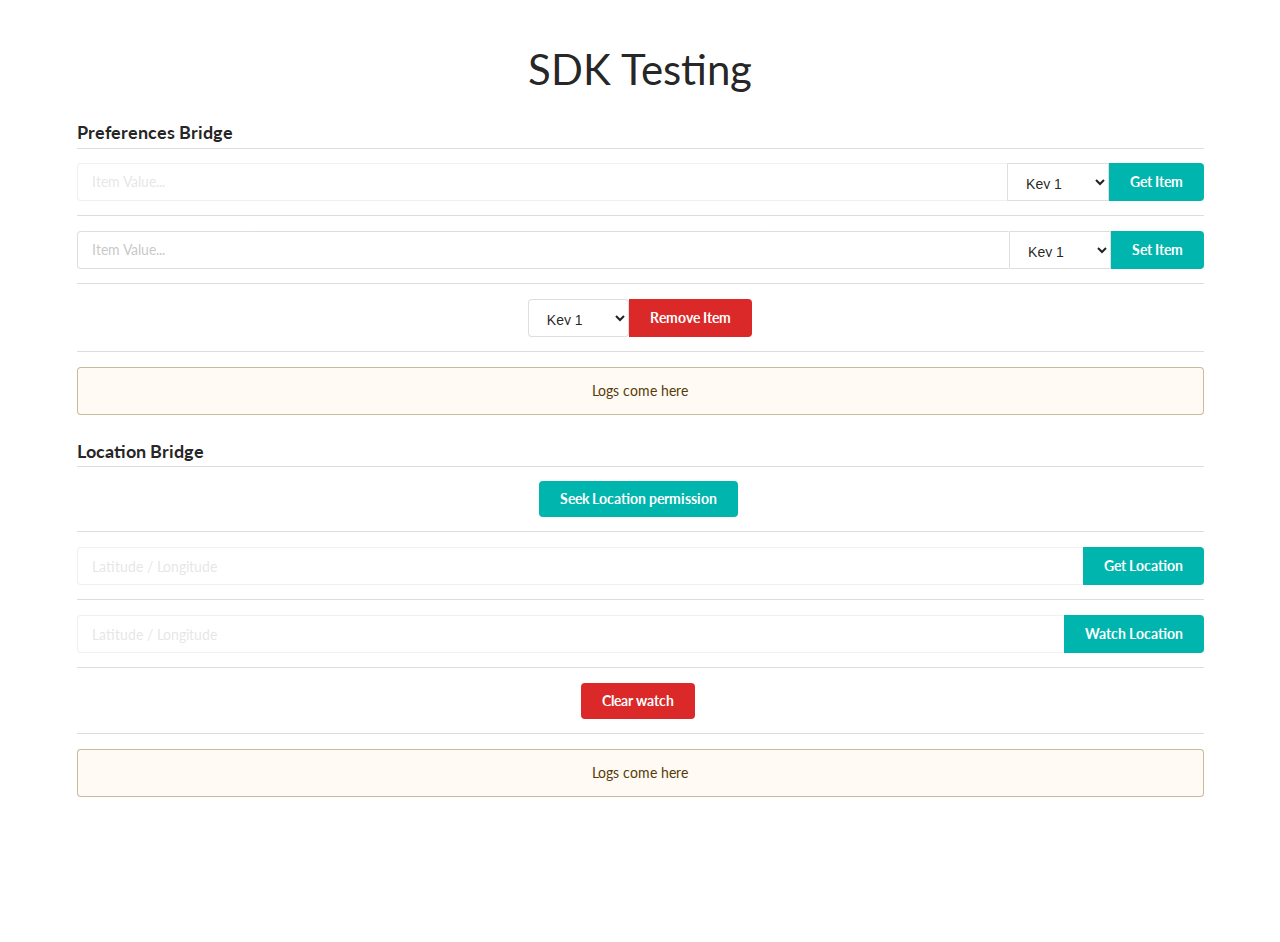
<file: index.htm>
<!DOCTYPE html>
<html>

<head>
  <meta http-equiv="Content-Type" content="text/html; charset=UTF-8">
  <!-- Standard Meta -->

  <meta http-equiv="X-UA-Compatible" content="IE=edge,chrome=1">
  <meta name="viewport" content="width=device-width, initial-scale=1.0, maximum-scale=1.0">

  <!-- Site Properties -->
  <title>PhonePe SDK Tester</title>
  <link rel="stylesheet" type="text/css" href="./assets/semantic.css">

  <script src="./assets/jquery.min.js"></script>
  <script src="./assets/iframe.js"></script>

  <style type="text/css">
    body>.ui.container {
      margin-top: 3em;
    }

    iframe {
      border: none;
      width: calc(100% + 2em);
      margin: 0em -1em;
      height: 300px;
    }

    iframe html {
      overflow: hidden;
    }

    iframe body {
      padding: 0em;
    }

    .ui.container>h1 {
      font-size: 3em;
      text-align: center;
      font-weight: normal;
    }

    .ui.container>h2.dividing.header {
      font-size: 2em;
      font-weight: normal;
      margin: 4em 0em 3em;
    }


    .ui.table {
      table-layout: fixed;
    }
  </style>

  <script src="./bundle.js"></script>

  <script>
    PhonePe.PhonePe.build(PhonePe.Constants.Species.web).then((sdk) => { window.sdk = sdk })
    $(document)
      .ready(function () {

        $('#getitembtn').on("click", function () {
          try {
            let key = $("#getitemkey").val()
            let res = sdk.isMethodSupported('getItem')
            console.log('getItem method supported = ' + res)

            sdk.getItem('test', key, null).then((data) => {
              $("#getitemvalue").val(data)
            }).catch((err) => {
              $("#getitemvalue").val(data)
            })
          } catch (e) {
            $("#prefmessage").text(e.message)
          }
        });

        $('#setitembtn').on("click", function () {
          console.log($("#setitemvalue").val());
          console.log($("#setitemkey").val());


          try {
            let key = $("#setitemkey").val()
            let val = $("#setitemvalue").val()
            let res = sdk.isMethodSupported('setItem')
            console.log('setItem method supported = ' + res)

            sdk.setItem('test', key, val)
            $("#prefmessage").text("Set item Done")
          } catch (e) {
            $("#prefmessage").text(e.message)
          }
        });

        $('#removeitembtn').on("click", function () {
          console.log($("#removeitemkey").val());


          try {
            let key = $("#removeitemkey").val()
            let res = sdk.isMethodSupported('removeItem')
            console.log('removeItem method supported = ' + res)

            sdk.removeItem('test', key)
            // sdk.setItem('test', key, val)
            $("#prefmessage").text("Remove item Done for Key:" + key)
          } catch (e) {
            $("#prefmessage").text(e.message)
          }
        });


        $('#seekpremissionbtn').on("click", function () {
          try {

            let readsms = PhonePe.Constants.Permission.READ_SMS
            let location = PhonePe.Constants.Permission.LOCATION
            let res = sdk.isMethodSupported('seekPermission')
            console.log('seekPermission method supported = ' + res)

            sdk.seekPermission([readsms, location]).then((data) => {
              $("#locmessage").text(JSON.stringify(data))
            })
          } catch (e) {
            $("#locmessage").text(e.message)
          }
        });

        $('#getcurrentlocation').on("click", function () {
          try {

            sdk.getCurrentLocation()
              .then((location) => { 
                if (typeof location == "string") {
                  location = JSON.parse(location)
                }
                $("#currentlocationvalue").val(location.latitude + ", " + location.longitude) 
              })
              .catch((err) => { 
                $("#currentlocationvalue").val("Error Fetching Location") 
                
              })
        
          } catch (e) {
            $("#locmessage").text(e.message)
          }
        });

        $('#watchlocationbtn').on("click", function () {
          $("#watchlocationvalue").val("Started")
          startUpdatingLocation()
        })

        $('#clearwatchbtn').on("click", function () {
          stopUpdatingLocation()
          $("#watchlocationvalue").val("Cleared")
        })

        


        function startUpdatingLocation() {
                let res = sdk.isMethodSupported('startUpdatingLocation')
                console.log('startUpdatingLocation method supported = ' + res)
                registerLocationUpdateSuccessCallback()
                registerLocationUpdateFailureCallback()
                sdk.startUpdatingLocation()
            

        }

        function stopUpdatingLocation() {
                let res = sdk.isMethodSupported('stopUpdatingLocation')
                console.log('stopUpdatingLocation method supported = ' + res)
                sdk.stopUpdatingLocation()
            

        }

        function registerLocationUpdateSuccessCallback() {
            
                sdk.registerLocationUpdateSuccessCallback('callbackName', (location) => {
                    location = JSON.parse(location)
                    $("#watchlocationvalue").val(location.latitude + ", " + location.longitude) 
                    
                })
            

        }

        function registerLocationUpdateFailureCallback() {
                sdk.registerLocationUpdateFailureCallback('callbackName', (response) => {
                  $("#watchlocationvalue").val("Error") 
                })
            

        }

      });



  </script>
</head>

<body>

  <div class="ui container">

    <h1>SDK Testing</h1>




    <h3 class="ui dividing header">Preferences Bridge</h2>

      <div class="ui one column center aligned stackable grid">
        <div class="column">

          <div id="getitem" class="ui action fluid input ">
            <input id="getitemvalue" type="text" disabled placeholder="Item Value...">
            <select id="getitemkey" class="ui compact selection dropdown">
              <option selected="" value="key1">Key 1</option>
              <option value="key2">Key 2</option>
              <option value="key3">Key 3</option>
            </select>

            <div id="getitembtn" class="ui teal button">Get Item</div>
          </div>

          <div class="ui divider"></div>

          <div id="setitem" class="ui action fluid input">
            <input id="setitemvalue" type="text" placeholder="Item Value...">
            <select id="setitemkey" class="ui compact selection dropdown">
              <option selected="" value="key1">Key 1</option>
              <option value="key2">Key 2</option>
              <option value="key3">Key 3</option>
            </select>
            <div id="setitembtn" class="ui teal button">Set Item</div>
          </div>

          <div class="ui divider"></div>

          <div class="ui action input">
            <select id="removeitemkey" class="ui compact selection dropdown">
              <option selected="" value="key1">Key 1</option>
              <option value="key2">Key 2</option>
              <option value="key3">Key 3</option>
            </select>
            <button id="removeitembtn" class="ui negative button">Remove Item</button>
          </div>
          <!-- <button class="ui negative button large">Remove Item</button> -->
          <div class="ui divider"></div>

          <div id="prefmessage" class="ui warning message">
            Logs come here
          </div>

        </div>
      </div>


      <div style="clear: both; display: block;"></div>

      <h3 class="ui dividing header">Location Bridge</h2>

        <div class="ui one column center aligned stackable grid">
          <div class="column">

            <div class="ui action left">
              <div id="seekpremissionbtn" class="ui teal button">Seek Location permission</div>
            </div>

            <div class="ui divider"></div>

            <div class="ui action fluid icon input">
              <input id="currentlocationvalue" type="text" disabled placeholder="Latitude / Longitude">
              <div id="getcurrentlocation" class="ui teal button">Get Location</div>
            </div>
            <div class="ui divider"></div>

            <div  class="ui action fluid icon input">
              <input id="watchlocationvalue" type="text" disabled placeholder="Latitude / Longitude">
              <div id="watchlocationbtn" class="ui teal button">Watch Location</div>
            </div>

            <div class="ui divider"></div>

            <button id="clearwatchbtn" class="ui negative button">Clear watch</button>
            <div class="ui divider"></div>

            <div id="locmessage" class="ui warning message">
              Logs come here
            </div>
          </div>
        </div>


        <div style="clear: both; display: block;"></div>
        <!-- <iframe src="./location.html" width="100%" scrolling="no" id="iFrameResizer4"></iframe> -->



        <!-- <h2 class="ui dividing header">Card</h2>
  <iframe src="./assets/card.html" width="100%" scrolling="no" id="iFrameResizer5" style="overflow: hidden; height: 1126px;"></iframe> -->



  </div>


  <script>
    $('iframe').iFrameResize({
      autoResize: true,
      checkOrigin: false,
      heightCalculationMethod: 'bodyScroll'
    });
  </script>



</body>

</html>
</file>
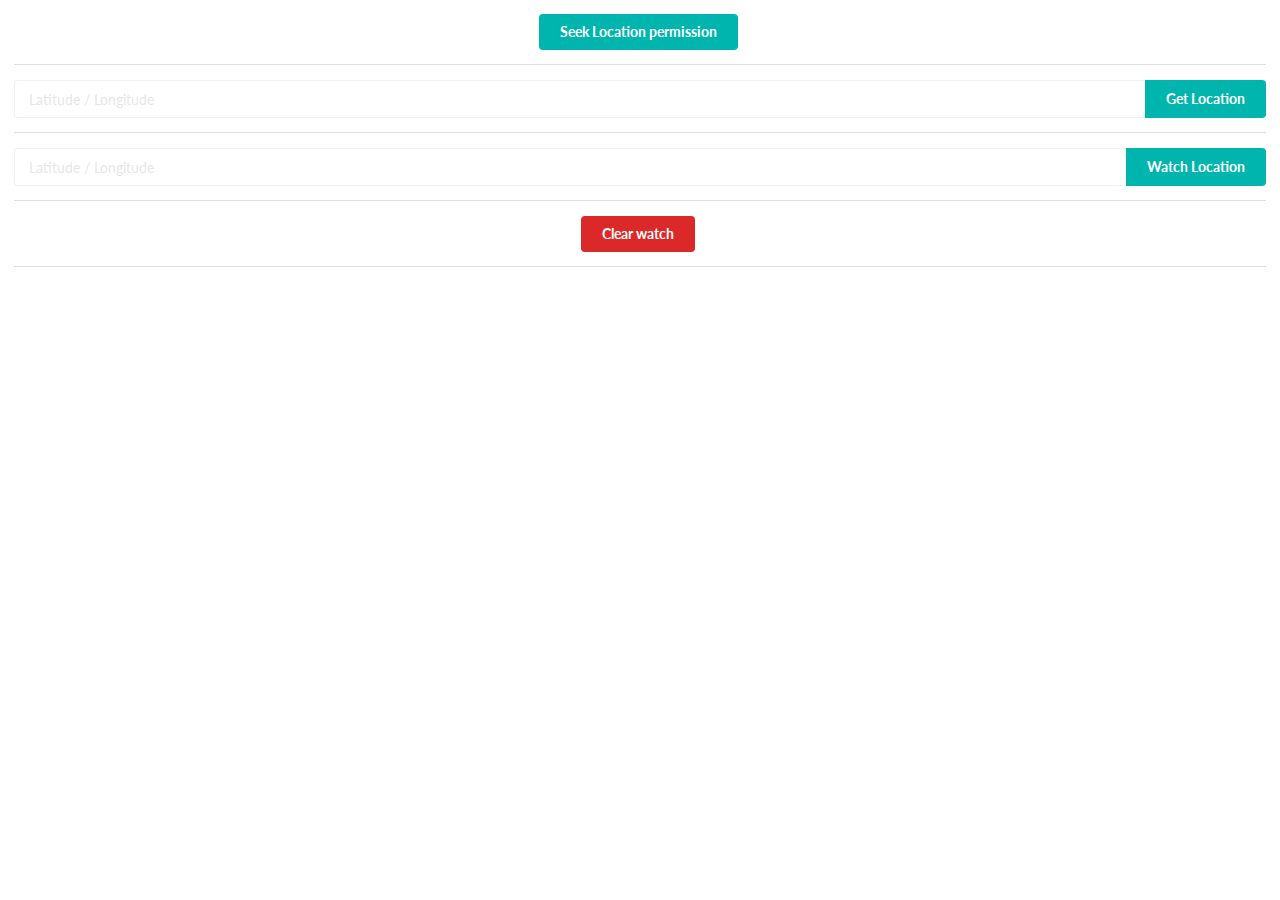
<file: file.html>
<!DOCTYPE html>
<!-- saved from url=(0054)https://semantic-ui.com/examples/components/input.html -->
<html><head><meta http-equiv="Content-Type" content="text/html; charset=UTF-8">

  
  <meta http-equiv="X-UA-Compatible" content="IE=edge,chrome=1">
  <meta name="viewport" content="width=device-width, initial-scale=1.0, maximum-scale=1.0">
  <title>Preferences</title>

  <!--- Site CSS -->
  <link rel="stylesheet" type="text/css" href="./assets/reset.css">
  <link rel="stylesheet" type="text/css" href="./assets/site.css">
  <link rel="stylesheet" type="text/css" href="./assets/grid.css">

  <!--- Component CSS -->
  <link rel="stylesheet" type="text/css" href="./assets/icon.css">
  <link rel="stylesheet" type="text/css" href="./assets/input.css">
  <link rel="stylesheet" type="text/css" href="./assets/button.css">
  <link rel="stylesheet" type="text/css" href="./assets/divider.css">
  <link rel="stylesheet" type="text/css" href="./assets/label.css">
  <link rel="stylesheet" type="text/css" href="./assets/dropdown.css">
  <link rel="stylesheet" type="text/css" href="./assets/transition.css">
  <link rel="stylesheet" type="text/css" href="./assets/popup.css">

  <!--- Component JS -->
  <script src="./assets/jquery.min.js"></script>
  <script src="./assets/iframe-content.js"></script>
  <script type="text/javascript" src="./assets/popup.js"></script>
  <script type="text/javascript" src="./assets/dropdown.js"></script>
  <script type="text/javascript" src="./assets/transition.js"></script>

  <script src="./bundle.js"></script>


  <!--- Show Names -->
  <script src="./assets/show-examples.js"></script>

  <!--- Example CSS -->
  <style>
  body {
    padding: 1em;
  }
  .ui.input + .ui.input {
    margin-left: 1em;
  }
  </style>

  <!--- Example Javascript -->
  <script>
  $(document)
    .ready(function() {
      $('.ui.dropdown').dropdown({
          on: 'click'
        })
      ;
    })
  ;
  </script>
</head>

<body>

<div class="ui one column center aligned stackable grid">
  <div class="column">

    <div id="seekpremission" class="ui action left">
      <div class="ui teal button">Seek Location permission</div>
    </div>

    <div class="ui divider"></div>

    <div id="getcurrentlocation" class="ui action fluid icon input">
      <input id="currentlocationvalue" type="text" disabled placeholder="Latitude / Longitude">
      <div class="ui teal button">Get Location</div>
    </div>
    <div class="ui divider"></div>

    <div id="watchlocation" class="ui action fluid icon input">
      <input id="watchlocationvalue" type="text" disabled placeholder="Latitude / Longitude">
      <div class="ui teal button">Watch Location</div>
    </div>

    <div class="ui divider"></div>

    <button class="ui negative button">Clear watch</button>
    <div class="ui divider"></div>
  </div>
</div>


<div style="clear: both; display: block;"></div></body></html>
</file>
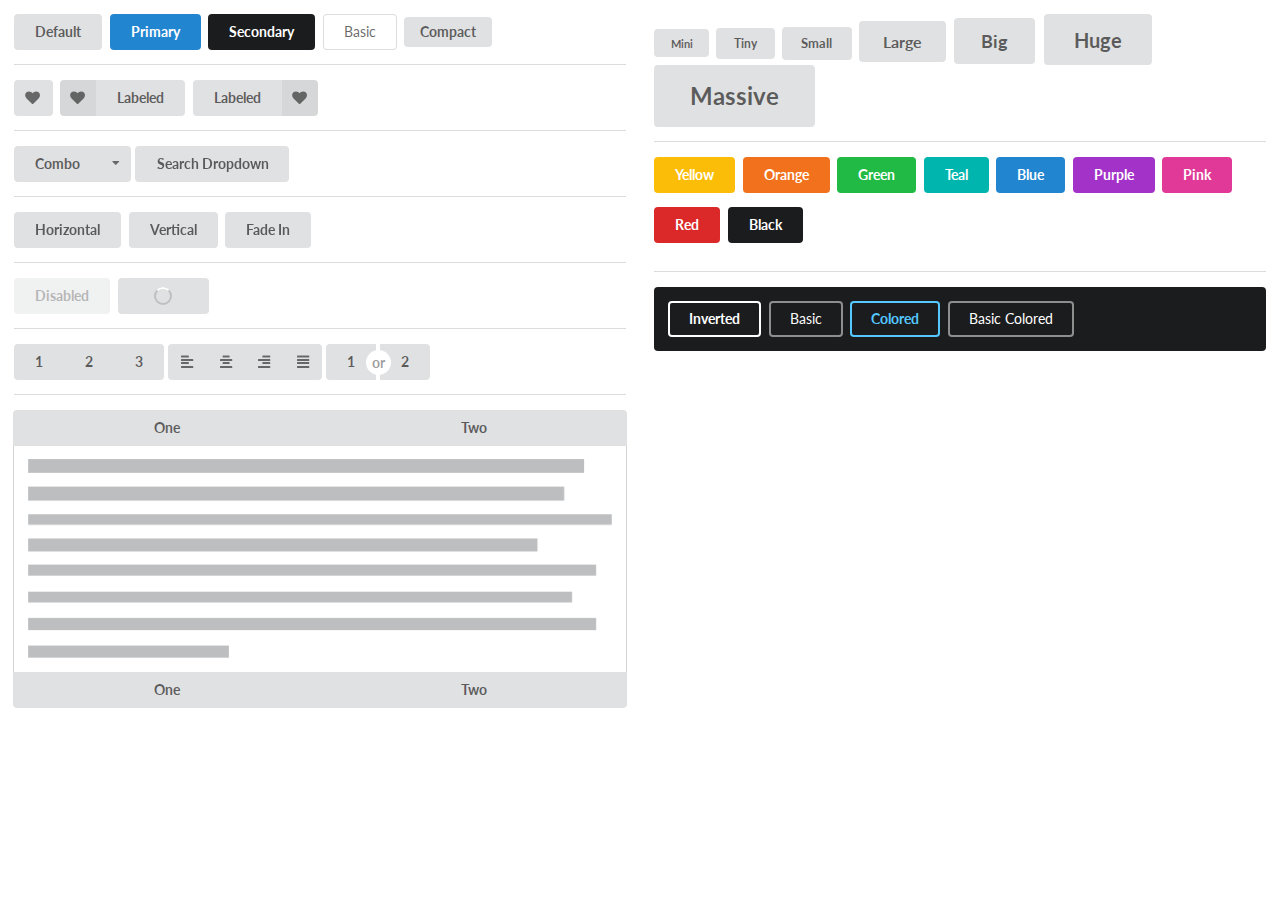
<file: assets/button.html>
<!DOCTYPE html>
<!-- saved from url=(0055)https://semantic-ui.com/examples/components/button.html -->
<html><head><meta http-equiv="Content-Type" content="text/html; charset=UTF-8">

  
  <meta http-equiv="X-UA-Compatible" content="IE=edge,chrome=1">
  <meta name="viewport" content="width=device-width, initial-scale=1.0, maximum-scale=1.0">
  <title>JSSDK Testing</title>

  <!--- Site CSS -->
  <link rel="stylesheet" type="text/css" href="./reset.css">
  <link rel="stylesheet" type="text/css" href="./site.css">
  <link rel="stylesheet" type="text/css" href="./grid.css">

  <!--- Component CSS -->
  <link rel="stylesheet" type="text/css" href="./dropdown.css">
  <link rel="stylesheet" type="text/css" href="./icon.css">
  <link rel="stylesheet" type="text/css" href="./card.css">
  <link rel="stylesheet" type="text/css" href="./image.css">
  <link rel="stylesheet" type="text/css" href="./button.css">
  <link rel="stylesheet" type="text/css" href="./segment.css">
  <link rel="stylesheet" type="text/css" href="./divider.css">
  <link rel="stylesheet" type="text/css" href="./transition.css">

  <!--- Example Libs -->
  <link rel="stylesheet" type="text/css" href="./popup.css">
  <script src="./jquery.min.js"></script>
  <script src="./iframe-content.js"></script>
  <script src="./show-examples.js"></script>
  <script type="text/javascript" src="./popup.js"></script>

  <!--- Component JS -->
  <script type="text/javascript" src="./transition.js"></script>
  <script type="text/javascript" src="./dropdown.js"></script>

  <!--- Example CSS -->
  <style>
  body {
    padding: 1em;
  }
  .spaced > .button {
    margin-bottom: 1em;
  }
  </style>

  <!--- Example Javascript -->
  <script>
  $(document)
    .ready(function() {
      $('.ui.dropdown').dropdown();

      $('.ui.buttons .dropdown.button').dropdown({
        action: 'combo'
      });
    })
  ;
  </script>
</head>

<body>

<div class="ui stackable equal width grid">
  <div class="column">
    <button class="ui button">Default</button>
    <button class="ui primary button">Primary</button>
    <button class="ui secondary button">Secondary</button>
    <button class="ui basic button">Basic</button>
    <button class="ui compact button">
      Compact
    </button>

    <div class="ui divider"></div>
    <button class="ui icon button">
      <i class="heart icon"></i>
    </button>
    <button class="ui labeled icon button">
      <i class="heart icon"></i>
      Labeled
    </button>
    <button class="ui right labeled icon button">
      <i class="heart icon"></i>
      Labeled
    </button>

    <div class="ui divider"></div>

    <div class="ui buttons">
      <button class="ui button">Combo</button>
      <div class="ui floating dropdown icon button" tabindex="0">
        <i class="dropdown icon"></i>
        <div class="menu" tabindex="-1">
          <div class="item">Choice 1</div>
          <div class="item">Choice 2</div>
          <div class="item">Choice 3</div>
        </div>
      </div>
    </div>

    <div class="ui floating search dropdown button">
      <input class="search" autocomplete="off" tabindex="0"><span class="text">Search Dropdown</span>
      <div class="menu" tabindex="-1">
        <div class="item">Arabic</div>
        <div class="item">Chinese</div>
        <div class="item">Danish</div>
        <div class="item">Dutch</div>
        <div class="item">English</div>
        <div class="item">French</div>
        <div class="item">German</div>
        <div class="item">Greek</div>
        <div class="item">Hungarian</div>
        <div class="item">Italian</div>
        <div class="item">Japanese</div>
        <div class="item">Korean</div>
        <div class="item">Lithuanian</div>
        <div class="item">Persian</div>
        <div class="item">Polish</div>
        <div class="item">Portuguese</div>
        <div class="item">Russian</div>
        <div class="item">Spanish</div>
        <div class="item">Swedish</div>
        <div class="item">Turkish</div>
        <div class="item">Vietnamese</div>
      </div>
    </div>

    <div class="ui divider"></div>

    <div class="ui animated button" tabindex="0">
      <div class="visible content">Horizontal</div>
      <div class="hidden content">
        Hidden
      </div>
    </div>
    <div class="ui vertical animated button" tabindex="0">
      <div class="visible content">Vertical</div>
      <div class="hidden content">
        Hidden
      </div>
    </div>
    <div class="ui animated fade button" tabindex="0">
      <div class="visible content">Fade In</div>
      <div class="hidden content">
        Hidden
      </div>
    </div>

    <div class="ui divider"></div>
    <button class="ui disabled button">Disabled</button>
    <button class="ui loading button">Loading</button>

    <div class="ui divider"></div>

    <div class="ui buttons">
      <button class="ui button">1</button>
      <button class="ui button">2</button>
      <button class="ui button">3</button>
    </div>

    <div class="ui icon buttons">
      <button class="ui button"><i class="align left icon"></i></button>
      <button class="ui button"><i class="align center icon"></i></button>
      <button class="ui button"><i class="align right icon"></i></button>
      <button class="ui button"><i class="align justify icon"></i></button>
    </div>

    <div class="ui buttons">
      <button class="ui button">1</button>
      <div class="or"></div>
      <button class="ui button">2</button>
    </div>

    <div class="ui divider"></div>

    <div class="ui two top attached buttons">
      <div class="ui button">One</div>
      <div class="ui button">Two</div>
    </div>
    <div class="ui attached segment">
      <img src="./paragraph.png" class="ui wireframe image">
    </div>
    <div class="ui two bottom attached buttons">
      <div class="ui button">One</div>
      <div class="ui button">Two</div>
    </div>

  </div>
  <div class="column">
    <button class="ui mini button">Mini</button>
    <button class="ui tiny button">Tiny</button>
    <button class="ui small button">Small</button>
    <button class="ui large button">Large</button>
    <button class="ui big button">Big</button>
    <button class="ui huge button">Huge</button>
    <button class="ui massive button">Massive</button>
    <div class="ui divider"></div>
    <div class="spaced">
      <button class="yellow ui button">Yellow</button>
      <button class="orange ui button">Orange</button>
      <button class="green ui button">Green</button>
      <button class="teal ui button">Teal</button>
      <button class="blue ui button">Blue</button>
      <button class="purple ui button">Purple</button>
      <button class="pink ui button">Pink</button>
      <button class="red ui button">Red</button>
      <button class="black ui button">Black</button>
    </div>


    <div class="ui divider"></div>

    <div class="ui inverted segment">
      <button class="ui inverted button">Inverted</button>
      <button class="ui inverted basic button">Basic</button>
      <button class="ui inverted blue button">Colored</button>
      <button class="ui inverted blue basic button">Basic Colored</button>
    </div>

  </div>
</div>


<div style="clear: both; display: block;"></div></body></html>
</file>
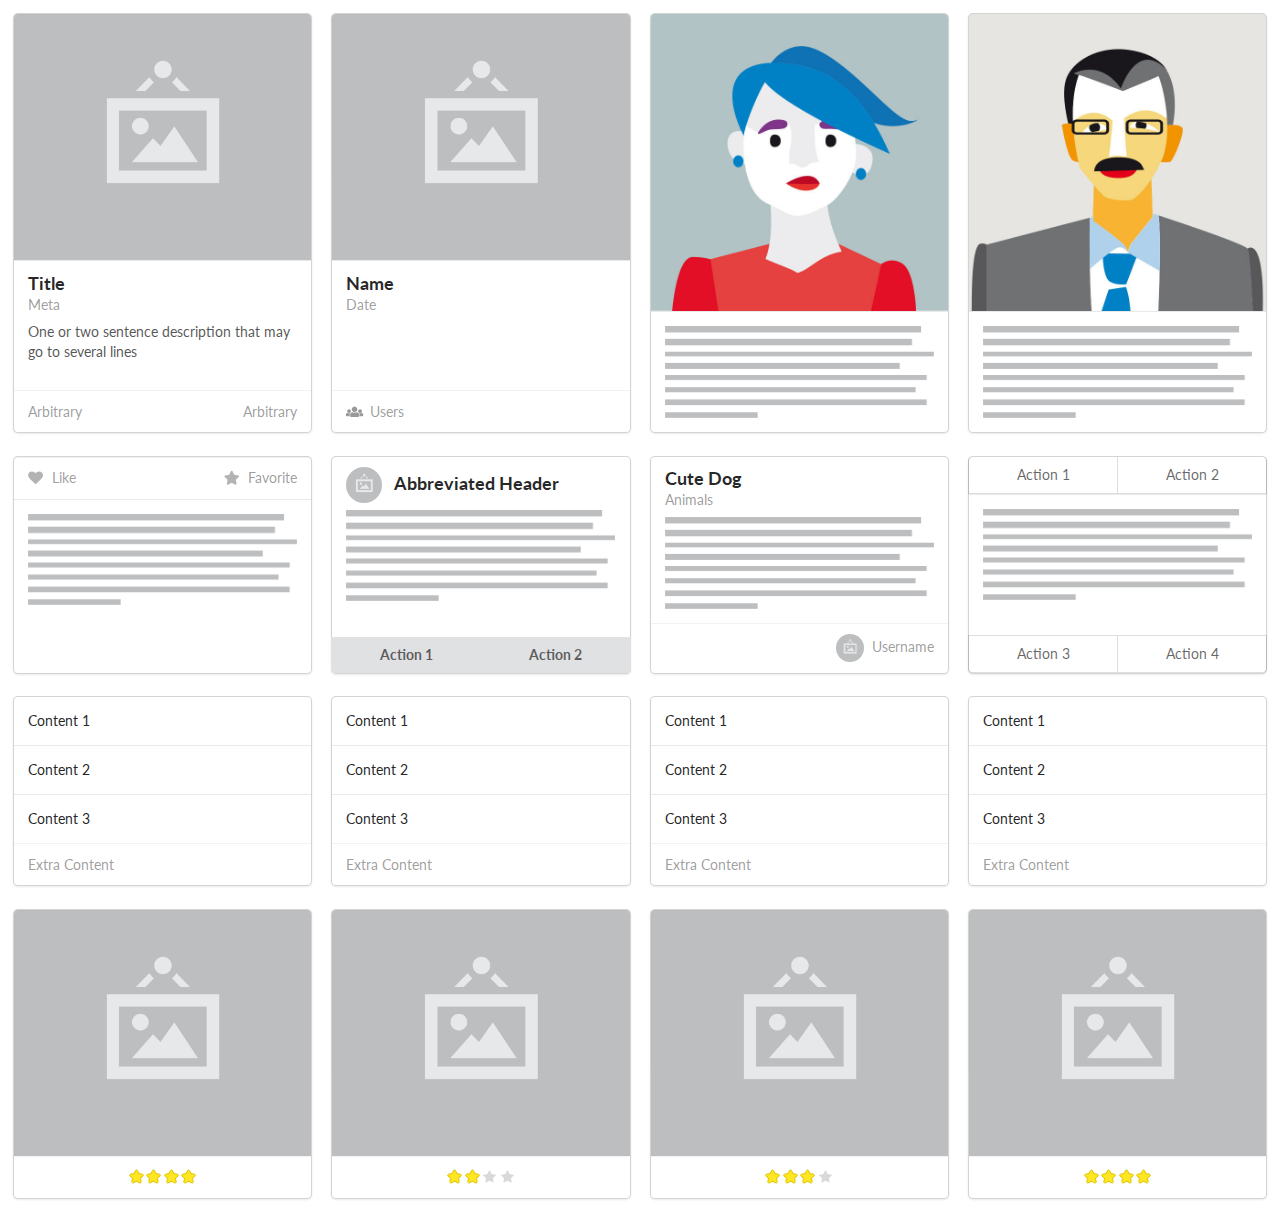
<file: assets/card.html>
<!DOCTYPE html>
<!-- saved from url=(0053)https://semantic-ui.com/examples/components/card.html -->
<html><head><meta http-equiv="Content-Type" content="text/html; charset=UTF-8">

  
  <meta http-equiv="X-UA-Compatible" content="IE=edge,chrome=1">
  <meta name="viewport" content="width=device-width, initial-scale=1.0, maximum-scale=1.0">
  <title>Theming - Semantic</title>

  <!--- Site CSS -->
  <link rel="stylesheet" type="text/css" href="./reset.css">
  <link rel="stylesheet" type="text/css" href="./site.css">
  <link rel="stylesheet" type="text/css" href="./grid.css">

  <!--- Component CSS -->
  <link rel="stylesheet" type="text/css" href="./icon.css">
  <link rel="stylesheet" type="text/css" href="./button.css">
  <link rel="stylesheet" type="text/css" href="./card.css">
  <link rel="stylesheet" type="text/css" href="./label.css">
  <link rel="stylesheet" type="text/css" href="./image.css">
  <link rel="stylesheet" type="text/css" href="./reveal.css">
  <link rel="stylesheet" type="text/css" href="./dimmer.css">
  <link rel="stylesheet" type="text/css" href="./rating.css">
  <link rel="stylesheet" type="text/css" href="./transition.css">
  <link rel="stylesheet" type="text/css" href="./popup.css">

  <!--- Component JS -->
  <script src="./jquery.min.js"></script>
  <script src="./iframe-content.js"></script>
  <script type="text/javascript" src="./popup.js"></script>
  <script type="text/javascript" src="./dimmer.js"></script>
  <script type="text/javascript" src="./rating.js"></script>
  <script type="text/javascript" src="./transition.js"></script>

  <!--- Show Names -->
  <script src="./show-examples.js"></script>

  <!--- Example CSS -->
  <style>
    body {
      padding: 1em;
    }
  </style>

  <!--- Example Javascript -->
  <script>
  $(document)
    .ready(function() {
      $('.special.card .image').dimmer({
        on: 'hover'
      });
      $('.star.rating')
        .rating()
      ;
      $('.card .dimmer')
        .dimmer({
          on: 'hover'
        })
      ;
    })
  ;
  </script>
</head>

<body>

<div class="ui four cards">
  <div class="ui card">
    <div class="image dimmable">
      <div class="ui blurring inverted dimmer">
        <div class="content">
          <div class="center">
            <div class="ui teal button">Add Friend</div>
          </div>
        </div>
      </div>
      <img src="./image.png">
    </div>
    <div class="content">
      <div class="header">Title</div>
      <div class="meta">
        <a class="group">Meta</a>
      </div>
      <div class="description">One or two sentence description that may go to several lines</div>
    </div>
    <div class="extra content">
      <a class="right floated created">Arbitrary</a>
      <a class="friends">
        Arbitrary</a>
    </div>
  </div>
  <div class="ui card">
    <div class="blurring dimmable image">
      <div class="ui dimmer">
        <div class="content">
          <div class="center">
            <div class="ui inverted button">Call to Action</div>
          </div>
        </div>
      </div>
      <img src="./image.png">
    </div>
    <div class="content">
      <a class="header">Name</a>
      <div class="meta">
        <span class="date">Date</span>
      </div>
    </div>
    <div class="extra content">
      <a>
        <i class="users icon"></i>
        Users
      </a>
    </div>
  </div>
  <div class="ui card">
    <div class="ui slide right reveal image">
      <div class="visible content">
        <img class="ui fluid image" src="./nan.jpg">
      </div>
      <div class="hidden content">
        <img class="ui fluid image" src="./tom.jpg">
      </div>
    </div>
    <div class="content">
      <img src="./paragraph.png" class="ui wireframe image">
    </div>
  </div>
  <div class="ui card">
    <div class="ui move reveal image">
      <div class="visible content">
        <img class="ui fluid image" src="./tom.jpg">
      </div>
      <div class="hidden content">
        <img class="ui fluid image" src="./nan.jpg">
      </div>
    </div>
    <div class="content">
      <img src="./paragraph.png" class="ui wireframe image">
    </div>
  </div>
</div>
<div class="ui four cards">
  <div class="ui card">
    <div class="extra content">
      <span class="left floated like">
        <i class="like icon"></i>
        Like
      </span>
      <span class="right floated star">
        <i class="star icon"></i>
        Favorite
      </span>
    </div>
    <div class="content">
      <img src="./paragraph.png" class="ui wireframe image">
    </div>
  </div>
  <div class="ui card">
    <div class="content">
      <div class="header">
        <img src="./square-image.png" class="ui avatar right spaced image">
        Abbreviated Header
      </div>
      <div class="description">
        <img src="./paragraph.png" class="ui wireframe image">
      </div>
    </div>
    <div class="ui two bottom attached buttons">
      <div class="ui button">
        Action 1
      </div>
      <div class="ui button">
        Action 2
      </div>
    </div>
  </div>
  <a href="https://semantic-ui.com/examples/components/card.html#" class="ui card">
    <div class="content">
      <div class="header">Cute Dog</div>
      <div class="meta">
        <span class="category">Animals</span>
      </div>
      <div class="description">
        <img src="./paragraph.png" class="ui wireframe image">
      </div>
    </div>
    <div class="extra content">
      <div class="right floated author">
        <img src="./square-image.png" class="ui avatar image"> Username
      </div>
    </div>
  </a>
  <div class="ui card">
    <div class="ui two top attached basic buttons">
      <div class="ui button">
        Action 1
      </div>
      <div class="ui button">
        Action 2
      </div>
    </div>
    <div class="content">
      <img src="./paragraph.png" class="ui wireframe image">
    </div>
    <div class="ui two bottom attached basic buttons">
      <div class="ui button">
        Action 3
      </div>
      <div class="ui button">
        Action 4
      </div>
    </div>
  </div>
</div>


<div class="ui four cards">
  <div class="card">
    <div class="content">
      Content 1
    </div>
    <div class="content">
      Content 2
    </div>
    <div class="content">
      Content 3
    </div>
    <div class="extra content">
      Extra Content
    </div>
  </div>
  <div class="card">
    <div class="content">
      Content 1
    </div>
    <div class="content">
      Content 2
    </div>
    <div class="content">
      Content 3
    </div>
    <div class="extra content">
      Extra Content
    </div>
  </div>
  <div class="card">
    <div class="content">
      Content 1
    </div>
    <div class="content">
      Content 2
    </div>
    <div class="content">
      Content 3
    </div>
    <div class="extra content">
      Extra Content
    </div>
  </div>
  <div class="card">
    <div class="content">
      Content 1
    </div>
    <div class="content">
      Content 2
    </div>
    <div class="content">
      Content 3
    </div>
    <div class="extra content">
      Extra Content
    </div>
  </div>
</div>

<div class="ui four cards">
  <div class="card">
    <div class="image">
      <img src="./image.png">
    </div>
    <div class="extra center aligned">
      <div data-rating="4" class="ui star rating"><i class="icon active"></i><i class="icon active"></i><i class="icon active"></i><i class="icon active"></i></div>
    </div>
  </div>
  <div class="card">
    <div class="image">
      <img src="./image.png">
    </div>
    <div class="extra center aligned">
      <div data-rating="2" class="ui star rating"><i class="icon active"></i><i class="icon active"></i><i class="icon"></i><i class="icon"></i></div>
    </div>
  </div>
  <div class="card">
    <div class="image">
      <img src="./image.png">
    </div>
    <div class="extra center aligned">
      <div data-rating="3" class="ui star rating"><i class="icon active"></i><i class="icon active"></i><i class="icon active"></i><i class="icon"></i></div>
    </div>
  </div>
  <div class="card">
    <div class="image">
      <img src="./image.png">
    </div>
    <div class="extra center aligned">
      <div data-rating="4" class="ui star rating"><i class="icon active"></i><i class="icon active"></i><i class="icon active"></i><i class="icon active"></i></div>
    </div>
  </div>
</div>


<div style="clear: both; display: block;"></div></body></html>
</file>
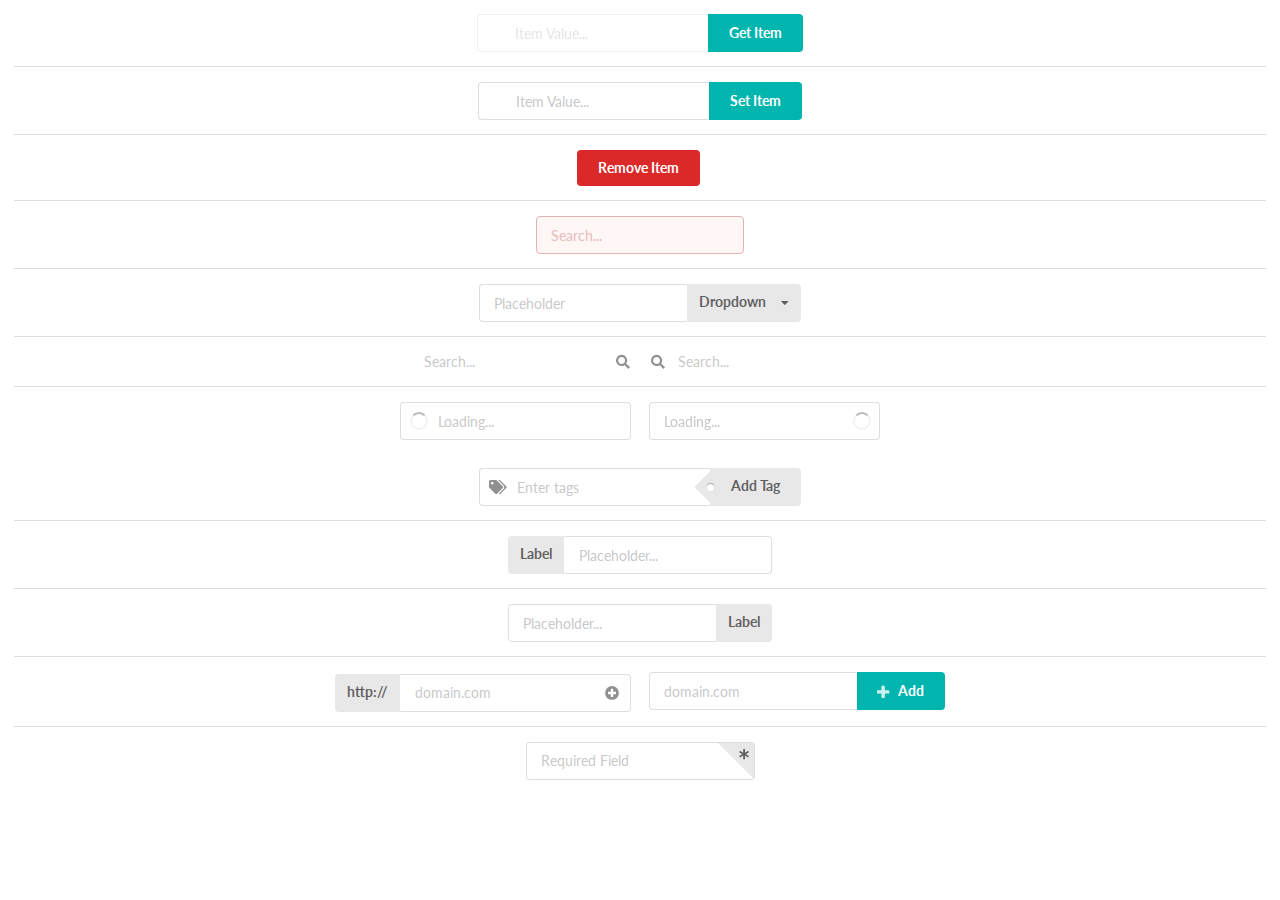
<file: assets/input.html>
<!DOCTYPE html>
<!-- saved from url=(0054)https://semantic-ui.com/examples/components/input.html -->
<html><head><meta http-equiv="Content-Type" content="text/html; charset=UTF-8">

  
  <meta http-equiv="X-UA-Compatible" content="IE=edge,chrome=1">
  <meta name="viewport" content="width=device-width, initial-scale=1.0, maximum-scale=1.0">
  <title>Items</title>

  <!--- Site CSS -->
  <link rel="stylesheet" type="text/css" href="./reset.css">
  <link rel="stylesheet" type="text/css" href="./site.css">
  <link rel="stylesheet" type="text/css" href="./grid.css">

  <!--- Component CSS -->
  <link rel="stylesheet" type="text/css" href="./icon.css">
  <link rel="stylesheet" type="text/css" href="./input.css">
  <link rel="stylesheet" type="text/css" href="./button.css">
  <link rel="stylesheet" type="text/css" href="./divider.css">
  <link rel="stylesheet" type="text/css" href="./label.css">
  <link rel="stylesheet" type="text/css" href="./dropdown.css">
  <link rel="stylesheet" type="text/css" href="./transition.css">
  <link rel="stylesheet" type="text/css" href="./popup.css">

  <!--- Component JS -->
  <script src="./jquery.min.js"></script>
  <script src="./iframe-content.js"></script>
  <script type="text/javascript" src="./popup.js"></script>
  <script type="text/javascript" src="./dropdown.js"></script>
  <script type="text/javascript" src="./transition.js"></script>

  <!--- Show Names -->
  <script src="./show-examples.js"></script>

  <!--- Example CSS -->
  <style>
  body {
    padding: 1em;
  }
  .ui.input + .ui.input {
    margin-left: 1em;
  }
  </style>

  <!--- Example Javascript -->
  <script>
  $(document)
    .ready(function() {
      $('.ui.dropdown')
        .dropdown({
          on: 'click'
        })
      ;
    })
  ;
  </script>
</head>

<body>

<div class="ui one column center aligned stackable grid">
  <div class="column">

    <div id="getitem" class="ui action left icon input">
      <input id="getitemvalue" type="text" disabled placeholder="Item Value...">
      <div class="ui teal button">Get Item</div>
    </div>

    <div class="ui divider"></div>

    <div id="setitem" class="ui action left icon input">
      <input id="setitemvalue" type="text" placeholder="Item Value...">
      <div class="ui teal button">Set Item</div>
    </div>

    <div class="ui divider"></div>

    <button class="ui negative button">Remove Item</button>
    <div class="ui divider"></div>


    <div class="ui input error">
      <input placeholder="Search..." type="text">
    </div>
    <div class="ui divider"></div>

    <div class="ui right labeled input">
      <input placeholder="Placeholder" type="text">
      <div class="ui dropdown label" tabindex="0">
        <div class="text">Dropdown</div>
        <i class="dropdown icon"></i>
        <div class="menu" tabindex="-1">
          <div class="item">Choice 1</div>
          <div class="item">Choice 2</div>
          <div class="item">Choice 3</div>
        </div>
      </div>
    </div>
    <div class="ui divider"></div>

    <div class="ui transparent icon input">
      <input placeholder="Search..." type="text">
      <i class="search icon"></i>
    </div>
    <div class="ui transparent left icon input">
      <input placeholder="Search..." type="text">
      <i class="search icon"></i>
    </div>
    <div class="ui divider"></div>
    <div class="ui left icon input loading">
      <input placeholder="Loading..." type="text">
      <i class="search icon"></i>
    </div>

    <div class="ui icon input loading">
      <input placeholder="Loading..." type="text">
      <i class="search icon"></i>
    </div>

  </div>
  <div class="column">
    <div class="ui right labeled left icon input">
      <i class="tags icon"></i>
      <input placeholder="Enter tags" type="text">
      <a class="ui tag label">
        Add Tag
      </a>
    </div>
    <div class="ui divider"></div>
    <div class="ui labeled input">
      <a class="ui label">
        Label
      </a>
      <input type="text" placeholder="Placeholder...">
    </div>
    <div class="ui divider"></div>
    <div class="ui right labeled input">
      <input type="text" placeholder="Placeholder...">
      <a class="ui label">
        Label
      </a>
    </div>
    <div class="ui divider"></div>
    <div class="ui labeled icon input">
      <div class="ui label">
        http://
      </div>
      <input type="text" placeholder="domain.com">
      <i class="add circle link icon"></i>
    </div>
    <div class="ui right action input">
      <input type="text" placeholder="domain.com">
      <div class="ui teal button">
        <i class="add icon"></i>
        Add
      </div>
    </div>
    <div class="ui divider"></div>
    <div class="ui corner labeled input">
      <input type="text" placeholder="Required Field">
      <div class="ui corner label">
        <i class="asterisk icon"></i>
      </div>
    </div>

  </div>
</div>


<div style="clear: both; display: block;"></div></body></html>
</file>
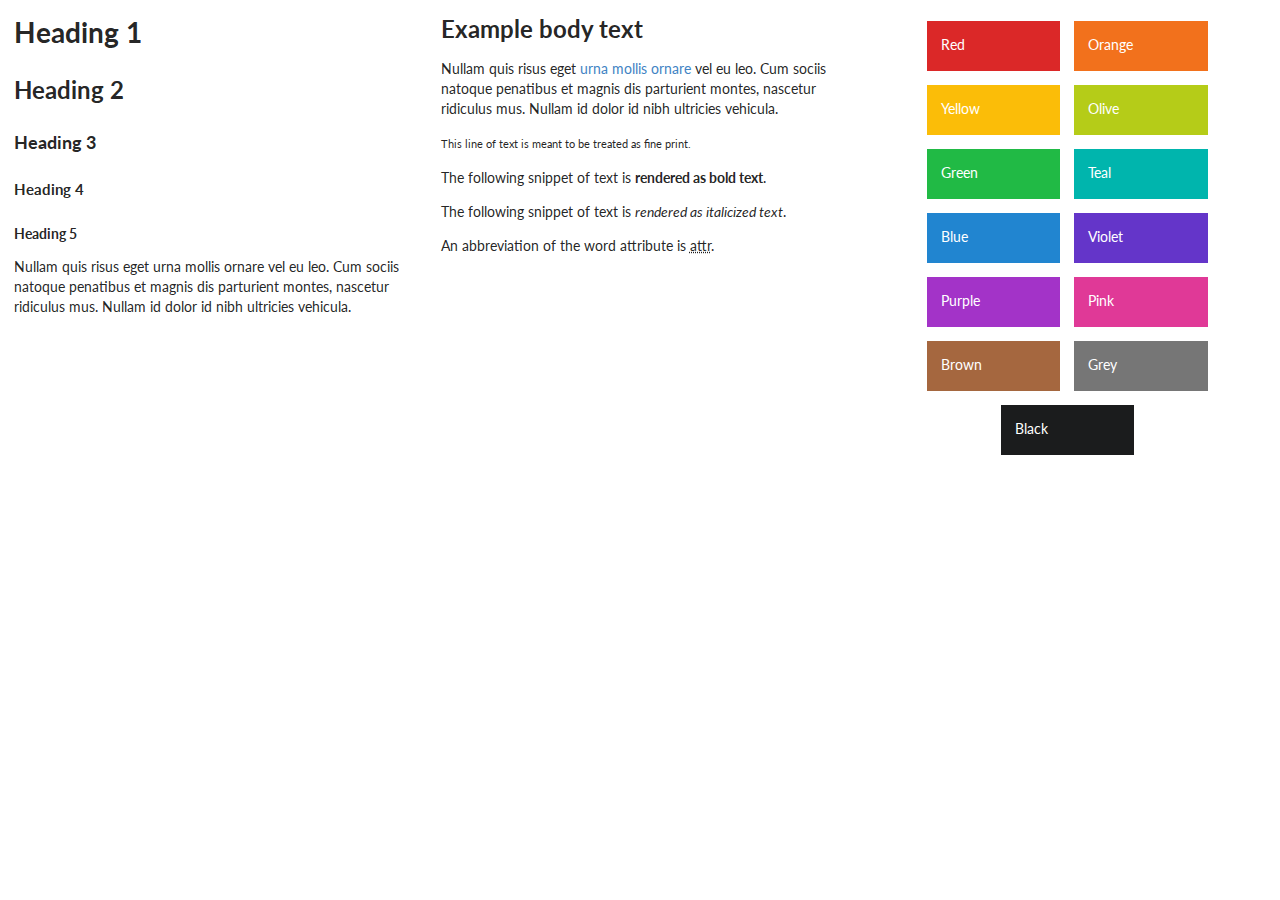
<file: assets/site.html>
<!DOCTYPE html>
<!-- saved from url=(0053)https://semantic-ui.com/examples/components/site.html -->
<html><head><meta http-equiv="Content-Type" content="text/html; charset=UTF-8">
  <!-- Standard Meta -->
  
  <meta http-equiv="X-UA-Compatible" content="IE=edge,chrome=1">
  <meta name="viewport" content="width=device-width, initial-scale=1.0, maximum-scale=1.0">

  <!-- Site Properties -->
  <title>Theming - Semantic</title>
  <link rel="stylesheet" type="text/css" href="./reset.css">
  <link rel="stylesheet" type="text/css" href="./site.css">
  <link rel="stylesheet" type="text/css" href="./grid.css">

  <script src="./iframe-content.js"></script>

  <style>
  body {
    padding: 1em;
  }
  .color.grid {
    margin: -1.5em;
    width: 400px;
  }
  .ui.table {
    table-layout: fixed;
  }
  .color.grid .column {
    margin: 0.5em;
    width: 50px;
    height: 50px;
  }
  </style>
</head>

<body>
<div class="ui three column stackable grid">
  <div class="column">
    <h1>Heading 1</h1>
    <h2>Heading 2</h2>
    <h3>Heading 3</h3>
    <h4>Heading 4</h4>
    <h5>Heading 5</h5>
    <p>Nullam quis risus eget urna mollis ornare vel eu leo. Cum sociis natoque penatibus et magnis dis parturient montes, nascetur ridiculus mus. Nullam id dolor id nibh ultricies vehicula.</p>
  </div>
  <div class="column">
    <h2>Example body text</h2>
    <p>Nullam quis risus eget <a href="https://semantic-ui.com/examples/components/site.html#">urna mollis ornare</a> vel eu leo. Cum sociis natoque penatibus et magnis dis parturient montes, nascetur ridiculus mus. Nullam id dolor id nibh ultricies vehicula.</p>
    <p><small>This line of text is meant to be treated as fine print.</small></p>
    <p>The following snippet of text is <strong>rendered as bold text</strong>.</p>
    <p>The following snippet of text is <em>rendered as italicized text</em>.</p>
    <p>An abbreviation of the word attribute is <abbr title="attribute">attr</abbr>.</p>
  </div>
  <div class="column">
    <div class="ui three column stackable padded middle aligned centered color grid">
      <div class="red column">Red</div>
      <div class="orange column">Orange</div>
      <div class="yellow column">Yellow</div>
      <div class="olive column">Olive</div>
      <div class="green column">Green</div>
      <div class="teal column">Teal</div>
      <div class="blue column">Blue</div>
      <div class="violet column">Violet</div>
      <div class="purple column">Purple</div>
      <div class="pink column">Pink</div>
      <div class="brown column">Brown</div>
      <div class="grey column">Grey</div>
      <div class="black column">Black</div>
    </div>
  </div>
</div>


<div style="clear: both; display: block;"></div></body></html>
</file>
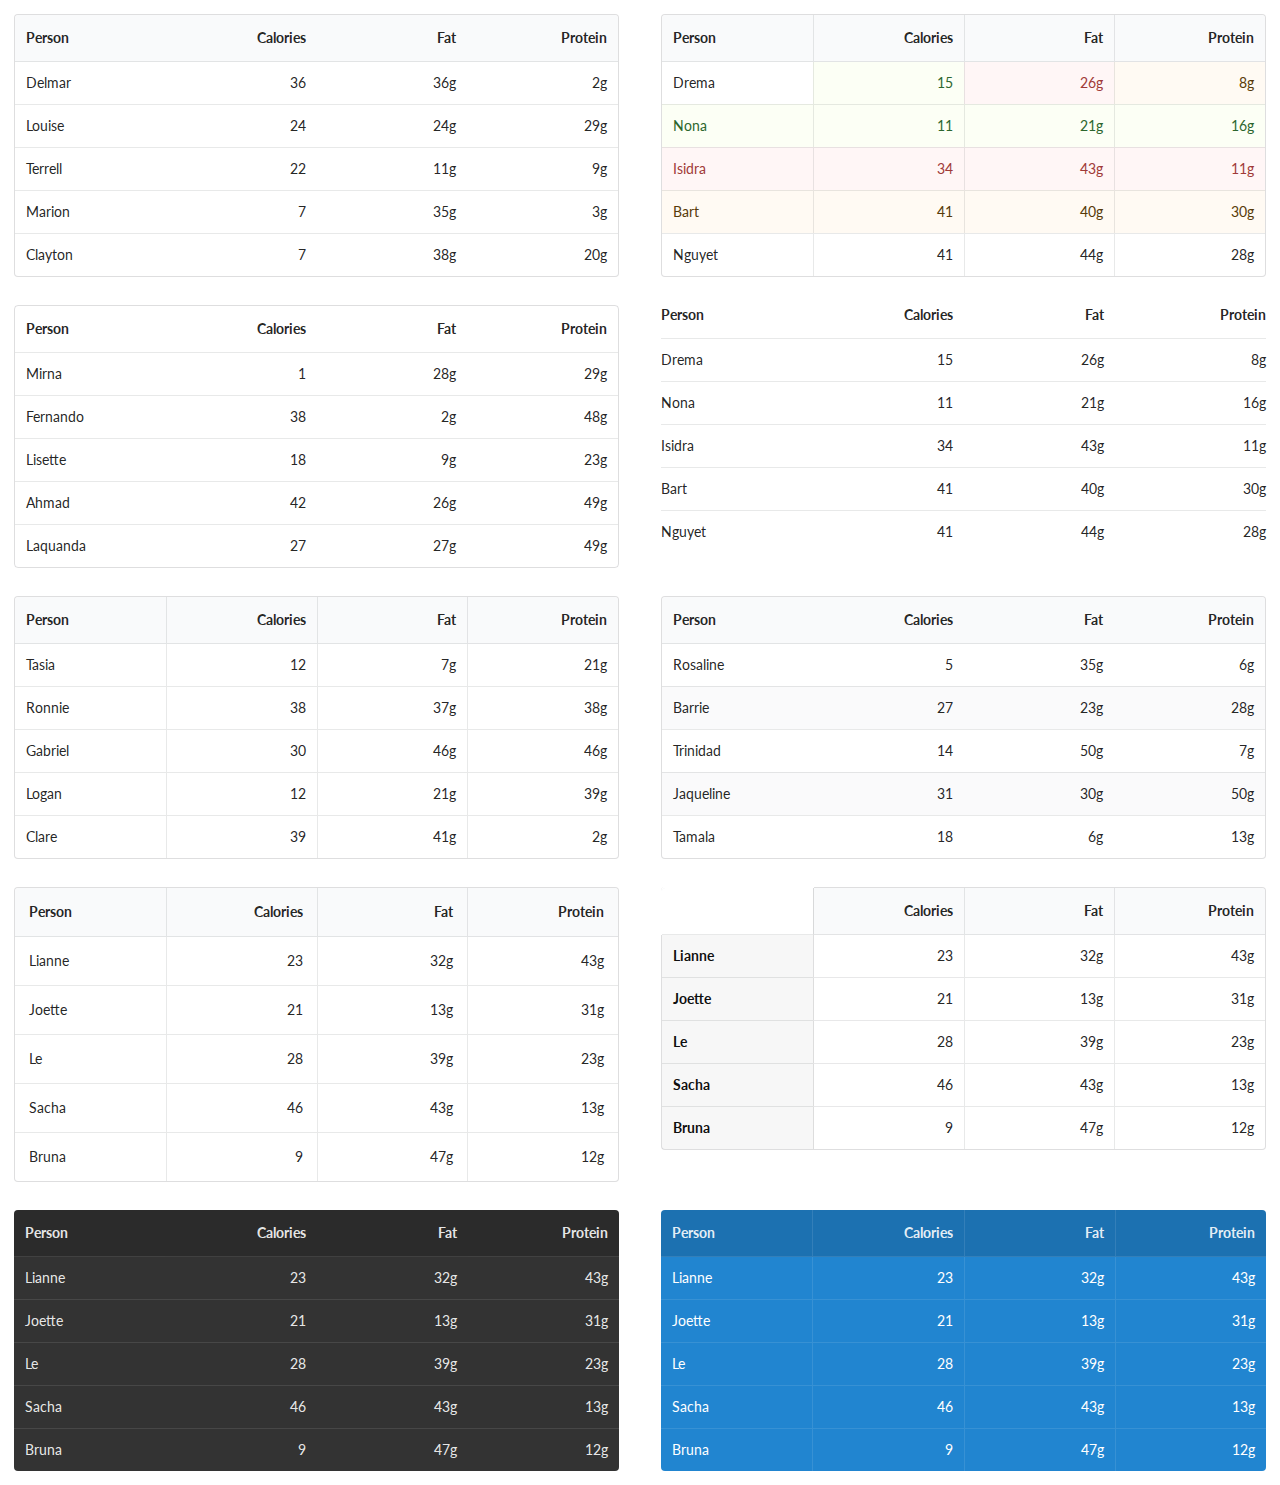
<file: assets/table.html>
<!DOCTYPE html>
<!-- saved from url=(0054)https://semantic-ui.com/examples/components/table.html -->
<html><head><meta http-equiv="Content-Type" content="text/html; charset=UTF-8">

  
  <meta http-equiv="X-UA-Compatible" content="IE=edge,chrome=1">
  <meta name="viewport" content="width=device-width, initial-scale=1.0, maximum-scale=1.0">
  <title>Theming - Semantic</title>

  <!--- Site CSS -->
  <link rel="stylesheet" type="text/css" href="./reset.css">
  <link rel="stylesheet" type="text/css" href="./site.css">
  <link rel="stylesheet" type="text/css" href="./grid.css">

  <!--- Component CSS -->
  <link rel="stylesheet" type="text/css" href="./icon.css">
  <link rel="stylesheet" type="text/css" href="./table.css">
  <link rel="stylesheet" type="text/css" href="./button.css">
  <link rel="stylesheet" type="text/css" href="./transition.css">
  <link rel="stylesheet" type="text/css" href="./popup.css">

  <!--- Component JS -->
  <script src="./jquery.min.js"></script>
  <script src="./iframe-content.js"></script>
  <script type="text/javascript" src="./popup.js"></script>
  <script type="text/javascript" src="./transition.js"></script>

  <!--- Show Names -->
  <script src="./show-examples.js"></script>

  <!--- Example CSS -->
  <style>
  body {
    padding: 1em;
  }
  .ui.table {
    table-layout: fixed;
  }
  </style>

  <!--- Example Javascript -->
  <script>
  </script>
</head>

<body>

<div class="ui two column relaxed grid">
  <div class="column">
    <table class="ui right aligned table">
      <thead>
        <tr><th class="left aligned">Person</th>
        <th>Calories</th>
        <th>Fat</th>
        <th>Protein</th>
      </tr></thead>
      <tbody>
        <tr>
          <td class="left aligned">Delmar</td>
          <td>36</td>
          <td>36g</td>
          <td>2g</td>
        </tr>
        <tr>
          <td class="left aligned">Louise</td>
          <td>24</td>
          <td>24g</td>
          <td>29g</td>
        </tr>
        <tr>
          <td class="left aligned">Terrell</td>
          <td>22</td>
          <td>11g</td>
          <td>9g</td>
        </tr>
        <tr>
          <td class="left aligned">Marion</td>
          <td>7</td>
          <td>35g</td>
          <td>3g</td>
        </tr>
        <tr>
          <td class="left aligned">Clayton</td>
          <td>7</td>
          <td>38g</td>
          <td>20g</td>
        </tr>
      </tbody>
    </table>
  </div>
  <div class="column">
    <table class="ui right aligned celled table">
      <thead>
        <tr><th class="left aligned">Person</th>
        <th>Calories</th>
        <th>Fat</th>
        <th>Protein</th>
      </tr></thead>
      <tbody>
        <tr>
          <td class="left aligned">Drema</td>
          <td class="positive">15</td>
          <td class="negative">26g</td>
          <td class="warning">8g</td>
        </tr>
        <tr class="positive">
          <td class="left aligned">Nona</td>
          <td>11</td>
          <td>21g</td>
          <td>16g</td>
        </tr>
        <tr class="negative">
          <td class="left aligned">Isidra</td>
          <td>34</td>
          <td>43g</td>
          <td>11g</td>
        </tr>
        <tr class="warning">
          <td class="left aligned">Bart</td>
          <td>41</td>
          <td>40g</td>
          <td>30g</td>
        </tr>
        <tr class="selected">
          <td class="left aligned">Nguyet</td>
          <td>41</td>
          <td>44g</td>
          <td>28g</td>
        </tr>
      </tbody>
    </table>
  </div>
  <div class="column">
    <table class="ui basic right aligned table">
      <thead>
        <tr><th class="left aligned">Person</th>
        <th>Calories</th>
        <th>Fat</th>
        <th>Protein</th>
      </tr></thead>
      <tbody>
        <tr>
          <td class="left aligned">Mirna</td>
          <td>1</td>
          <td>28g</td>
          <td>29g</td>
        </tr>
        <tr>
          <td class="left aligned">Fernando</td>
          <td>38</td>
          <td>2g</td>
          <td>48g</td>
        </tr>
        <tr>
          <td class="left aligned">Lisette</td>
          <td>18</td>
          <td>9g</td>
          <td>23g</td>
        </tr>
        <tr>
          <td class="left aligned">Ahmad</td>
          <td>42</td>
          <td>26g</td>
          <td>49g</td>
        </tr>
        <tr>
          <td class="left aligned">Laquanda</td>
          <td>27</td>
          <td>27g</td>
          <td>49g</td>
        </tr>
      </tbody>
    </table>
  </div>
  <div class="column">
    <table class="ui very basic right aligned table">
      <thead>
        <tr><th class="left aligned">Person</th>
        <th>Calories</th>
        <th>Fat</th>
        <th>Protein</th>
      </tr></thead>
      <tbody>
        <tr>
          <td class="left aligned">Drema</td>
          <td>15</td>
          <td>26g</td>
          <td>8g</td>
        </tr>
        <tr>
          <td class="left aligned">Nona</td>
          <td>11</td>
          <td>21g</td>
          <td>16g</td>
        </tr>
        <tr>
          <td class="left aligned">Isidra</td>
          <td>34</td>
          <td>43g</td>
          <td>11g</td>
        </tr>
        <tr>
          <td class="left aligned">Bart</td>
          <td>41</td>
          <td>40g</td>
          <td>30g</td>
        </tr>
        <tr>
          <td class="left aligned">Nguyet</td>
          <td>41</td>
          <td>44g</td>
          <td>28g</td>
        </tr>
      </tbody>
    </table>
  </div>
  <div class="column">
    <table class="ui celled selectable right aligned table">
      <thead>
        <tr><th class="left aligned">Person</th>
        <th>Calories</th>
        <th>Fat</th>
        <th>Protein</th>
      </tr></thead>
      <tbody>
        <tr>
          <td class="left aligned">Tasia</td>
          <td>12</td>
          <td>7g</td>
          <td>21g</td>
        </tr>
        <tr>
          <td class="left aligned">Ronnie</td>
          <td>38</td>
          <td>37g</td>
          <td>38g</td>
        </tr>
        <tr>
          <td class="left aligned">Gabriel</td>
          <td>30</td>
          <td>46g</td>
          <td>46g</td>
        </tr>
        <tr>
          <td class="left aligned">Logan</td>
          <td>12</td>
          <td>21g</td>
          <td>39g</td>
        </tr>
        <tr>
          <td class="left aligned">Clare</td>
          <td>39</td>
          <td>41g</td>
          <td>2g</td>
        </tr>
      </tbody>
    </table>
  </div>
  <div class="column">
    <table class="ui striped right aligned table">
      <thead>
        <tr><th class="left aligned">Person</th>
        <th>Calories</th>
        <th>Fat</th>
        <th>Protein</th>
      </tr></thead>
      <tbody>
        <tr>
          <td class="left aligned">Rosaline</td>
          <td>5</td>
          <td>35g</td>
          <td>6g</td>
        </tr>
        <tr>
          <td class="left aligned">Barrie</td>
          <td>27</td>
          <td>23g</td>
          <td>28g</td>
        </tr>
        <tr>
          <td class="left aligned">Trinidad</td>
          <td>14</td>
          <td>50g</td>
          <td>7g</td>
        </tr>
        <tr>
          <td class="left aligned">Jaqueline</td>
          <td>31</td>
          <td>30g</td>
          <td>50g</td>
        </tr>
        <tr>
          <td class="left aligned">Tamala</td>
          <td>18</td>
          <td>6g</td>
          <td>13g</td>
        </tr>
      </tbody>
    </table>
  </div>
  <div class="column">
    <table class="ui padded celled right aligned table">
      <thead>
        <tr><th class="left aligned">Person</th>
        <th>Calories</th>
        <th>Fat</th>
        <th>Protein</th>
      </tr></thead>
      <tbody>
        <tr>
          <td class="left aligned">Lianne</td>
          <td>23</td>
          <td>32g</td>
          <td>43g</td>
        </tr>
        <tr>
          <td class="left aligned">Joette</td>
          <td>21</td>
          <td>13g</td>
          <td>31g</td>
        </tr>
        <tr>
          <td class="left aligned">Le</td>
          <td>28</td>
          <td>39g</td>
          <td>23g</td>
        </tr>
        <tr>
          <td class="left aligned">Sacha</td>
          <td>46</td>
          <td>43g</td>
          <td>13g</td>
        </tr>
        <tr>
          <td class="left aligned">Bruna</td>
          <td>9</td>
          <td>47g</td>
          <td>12g</td>
        </tr>
      </tbody>
    </table>
  </div>
  <div class="column">
    <table class="ui definition celled right aligned table">
      <thead>
        <tr><th></th>
        <th>Calories</th>
        <th>Fat</th>
        <th>Protein</th>
      </tr></thead>
      <tbody>
        <tr>
          <td class="left aligned">Lianne</td>
          <td>23</td>
          <td>32g</td>
          <td>43g</td>
        </tr>
        <tr>
          <td class="left aligned">Joette</td>
          <td>21</td>
          <td>13g</td>
          <td>31g</td>
        </tr>
        <tr>
          <td class="left aligned">Le</td>
          <td>28</td>
          <td>39g</td>
          <td>23g</td>
        </tr>
        <tr>
          <td class="left aligned">Sacha</td>
          <td>46</td>
          <td>43g</td>
          <td>13g</td>
        </tr>
        <tr>
          <td class="left aligned">Bruna</td>
          <td>9</td>
          <td>47g</td>
          <td>12g</td>
        </tr>
      </tbody>
    </table>
  </div>
  <div class="column">
    <table class="ui inverted right aligned table">
      <thead>
        <tr><th class="left aligned">Person</th>
        <th>Calories</th>
        <th>Fat</th>
        <th>Protein</th>
      </tr></thead>
      <tbody>
        <tr>
          <td class="left aligned">Lianne</td>
          <td>23</td>
          <td>32g</td>
          <td>43g</td>
        </tr>
        <tr>
          <td class="left aligned">Joette</td>
          <td>21</td>
          <td>13g</td>
          <td>31g</td>
        </tr>
        <tr>
          <td class="left aligned">Le</td>
          <td>28</td>
          <td>39g</td>
          <td>23g</td>
        </tr>
        <tr>
          <td class="left aligned">Sacha</td>
          <td>46</td>
          <td>43g</td>
          <td>13g</td>
        </tr>
        <tr>
          <td class="left aligned">Bruna</td>
          <td>9</td>
          <td>47g</td>
          <td>12g</td>
        </tr>
      </tbody>
    </table>
  </div>
  <div class="column">
    <table class="ui inverted blue selectable celled right aligned table">
      <thead>
        <tr><th class="left aligned">Person</th>
        <th>Calories</th>
        <th>Fat</th>
        <th>Protein</th>
      </tr></thead>
      <tbody>
        <tr>
          <td class="left aligned">Lianne</td>
          <td>23</td>
          <td>32g</td>
          <td>43g</td>
        </tr>
        <tr>
          <td class="left aligned">Joette</td>
          <td>21</td>
          <td>13g</td>
          <td>31g</td>
        </tr>
        <tr>
          <td class="left aligned">Le</td>
          <td>28</td>
          <td>39g</td>
          <td>23g</td>
        </tr>
        <tr>
          <td class="left aligned">Sacha</td>
          <td>46</td>
          <td>43g</td>
          <td>13g</td>
        </tr>
        <tr>
          <td class="left aligned">Bruna</td>
          <td>9</td>
          <td>47g</td>
          <td>12g</td>
        </tr>
      </tbody>
    </table>
  </div>


</div><div style="clear: both; display: block;"></div></body></html>
</file>
<file: assets/site.css>
/*
 * # Semantic UI - 2.4.2
 * https://github.com/Semantic-Org/Semantic-UI
 * http://www.semantic-ui.com/
 *
 * Copyright 2014 Contributors
 * Released under the MIT license
 * http://opensource.org/licenses/MIT
 *
 */
/*!
 * # Semantic UI - Site
 * http://github.com/semantic-org/semantic-ui/
 *
 *
 * Released under the MIT license
 * http://opensource.org/licenses/MIT
 *
 */


/*******************************
             Page
*******************************/

@import url('https://fonts.googleapis.com/css?family=Lato:400,700,400italic,700italic&subset=latin');
html,
body {
  height: 100%;
}
html {
  font-size: 14px;
}
body {
  margin: 0px;
  padding: 0px;
  overflow-x: hidden;
  min-width: 320px;
  background: #FFFFFF;
  font-family: 'Lato', 'Helvetica Neue', Arial, Helvetica, sans-serif;
  font-size: 14px;
  line-height: 1.4285em;
  color: rgba(0, 0, 0, 0.87);
  font-smoothing: antialiased;
}


/*******************************
             Headers
*******************************/

h1,
h2,
h3,
h4,
h5 {
  font-family: 'Lato', 'Helvetica Neue', Arial, Helvetica, sans-serif;
  line-height: 1.28571429em;
  margin: calc(2rem -  0.14285714em ) 0em 1rem;
  font-weight: bold;
  padding: 0em;
}
h1 {
  min-height: 1rem;
  font-size: 2rem;
}
h2 {
  font-size: 1.71428571rem;
}
h3 {
  font-size: 1.28571429rem;
}
h4 {
  font-size: 1.07142857rem;
}
h5 {
  font-size: 1rem;
}
h1:first-child,
h2:first-child,
h3:first-child,
h4:first-child,
h5:first-child {
  margin-top: 0em;
}
h1:last-child,
h2:last-child,
h3:last-child,
h4:last-child,
h5:last-child {
  margin-bottom: 0em;
}


/*******************************
             Text
*******************************/

p {
  margin: 0em 0em 1em;
  line-height: 1.4285em;
}
p:first-child {
  margin-top: 0em;
}
p:last-child {
  margin-bottom: 0em;
}

/*-------------------
        Links
--------------------*/

a {
  color: #4183C4;
  text-decoration: none;
}
a:hover {
  color: #1e70bf;
  text-decoration: none;
}


/*******************************
         Scrollbars
*******************************/



/*******************************
          Highlighting
*******************************/


/* Site */
::-webkit-selection {
  background-color: #CCE2FF;
  color: rgba(0, 0, 0, 0.87);
}
::-moz-selection {
  background-color: #CCE2FF;
  color: rgba(0, 0, 0, 0.87);
}
::selection {
  background-color: #CCE2FF;
  color: rgba(0, 0, 0, 0.87);
}

/* Form */
textarea::-webkit-selection,
input::-webkit-selection {
  background-color: rgba(100, 100, 100, 0.4);
  color: rgba(0, 0, 0, 0.87);
}
textarea::-moz-selection,
input::-moz-selection {
  background-color: rgba(100, 100, 100, 0.4);
  color: rgba(0, 0, 0, 0.87);
}
textarea::selection,
input::selection {
  background-color: rgba(100, 100, 100, 0.4);
  color: rgba(0, 0, 0, 0.87);
}

/* Force Simple Scrollbars */
body ::-webkit-scrollbar {
  -webkit-appearance: none;
  width: 10px;
  height: 10px;
}
body ::-webkit-scrollbar-track {
  background: rgba(0, 0, 0, 0.1);
  border-radius: 0px;
}
body ::-webkit-scrollbar-thumb {
  cursor: pointer;
  border-radius: 5px;
  background: rgba(0, 0, 0, 0.25);
  -webkit-transition: color 0.2s ease;
  transition: color 0.2s ease;
}
body ::-webkit-scrollbar-thumb:window-inactive {
  background: rgba(0, 0, 0, 0.15);
}
body ::-webkit-scrollbar-thumb:hover {
  background: rgba(128, 135, 139, 0.8);
}

/* Inverted UI */
body .ui.inverted::-webkit-scrollbar-track {
  background: rgba(255, 255, 255, 0.1);
}
body .ui.inverted::-webkit-scrollbar-thumb {
  background: rgba(255, 255, 255, 0.25);
}
body .ui.inverted::-webkit-scrollbar-thumb:window-inactive {
  background: rgba(255, 255, 255, 0.15);
}
body .ui.inverted::-webkit-scrollbar-thumb:hover {
  background: rgba(255, 255, 255, 0.35);
}


/*******************************
        Global Overrides
*******************************/



/*******************************
         Site Overrides
*******************************/
</file>
<file: assets/grid.css>
/*
 * # Semantic UI - 2.4.2
 * https://github.com/Semantic-Org/Semantic-UI
 * http://www.semantic-ui.com/
 *
 * Copyright 2014 Contributors
 * Released under the MIT license
 * http://opensource.org/licenses/MIT
 *
 */
/*!
 * # Semantic UI - Grid
 * http://github.com/semantic-org/semantic-ui/
 *
 *
 * Released under the MIT license
 * http://opensource.org/licenses/MIT
 *
 */


/*******************************
            Standard
*******************************/

.ui.grid {
  display: -webkit-box;
  display: -ms-flexbox;
  display: flex;
  -webkit-box-orient: horizontal;
  -webkit-box-direction: normal;
      -ms-flex-direction: row;
          flex-direction: row;
  -ms-flex-wrap: wrap;
      flex-wrap: wrap;
  -webkit-box-align: stretch;
      -ms-flex-align: stretch;
          align-items: stretch;
  padding: 0em;
}

/*----------------------
      Remove Gutters
-----------------------*/

.ui.grid {
  margin-top: -1rem;
  margin-bottom: -1rem;
  margin-left: -1rem;
  margin-right: -1rem;
}
.ui.relaxed.grid {
  margin-left: -1.5rem;
  margin-right: -1.5rem;
}
.ui[class*="very relaxed"].grid {
  margin-left: -2.5rem;
  margin-right: -2.5rem;
}

/* Preserve Rows Spacing on Consecutive Grids */
.ui.grid + .grid {
  margin-top: 1rem;
}

/*-------------------
       Columns
--------------------*/


/* Standard 16 column */
.ui.grid > .column:not(.row),
.ui.grid > .row > .column {
  position: relative;
  display: inline-block;
  width: 6.25%;
  padding-left: 1rem;
  padding-right: 1rem;
  vertical-align: top;
}
.ui.grid > * {
  padding-left: 1rem;
  padding-right: 1rem;
}

/*-------------------
        Rows
--------------------*/

.ui.grid > .row {
  position: relative;
  display: -webkit-box;
  display: -ms-flexbox;
  display: flex;
  -webkit-box-orient: horizontal;
  -webkit-box-direction: normal;
      -ms-flex-direction: row;
          flex-direction: row;
  -ms-flex-wrap: wrap;
      flex-wrap: wrap;
  -webkit-box-pack: inherit;
      -ms-flex-pack: inherit;
          justify-content: inherit;
  -webkit-box-align: stretch;
      -ms-flex-align: stretch;
          align-items: stretch;
  width: 100% !important;
  padding: 0rem;
  padding-top: 1rem;
  padding-bottom: 1rem;
}

/*-------------------
       Columns
--------------------*/


/* Vertical padding when no rows */
.ui.grid > .column:not(.row) {
  padding-top: 1rem;
  padding-bottom: 1rem;
}
.ui.grid > .row > .column {
  margin-top: 0em;
  margin-bottom: 0em;
}

/*-------------------
      Content
--------------------*/

.ui.grid > .row > img,
.ui.grid > .row > .column > img {
  max-width: 100%;
}

/*-------------------
    Loose Coupling
--------------------*/


/* Collapse Margin on Consecutive Grid */
.ui.grid > .ui.grid:first-child {
  margin-top: 0em;
}
.ui.grid > .ui.grid:last-child {
  margin-bottom: 0em;
}

/* Segment inside Aligned Grid */
.ui.grid .aligned.row > .column > .segment:not(.compact):not(.attached),
.ui.aligned.grid .column > .segment:not(.compact):not(.attached) {
  width: 100%;
}

/* Align Dividers with Gutter */
.ui.grid .row + .ui.divider {
  -webkit-box-flex: 1;
      -ms-flex-positive: 1;
          flex-grow: 1;
  margin: 1rem 1rem;
}
.ui.grid .column + .ui.vertical.divider {
  height: calc(50% - (2rem / 2));
}

/* Remove Border on Last Horizontal Segment */
.ui.grid > .row > .column:last-child > .horizontal.segment,
.ui.grid > .column:last-child > .horizontal.segment {
  -webkit-box-shadow: none;
          box-shadow: none;
}


/*******************************
           Variations
*******************************/


/*-----------------------
       Page Grid
-------------------------*/

@media only screen and (max-width: 767px) {
  .ui.page.grid {
    width: auto;
    padding-left: 0em;
    padding-right: 0em;
    margin-left: 0em;
    margin-right: 0em;
  }
}
@media only screen and (min-width: 768px) and (max-width: 991px) {
  .ui.page.grid {
    width: auto;
    margin-left: 0em;
    margin-right: 0em;
    padding-left: 2em;
    padding-right: 2em;
  }
}
@media only screen and (min-width: 992px) and (max-width: 1199px) {
  .ui.page.grid {
    width: auto;
    margin-left: 0em;
    margin-right: 0em;
    padding-left: 3%;
    padding-right: 3%;
  }
}
@media only screen and (min-width: 1200px) and (max-width: 1919px) {
  .ui.page.grid {
    width: auto;
    margin-left: 0em;
    margin-right: 0em;
    padding-left: 15%;
    padding-right: 15%;
  }
}
@media only screen and (min-width: 1920px) {
  .ui.page.grid {
    width: auto;
    margin-left: 0em;
    margin-right: 0em;
    padding-left: 23%;
    padding-right: 23%;
  }
}

/*-------------------
     Column Count
--------------------*/


/* Assume full width with one column */
.ui.grid > .column:only-child,
.ui.grid > .row > .column:only-child {
  width: 100%;
}

/* Grid Based */
.ui[class*="one column"].grid > .row > .column,
.ui[class*="one column"].grid > .column:not(.row) {
  width: 100%;
}
.ui[class*="two column"].grid > .row > .column,
.ui[class*="two column"].grid > .column:not(.row) {
  width: 50%;
}
.ui[class*="three column"].grid > .row > .column,
.ui[class*="three column"].grid > .column:not(.row) {
  width: 33.33333333%;
}
.ui[class*="four column"].grid > .row > .column,
.ui[class*="four column"].grid > .column:not(.row) {
  width: 25%;
}
.ui[class*="five column"].grid > .row > .column,
.ui[class*="five column"].grid > .column:not(.row) {
  width: 20%;
}
.ui[class*="six column"].grid > .row > .column,
.ui[class*="six column"].grid > .column:not(.row) {
  width: 16.66666667%;
}
.ui[class*="seven column"].grid > .row > .column,
.ui[class*="seven column"].grid > .column:not(.row) {
  width: 14.28571429%;
}
.ui[class*="eight column"].grid > .row > .column,
.ui[class*="eight column"].grid > .column:not(.row) {
  width: 12.5%;
}
.ui[class*="nine column"].grid > .row > .column,
.ui[class*="nine column"].grid > .column:not(.row) {
  width: 11.11111111%;
}
.ui[class*="ten column"].grid > .row > .column,
.ui[class*="ten column"].grid > .column:not(.row) {
  width: 10%;
}
.ui[class*="eleven column"].grid > .row > .column,
.ui[class*="eleven column"].grid > .column:not(.row) {
  width: 9.09090909%;
}
.ui[class*="twelve column"].grid > .row > .column,
.ui[class*="twelve column"].grid > .column:not(.row) {
  width: 8.33333333%;
}
.ui[class*="thirteen column"].grid > .row > .column,
.ui[class*="thirteen column"].grid > .column:not(.row) {
  width: 7.69230769%;
}
.ui[class*="fourteen column"].grid > .row > .column,
.ui[class*="fourteen column"].grid > .column:not(.row) {
  width: 7.14285714%;
}
.ui[class*="fifteen column"].grid > .row > .column,
.ui[class*="fifteen column"].grid > .column:not(.row) {
  width: 6.66666667%;
}
.ui[class*="sixteen column"].grid > .row > .column,
.ui[class*="sixteen column"].grid > .column:not(.row) {
  width: 6.25%;
}

/* Row Based Overrides */
.ui.grid > [class*="one column"].row > .column {
  width: 100% !important;
}
.ui.grid > [class*="two column"].row > .column {
  width: 50% !important;
}
.ui.grid > [class*="three column"].row > .column {
  width: 33.33333333% !important;
}
.ui.grid > [class*="four column"].row > .column {
  width: 25% !important;
}
.ui.grid > [class*="five column"].row > .column {
  width: 20% !important;
}
.ui.grid > [class*="six column"].row > .column {
  width: 16.66666667% !important;
}
.ui.grid > [class*="seven column"].row > .column {
  width: 14.28571429% !important;
}
.ui.grid > [class*="eight column"].row > .column {
  width: 12.5% !important;
}
.ui.grid > [class*="nine column"].row > .column {
  width: 11.11111111% !important;
}
.ui.grid > [class*="ten column"].row > .column {
  width: 10% !important;
}
.ui.grid > [class*="eleven column"].row > .column {
  width: 9.09090909% !important;
}
.ui.grid > [class*="twelve column"].row > .column {
  width: 8.33333333% !important;
}
.ui.grid > [class*="thirteen column"].row > .column {
  width: 7.69230769% !important;
}
.ui.grid > [class*="fourteen column"].row > .column {
  width: 7.14285714% !important;
}
.ui.grid > [class*="fifteen column"].row > .column {
  width: 6.66666667% !important;
}
.ui.grid > [class*="sixteen column"].row > .column {
  width: 6.25% !important;
}

/* Celled Page */
.ui.celled.page.grid {
  -webkit-box-shadow: none;
          box-shadow: none;
}

/*-------------------
    Column Width
--------------------*/


/* Sizing Combinations */
.ui.grid > .row > [class*="one wide"].column,
.ui.grid > .column.row > [class*="one wide"].column,
.ui.grid > [class*="one wide"].column,
.ui.column.grid > [class*="one wide"].column {
  width: 6.25% !important;
}
.ui.grid > .row > [class*="two wide"].column,
.ui.grid > .column.row > [class*="two wide"].column,
.ui.grid > [class*="two wide"].column,
.ui.column.grid > [class*="two wide"].column {
  width: 12.5% !important;
}
.ui.grid > .row > [class*="three wide"].column,
.ui.grid > .column.row > [class*="three wide"].column,
.ui.grid > [class*="three wide"].column,
.ui.column.grid > [class*="three wide"].column {
  width: 18.75% !important;
}
.ui.grid > .row > [class*="four wide"].column,
.ui.grid > .column.row > [class*="four wide"].column,
.ui.grid > [class*="four wide"].column,
.ui.column.grid > [class*="four wide"].column {
  width: 25% !important;
}
.ui.grid > .row > [class*="five wide"].column,
.ui.grid > .column.row > [class*="five wide"].column,
.ui.grid > [class*="five wide"].column,
.ui.column.grid > [class*="five wide"].column {
  width: 31.25% !important;
}
.ui.grid > .row > [class*="six wide"].column,
.ui.grid > .column.row > [class*="six wide"].column,
.ui.grid > [class*="six wide"].column,
.ui.column.grid > [class*="six wide"].column {
  width: 37.5% !important;
}
.ui.grid > .row > [class*="seven wide"].column,
.ui.grid > .column.row > [class*="seven wide"].column,
.ui.grid > [class*="seven wide"].column,
.ui.column.grid > [class*="seven wide"].column {
  width: 43.75% !important;
}
.ui.grid > .row > [class*="eight wide"].column,
.ui.grid > .column.row > [class*="eight wide"].column,
.ui.grid > [class*="eight wide"].column,
.ui.column.grid > [class*="eight wide"].column {
  width: 50% !important;
}
.ui.grid > .row > [class*="nine wide"].column,
.ui.grid > .column.row > [class*="nine wide"].column,
.ui.grid > [class*="nine wide"].column,
.ui.column.grid > [class*="nine wide"].column {
  width: 56.25% !important;
}
.ui.grid > .row > [class*="ten wide"].column,
.ui.grid > .column.row > [class*="ten wide"].column,
.ui.grid > [class*="ten wide"].column,
.ui.column.grid > [class*="ten wide"].column {
  width: 62.5% !important;
}
.ui.grid > .row > [class*="eleven wide"].column,
.ui.grid > .column.row > [class*="eleven wide"].column,
.ui.grid > [class*="eleven wide"].column,
.ui.column.grid > [class*="eleven wide"].column {
  width: 68.75% !important;
}
.ui.grid > .row > [class*="twelve wide"].column,
.ui.grid > .column.row > [class*="twelve wide"].column,
.ui.grid > [class*="twelve wide"].column,
.ui.column.grid > [class*="twelve wide"].column {
  width: 75% !important;
}
.ui.grid > .row > [class*="thirteen wide"].column,
.ui.grid > .column.row > [class*="thirteen wide"].column,
.ui.grid > [class*="thirteen wide"].column,
.ui.column.grid > [class*="thirteen wide"].column {
  width: 81.25% !important;
}
.ui.grid > .row > [class*="fourteen wide"].column,
.ui.grid > .column.row > [class*="fourteen wide"].column,
.ui.grid > [class*="fourteen wide"].column,
.ui.column.grid > [class*="fourteen wide"].column {
  width: 87.5% !important;
}
.ui.grid > .row > [class*="fifteen wide"].column,
.ui.grid > .column.row > [class*="fifteen wide"].column,
.ui.grid > [class*="fifteen wide"].column,
.ui.column.grid > [class*="fifteen wide"].column {
  width: 93.75% !important;
}
.ui.grid > .row > [class*="sixteen wide"].column,
.ui.grid > .column.row > [class*="sixteen wide"].column,
.ui.grid > [class*="sixteen wide"].column,
.ui.column.grid > [class*="sixteen wide"].column {
  width: 100% !important;
}

/*----------------------
    Width per Device
-----------------------*/


/* Mobile Sizing Combinations */
@media only screen and (min-width: 320px) and (max-width: 767px) {
  .ui.grid > .row > [class*="one wide mobile"].column,
  .ui.grid > .column.row > [class*="one wide mobile"].column,
  .ui.grid > [class*="one wide mobile"].column,
  .ui.column.grid > [class*="one wide mobile"].column {
    width: 6.25% !important;
  }
  .ui.grid > .row > [class*="two wide mobile"].column,
  .ui.grid > .column.row > [class*="two wide mobile"].column,
  .ui.grid > [class*="two wide mobile"].column,
  .ui.column.grid > [class*="two wide mobile"].column {
    width: 12.5% !important;
  }
  .ui.grid > .row > [class*="three wide mobile"].column,
  .ui.grid > .column.row > [class*="three wide mobile"].column,
  .ui.grid > [class*="three wide mobile"].column,
  .ui.column.grid > [class*="three wide mobile"].column {
    width: 18.75% !important;
  }
  .ui.grid > .row > [class*="four wide mobile"].column,
  .ui.grid > .column.row > [class*="four wide mobile"].column,
  .ui.grid > [class*="four wide mobile"].column,
  .ui.column.grid > [class*="four wide mobile"].column {
    width: 25% !important;
  }
  .ui.grid > .row > [class*="five wide mobile"].column,
  .ui.grid > .column.row > [class*="five wide mobile"].column,
  .ui.grid > [class*="five wide mobile"].column,
  .ui.column.grid > [class*="five wide mobile"].column {
    width: 31.25% !important;
  }
  .ui.grid > .row > [class*="six wide mobile"].column,
  .ui.grid > .column.row > [class*="six wide mobile"].column,
  .ui.grid > [class*="six wide mobile"].column,
  .ui.column.grid > [class*="six wide mobile"].column {
    width: 37.5% !important;
  }
  .ui.grid > .row > [class*="seven wide mobile"].column,
  .ui.grid > .column.row > [class*="seven wide mobile"].column,
  .ui.grid > [class*="seven wide mobile"].column,
  .ui.column.grid > [class*="seven wide mobile"].column {
    width: 43.75% !important;
  }
  .ui.grid > .row > [class*="eight wide mobile"].column,
  .ui.grid > .column.row > [class*="eight wide mobile"].column,
  .ui.grid > [class*="eight wide mobile"].column,
  .ui.column.grid > [class*="eight wide mobile"].column {
    width: 50% !important;
  }
  .ui.grid > .row > [class*="nine wide mobile"].column,
  .ui.grid > .column.row > [class*="nine wide mobile"].column,
  .ui.grid > [class*="nine wide mobile"].column,
  .ui.column.grid > [class*="nine wide mobile"].column {
    width: 56.25% !important;
  }
  .ui.grid > .row > [class*="ten wide mobile"].column,
  .ui.grid > .column.row > [class*="ten wide mobile"].column,
  .ui.grid > [class*="ten wide mobile"].column,
  .ui.column.grid > [class*="ten wide mobile"].column {
    width: 62.5% !important;
  }
  .ui.grid > .row > [class*="eleven wide mobile"].column,
  .ui.grid > .column.row > [class*="eleven wide mobile"].column,
  .ui.grid > [class*="eleven wide mobile"].column,
  .ui.column.grid > [class*="eleven wide mobile"].column {
    width: 68.75% !important;
  }
  .ui.grid > .row > [class*="twelve wide mobile"].column,
  .ui.grid > .column.row > [class*="twelve wide mobile"].column,
  .ui.grid > [class*="twelve wide mobile"].column,
  .ui.column.grid > [class*="twelve wide mobile"].column {
    width: 75% !important;
  }
  .ui.grid > .row > [class*="thirteen wide mobile"].column,
  .ui.grid > .column.row > [class*="thirteen wide mobile"].column,
  .ui.grid > [class*="thirteen wide mobile"].column,
  .ui.column.grid > [class*="thirteen wide mobile"].column {
    width: 81.25% !important;
  }
  .ui.grid > .row > [class*="fourteen wide mobile"].column,
  .ui.grid > .column.row > [class*="fourteen wide mobile"].column,
  .ui.grid > [class*="fourteen wide mobile"].column,
  .ui.column.grid > [class*="fourteen wide mobile"].column {
    width: 87.5% !important;
  }
  .ui.grid > .row > [class*="fifteen wide mobile"].column,
  .ui.grid > .column.row > [class*="fifteen wide mobile"].column,
  .ui.grid > [class*="fifteen wide mobile"].column,
  .ui.column.grid > [class*="fifteen wide mobile"].column {
    width: 93.75% !important;
  }
  .ui.grid > .row > [class*="sixteen wide mobile"].column,
  .ui.grid > .column.row > [class*="sixteen wide mobile"].column,
  .ui.grid > [class*="sixteen wide mobile"].column,
  .ui.column.grid > [class*="sixteen wide mobile"].column {
    width: 100% !important;
  }
}

/* Tablet Sizing Combinations */
@media only screen and (min-width: 768px) and (max-width: 991px) {
  .ui.grid > .row > [class*="one wide tablet"].column,
  .ui.grid > .column.row > [class*="one wide tablet"].column,
  .ui.grid > [class*="one wide tablet"].column,
  .ui.column.grid > [class*="one wide tablet"].column {
    width: 6.25% !important;
  }
  .ui.grid > .row > [class*="two wide tablet"].column,
  .ui.grid > .column.row > [class*="two wide tablet"].column,
  .ui.grid > [class*="two wide tablet"].column,
  .ui.column.grid > [class*="two wide tablet"].column {
    width: 12.5% !important;
  }
  .ui.grid > .row > [class*="three wide tablet"].column,
  .ui.grid > .column.row > [class*="three wide tablet"].column,
  .ui.grid > [class*="three wide tablet"].column,
  .ui.column.grid > [class*="three wide tablet"].column {
    width: 18.75% !important;
  }
  .ui.grid > .row > [class*="four wide tablet"].column,
  .ui.grid > .column.row > [class*="four wide tablet"].column,
  .ui.grid > [class*="four wide tablet"].column,
  .ui.column.grid > [class*="four wide tablet"].column {
    width: 25% !important;
  }
  .ui.grid > .row > [class*="five wide tablet"].column,
  .ui.grid > .column.row > [class*="five wide tablet"].column,
  .ui.grid > [class*="five wide tablet"].column,
  .ui.column.grid > [class*="five wide tablet"].column {
    width: 31.25% !important;
  }
  .ui.grid > .row > [class*="six wide tablet"].column,
  .ui.grid > .column.row > [class*="six wide tablet"].column,
  .ui.grid > [class*="six wide tablet"].column,
  .ui.column.grid > [class*="six wide tablet"].column {
    width: 37.5% !important;
  }
  .ui.grid > .row > [class*="seven wide tablet"].column,
  .ui.grid > .column.row > [class*="seven wide tablet"].column,
  .ui.grid > [class*="seven wide tablet"].column,
  .ui.column.grid > [class*="seven wide tablet"].column {
    width: 43.75% !important;
  }
  .ui.grid > .row > [class*="eight wide tablet"].column,
  .ui.grid > .column.row > [class*="eight wide tablet"].column,
  .ui.grid > [class*="eight wide tablet"].column,
  .ui.column.grid > [class*="eight wide tablet"].column {
    width: 50% !important;
  }
  .ui.grid > .row > [class*="nine wide tablet"].column,
  .ui.grid > .column.row > [class*="nine wide tablet"].column,
  .ui.grid > [class*="nine wide tablet"].column,
  .ui.column.grid > [class*="nine wide tablet"].column {
    width: 56.25% !important;
  }
  .ui.grid > .row > [class*="ten wide tablet"].column,
  .ui.grid > .column.row > [class*="ten wide tablet"].column,
  .ui.grid > [class*="ten wide tablet"].column,
  .ui.column.grid > [class*="ten wide tablet"].column {
    width: 62.5% !important;
  }
  .ui.grid > .row > [class*="eleven wide tablet"].column,
  .ui.grid > .column.row > [class*="eleven wide tablet"].column,
  .ui.grid > [class*="eleven wide tablet"].column,
  .ui.column.grid > [class*="eleven wide tablet"].column {
    width: 68.75% !important;
  }
  .ui.grid > .row > [class*="twelve wide tablet"].column,
  .ui.grid > .column.row > [class*="twelve wide tablet"].column,
  .ui.grid > [class*="twelve wide tablet"].column,
  .ui.column.grid > [class*="twelve wide tablet"].column {
    width: 75% !important;
  }
  .ui.grid > .row > [class*="thirteen wide tablet"].column,
  .ui.grid > .column.row > [class*="thirteen wide tablet"].column,
  .ui.grid > [class*="thirteen wide tablet"].column,
  .ui.column.grid > [class*="thirteen wide tablet"].column {
    width: 81.25% !important;
  }
  .ui.grid > .row > [class*="fourteen wide tablet"].column,
  .ui.grid > .column.row > [class*="fourteen wide tablet"].column,
  .ui.grid > [class*="fourteen wide tablet"].column,
  .ui.column.grid > [class*="fourteen wide tablet"].column {
    width: 87.5% !important;
  }
  .ui.grid > .row > [class*="fifteen wide tablet"].column,
  .ui.grid > .column.row > [class*="fifteen wide tablet"].column,
  .ui.grid > [class*="fifteen wide tablet"].column,
  .ui.column.grid > [class*="fifteen wide tablet"].column {
    width: 93.75% !important;
  }
  .ui.grid > .row > [class*="sixteen wide tablet"].column,
  .ui.grid > .column.row > [class*="sixteen wide tablet"].column,
  .ui.grid > [class*="sixteen wide tablet"].column,
  .ui.column.grid > [class*="sixteen wide tablet"].column {
    width: 100% !important;
  }
}

/* Computer/Desktop Sizing Combinations */
@media only screen and (min-width: 992px) {
  .ui.grid > .row > [class*="one wide computer"].column,
  .ui.grid > .column.row > [class*="one wide computer"].column,
  .ui.grid > [class*="one wide computer"].column,
  .ui.column.grid > [class*="one wide computer"].column {
    width: 6.25% !important;
  }
  .ui.grid > .row > [class*="two wide computer"].column,
  .ui.grid > .column.row > [class*="two wide computer"].column,
  .ui.grid > [class*="two wide computer"].column,
  .ui.column.grid > [class*="two wide computer"].column {
    width: 12.5% !important;
  }
  .ui.grid > .row > [class*="three wide computer"].column,
  .ui.grid > .column.row > [class*="three wide computer"].column,
  .ui.grid > [class*="three wide computer"].column,
  .ui.column.grid > [class*="three wide computer"].column {
    width: 18.75% !important;
  }
  .ui.grid > .row > [class*="four wide computer"].column,
  .ui.grid > .column.row > [class*="four wide computer"].column,
  .ui.grid > [class*="four wide computer"].column,
  .ui.column.grid > [class*="four wide computer"].column {
    width: 25% !important;
  }
  .ui.grid > .row > [class*="five wide computer"].column,
  .ui.grid > .column.row > [class*="five wide computer"].column,
  .ui.grid > [class*="five wide computer"].column,
  .ui.column.grid > [class*="five wide computer"].column {
    width: 31.25% !important;
  }
  .ui.grid > .row > [class*="six wide computer"].column,
  .ui.grid > .column.row > [class*="six wide computer"].column,
  .ui.grid > [class*="six wide computer"].column,
  .ui.column.grid > [class*="six wide computer"].column {
    width: 37.5% !important;
  }
  .ui.grid > .row > [class*="seven wide computer"].column,
  .ui.grid > .column.row > [class*="seven wide computer"].column,
  .ui.grid > [class*="seven wide computer"].column,
  .ui.column.grid > [class*="seven wide computer"].column {
    width: 43.75% !important;
  }
  .ui.grid > .row > [class*="eight wide computer"].column,
  .ui.grid > .column.row > [class*="eight wide computer"].column,
  .ui.grid > [class*="eight wide computer"].column,
  .ui.column.grid > [class*="eight wide computer"].column {
    width: 50% !important;
  }
  .ui.grid > .row > [class*="nine wide computer"].column,
  .ui.grid > .column.row > [class*="nine wide computer"].column,
  .ui.grid > [class*="nine wide computer"].column,
  .ui.column.grid > [class*="nine wide computer"].column {
    width: 56.25% !important;
  }
  .ui.grid > .row > [class*="ten wide computer"].column,
  .ui.grid > .column.row > [class*="ten wide computer"].column,
  .ui.grid > [class*="ten wide computer"].column,
  .ui.column.grid > [class*="ten wide computer"].column {
    width: 62.5% !important;
  }
  .ui.grid > .row > [class*="eleven wide computer"].column,
  .ui.grid > .column.row > [class*="eleven wide computer"].column,
  .ui.grid > [class*="eleven wide computer"].column,
  .ui.column.grid > [class*="eleven wide computer"].column {
    width: 68.75% !important;
  }
  .ui.grid > .row > [class*="twelve wide computer"].column,
  .ui.grid > .column.row > [class*="twelve wide computer"].column,
  .ui.grid > [class*="twelve wide computer"].column,
  .ui.column.grid > [class*="twelve wide computer"].column {
    width: 75% !important;
  }
  .ui.grid > .row > [class*="thirteen wide computer"].column,
  .ui.grid > .column.row > [class*="thirteen wide computer"].column,
  .ui.grid > [class*="thirteen wide computer"].column,
  .ui.column.grid > [class*="thirteen wide computer"].column {
    width: 81.25% !important;
  }
  .ui.grid > .row > [class*="fourteen wide computer"].column,
  .ui.grid > .column.row > [class*="fourteen wide computer"].column,
  .ui.grid > [class*="fourteen wide computer"].column,
  .ui.column.grid > [class*="fourteen wide computer"].column {
    width: 87.5% !important;
  }
  .ui.grid > .row > [class*="fifteen wide computer"].column,
  .ui.grid > .column.row > [class*="fifteen wide computer"].column,
  .ui.grid > [class*="fifteen wide computer"].column,
  .ui.column.grid > [class*="fifteen wide computer"].column {
    width: 93.75% !important;
  }
  .ui.grid > .row > [class*="sixteen wide computer"].column,
  .ui.grid > .column.row > [class*="sixteen wide computer"].column,
  .ui.grid > [class*="sixteen wide computer"].column,
  .ui.column.grid > [class*="sixteen wide computer"].column {
    width: 100% !important;
  }
}

/* Large Monitor Sizing Combinations */
@media only screen and (min-width: 1200px) and (max-width: 1919px) {
  .ui.grid > .row > [class*="one wide large screen"].column,
  .ui.grid > .column.row > [class*="one wide large screen"].column,
  .ui.grid > [class*="one wide large screen"].column,
  .ui.column.grid > [class*="one wide large screen"].column {
    width: 6.25% !important;
  }
  .ui.grid > .row > [class*="two wide large screen"].column,
  .ui.grid > .column.row > [class*="two wide large screen"].column,
  .ui.grid > [class*="two wide large screen"].column,
  .ui.column.grid > [class*="two wide large screen"].column {
    width: 12.5% !important;
  }
  .ui.grid > .row > [class*="three wide large screen"].column,
  .ui.grid > .column.row > [class*="three wide large screen"].column,
  .ui.grid > [class*="three wide large screen"].column,
  .ui.column.grid > [class*="three wide large screen"].column {
    width: 18.75% !important;
  }
  .ui.grid > .row > [class*="four wide large screen"].column,
  .ui.grid > .column.row > [class*="four wide large screen"].column,
  .ui.grid > [class*="four wide large screen"].column,
  .ui.column.grid > [class*="four wide large screen"].column {
    width: 25% !important;
  }
  .ui.grid > .row > [class*="five wide large screen"].column,
  .ui.grid > .column.row > [class*="five wide large screen"].column,
  .ui.grid > [class*="five wide large screen"].column,
  .ui.column.grid > [class*="five wide large screen"].column {
    width: 31.25% !important;
  }
  .ui.grid > .row > [class*="six wide large screen"].column,
  .ui.grid > .column.row > [class*="six wide large screen"].column,
  .ui.grid > [class*="six wide large screen"].column,
  .ui.column.grid > [class*="six wide large screen"].column {
    width: 37.5% !important;
  }
  .ui.grid > .row > [class*="seven wide large screen"].column,
  .ui.grid > .column.row > [class*="seven wide large screen"].column,
  .ui.grid > [class*="seven wide large screen"].column,
  .ui.column.grid > [class*="seven wide large screen"].column {
    width: 43.75% !important;
  }
  .ui.grid > .row > [class*="eight wide large screen"].column,
  .ui.grid > .column.row > [class*="eight wide large screen"].column,
  .ui.grid > [class*="eight wide large screen"].column,
  .ui.column.grid > [class*="eight wide large screen"].column {
    width: 50% !important;
  }
  .ui.grid > .row > [class*="nine wide large screen"].column,
  .ui.grid > .column.row > [class*="nine wide large screen"].column,
  .ui.grid > [class*="nine wide large screen"].column,
  .ui.column.grid > [class*="nine wide large screen"].column {
    width: 56.25% !important;
  }
  .ui.grid > .row > [class*="ten wide large screen"].column,
  .ui.grid > .column.row > [class*="ten wide large screen"].column,
  .ui.grid > [class*="ten wide large screen"].column,
  .ui.column.grid > [class*="ten wide large screen"].column {
    width: 62.5% !important;
  }
  .ui.grid > .row > [class*="eleven wide large screen"].column,
  .ui.grid > .column.row > [class*="eleven wide large screen"].column,
  .ui.grid > [class*="eleven wide large screen"].column,
  .ui.column.grid > [class*="eleven wide large screen"].column {
    width: 68.75% !important;
  }
  .ui.grid > .row > [class*="twelve wide large screen"].column,
  .ui.grid > .column.row > [class*="twelve wide large screen"].column,
  .ui.grid > [class*="twelve wide large screen"].column,
  .ui.column.grid > [class*="twelve wide large screen"].column {
    width: 75% !important;
  }
  .ui.grid > .row > [class*="thirteen wide large screen"].column,
  .ui.grid > .column.row > [class*="thirteen wide large screen"].column,
  .ui.grid > [class*="thirteen wide large screen"].column,
  .ui.column.grid > [class*="thirteen wide large screen"].column {
    width: 81.25% !important;
  }
  .ui.grid > .row > [class*="fourteen wide large screen"].column,
  .ui.grid > .column.row > [class*="fourteen wide large screen"].column,
  .ui.grid > [class*="fourteen wide large screen"].column,
  .ui.column.grid > [class*="fourteen wide large screen"].column {
    width: 87.5% !important;
  }
  .ui.grid > .row > [class*="fifteen wide large screen"].column,
  .ui.grid > .column.row > [class*="fifteen wide large screen"].column,
  .ui.grid > [class*="fifteen wide large screen"].column,
  .ui.column.grid > [class*="fifteen wide large screen"].column {
    width: 93.75% !important;
  }
  .ui.grid > .row > [class*="sixteen wide large screen"].column,
  .ui.grid > .column.row > [class*="sixteen wide large screen"].column,
  .ui.grid > [class*="sixteen wide large screen"].column,
  .ui.column.grid > [class*="sixteen wide large screen"].column {
    width: 100% !important;
  }
}

/* Widescreen Sizing Combinations */
@media only screen and (min-width: 1920px) {
  .ui.grid > .row > [class*="one wide widescreen"].column,
  .ui.grid > .column.row > [class*="one wide widescreen"].column,
  .ui.grid > [class*="one wide widescreen"].column,
  .ui.column.grid > [class*="one wide widescreen"].column {
    width: 6.25% !important;
  }
  .ui.grid > .row > [class*="two wide widescreen"].column,
  .ui.grid > .column.row > [class*="two wide widescreen"].column,
  .ui.grid > [class*="two wide widescreen"].column,
  .ui.column.grid > [class*="two wide widescreen"].column {
    width: 12.5% !important;
  }
  .ui.grid > .row > [class*="three wide widescreen"].column,
  .ui.grid > .column.row > [class*="three wide widescreen"].column,
  .ui.grid > [class*="three wide widescreen"].column,
  .ui.column.grid > [class*="three wide widescreen"].column {
    width: 18.75% !important;
  }
  .ui.grid > .row > [class*="four wide widescreen"].column,
  .ui.grid > .column.row > [class*="four wide widescreen"].column,
  .ui.grid > [class*="four wide widescreen"].column,
  .ui.column.grid > [class*="four wide widescreen"].column {
    width: 25% !important;
  }
  .ui.grid > .row > [class*="five wide widescreen"].column,
  .ui.grid > .column.row > [class*="five wide widescreen"].column,
  .ui.grid > [class*="five wide widescreen"].column,
  .ui.column.grid > [class*="five wide widescreen"].column {
    width: 31.25% !important;
  }
  .ui.grid > .row > [class*="six wide widescreen"].column,
  .ui.grid > .column.row > [class*="six wide widescreen"].column,
  .ui.grid > [class*="six wide widescreen"].column,
  .ui.column.grid > [class*="six wide widescreen"].column {
    width: 37.5% !important;
  }
  .ui.grid > .row > [class*="seven wide widescreen"].column,
  .ui.grid > .column.row > [class*="seven wide widescreen"].column,
  .ui.grid > [class*="seven wide widescreen"].column,
  .ui.column.grid > [class*="seven wide widescreen"].column {
    width: 43.75% !important;
  }
  .ui.grid > .row > [class*="eight wide widescreen"].column,
  .ui.grid > .column.row > [class*="eight wide widescreen"].column,
  .ui.grid > [class*="eight wide widescreen"].column,
  .ui.column.grid > [class*="eight wide widescreen"].column {
    width: 50% !important;
  }
  .ui.grid > .row > [class*="nine wide widescreen"].column,
  .ui.grid > .column.row > [class*="nine wide widescreen"].column,
  .ui.grid > [class*="nine wide widescreen"].column,
  .ui.column.grid > [class*="nine wide widescreen"].column {
    width: 56.25% !important;
  }
  .ui.grid > .row > [class*="ten wide widescreen"].column,
  .ui.grid > .column.row > [class*="ten wide widescreen"].column,
  .ui.grid > [class*="ten wide widescreen"].column,
  .ui.column.grid > [class*="ten wide widescreen"].column {
    width: 62.5% !important;
  }
  .ui.grid > .row > [class*="eleven wide widescreen"].column,
  .ui.grid > .column.row > [class*="eleven wide widescreen"].column,
  .ui.grid > [class*="eleven wide widescreen"].column,
  .ui.column.grid > [class*="eleven wide widescreen"].column {
    width: 68.75% !important;
  }
  .ui.grid > .row > [class*="twelve wide widescreen"].column,
  .ui.grid > .column.row > [class*="twelve wide widescreen"].column,
  .ui.grid > [class*="twelve wide widescreen"].column,
  .ui.column.grid > [class*="twelve wide widescreen"].column {
    width: 75% !important;
  }
  .ui.grid > .row > [class*="thirteen wide widescreen"].column,
  .ui.grid > .column.row > [class*="thirteen wide widescreen"].column,
  .ui.grid > [class*="thirteen wide widescreen"].column,
  .ui.column.grid > [class*="thirteen wide widescreen"].column {
    width: 81.25% !important;
  }
  .ui.grid > .row > [class*="fourteen wide widescreen"].column,
  .ui.grid > .column.row > [class*="fourteen wide widescreen"].column,
  .ui.grid > [class*="fourteen wide widescreen"].column,
  .ui.column.grid > [class*="fourteen wide widescreen"].column {
    width: 87.5% !important;
  }
  .ui.grid > .row > [class*="fifteen wide widescreen"].column,
  .ui.grid > .column.row > [class*="fifteen wide widescreen"].column,
  .ui.grid > [class*="fifteen wide widescreen"].column,
  .ui.column.grid > [class*="fifteen wide widescreen"].column {
    width: 93.75% !important;
  }
  .ui.grid > .row > [class*="sixteen wide widescreen"].column,
  .ui.grid > .column.row > [class*="sixteen wide widescreen"].column,
  .ui.grid > [class*="sixteen wide widescreen"].column,
  .ui.column.grid > [class*="sixteen wide widescreen"].column {
    width: 100% !important;
  }
}

/*----------------------
        Centered
-----------------------*/

.ui.centered.grid,
.ui.centered.grid > .row,
.ui.grid > .centered.row {
  text-align: center;
  -webkit-box-pack: center;
      -ms-flex-pack: center;
          justify-content: center;
}
.ui.centered.grid > .column:not(.aligned):not(.justified):not(.row),
.ui.centered.grid > .row > .column:not(.aligned):not(.justified),
.ui.grid .centered.row > .column:not(.aligned):not(.justified) {
  text-align: left;
}
.ui.grid > .centered.column,
.ui.grid > .row > .centered.column {
  display: block;
  margin-left: auto;
  margin-right: auto;
}

/*----------------------
        Relaxed
-----------------------*/

.ui.relaxed.grid > .column:not(.row),
.ui.relaxed.grid > .row > .column,
.ui.grid > .relaxed.row > .column {
  padding-left: 1.5rem;
  padding-right: 1.5rem;
}
.ui[class*="very relaxed"].grid > .column:not(.row),
.ui[class*="very relaxed"].grid > .row > .column,
.ui.grid > [class*="very relaxed"].row > .column {
  padding-left: 2.5rem;
  padding-right: 2.5rem;
}

/* Coupling with UI Divider */
.ui.relaxed.grid .row + .ui.divider,
.ui.grid .relaxed.row + .ui.divider {
  margin-left: 1.5rem;
  margin-right: 1.5rem;
}
.ui[class*="very relaxed"].grid .row + .ui.divider,
.ui.grid [class*="very relaxed"].row + .ui.divider {
  margin-left: 2.5rem;
  margin-right: 2.5rem;
}

/*----------------------
        Padded
-----------------------*/

.ui.padded.grid:not(.vertically):not(.horizontally) {
  margin: 0em !important;
}
[class*="horizontally padded"].ui.grid {
  margin-left: 0em !important;
  margin-right: 0em !important;
}
[class*="vertically padded"].ui.grid {
  margin-top: 0em !important;
  margin-bottom: 0em !important;
}

/*----------------------
       "Floated"
-----------------------*/

.ui.grid [class*="left floated"].column {
  margin-right: auto;
}
.ui.grid [class*="right floated"].column {
  margin-left: auto;
}

/*----------------------
        Divided
-----------------------*/

.ui.divided.grid:not([class*="vertically divided"]) > .column:not(.row),
.ui.divided.grid:not([class*="vertically divided"]) > .row > .column {
  -webkit-box-shadow: -1px 0px 0px 0px rgba(34, 36, 38, 0.15);
          box-shadow: -1px 0px 0px 0px rgba(34, 36, 38, 0.15);
}

/* Swap from padding to margin on columns to have dividers align */
.ui[class*="vertically divided"].grid > .column:not(.row),
.ui[class*="vertically divided"].grid > .row > .column {
  margin-top: 1rem;
  margin-bottom: 1rem;
  padding-top: 0rem;
  padding-bottom: 0rem;
}
.ui[class*="vertically divided"].grid > .row {
  margin-top: 0em;
  margin-bottom: 0em;
}

/* No divider on first column on row */
.ui.divided.grid:not([class*="vertically divided"]) > .column:first-child,
.ui.divided.grid:not([class*="vertically divided"]) > .row > .column:first-child {
  -webkit-box-shadow: none;
          box-shadow: none;
}

/* No space on top of first row */
.ui[class*="vertically divided"].grid > .row:first-child > .column {
  margin-top: 0em;
}

/* Divided Row */
.ui.grid > .divided.row > .column {
  -webkit-box-shadow: -1px 0px 0px 0px rgba(34, 36, 38, 0.15);
          box-shadow: -1px 0px 0px 0px rgba(34, 36, 38, 0.15);
}
.ui.grid > .divided.row > .column:first-child {
  -webkit-box-shadow: none;
          box-shadow: none;
}

/* Vertically Divided */
.ui[class*="vertically divided"].grid > .row {
  position: relative;
}
.ui[class*="vertically divided"].grid > .row:before {
  position: absolute;
  content: "";
  top: 0em;
  left: 0px;
  width: calc(100% - 2rem);
  height: 1px;
  margin: 0% 1rem;
  -webkit-box-shadow: 0px -1px 0px 0px rgba(34, 36, 38, 0.15);
          box-shadow: 0px -1px 0px 0px rgba(34, 36, 38, 0.15);
}

/* Padded Horizontally Divided */
[class*="horizontally padded"].ui.divided.grid,
.ui.padded.divided.grid:not(.vertically):not(.horizontally) {
  width: 100%;
}

/* First Row Vertically Divided */
.ui[class*="vertically divided"].grid > .row:first-child:before {
  -webkit-box-shadow: none;
          box-shadow: none;
}

/* Inverted Divided */
.ui.inverted.divided.grid:not([class*="vertically divided"]) > .column:not(.row),
.ui.inverted.divided.grid:not([class*="vertically divided"]) > .row > .column {
  -webkit-box-shadow: -1px 0px 0px 0px rgba(255, 255, 255, 0.1);
          box-shadow: -1px 0px 0px 0px rgba(255, 255, 255, 0.1);
}
.ui.inverted.divided.grid:not([class*="vertically divided"]) > .column:not(.row):first-child,
.ui.inverted.divided.grid:not([class*="vertically divided"]) > .row > .column:first-child {
  -webkit-box-shadow: none;
          box-shadow: none;
}
.ui.inverted[class*="vertically divided"].grid > .row:before {
  -webkit-box-shadow: 0px -1px 0px 0px rgba(255, 255, 255, 0.1);
          box-shadow: 0px -1px 0px 0px rgba(255, 255, 255, 0.1);
}

/* Relaxed */
.ui.relaxed[class*="vertically divided"].grid > .row:before {
  margin-left: 1.5rem;
  margin-right: 1.5rem;
  width: calc(100% - 3rem);
}
.ui[class*="very relaxed"][class*="vertically divided"].grid > .row:before {
  margin-left: 2.5rem;
  margin-right: 2.5rem;
  width: calc(100% - 5rem);
}

/*----------------------
         Celled
-----------------------*/

.ui.celled.grid {
  width: 100%;
  margin: 1em 0em;
  -webkit-box-shadow: 0px 0px 0px 1px #D4D4D5;
          box-shadow: 0px 0px 0px 1px #D4D4D5;
}
.ui.celled.grid > .row {
  width: 100% !important;
  margin: 0em;
  padding: 0em;
  -webkit-box-shadow: 0px -1px 0px 0px #D4D4D5;
          box-shadow: 0px -1px 0px 0px #D4D4D5;
}
.ui.celled.grid > .column:not(.row),
.ui.celled.grid > .row > .column {
  -webkit-box-shadow: -1px 0px 0px 0px #D4D4D5;
          box-shadow: -1px 0px 0px 0px #D4D4D5;
}
.ui.celled.grid > .column:first-child,
.ui.celled.grid > .row > .column:first-child {
  -webkit-box-shadow: none;
          box-shadow: none;
}
.ui.celled.grid > .column:not(.row),
.ui.celled.grid > .row > .column {
  padding: 1em;
}
.ui.relaxed.celled.grid > .column:not(.row),
.ui.relaxed.celled.grid > .row > .column {
  padding: 1.5em;
}
.ui[class*="very relaxed"].celled.grid > .column:not(.row),
.ui[class*="very relaxed"].celled.grid > .row > .column {
  padding: 2em;
}

/* Internally Celled */
.ui[class*="internally celled"].grid {
  -webkit-box-shadow: none;
          box-shadow: none;
  margin: 0em;
}
.ui[class*="internally celled"].grid > .row:first-child {
  -webkit-box-shadow: none;
          box-shadow: none;
}
.ui[class*="internally celled"].grid > .row > .column:first-child {
  -webkit-box-shadow: none;
          box-shadow: none;
}

/*----------------------
   Vertically Aligned
-----------------------*/


/* Top Aligned */
.ui[class*="top aligned"].grid > .column:not(.row),
.ui[class*="top aligned"].grid > .row > .column,
.ui.grid > [class*="top aligned"].row > .column,
.ui.grid > [class*="top aligned"].column:not(.row),
.ui.grid > .row > [class*="top aligned"].column {
  -webkit-box-orient: vertical;
  -webkit-box-direction: normal;
      -ms-flex-direction: column;
          flex-direction: column;
  vertical-align: top;
  -ms-flex-item-align: start !important;
      align-self: flex-start !important;
}

/* Middle Aligned */
.ui[class*="middle aligned"].grid > .column:not(.row),
.ui[class*="middle aligned"].grid > .row > .column,
.ui.grid > [class*="middle aligned"].row > .column,
.ui.grid > [class*="middle aligned"].column:not(.row),
.ui.grid > .row > [class*="middle aligned"].column {
  -webkit-box-orient: vertical;
  -webkit-box-direction: normal;
      -ms-flex-direction: column;
          flex-direction: column;
  vertical-align: middle;
  -ms-flex-item-align: center !important;
      align-self: center !important;
}

/* Bottom Aligned */
.ui[class*="bottom aligned"].grid > .column:not(.row),
.ui[class*="bottom aligned"].grid > .row > .column,
.ui.grid > [class*="bottom aligned"].row > .column,
.ui.grid > [class*="bottom aligned"].column:not(.row),
.ui.grid > .row > [class*="bottom aligned"].column {
  -webkit-box-orient: vertical;
  -webkit-box-direction: normal;
      -ms-flex-direction: column;
          flex-direction: column;
  vertical-align: bottom;
  -ms-flex-item-align: end !important;
      align-self: flex-end !important;
}

/* Stretched */
.ui.stretched.grid > .row > .column,
.ui.stretched.grid > .column,
.ui.grid > .stretched.row > .column,
.ui.grid > .stretched.column:not(.row),
.ui.grid > .row > .stretched.column {
  display: -webkit-inline-box !important;
  display: -ms-inline-flexbox !important;
  display: inline-flex !important;
  -ms-flex-item-align: stretch;
      align-self: stretch;
  -webkit-box-orient: vertical;
  -webkit-box-direction: normal;
      -ms-flex-direction: column;
          flex-direction: column;
}
.ui.stretched.grid > .row > .column > *,
.ui.stretched.grid > .column > *,
.ui.grid > .stretched.row > .column > *,
.ui.grid > .stretched.column:not(.row) > *,
.ui.grid > .row > .stretched.column > * {
  -webkit-box-flex: 1;
      -ms-flex-positive: 1;
          flex-grow: 1;
}

/*----------------------
  Horizontally Centered
-----------------------*/


/* Left Aligned */
.ui[class*="left aligned"].grid > .column,
.ui[class*="left aligned"].grid > .row > .column,
.ui.grid > [class*="left aligned"].row > .column,
.ui.grid > [class*="left aligned"].column.column,
.ui.grid > .row > [class*="left aligned"].column.column {
  text-align: left;
  -ms-flex-item-align: inherit;
      align-self: inherit;
}

/* Center Aligned */
.ui[class*="center aligned"].grid > .column,
.ui[class*="center aligned"].grid > .row > .column,
.ui.grid > [class*="center aligned"].row > .column,
.ui.grid > [class*="center aligned"].column.column,
.ui.grid > .row > [class*="center aligned"].column.column {
  text-align: center;
  -ms-flex-item-align: inherit;
      align-self: inherit;
}
.ui[class*="center aligned"].grid {
  -webkit-box-pack: center;
      -ms-flex-pack: center;
          justify-content: center;
}

/* Right Aligned */
.ui[class*="right aligned"].grid > .column,
.ui[class*="right aligned"].grid > .row > .column,
.ui.grid > [class*="right aligned"].row > .column,
.ui.grid > [class*="right aligned"].column.column,
.ui.grid > .row > [class*="right aligned"].column.column {
  text-align: right;
  -ms-flex-item-align: inherit;
      align-self: inherit;
}

/* Justified */
.ui.justified.grid > .column,
.ui.justified.grid > .row > .column,
.ui.grid > .justified.row > .column,
.ui.grid > .justified.column.column,
.ui.grid > .row > .justified.column.column {
  text-align: justify;
  -webkit-hyphens: auto;
      -ms-hyphens: auto;
          hyphens: auto;
}

/*----------------------
         Colored
-----------------------*/

.ui.grid > .row > .red.column,
.ui.grid > .row > .orange.column,
.ui.grid > .row > .yellow.column,
.ui.grid > .row > .olive.column,
.ui.grid > .row > .green.column,
.ui.grid > .row > .teal.column,
.ui.grid > .row > .blue.column,
.ui.grid > .row > .violet.column,
.ui.grid > .row > .purple.column,
.ui.grid > .row > .pink.column,
.ui.grid > .row > .brown.column,
.ui.grid > .row > .grey.column,
.ui.grid > .row > .black.column {
  margin-top: -1rem;
  margin-bottom: -1rem;
  padding-top: 1rem;
  padding-bottom: 1rem;
}

/* Red */
.ui.grid > .red.row,
.ui.grid > .red.column,
.ui.grid > .row > .red.column {
  background-color: #DB2828 !important;
  color: #FFFFFF;
}

/* Orange */
.ui.grid > .orange.row,
.ui.grid > .orange.column,
.ui.grid > .row > .orange.column {
  background-color: #F2711C !important;
  color: #FFFFFF;
}

/* Yellow */
.ui.grid > .yellow.row,
.ui.grid > .yellow.column,
.ui.grid > .row > .yellow.column {
  background-color: #FBBD08 !important;
  color: #FFFFFF;
}

/* Olive */
.ui.grid > .olive.row,
.ui.grid > .olive.column,
.ui.grid > .row > .olive.column {
  background-color: #B5CC18 !important;
  color: #FFFFFF;
}

/* Green */
.ui.grid > .green.row,
.ui.grid > .green.column,
.ui.grid > .row > .green.column {
  background-color: #21BA45 !important;
  color: #FFFFFF;
}

/* Teal */
.ui.grid > .teal.row,
.ui.grid > .teal.column,
.ui.grid > .row > .teal.column {
  background-color: #00B5AD !important;
  color: #FFFFFF;
}

/* Blue */
.ui.grid > .blue.row,
.ui.grid > .blue.column,
.ui.grid > .row > .blue.column {
  background-color: #2185D0 !important;
  color: #FFFFFF;
}

/* Violet */
.ui.grid > .violet.row,
.ui.grid > .violet.column,
.ui.grid > .row > .violet.column {
  background-color: #6435C9 !important;
  color: #FFFFFF;
}

/* Purple */
.ui.grid > .purple.row,
.ui.grid > .purple.column,
.ui.grid > .row > .purple.column {
  background-color: #A333C8 !important;
  color: #FFFFFF;
}

/* Pink */
.ui.grid > .pink.row,
.ui.grid > .pink.column,
.ui.grid > .row > .pink.column {
  background-color: #E03997 !important;
  color: #FFFFFF;
}

/* Brown */
.ui.grid > .brown.row,
.ui.grid > .brown.column,
.ui.grid > .row > .brown.column {
  background-color: #A5673F !important;
  color: #FFFFFF;
}

/* Grey */
.ui.grid > .grey.row,
.ui.grid > .grey.column,
.ui.grid > .row > .grey.column {
  background-color: #767676 !important;
  color: #FFFFFF;
}

/* Black */
.ui.grid > .black.row,
.ui.grid > .black.column,
.ui.grid > .row > .black.column {
  background-color: #1B1C1D !important;
  color: #FFFFFF;
}

/*----------------------
      Equal Width
-----------------------*/

.ui[class*="equal width"].grid > .column:not(.row),
.ui[class*="equal width"].grid > .row > .column,
.ui.grid > [class*="equal width"].row > .column {
  display: inline-block;
  -webkit-box-flex: 1;
      -ms-flex-positive: 1;
          flex-grow: 1;
}
.ui[class*="equal width"].grid > .wide.column,
.ui[class*="equal width"].grid > .row > .wide.column,
.ui.grid > [class*="equal width"].row > .wide.column {
  -webkit-box-flex: 0;
      -ms-flex-positive: 0;
          flex-grow: 0;
}

/*----------------------
        Reverse
-----------------------*/


/* Mobile */
@media only screen and (max-width: 767px) {
  .ui[class*="mobile reversed"].grid,
  .ui[class*="mobile reversed"].grid > .row,
  .ui.grid > [class*="mobile reversed"].row {
    -webkit-box-orient: horizontal;
    -webkit-box-direction: reverse;
        -ms-flex-direction: row-reverse;
            flex-direction: row-reverse;
  }
  .ui[class*="mobile vertically reversed"].grid,
  .ui.stackable[class*="mobile reversed"] {
    -webkit-box-orient: vertical;
    -webkit-box-direction: reverse;
        -ms-flex-direction: column-reverse;
            flex-direction: column-reverse;
  }
  
/* Divided Reversed */
  .ui[class*="mobile reversed"].divided.grid:not([class*="vertically divided"]) > .column:first-child,
  .ui[class*="mobile reversed"].divided.grid:not([class*="vertically divided"]) > .row > .column:first-child {
    -webkit-box-shadow: -1px 0px 0px 0px rgba(34, 36, 38, 0.15);
            box-shadow: -1px 0px 0px 0px rgba(34, 36, 38, 0.15);
  }
  .ui[class*="mobile reversed"].divided.grid:not([class*="vertically divided"]) > .column:last-child,
  .ui[class*="mobile reversed"].divided.grid:not([class*="vertically divided"]) > .row > .column:last-child {
    -webkit-box-shadow: none;
            box-shadow: none;
  }
  
/* Vertically Divided Reversed */
  .ui.grid[class*="vertically divided"][class*="mobile vertically reversed"] > .row:first-child:before {
    -webkit-box-shadow: 0px -1px 0px 0px rgba(34, 36, 38, 0.15);
            box-shadow: 0px -1px 0px 0px rgba(34, 36, 38, 0.15);
  }
  .ui.grid[class*="vertically divided"][class*="mobile vertically reversed"] > .row:last-child:before {
    -webkit-box-shadow: none;
            box-shadow: none;
  }
  
/* Celled Reversed */
  .ui[class*="mobile reversed"].celled.grid > .row > .column:first-child {
    -webkit-box-shadow: -1px 0px 0px 0px #D4D4D5;
            box-shadow: -1px 0px 0px 0px #D4D4D5;
  }
  .ui[class*="mobile reversed"].celled.grid > .row > .column:last-child {
    -webkit-box-shadow: none;
            box-shadow: none;
  }
}

/* Tablet */
@media only screen and (min-width: 768px) and (max-width: 991px) {
  .ui[class*="tablet reversed"].grid,
  .ui[class*="tablet reversed"].grid > .row,
  .ui.grid > [class*="tablet reversed"].row {
    -webkit-box-orient: horizontal;
    -webkit-box-direction: reverse;
        -ms-flex-direction: row-reverse;
            flex-direction: row-reverse;
  }
  .ui[class*="tablet vertically reversed"].grid {
    -webkit-box-orient: vertical;
    -webkit-box-direction: reverse;
        -ms-flex-direction: column-reverse;
            flex-direction: column-reverse;
  }
  
/* Divided Reversed */
  .ui[class*="tablet reversed"].divided.grid:not([class*="vertically divided"]) > .column:first-child,
  .ui[class*="tablet reversed"].divided.grid:not([class*="vertically divided"]) > .row > .column:first-child {
    -webkit-box-shadow: -1px 0px 0px 0px rgba(34, 36, 38, 0.15);
            box-shadow: -1px 0px 0px 0px rgba(34, 36, 38, 0.15);
  }
  .ui[class*="tablet reversed"].divided.grid:not([class*="vertically divided"]) > .column:last-child,
  .ui[class*="tablet reversed"].divided.grid:not([class*="vertically divided"]) > .row > .column:last-child {
    -webkit-box-shadow: none;
            box-shadow: none;
  }
  
/* Vertically Divided Reversed */
  .ui.grid[class*="vertically divided"][class*="tablet vertically reversed"] > .row:first-child:before {
    -webkit-box-shadow: 0px -1px 0px 0px rgba(34, 36, 38, 0.15);
            box-shadow: 0px -1px 0px 0px rgba(34, 36, 38, 0.15);
  }
  .ui.grid[class*="vertically divided"][class*="tablet vertically reversed"] > .row:last-child:before {
    -webkit-box-shadow: none;
            box-shadow: none;
  }
  
/* Celled Reversed */
  .ui[class*="tablet reversed"].celled.grid > .row > .column:first-child {
    -webkit-box-shadow: -1px 0px 0px 0px #D4D4D5;
            box-shadow: -1px 0px 0px 0px #D4D4D5;
  }
  .ui[class*="tablet reversed"].celled.grid > .row > .column:last-child {
    -webkit-box-shadow: none;
            box-shadow: none;
  }
}

/* Computer */
@media only screen and (min-width: 992px) {
  .ui[class*="computer reversed"].grid,
  .ui[class*="computer reversed"].grid > .row,
  .ui.grid > [class*="computer reversed"].row {
    -webkit-box-orient: horizontal;
    -webkit-box-direction: reverse;
        -ms-flex-direction: row-reverse;
            flex-direction: row-reverse;
  }
  .ui[class*="computer vertically reversed"].grid {
    -webkit-box-orient: vertical;
    -webkit-box-direction: reverse;
        -ms-flex-direction: column-reverse;
            flex-direction: column-reverse;
  }
  
/* Divided Reversed */
  .ui[class*="computer reversed"].divided.grid:not([class*="vertically divided"]) > .column:first-child,
  .ui[class*="computer reversed"].divided.grid:not([class*="vertically divided"]) > .row > .column:first-child {
    -webkit-box-shadow: -1px 0px 0px 0px rgba(34, 36, 38, 0.15);
            box-shadow: -1px 0px 0px 0px rgba(34, 36, 38, 0.15);
  }
  .ui[class*="computer reversed"].divided.grid:not([class*="vertically divided"]) > .column:last-child,
  .ui[class*="computer reversed"].divided.grid:not([class*="vertically divided"]) > .row > .column:last-child {
    -webkit-box-shadow: none;
            box-shadow: none;
  }
  
/* Vertically Divided Reversed */
  .ui.grid[class*="vertically divided"][class*="computer vertically reversed"] > .row:first-child:before {
    -webkit-box-shadow: 0px -1px 0px 0px rgba(34, 36, 38, 0.15);
            box-shadow: 0px -1px 0px 0px rgba(34, 36, 38, 0.15);
  }
  .ui.grid[class*="vertically divided"][class*="computer vertically reversed"] > .row:last-child:before {
    -webkit-box-shadow: none;
            box-shadow: none;
  }
  
/* Celled Reversed */
  .ui[class*="computer reversed"].celled.grid > .row > .column:first-child {
    -webkit-box-shadow: -1px 0px 0px 0px #D4D4D5;
            box-shadow: -1px 0px 0px 0px #D4D4D5;
  }
  .ui[class*="computer reversed"].celled.grid > .row > .column:last-child {
    -webkit-box-shadow: none;
            box-shadow: none;
  }
}

/*-------------------
      Doubling
--------------------*/


/* Tablet Only */
@media only screen and (min-width: 768px) and (max-width: 991px) {
  .ui.doubling.grid {
    width: auto;
  }
  .ui.grid > .doubling.row,
  .ui.doubling.grid > .row {
    margin: 0em !important;
    padding: 0em !important;
  }
  .ui.grid > .doubling.row > .column,
  .ui.doubling.grid > .row > .column {
    display: inline-block !important;
    padding-top: 1rem !important;
    padding-bottom: 1rem !important;
    -webkit-box-shadow: none !important;
            box-shadow: none !important;
    margin: 0em;
  }
  .ui[class*="two column"].doubling.grid > .row > .column,
  .ui[class*="two column"].doubling.grid > .column:not(.row),
  .ui.grid > [class*="two column"].doubling.row.row > .column {
    width: 100% !important;
  }
  .ui[class*="three column"].doubling.grid > .row > .column,
  .ui[class*="three column"].doubling.grid > .column:not(.row),
  .ui.grid > [class*="three column"].doubling.row.row > .column {
    width: 50% !important;
  }
  .ui[class*="four column"].doubling.grid > .row > .column,
  .ui[class*="four column"].doubling.grid > .column:not(.row),
  .ui.grid > [class*="four column"].doubling.row.row > .column {
    width: 50% !important;
  }
  .ui[class*="five column"].doubling.grid > .row > .column,
  .ui[class*="five column"].doubling.grid > .column:not(.row),
  .ui.grid > [class*="five column"].doubling.row.row > .column {
    width: 33.33333333% !important;
  }
  .ui[class*="six column"].doubling.grid > .row > .column,
  .ui[class*="six column"].doubling.grid > .column:not(.row),
  .ui.grid > [class*="six column"].doubling.row.row > .column {
    width: 33.33333333% !important;
  }
  .ui[class*="seven column"].doubling.grid > .row > .column,
  .ui[class*="seven column"].doubling.grid > .column:not(.row),
  .ui.grid > [class*="seven column"].doubling.row.row > .column {
    width: 33.33333333% !important;
  }
  .ui[class*="eight column"].doubling.grid > .row > .column,
  .ui[class*="eight column"].doubling.grid > .column:not(.row),
  .ui.grid > [class*="eight column"].doubling.row.row > .column {
    width: 25% !important;
  }
  .ui[class*="nine column"].doubling.grid > .row > .column,
  .ui[class*="nine column"].doubling.grid > .column:not(.row),
  .ui.grid > [class*="nine column"].doubling.row.row > .column {
    width: 25% !important;
  }
  .ui[class*="ten column"].doubling.grid > .row > .column,
  .ui[class*="ten column"].doubling.grid > .column:not(.row),
  .ui.grid > [class*="ten column"].doubling.row.row > .column {
    width: 20% !important;
  }
  .ui[class*="eleven column"].doubling.grid > .row > .column,
  .ui[class*="eleven column"].doubling.grid > .column:not(.row),
  .ui.grid > [class*="eleven column"].doubling.row.row > .column {
    width: 20% !important;
  }
  .ui[class*="twelve column"].doubling.grid > .row > .column,
  .ui[class*="twelve column"].doubling.grid > .column:not(.row),
  .ui.grid > [class*="twelve column"].doubling.row.row > .column {
    width: 16.66666667% !important;
  }
  .ui[class*="thirteen column"].doubling.grid > .row > .column,
  .ui[class*="thirteen column"].doubling.grid > .column:not(.row),
  .ui.grid > [class*="thirteen column"].doubling.row.row > .column {
    width: 16.66666667% !important;
  }
  .ui[class*="fourteen column"].doubling.grid > .row > .column,
  .ui[class*="fourteen column"].doubling.grid > .column:not(.row),
  .ui.grid > [class*="fourteen column"].doubling.row.row > .column {
    width: 14.28571429% !important;
  }
  .ui[class*="fifteen column"].doubling.grid > .row > .column,
  .ui[class*="fifteen column"].doubling.grid > .column:not(.row),
  .ui.grid > [class*="fifteen column"].doubling.row.row > .column {
    width: 14.28571429% !important;
  }
  .ui[class*="sixteen column"].doubling.grid > .row > .column,
  .ui[class*="sixteen column"].doubling.grid > .column:not(.row),
  .ui.grid > [class*="sixteen column"].doubling.row.row > .column {
    width: 12.5% !important;
  }
}

/* Mobile Only */
@media only screen and (max-width: 767px) {
  .ui.grid > .doubling.row,
  .ui.doubling.grid > .row {
    margin: 0em !important;
    padding: 0em !important;
  }
  .ui.grid > .doubling.row > .column,
  .ui.doubling.grid > .row > .column {
    padding-top: 1rem !important;
    padding-bottom: 1rem !important;
    margin: 0em !important;
    -webkit-box-shadow: none !important;
            box-shadow: none !important;
  }
  .ui[class*="two column"].doubling:not(.stackable).grid > .row > .column,
  .ui[class*="two column"].doubling:not(.stackable).grid > .column:not(.row),
  .ui.grid > [class*="two column"].doubling:not(.stackable).row.row > .column {
    width: 100% !important;
  }
  .ui[class*="three column"].doubling:not(.stackable).grid > .row > .column,
  .ui[class*="three column"].doubling:not(.stackable).grid > .column:not(.row),
  .ui.grid > [class*="three column"].doubling:not(.stackable).row.row > .column {
    width: 50% !important;
  }
  .ui[class*="four column"].doubling:not(.stackable).grid > .row > .column,
  .ui[class*="four column"].doubling:not(.stackable).grid > .column:not(.row),
  .ui.grid > [class*="four column"].doubling:not(.stackable).row.row > .column {
    width: 50% !important;
  }
  .ui[class*="five column"].doubling:not(.stackable).grid > .row > .column,
  .ui[class*="five column"].doubling:not(.stackable).grid > .column:not(.row),
  .ui.grid > [class*="five column"].doubling:not(.stackable).row.row > .column {
    width: 50% !important;
  }
  .ui[class*="six column"].doubling:not(.stackable).grid > .row > .column,
  .ui[class*="six column"].doubling:not(.stackable).grid > .column:not(.row),
  .ui.grid > [class*="six column"].doubling:not(.stackable).row.row > .column {
    width: 50% !important;
  }
  .ui[class*="seven column"].doubling:not(.stackable).grid > .row > .column,
  .ui[class*="seven column"].doubling:not(.stackable).grid > .column:not(.row),
  .ui.grid > [class*="seven column"].doubling:not(.stackable).row.row > .column {
    width: 50% !important;
  }
  .ui[class*="eight column"].doubling:not(.stackable).grid > .row > .column,
  .ui[class*="eight column"].doubling:not(.stackable).grid > .column:not(.row),
  .ui.grid > [class*="eight column"].doubling:not(.stackable).row.row > .column {
    width: 50% !important;
  }
  .ui[class*="nine column"].doubling:not(.stackable).grid > .row > .column,
  .ui[class*="nine column"].doubling:not(.stackable).grid > .column:not(.row),
  .ui.grid > [class*="nine column"].doubling:not(.stackable).row.row > .column {
    width: 33.33333333% !important;
  }
  .ui[class*="ten column"].doubling:not(.stackable).grid > .row > .column,
  .ui[class*="ten column"].doubling:not(.stackable).grid > .column:not(.row),
  .ui.grid > [class*="ten column"].doubling:not(.stackable).row.row > .column {
    width: 33.33333333% !important;
  }
  .ui[class*="eleven column"].doubling:not(.stackable).grid > .row > .column,
  .ui[class*="eleven column"].doubling:not(.stackable).grid > .column:not(.row),
  .ui.grid > [class*="eleven column"].doubling:not(.stackable).row.row > .column {
    width: 33.33333333% !important;
  }
  .ui[class*="twelve column"].doubling:not(.stackable).grid > .row > .column,
  .ui[class*="twelve column"].doubling:not(.stackable).grid > .column:not(.row),
  .ui.grid > [class*="twelve column"].doubling:not(.stackable).row.row > .column {
    width: 33.33333333% !important;
  }
  .ui[class*="thirteen column"].doubling:not(.stackable).grid > .row > .column,
  .ui[class*="thirteen column"].doubling:not(.stackable).grid > .column:not(.row),
  .ui.grid > [class*="thirteen column"].doubling:not(.stackable).row.row > .column {
    width: 33.33333333% !important;
  }
  .ui[class*="fourteen column"].doubling:not(.stackable).grid > .row > .column,
  .ui[class*="fourteen column"].doubling:not(.stackable).grid > .column:not(.row),
  .ui.grid > [class*="fourteen column"].doubling:not(.stackable).row.row > .column {
    width: 25% !important;
  }
  .ui[class*="fifteen column"].doubling:not(.stackable).grid > .row > .column,
  .ui[class*="fifteen column"].doubling:not(.stackable).grid > .column:not(.row),
  .ui.grid > [class*="fifteen column"].doubling:not(.stackable).row.row > .column {
    width: 25% !important;
  }
  .ui[class*="sixteen column"].doubling:not(.stackable).grid > .row > .column,
  .ui[class*="sixteen column"].doubling:not(.stackable).grid > .column:not(.row),
  .ui.grid > [class*="sixteen column"].doubling:not(.stackable).row.row > .column {
    width: 25% !important;
  }
}

/*-------------------
      Stackable
--------------------*/

@media only screen and (max-width: 767px) {
  .ui.stackable.grid {
    width: auto;
    margin-left: 0em !important;
    margin-right: 0em !important;
  }
  .ui.stackable.grid > .row > .wide.column,
  .ui.stackable.grid > .wide.column,
  .ui.stackable.grid > .column.grid > .column,
  .ui.stackable.grid > .column.row > .column,
  .ui.stackable.grid > .row > .column,
  .ui.stackable.grid > .column:not(.row),
  .ui.grid > .stackable.stackable.row > .column {
    width: 100% !important;
    margin: 0em 0em !important;
    -webkit-box-shadow: none !important;
            box-shadow: none !important;
    padding: 1rem 1rem !important;
  }
  .ui.stackable.grid:not(.vertically) > .row {
    margin: 0em;
    padding: 0em;
  }
  
/* Coupling */
  .ui.container > .ui.stackable.grid > .column,
  .ui.container > .ui.stackable.grid > .row > .column {
    padding-left: 0em !important;
    padding-right: 0em !important;
  }
  
/* Don't pad inside segment or nested grid */
  .ui.grid .ui.stackable.grid,
  .ui.segment:not(.vertical) .ui.stackable.page.grid {
    margin-left: -1rem !important;
    margin-right: -1rem !important;
  }
  
/* Divided Stackable */
  .ui.stackable.divided.grid > .row:first-child > .column:first-child,
  .ui.stackable.celled.grid > .row:first-child > .column:first-child,
  .ui.stackable.divided.grid > .column:not(.row):first-child,
  .ui.stackable.celled.grid > .column:not(.row):first-child {
    border-top: none !important;
  }
  .ui.inverted.stackable.celled.grid > .column:not(.row),
  .ui.inverted.stackable.divided.grid > .column:not(.row),
  .ui.inverted.stackable.celled.grid > .row > .column,
  .ui.inverted.stackable.divided.grid > .row > .column {
    border-top: 1px solid rgba(255, 255, 255, 0.1);
  }
  .ui.stackable.celled.grid > .column:not(.row),
  .ui.stackable.divided:not(.vertically).grid > .column:not(.row),
  .ui.stackable.celled.grid > .row > .column,
  .ui.stackable.divided:not(.vertically).grid > .row > .column {
    border-top: 1px solid rgba(34, 36, 38, 0.15);
    -webkit-box-shadow: none !important;
            box-shadow: none !important;
    padding-top: 2rem !important;
    padding-bottom: 2rem !important;
  }
  .ui.stackable.celled.grid > .row {
    -webkit-box-shadow: none !important;
            box-shadow: none !important;
  }
  .ui.stackable.divided:not(.vertically).grid > .column:not(.row),
  .ui.stackable.divided:not(.vertically).grid > .row > .column {
    padding-left: 0em !important;
    padding-right: 0em !important;
  }
}

/*----------------------
     Only (Device)
-----------------------*/


/* These include arbitrary class repetitions for forced specificity */

/* Mobile Only Hide */
@media only screen and (max-width: 767px) {
  .ui[class*="tablet only"].grid.grid.grid:not(.mobile),
  .ui.grid.grid.grid > [class*="tablet only"].row:not(.mobile),
  .ui.grid.grid.grid > [class*="tablet only"].column:not(.mobile),
  .ui.grid.grid.grid > .row > [class*="tablet only"].column:not(.mobile) {
    display: none !important;
  }
  .ui[class*="computer only"].grid.grid.grid:not(.mobile),
  .ui.grid.grid.grid > [class*="computer only"].row:not(.mobile),
  .ui.grid.grid.grid > [class*="computer only"].column:not(.mobile),
  .ui.grid.grid.grid > .row > [class*="computer only"].column:not(.mobile) {
    display: none !important;
  }
  .ui[class*="large screen only"].grid.grid.grid:not(.mobile),
  .ui.grid.grid.grid > [class*="large screen only"].row:not(.mobile),
  .ui.grid.grid.grid > [class*="large screen only"].column:not(.mobile),
  .ui.grid.grid.grid > .row > [class*="large screen only"].column:not(.mobile) {
    display: none !important;
  }
  .ui[class*="widescreen only"].grid.grid.grid:not(.mobile),
  .ui.grid.grid.grid > [class*="widescreen only"].row:not(.mobile),
  .ui.grid.grid.grid > [class*="widescreen only"].column:not(.mobile),
  .ui.grid.grid.grid > .row > [class*="widescreen only"].column:not(.mobile) {
    display: none !important;
  }
}

/* Tablet Only Hide */
@media only screen and (min-width: 768px) and (max-width: 991px) {
  .ui[class*="mobile only"].grid.grid.grid:not(.tablet),
  .ui.grid.grid.grid > [class*="mobile only"].row:not(.tablet),
  .ui.grid.grid.grid > [class*="mobile only"].column:not(.tablet),
  .ui.grid.grid.grid > .row > [class*="mobile only"].column:not(.tablet) {
    display: none !important;
  }
  .ui[class*="computer only"].grid.grid.grid:not(.tablet),
  .ui.grid.grid.grid > [class*="computer only"].row:not(.tablet),
  .ui.grid.grid.grid > [class*="computer only"].column:not(.tablet),
  .ui.grid.grid.grid > .row > [class*="computer only"].column:not(.tablet) {
    display: none !important;
  }
  .ui[class*="large screen only"].grid.grid.grid:not(.mobile),
  .ui.grid.grid.grid > [class*="large screen only"].row:not(.mobile),
  .ui.grid.grid.grid > [class*="large screen only"].column:not(.mobile),
  .ui.grid.grid.grid > .row > [class*="large screen only"].column:not(.mobile) {
    display: none !important;
  }
  .ui[class*="widescreen only"].grid.grid.grid:not(.mobile),
  .ui.grid.grid.grid > [class*="widescreen only"].row:not(.mobile),
  .ui.grid.grid.grid > [class*="widescreen only"].column:not(.mobile),
  .ui.grid.grid.grid > .row > [class*="widescreen only"].column:not(.mobile) {
    display: none !important;
  }
}

/* Computer Only Hide */
@media only screen and (min-width: 992px) and (max-width: 1199px) {
  .ui[class*="mobile only"].grid.grid.grid:not(.computer),
  .ui.grid.grid.grid > [class*="mobile only"].row:not(.computer),
  .ui.grid.grid.grid > [class*="mobile only"].column:not(.computer),
  .ui.grid.grid.grid > .row > [class*="mobile only"].column:not(.computer) {
    display: none !important;
  }
  .ui[class*="tablet only"].grid.grid.grid:not(.computer),
  .ui.grid.grid.grid > [class*="tablet only"].row:not(.computer),
  .ui.grid.grid.grid > [class*="tablet only"].column:not(.computer),
  .ui.grid.grid.grid > .row > [class*="tablet only"].column:not(.computer) {
    display: none !important;
  }
  .ui[class*="large screen only"].grid.grid.grid:not(.mobile),
  .ui.grid.grid.grid > [class*="large screen only"].row:not(.mobile),
  .ui.grid.grid.grid > [class*="large screen only"].column:not(.mobile),
  .ui.grid.grid.grid > .row > [class*="large screen only"].column:not(.mobile) {
    display: none !important;
  }
  .ui[class*="widescreen only"].grid.grid.grid:not(.mobile),
  .ui.grid.grid.grid > [class*="widescreen only"].row:not(.mobile),
  .ui.grid.grid.grid > [class*="widescreen only"].column:not(.mobile),
  .ui.grid.grid.grid > .row > [class*="widescreen only"].column:not(.mobile) {
    display: none !important;
  }
}

/* Large Screen Only Hide */
@media only screen and (min-width: 1200px) and (max-width: 1919px) {
  .ui[class*="mobile only"].grid.grid.grid:not(.computer),
  .ui.grid.grid.grid > [class*="mobile only"].row:not(.computer),
  .ui.grid.grid.grid > [class*="mobile only"].column:not(.computer),
  .ui.grid.grid.grid > .row > [class*="mobile only"].column:not(.computer) {
    display: none !important;
  }
  .ui[class*="tablet only"].grid.grid.grid:not(.computer),
  .ui.grid.grid.grid > [class*="tablet only"].row:not(.computer),
  .ui.grid.grid.grid > [class*="tablet only"].column:not(.computer),
  .ui.grid.grid.grid > .row > [class*="tablet only"].column:not(.computer) {
    display: none !important;
  }
  .ui[class*="widescreen only"].grid.grid.grid:not(.mobile),
  .ui.grid.grid.grid > [class*="widescreen only"].row:not(.mobile),
  .ui.grid.grid.grid > [class*="widescreen only"].column:not(.mobile),
  .ui.grid.grid.grid > .row > [class*="widescreen only"].column:not(.mobile) {
    display: none !important;
  }
}

/* Widescreen Only Hide */
@media only screen and (min-width: 1920px) {
  .ui[class*="mobile only"].grid.grid.grid:not(.computer),
  .ui.grid.grid.grid > [class*="mobile only"].row:not(.computer),
  .ui.grid.grid.grid > [class*="mobile only"].column:not(.computer),
  .ui.grid.grid.grid > .row > [class*="mobile only"].column:not(.computer) {
    display: none !important;
  }
  .ui[class*="tablet only"].grid.grid.grid:not(.computer),
  .ui.grid.grid.grid > [class*="tablet only"].row:not(.computer),
  .ui.grid.grid.grid > [class*="tablet only"].column:not(.computer),
  .ui.grid.grid.grid > .row > [class*="tablet only"].column:not(.computer) {
    display: none !important;
  }
}


/*******************************
         Theme Overrides
*******************************/



/*******************************
         Site Overrides
*******************************/
</file>
<file: assets/icon.css>
/*
 * # Semantic UI - 2.4.2
 * https://github.com/Semantic-Org/Semantic-UI
 * http://www.semantic-ui.com/
 *
 * Copyright 2014 Contributors
 * Released under the MIT license
 * http://opensource.org/licenses/MIT
 *
 */
/*!
 * # Semantic UI - Icon
 * http://github.com/semantic-org/semantic-ui/
 *
 *
 * Released under the MIT license
 * http://opensource.org/licenses/MIT
 *
 */


/*******************************
             Icon
*******************************/

@font-face {
  font-family: 'Icons';
  src: url("./icons.eot");
  src: url("./icons.eot?#iefix") format('embedded-opentype'), url("./icons.woff2") format('woff2'), url("./icons.woff") format('woff'), url("./icons.ttf") format('truetype'), url("./icons.svg#icons") format('svg');
  font-style: normal;
  font-weight: normal;
  font-variant: normal;
  text-decoration: inherit;
  text-transform: none;
}
i.icon {
  display: inline-block;
  opacity: 1;
  margin: 0em 0.25rem 0em 0em;
  width: 1.18em;
  height: 1em;
  font-family: 'Icons';
  font-style: normal;
  font-weight: normal;
  text-decoration: inherit;
  text-align: center;
  speak: none;
  font-smoothing: antialiased;
  -moz-osx-font-smoothing: grayscale;
  -webkit-font-smoothing: antialiased;
  -webkit-backface-visibility: hidden;
          backface-visibility: hidden;
}
i.icon:before {
  background: none !important;
}


/*******************************
             Types
*******************************/


/*--------------
    Loading
---------------*/

i.icon.loading {
  height: 1em;
  line-height: 1;
  -webkit-animation: icon-loading 2s linear infinite;
          animation: icon-loading 2s linear infinite;
}
@-webkit-keyframes icon-loading {
  from {
    -webkit-transform: rotate(0deg);
            transform: rotate(0deg);
  }
  to {
    -webkit-transform: rotate(360deg);
            transform: rotate(360deg);
  }
}
@keyframes icon-loading {
  from {
    -webkit-transform: rotate(0deg);
            transform: rotate(0deg);
  }
  to {
    -webkit-transform: rotate(360deg);
            transform: rotate(360deg);
  }
}


/*******************************
             States
*******************************/

i.icon.hover {
  opacity: 1 !important;
}
i.icon.active {
  opacity: 1 !important;
}
i.emphasized.icon {
  opacity: 1 !important;
}
i.disabled.icon {
  opacity: 0.45 !important;
}


/*******************************
           Variations
*******************************/


/*-------------------
        Fitted
--------------------*/

i.fitted.icon {
  width: auto;
  margin: 0em !important;
}

/*-------------------
         Link
--------------------*/

i.link.icon,
i.link.icons {
  cursor: pointer;
  opacity: 0.8;
  -webkit-transition: opacity 0.1s ease;
  transition: opacity 0.1s ease;
}
i.link.icon:hover,
i.link.icons:hover {
  opacity: 1 !important;
}

/*-------------------
      Circular
--------------------*/

i.circular.icon {
  border-radius: 500em !important;
  line-height: 1 !important;
  padding: 0.5em 0em !important;
  -webkit-box-shadow: 0em 0em 0em 0.1em rgba(0, 0, 0, 0.1) inset;
          box-shadow: 0em 0em 0em 0.1em rgba(0, 0, 0, 0.1) inset;
  width: 2em !important;
  height: 2em !important;
}
i.circular.inverted.icon {
  border: none;
  -webkit-box-shadow: none;
          box-shadow: none;
}

/*-------------------
      Flipped
--------------------*/

i.flipped.icon,
i.horizontally.flipped.icon {
  -webkit-transform: scale(-1, 1);
          transform: scale(-1, 1);
}
i.vertically.flipped.icon {
  -webkit-transform: scale(1, -1);
          transform: scale(1, -1);
}

/*-------------------
      Rotated
--------------------*/

i.rotated.icon,
i.right.rotated.icon,
i.clockwise.rotated.icon {
  -webkit-transform: rotate(90deg);
          transform: rotate(90deg);
}
i.left.rotated.icon,
i.counterclockwise.rotated.icon {
  -webkit-transform: rotate(-90deg);
          transform: rotate(-90deg);
}

/*-------------------
      Bordered
--------------------*/

i.bordered.icon {
  line-height: 1;
  vertical-align: baseline;
  width: 2em;
  height: 2em;
  padding: 0.5em 0em !important;
  -webkit-box-shadow: 0em 0em 0em 0.1em rgba(0, 0, 0, 0.1) inset;
          box-shadow: 0em 0em 0em 0.1em rgba(0, 0, 0, 0.1) inset;
}
i.bordered.inverted.icon {
  border: none;
  -webkit-box-shadow: none;
          box-shadow: none;
}

/*-------------------
      Inverted
--------------------*/


/* Inverted Shapes */
i.inverted.bordered.icon,
i.inverted.circular.icon {
  background-color: #1B1C1D !important;
  color: #FFFFFF !important;
}
i.inverted.icon {
  color: #FFFFFF;
}

/*-------------------
       Colors
--------------------*/


/* Red */
i.red.icon {
  color: #DB2828 !important;
}
i.inverted.red.icon {
  color: #FF695E !important;
}
i.inverted.bordered.red.icon,
i.inverted.circular.red.icon {
  background-color: #DB2828 !important;
  color: #FFFFFF !important;
}

/* Orange */
i.orange.icon {
  color: #F2711C !important;
}
i.inverted.orange.icon {
  color: #FF851B !important;
}
i.inverted.bordered.orange.icon,
i.inverted.circular.orange.icon {
  background-color: #F2711C !important;
  color: #FFFFFF !important;
}

/* Yellow */
i.yellow.icon {
  color: #FBBD08 !important;
}
i.inverted.yellow.icon {
  color: #FFE21F !important;
}
i.inverted.bordered.yellow.icon,
i.inverted.circular.yellow.icon {
  background-color: #FBBD08 !important;
  color: #FFFFFF !important;
}

/* Olive */
i.olive.icon {
  color: #B5CC18 !important;
}
i.inverted.olive.icon {
  color: #D9E778 !important;
}
i.inverted.bordered.olive.icon,
i.inverted.circular.olive.icon {
  background-color: #B5CC18 !important;
  color: #FFFFFF !important;
}

/* Green */
i.green.icon {
  color: #21BA45 !important;
}
i.inverted.green.icon {
  color: #2ECC40 !important;
}
i.inverted.bordered.green.icon,
i.inverted.circular.green.icon {
  background-color: #21BA45 !important;
  color: #FFFFFF !important;
}

/* Teal */
i.teal.icon {
  color: #00B5AD !important;
}
i.inverted.teal.icon {
  color: #6DFFFF !important;
}
i.inverted.bordered.teal.icon,
i.inverted.circular.teal.icon {
  background-color: #00B5AD !important;
  color: #FFFFFF !important;
}

/* Blue */
i.blue.icon {
  color: #2185D0 !important;
}
i.inverted.blue.icon {
  color: #54C8FF !important;
}
i.inverted.bordered.blue.icon,
i.inverted.circular.blue.icon {
  background-color: #2185D0 !important;
  color: #FFFFFF !important;
}

/* Violet */
i.violet.icon {
  color: #6435C9 !important;
}
i.inverted.violet.icon {
  color: #A291FB !important;
}
i.inverted.bordered.violet.icon,
i.inverted.circular.violet.icon {
  background-color: #6435C9 !important;
  color: #FFFFFF !important;
}

/* Purple */
i.purple.icon {
  color: #A333C8 !important;
}
i.inverted.purple.icon {
  color: #DC73FF !important;
}
i.inverted.bordered.purple.icon,
i.inverted.circular.purple.icon {
  background-color: #A333C8 !important;
  color: #FFFFFF !important;
}

/* Pink */
i.pink.icon {
  color: #E03997 !important;
}
i.inverted.pink.icon {
  color: #FF8EDF !important;
}
i.inverted.bordered.pink.icon,
i.inverted.circular.pink.icon {
  background-color: #E03997 !important;
  color: #FFFFFF !important;
}

/* Brown */
i.brown.icon {
  color: #A5673F !important;
}
i.inverted.brown.icon {
  color: #D67C1C !important;
}
i.inverted.bordered.brown.icon,
i.inverted.circular.brown.icon {
  background-color: #A5673F !important;
  color: #FFFFFF !important;
}

/* Grey */
i.grey.icon {
  color: #767676 !important;
}
i.inverted.grey.icon {
  color: #DCDDDE !important;
}
i.inverted.bordered.grey.icon,
i.inverted.circular.grey.icon {
  background-color: #767676 !important;
  color: #FFFFFF !important;
}

/* Black */
i.black.icon {
  color: #1B1C1D !important;
}
i.inverted.black.icon {
  color: #545454 !important;
}
i.inverted.bordered.black.icon,
i.inverted.circular.black.icon {
  background-color: #1B1C1D !important;
  color: #FFFFFF !important;
}

/*-------------------
        Sizes
--------------------*/

i.mini.icon,
i.mini.icons {
  line-height: 1;
  font-size: 0.4em;
}
i.tiny.icon,
i.tiny.icons {
  line-height: 1;
  font-size: 0.5em;
}
i.small.icon,
i.small.icons {
  line-height: 1;
  font-size: 0.75em;
}
i.icon,
i.icons {
  font-size: 1em;
}
i.large.icon,
i.large.icons {
  line-height: 1;
  vertical-align: middle;
  font-size: 1.5em;
}
i.big.icon,
i.big.icons {
  line-height: 1;
  vertical-align: middle;
  font-size: 2em;
}
i.huge.icon,
i.huge.icons {
  line-height: 1;
  vertical-align: middle;
  font-size: 4em;
}
i.massive.icon,
i.massive.icons {
  line-height: 1;
  vertical-align: middle;
  font-size: 8em;
}


/*******************************
            Groups
*******************************/

i.icons {
  display: inline-block;
  position: relative;
  line-height: 1;
}
i.icons .icon {
  position: absolute;
  top: 50%;
  left: 50%;
  -webkit-transform: translateX(-50%) translateY(-50%);
          transform: translateX(-50%) translateY(-50%);
  margin: 0em;
  margin: 0;
}
i.icons .icon:first-child {
  position: static;
  width: auto;
  height: auto;
  vertical-align: top;
  -webkit-transform: none;
          transform: none;
  margin-right: 0.25rem;
}

/* Corner Icon */
i.icons .corner.icon {
  top: auto;
  left: auto;
  right: 0;
  bottom: 0;
  -webkit-transform: none;
          transform: none;
  font-size: 0.45em;
  text-shadow: -1px -1px 0 #FFFFFF, 1px -1px 0 #FFFFFF, -1px 1px 0 #FFFFFF, 1px 1px 0 #FFFFFF;
}
i.icons .top.right.corner.icon {
  top: 0;
  left: auto;
  right: 0;
  bottom: auto;
}
i.icons .top.left.corner.icon {
  top: 0;
  left: 0;
  right: auto;
  bottom: auto;
}
i.icons .bottom.left.corner.icon {
  top: auto;
  left: 0;
  right: auto;
  bottom: 0;
}
i.icons .bottom.right.corner.icon {
  top: auto;
  left: auto;
  right: 0;
  bottom: 0;
}
i.icons .inverted.corner.icon {
  text-shadow: -1px -1px 0 #1B1C1D, 1px -1px 0 #1B1C1D, -1px 1px 0 #1B1C1D, 1px 1px 0 #1B1C1D;
}
/*
 * Font Awesome 5.0.8 by @fontawesome - http://fontawesome.io - @fontawesome
 * License - https://fontawesome.com/license (Icons: CC BY 4.0 License, Fonts: SIL OFL 1.1 License, CSS: MIT License)
 */


/*******************************

Semantic-UI integration of font-awesome :

///class names are separated
i.icon.circle => i.icon.circle
i.icon.circle-o => i.icon.circle.outline

//abbreviation are replaced by full letters:
i.icon.ellipsis-h => i.icon.ellipsis.horizontal
i.icon.ellipsis-v => i.icon.ellipsis.vertical
.alpha => .i.icon.alphabet
.asc => .i.icon.ascending
.desc => .i.icon.descending
.alt =>.alternate

ASCII order is conserved for easier maintenance.

Icons that only have one style 'outline', 'square' etc do not require this class
for instance `lemon icon` not `lemon outline icon` since there is only one lemon

*******************************/



/*******************************
            Icons
*******************************/


/* Deprecated *In/Out Naming Conflict) */
i.icon.linkedin.in:before {
  content: "\f0e1";
}
i.icon.zoom.in:before {
  content: "\f00e";
}
i.icon.zoom.out:before {
  content: "\f010";
}
i.icon.sign.in:before {
  content: "\f2f6";
}
i.icon.in.cart:before {
  content: "\f218";
}
i.icon.log.out:before {
  content: "\f2f5";
}
i.icon.sign.out:before {
  content: "\f2f5";
}

/* Icons */
i.icon.\35 00px:before {
  content: "\f26e";
}
i.icon.accessible.icon:before {
  content: "\f368";
}
i.icon.accusoft:before {
  content: "\f369";
}
i.icon.address.book:before {
  content: "\f2b9";
}
i.icon.address.card:before {
  content: "\f2bb";
}
i.icon.adjust:before {
  content: "\f042";
}
i.icon.adn:before {
  content: "\f170";
}
i.icon.adversal:before {
  content: "\f36a";
}
i.icon.affiliatetheme:before {
  content: "\f36b";
}
i.icon.algolia:before {
  content: "\f36c";
}
i.icon.align.center:before {
  content: "\f037";
}
i.icon.align.justify:before {
  content: "\f039";
}
i.icon.align.left:before {
  content: "\f036";
}
i.icon.align.right:before {
  content: "\f038";
}
i.icon.amazon:before {
  content: "\f270";
}
i.icon.amazon.pay:before {
  content: "\f42c";
}
i.icon.ambulance:before {
  content: "\f0f9";
}
i.icon.american.sign.language.interpreting:before {
  content: "\f2a3";
}
i.icon.amilia:before {
  content: "\f36d";
}
i.icon.anchor:before {
  content: "\f13d";
}
i.icon.android:before {
  content: "\f17b";
}
i.icon.angellist:before {
  content: "\f209";
}
i.icon.angle.double.down:before {
  content: "\f103";
}
i.icon.angle.double.left:before {
  content: "\f100";
}
i.icon.angle.double.right:before {
  content: "\f101";
}
i.icon.angle.double.up:before {
  content: "\f102";
}
i.icon.angle.down:before {
  content: "\f107";
}
i.icon.angle.left:before {
  content: "\f104";
}
i.icon.angle.right:before {
  content: "\f105";
}
i.icon.angle.up:before {
  content: "\f106";
}
i.icon.angrycreative:before {
  content: "\f36e";
}
i.icon.angular:before {
  content: "\f420";
}
i.icon.app.store:before {
  content: "\f36f";
}
i.icon.app.store.ios:before {
  content: "\f370";
}
i.icon.apper:before {
  content: "\f371";
}
i.icon.apple:before {
  content: "\f179";
}
i.icon.apple.pay:before {
  content: "\f415";
}
i.icon.archive:before {
  content: "\f187";
}
i.icon.arrow.alternate.circle.down:before {
  content: "\f358";
}
i.icon.arrow.alternate.circle.left:before {
  content: "\f359";
}
i.icon.arrow.alternate.circle.right:before {
  content: "\f35a";
}
i.icon.arrow.alternate.circle.up:before {
  content: "\f35b";
}
i.icon.arrow.circle.down:before {
  content: "\f0ab";
}
i.icon.arrow.circle.left:before {
  content: "\f0a8";
}
i.icon.arrow.circle.right:before {
  content: "\f0a9";
}
i.icon.arrow.circle.up:before {
  content: "\f0aa";
}
i.icon.arrow.down:before {
  content: "\f063";
}
i.icon.arrow.left:before {
  content: "\f060";
}
i.icon.arrow.right:before {
  content: "\f061";
}
i.icon.arrow.up:before {
  content: "\f062";
}
i.icon.arrows.alternate:before {
  content: "\f0b2";
}
i.icon.arrows.alternate.horizontal:before {
  content: "\f337";
}
i.icon.arrows.alternate.vertical:before {
  content: "\f338";
}
i.icon.assistive.listening.systems:before {
  content: "\f2a2";
}
i.icon.asterisk:before {
  content: "\f069";
}
i.icon.asymmetrik:before {
  content: "\f372";
}
i.icon.at:before {
  content: "\f1fa";
}
i.icon.audible:before {
  content: "\f373";
}
i.icon.audio.description:before {
  content: "\f29e";
}
i.icon.autoprefixer:before {
  content: "\f41c";
}
i.icon.avianex:before {
  content: "\f374";
}
i.icon.aviato:before {
  content: "\f421";
}
i.icon.aws:before {
  content: "\f375";
}
i.icon.backward:before {
  content: "\f04a";
}
i.icon.balance.scale:before {
  content: "\f24e";
}
i.icon.ban:before {
  content: "\f05e";
}
i.icon.band.aid:before {
  content: "\f462";
}
i.icon.bandcamp:before {
  content: "\f2d5";
}
i.icon.barcode:before {
  content: "\f02a";
}
i.icon.bars:before {
  content: "\f0c9";
}
i.icon.baseball.ball:before {
  content: "\f433";
}
i.icon.basketball.ball:before {
  content: "\f434";
}
i.icon.bath:before {
  content: "\f2cd";
}
i.icon.battery.empty:before {
  content: "\f244";
}
i.icon.battery.full:before {
  content: "\f240";
}
i.icon.battery.half:before {
  content: "\f242";
}
i.icon.battery.quarter:before {
  content: "\f243";
}
i.icon.battery.three.quarters:before {
  content: "\f241";
}
i.icon.bed:before {
  content: "\f236";
}
i.icon.beer:before {
  content: "\f0fc";
}
i.icon.behance:before {
  content: "\f1b4";
}
i.icon.behance.square:before {
  content: "\f1b5";
}
i.icon.bell:before {
  content: "\f0f3";
}
i.icon.bell.slash:before {
  content: "\f1f6";
}
i.icon.bicycle:before {
  content: "\f206";
}
i.icon.bimobject:before {
  content: "\f378";
}
i.icon.binoculars:before {
  content: "\f1e5";
}
i.icon.birthday.cake:before {
  content: "\f1fd";
}
i.icon.bitbucket:before {
  content: "\f171";
}
i.icon.bitcoin:before {
  content: "\f379";
}
i.icon.bity:before {
  content: "\f37a";
}
i.icon.black.tie:before {
  content: "\f27e";
}
i.icon.blackberry:before {
  content: "\f37b";
}
i.icon.blind:before {
  content: "\f29d";
}
i.icon.blogger:before {
  content: "\f37c";
}
i.icon.blogger.b:before {
  content: "\f37d";
}
i.icon.bluetooth:before {
  content: "\f293";
}
i.icon.bluetooth.b:before {
  content: "\f294";
}
i.icon.bold:before {
  content: "\f032";
}
i.icon.bolt:before {
  content: "\f0e7";
}
i.icon.bomb:before {
  content: "\f1e2";
}
i.icon.book:before {
  content: "\f02d";
}
i.icon.bookmark:before {
  content: "\f02e";
}
i.icon.bowling.ball:before {
  content: "\f436";
}
i.icon.box:before {
  content: "\f466";
}
i.icon.boxes:before {
  content: "\f468";
}
i.icon.braille:before {
  content: "\f2a1";
}
i.icon.briefcase:before {
  content: "\f0b1";
}
i.icon.btc:before {
  content: "\f15a";
}
i.icon.bug:before {
  content: "\f188";
}
i.icon.building:before {
  content: "\f1ad";
}
i.icon.bullhorn:before {
  content: "\f0a1";
}
i.icon.bullseye:before {
  content: "\f140";
}
i.icon.buromobelexperte:before {
  content: "\f37f";
}
i.icon.bus:before {
  content: "\f207";
}
i.icon.buysellads:before {
  content: "\f20d";
}
i.icon.calculator:before {
  content: "\f1ec";
}
i.icon.calendar:before {
  content: "\f133";
}
i.icon.calendar.alternate:before {
  content: "\f073";
}
i.icon.calendar.check:before {
  content: "\f274";
}
i.icon.calendar.minus:before {
  content: "\f272";
}
i.icon.calendar.plus:before {
  content: "\f271";
}
i.icon.calendar.times:before {
  content: "\f273";
}
i.icon.camera:before {
  content: "\f030";
}
i.icon.camera.retro:before {
  content: "\f083";
}
i.icon.car:before {
  content: "\f1b9";
}
i.icon.caret.down:before {
  content: "\f0d7";
}
i.icon.caret.left:before {
  content: "\f0d9";
}
i.icon.caret.right:before {
  content: "\f0da";
}
i.icon.caret.square.down:before {
  content: "\f150";
}
i.icon.caret.square.left:before {
  content: "\f191";
}
i.icon.caret.square.right:before {
  content: "\f152";
}
i.icon.caret.square.up:before {
  content: "\f151";
}
i.icon.caret.up:before {
  content: "\f0d8";
}
i.icon.cart.arrow.down:before {
  content: "\f218";
}
i.icon.cart.plus:before {
  content: "\f217";
}
i.icon.cc.amazon.pay:before {
  content: "\f42d";
}
i.icon.cc.amex:before {
  content: "\f1f3";
}
i.icon.cc.apple.pay:before {
  content: "\f416";
}
i.icon.cc.diners.club:before {
  content: "\f24c";
}
i.icon.cc.discover:before {
  content: "\f1f2";
}
i.icon.cc.jcb:before {
  content: "\f24b";
}
i.icon.cc.mastercard:before {
  content: "\f1f1";
}
i.icon.cc.paypal:before {
  content: "\f1f4";
}
i.icon.cc.stripe:before {
  content: "\f1f5";
}
i.icon.cc.visa:before {
  content: "\f1f0";
}
i.icon.centercode:before {
  content: "\f380";
}
i.icon.certificate:before {
  content: "\f0a3";
}
i.icon.chart.area:before {
  content: "\f1fe";
}
i.icon.chart.bar:before {
  content: "\f080";
}
i.icon.chart.line:before {
  content: "\f201";
}
i.icon.chart.pie:before {
  content: "\f200";
}
i.icon.check:before {
  content: "\f00c";
}
i.icon.check.circle:before {
  content: "\f058";
}
i.icon.check.square:before {
  content: "\f14a";
}
i.icon.chess:before {
  content: "\f439";
}
i.icon.chess.bishop:before {
  content: "\f43a";
}
i.icon.chess.board:before {
  content: "\f43c";
}
i.icon.chess.king:before {
  content: "\f43f";
}
i.icon.chess.knight:before {
  content: "\f441";
}
i.icon.chess.pawn:before {
  content: "\f443";
}
i.icon.chess.queen:before {
  content: "\f445";
}
i.icon.chess.rook:before {
  content: "\f447";
}
i.icon.chevron.circle.down:before {
  content: "\f13a";
}
i.icon.chevron.circle.left:before {
  content: "\f137";
}
i.icon.chevron.circle.right:before {
  content: "\f138";
}
i.icon.chevron.circle.up:before {
  content: "\f139";
}
i.icon.chevron.down:before {
  content: "\f078";
}
i.icon.chevron.left:before {
  content: "\f053";
}
i.icon.chevron.right:before {
  content: "\f054";
}
i.icon.chevron.up:before {
  content: "\f077";
}
i.icon.child:before {
  content: "\f1ae";
}
i.icon.chrome:before {
  content: "\f268";
}
i.icon.circle:before {
  content: "\f111";
}
i.icon.circle.notch:before {
  content: "\f1ce";
}
i.icon.clipboard:before {
  content: "\f328";
}
i.icon.clipboard.check:before {
  content: "\f46c";
}
i.icon.clipboard.list:before {
  content: "\f46d";
}
i.icon.clock:before {
  content: "\f017";
}
i.icon.clone:before {
  content: "\f24d";
}
i.icon.closed.captioning:before {
  content: "\f20a";
}
i.icon.cloud:before {
  content: "\f0c2";
}
i.icon.cloudscale:before {
  content: "\f383";
}
i.icon.cloudsmith:before {
  content: "\f384";
}
i.icon.cloudversify:before {
  content: "\f385";
}
i.icon.code:before {
  content: "\f121";
}
i.icon.code.branch:before {
  content: "\f126";
}
i.icon.codepen:before {
  content: "\f1cb";
}
i.icon.codiepie:before {
  content: "\f284";
}
i.icon.coffee:before {
  content: "\f0f4";
}
i.icon.cog:before {
  content: "\f013";
}
i.icon.cogs:before {
  content: "\f085";
}
i.icon.columns:before {
  content: "\f0db";
}
i.icon.comment:before {
  content: "\f075";
}
i.icon.comment.alternate:before {
  content: "\f27a";
}
i.icon.comments:before {
  content: "\f086";
}
i.icon.compass:before {
  content: "\f14e";
}
i.icon.compress:before {
  content: "\f066";
}
i.icon.connectdevelop:before {
  content: "\f20e";
}
i.icon.contao:before {
  content: "\f26d";
}
i.icon.copy:before {
  content: "\f0c5";
}
i.icon.copyright:before {
  content: "\f1f9";
}
i.icon.cpanel:before {
  content: "\f388";
}
i.icon.creative.commons:before {
  content: "\f25e";
}
i.icon.credit.card:before {
  content: "\f09d";
}
i.icon.crop:before {
  content: "\f125";
}
i.icon.crosshairs:before {
  content: "\f05b";
}
i.icon.css3:before {
  content: "\f13c";
}
i.icon.css3.alternate:before {
  content: "\f38b";
}
i.icon.cube:before {
  content: "\f1b2";
}
i.icon.cubes:before {
  content: "\f1b3";
}
i.icon.cut:before {
  content: "\f0c4";
}
i.icon.cuttlefish:before {
  content: "\f38c";
}
i.icon.d.and.d:before {
  content: "\f38d";
}
i.icon.dashcube:before {
  content: "\f210";
}
i.icon.database:before {
  content: "\f1c0";
}
i.icon.deaf:before {
  content: "\f2a4";
}
i.icon.delicious:before {
  content: "\f1a5";
}
i.icon.deploydog:before {
  content: "\f38e";
}
i.icon.deskpro:before {
  content: "\f38f";
}
i.icon.desktop:before {
  content: "\f108";
}
i.icon.deviantart:before {
  content: "\f1bd";
}
i.icon.digg:before {
  content: "\f1a6";
}
i.icon.digital.ocean:before {
  content: "\f391";
}
i.icon.discord:before {
  content: "\f392";
}
i.icon.discourse:before {
  content: "\f393";
}
i.icon.dna:before {
  content: "\f471";
}
i.icon.dochub:before {
  content: "\f394";
}
i.icon.docker:before {
  content: "\f395";
}
i.icon.dollar.sign:before {
  content: "\f155";
}
i.icon.dolly:before {
  content: "\f472";
}
i.icon.dolly.flatbed:before {
  content: "\f474";
}
i.icon.dot.circle:before {
  content: "\f192";
}
i.icon.download:before {
  content: "\f019";
}
i.icon.draft2digital:before {
  content: "\f396";
}
i.icon.dribbble:before {
  content: "\f17d";
}
i.icon.dribbble.square:before {
  content: "\f397";
}
i.icon.dropbox:before {
  content: "\f16b";
}
i.icon.drupal:before {
  content: "\f1a9";
}
i.icon.dyalog:before {
  content: "\f399";
}
i.icon.earlybirds:before {
  content: "\f39a";
}
i.icon.edge:before {
  content: "\f282";
}
i.icon.edit:before {
  content: "\f044";
}
i.icon.eject:before {
  content: "\f052";
}
i.icon.elementor:before {
  content: "\f430";
}
i.icon.ellipsis.horizontal:before {
  content: "\f141";
}
i.icon.ellipsis.vertical:before {
  content: "\f142";
}
i.icon.ember:before {
  content: "\f423";
}
i.icon.empire:before {
  content: "\f1d1";
}
i.icon.envelope:before {
  content: "\f0e0";
}
i.icon.envelope.open:before {
  content: "\f2b6";
}
i.icon.envelope.square:before {
  content: "\f199";
}
i.icon.envira:before {
  content: "\f299";
}
i.icon.eraser:before {
  content: "\f12d";
}
i.icon.erlang:before {
  content: "\f39d";
}
i.icon.ethereum:before {
  content: "\f42e";
}
i.icon.etsy:before {
  content: "\f2d7";
}
i.icon.euro.sign:before {
  content: "\f153";
}
i.icon.exchange.alternate:before {
  content: "\f362";
}
i.icon.exclamation:before {
  content: "\f12a";
}
i.icon.exclamation.circle:before {
  content: "\f06a";
}
i.icon.exclamation.triangle:before {
  content: "\f071";
}
i.icon.expand:before {
  content: "\f065";
}
i.icon.expand.arrows.alternate:before {
  content: "\f31e";
}
i.icon.expeditedssl:before {
  content: "\f23e";
}
i.icon.external.alternate:before {
  content: "\f35d";
}
i.icon.external.square.alternate:before {
  content: "\f360";
}
i.icon.eye:before {
  content: "\f06e";
}
i.icon.eye.dropper:before {
  content: "\f1fb";
}
i.icon.eye.slash:before {
  content: "\f070";
}
i.icon.facebook:before {
  content: "\f09a";
}
i.icon.facebook.f:before {
  content: "\f39e";
}
i.icon.facebook.messenger:before {
  content: "\f39f";
}
i.icon.facebook.square:before {
  content: "\f082";
}
i.icon.fast.backward:before {
  content: "\f049";
}
i.icon.fast.forward:before {
  content: "\f050";
}
i.icon.fax:before {
  content: "\f1ac";
}
i.icon.female:before {
  content: "\f182";
}
i.icon.fighter.jet:before {
  content: "\f0fb";
}
i.icon.file:before {
  content: "\f15b";
}
i.icon.file.alternate:before {
  content: "\f15c";
}
i.icon.file.archive:before {
  content: "\f1c6";
}
i.icon.file.audio:before {
  content: "\f1c7";
}
i.icon.file.code:before {
  content: "\f1c9";
}
i.icon.file.excel:before {
  content: "\f1c3";
}
i.icon.file.image:before {
  content: "\f1c5";
}
i.icon.file.pdf:before {
  content: "\f1c1";
}
i.icon.file.powerpoint:before {
  content: "\f1c4";
}
i.icon.file.video:before {
  content: "\f1c8";
}
i.icon.file.word:before {
  content: "\f1c2";
}
i.icon.film:before {
  content: "\f008";
}
i.icon.filter:before {
  content: "\f0b0";
}
i.icon.fire:before {
  content: "\f06d";
}
i.icon.fire.extinguisher:before {
  content: "\f134";
}
i.icon.firefox:before {
  content: "\f269";
}
i.icon.first.aid:before {
  content: "\f479";
}
i.icon.first.order:before {
  content: "\f2b0";
}
i.icon.firstdraft:before {
  content: "\f3a1";
}
i.icon.flag:before {
  content: "\f024";
}
i.icon.flag.checkered:before {
  content: "\f11e";
}
i.icon.flask:before {
  content: "\f0c3";
}
i.icon.flickr:before {
  content: "\f16e";
}
i.icon.flipboard:before {
  content: "\f44d";
}
i.icon.fly:before {
  content: "\f417";
}
i.icon.folder:before {
  content: "\f07b";
}
i.icon.folder.open:before {
  content: "\f07c";
}
i.icon.font:before {
  content: "\f031";
}
i.icon.font.awesome:before {
  content: "\f2b4";
}
i.icon.font.awesome.alternate:before {
  content: "\f35c";
}
i.icon.font.awesome.flag:before {
  content: "\f425";
}
i.icon.fonticons:before {
  content: "\f280";
}
i.icon.fonticons.fi:before {
  content: "\f3a2";
}
i.icon.football.ball:before {
  content: "\f44e";
}
i.icon.fort.awesome:before {
  content: "\f286";
}
i.icon.fort.awesome.alternate:before {
  content: "\f3a3";
}
i.icon.forumbee:before {
  content: "\f211";
}
i.icon.forward:before {
  content: "\f04e";
}
i.icon.foursquare:before {
  content: "\f180";
}
i.icon.free.code.camp:before {
  content: "\f2c5";
}
i.icon.freebsd:before {
  content: "\f3a4";
}
i.icon.frown:before {
  content: "\f119";
}
i.icon.futbol:before {
  content: "\f1e3";
}
i.icon.gamepad:before {
  content: "\f11b";
}
i.icon.gavel:before {
  content: "\f0e3";
}
i.icon.gem:before {
  content: "\f3a5";
}
i.icon.genderless:before {
  content: "\f22d";
}
i.icon.get.pocket:before {
  content: "\f265";
}
i.icon.gg:before {
  content: "\f260";
}
i.icon.gg.circle:before {
  content: "\f261";
}
i.icon.gift:before {
  content: "\f06b";
}
i.icon.git:before {
  content: "\f1d3";
}
i.icon.git.square:before {
  content: "\f1d2";
}
i.icon.github:before {
  content: "\f09b";
}
i.icon.github.alternate:before {
  content: "\f113";
}
i.icon.github.square:before {
  content: "\f092";
}
i.icon.gitkraken:before {
  content: "\f3a6";
}
i.icon.gitlab:before {
  content: "\f296";
}
i.icon.gitter:before {
  content: "\f426";
}
i.icon.glass.martini:before {
  content: "\f000";
}
i.icon.glide:before {
  content: "\f2a5";
}
i.icon.glide.g:before {
  content: "\f2a6";
}
i.icon.globe:before {
  content: "\f0ac";
}
i.icon.gofore:before {
  content: "\f3a7";
}
i.icon.golf.ball:before {
  content: "\f450";
}
i.icon.goodreads:before {
  content: "\f3a8";
}
i.icon.goodreads.g:before {
  content: "\f3a9";
}
i.icon.google:before {
  content: "\f1a0";
}
i.icon.google.drive:before {
  content: "\f3aa";
}
i.icon.google.play:before {
  content: "\f3ab";
}
i.icon.google.plus:before {
  content: "\f2b3";
}
i.icon.google.plus.g:before {
  content: "\f0d5";
}
i.icon.google.plus.square:before {
  content: "\f0d4";
}
i.icon.google.wallet:before {
  content: "\f1ee";
}
i.icon.graduation.cap:before {
  content: "\f19d";
}
i.icon.gratipay:before {
  content: "\f184";
}
i.icon.grav:before {
  content: "\f2d6";
}
i.icon.gripfire:before {
  content: "\f3ac";
}
i.icon.grunt:before {
  content: "\f3ad";
}
i.icon.gulp:before {
  content: "\f3ae";
}
i.icon.h.square:before {
  content: "\f0fd";
}
i.icon.hacker.news:before {
  content: "\f1d4";
}
i.icon.hacker.news.square:before {
  content: "\f3af";
}
i.icon.hand.lizard:before {
  content: "\f258";
}
i.icon.hand.paper:before {
  content: "\f256";
}
i.icon.hand.peace:before {
  content: "\f25b";
}
i.icon.hand.point.down:before {
  content: "\f0a7";
}
i.icon.hand.point.left:before {
  content: "\f0a5";
}
i.icon.hand.point.right:before {
  content: "\f0a4";
}
i.icon.hand.point.up:before {
  content: "\f0a6";
}
i.icon.hand.pointer:before {
  content: "\f25a";
}
i.icon.hand.rock:before {
  content: "\f255";
}
i.icon.hand.scissors:before {
  content: "\f257";
}
i.icon.hand.spock:before {
  content: "\f259";
}
i.icon.handshake:before {
  content: "\f2b5";
}
i.icon.hashtag:before {
  content: "\f292";
}
i.icon.hdd:before {
  content: "\f0a0";
}
i.icon.heading:before {
  content: "\f1dc";
}
i.icon.headphones:before {
  content: "\f025";
}
i.icon.heart:before {
  content: "\f004";
}
i.icon.heartbeat:before {
  content: "\f21e";
}
i.icon.hips:before {
  content: "\f452";
}
i.icon.hire.a.helper:before {
  content: "\f3b0";
}
i.icon.history:before {
  content: "\f1da";
}
i.icon.hockey.puck:before {
  content: "\f453";
}
i.icon.home:before {
  content: "\f015";
}
i.icon.hooli:before {
  content: "\f427";
}
i.icon.hospital:before {
  content: "\f0f8";
}
i.icon.hospital.symbol:before {
  content: "\f47e";
}
i.icon.hotjar:before {
  content: "\f3b1";
}
i.icon.hourglass:before {
  content: "\f254";
}
i.icon.hourglass.end:before {
  content: "\f253";
}
i.icon.hourglass.half:before {
  content: "\f252";
}
i.icon.hourglass.start:before {
  content: "\f251";
}
i.icon.houzz:before {
  content: "\f27c";
}
i.icon.html5:before {
  content: "\f13b";
}
i.icon.hubspot:before {
  content: "\f3b2";
}
i.icon.i.cursor:before {
  content: "\f246";
}
i.icon.id.badge:before {
  content: "\f2c1";
}
i.icon.id.card:before {
  content: "\f2c2";
}
i.icon.image:before {
  content: "\f03e";
}
i.icon.images:before {
  content: "\f302";
}
i.icon.imdb:before {
  content: "\f2d8";
}
i.icon.inbox:before {
  content: "\f01c";
}
i.icon.indent:before {
  content: "\f03c";
}
i.icon.industry:before {
  content: "\f275";
}
i.icon.info:before {
  content: "\f129";
}
i.icon.info.circle:before {
  content: "\f05a";
}
i.icon.instagram:before {
  content: "\f16d";
}
i.icon.internet.explorer:before {
  content: "\f26b";
}
i.icon.ioxhost:before {
  content: "\f208";
}
i.icon.italic:before {
  content: "\f033";
}
i.icon.itunes:before {
  content: "\f3b4";
}
i.icon.itunes.note:before {
  content: "\f3b5";
}
i.icon.jenkins:before {
  content: "\f3b6";
}
i.icon.joget:before {
  content: "\f3b7";
}
i.icon.joomla:before {
  content: "\f1aa";
}
i.icon.js:before {
  content: "\f3b8";
}
i.icon.js.square:before {
  content: "\f3b9";
}
i.icon.jsfiddle:before {
  content: "\f1cc";
}
i.icon.key:before {
  content: "\f084";
}
i.icon.keyboard:before {
  content: "\f11c";
}
i.icon.keycdn:before {
  content: "\f3ba";
}
i.icon.kickstarter:before {
  content: "\f3bb";
}
i.icon.kickstarter.k:before {
  content: "\f3bc";
}
i.icon.korvue:before {
  content: "\f42f";
}
i.icon.language:before {
  content: "\f1ab";
}
i.icon.laptop:before {
  content: "\f109";
}
i.icon.laravel:before {
  content: "\f3bd";
}
i.icon.lastfm:before {
  content: "\f202";
}
i.icon.lastfm.square:before {
  content: "\f203";
}
i.icon.leaf:before {
  content: "\f06c";
}
i.icon.leanpub:before {
  content: "\f212";
}
i.icon.lemon:before {
  content: "\f094";
}
i.icon.less:before {
  content: "\f41d";
}
i.icon.level.down.alternate:before {
  content: "\f3be";
}
i.icon.level.up.alternate:before {
  content: "\f3bf";
}
i.icon.life.ring:before {
  content: "\f1cd";
}
i.icon.lightbulb:before {
  content: "\f0eb";
}
i.icon.linechat:before {
  content: "\f3c0";
}
i.icon.linkify:before {
  content: "\f0c1";
}
i.icon.linkedin:before {
  content: "\f08c";
}
i.icon.linkedin.alt:before {
  content: "\f0e1";
}
i.icon.linode:before {
  content: "\f2b8";
}
i.icon.linux:before {
  content: "\f17c";
}
i.icon.lira.sign:before {
  content: "\f195";
}
i.icon.list:before {
  content: "\f03a";
}
i.icon.list.alternate:before {
  content: "\f022";
}
i.icon.list.ol:before {
  content: "\f0cb";
}
i.icon.list.ul:before {
  content: "\f0ca";
}
i.icon.location.arrow:before {
  content: "\f124";
}
i.icon.lock:before {
  content: "\f023";
}
i.icon.lock.open:before {
  content: "\f3c1";
}
i.icon.long.arrow.alternate.down:before {
  content: "\f309";
}
i.icon.long.arrow.alternate.left:before {
  content: "\f30a";
}
i.icon.long.arrow.alternate.right:before {
  content: "\f30b";
}
i.icon.long.arrow.alternate.up:before {
  content: "\f30c";
}
i.icon.low.vision:before {
  content: "\f2a8";
}
i.icon.lyft:before {
  content: "\f3c3";
}
i.icon.magento:before {
  content: "\f3c4";
}
i.icon.magic:before {
  content: "\f0d0";
}
i.icon.magnet:before {
  content: "\f076";
}
i.icon.male:before {
  content: "\f183";
}
i.icon.map:before {
  content: "\f279";
}
i.icon.map.marker:before {
  content: "\f041";
}
i.icon.map.marker.alternate:before {
  content: "\f3c5";
}
i.icon.map.pin:before {
  content: "\f276";
}
i.icon.map.signs:before {
  content: "\f277";
}
i.icon.mars:before {
  content: "\f222";
}
i.icon.mars.double:before {
  content: "\f227";
}
i.icon.mars.stroke:before {
  content: "\f229";
}
i.icon.mars.stroke.horizontal:before {
  content: "\f22b";
}
i.icon.mars.stroke.vertical:before {
  content: "\f22a";
}
i.icon.maxcdn:before {
  content: "\f136";
}
i.icon.medapps:before {
  content: "\f3c6";
}
i.icon.medium:before {
  content: "\f23a";
}
i.icon.medium.m:before {
  content: "\f3c7";
}
i.icon.medkit:before {
  content: "\f0fa";
}
i.icon.medrt:before {
  content: "\f3c8";
}
i.icon.meetup:before {
  content: "\f2e0";
}
i.icon.meh:before {
  content: "\f11a";
}
i.icon.mercury:before {
  content: "\f223";
}
i.icon.microchip:before {
  content: "\f2db";
}
i.icon.microphone:before {
  content: "\f130";
}
i.icon.microphone.slash:before {
  content: "\f131";
}
i.icon.microsoft:before {
  content: "\f3ca";
}
i.icon.minus:before {
  content: "\f068";
}
i.icon.minus.circle:before {
  content: "\f056";
}
i.icon.minus.square:before {
  content: "\f146";
}
i.icon.mix:before {
  content: "\f3cb";
}
i.icon.mixcloud:before {
  content: "\f289";
}
i.icon.mizuni:before {
  content: "\f3cc";
}
i.icon.mobile:before {
  content: "\f10b";
}
i.icon.mobile.alternate:before {
  content: "\f3cd";
}
i.icon.modx:before {
  content: "\f285";
}
i.icon.monero:before {
  content: "\f3d0";
}
i.icon.money.bill.alternate:before {
  content: "\f3d1";
}
i.icon.moon:before {
  content: "\f186";
}
i.icon.motorcycle:before {
  content: "\f21c";
}
i.icon.mouse.pointer:before {
  content: "\f245";
}
i.icon.music:before {
  content: "\f001";
}
i.icon.napster:before {
  content: "\f3d2";
}
i.icon.neuter:before {
  content: "\f22c";
}
i.icon.newspaper:before {
  content: "\f1ea";
}
i.icon.nintendo.switch:before {
  content: "\f418";
}
i.icon.node:before {
  content: "\f419";
}
i.icon.node.js:before {
  content: "\f3d3";
}
i.icon.npm:before {
  content: "\f3d4";
}
i.icon.ns8:before {
  content: "\f3d5";
}
i.icon.nutritionix:before {
  content: "\f3d6";
}
i.icon.object.group:before {
  content: "\f247";
}
i.icon.object.ungroup:before {
  content: "\f248";
}
i.icon.odnoklassniki:before {
  content: "\f263";
}
i.icon.odnoklassniki.square:before {
  content: "\f264";
}
i.icon.opencart:before {
  content: "\f23d";
}
i.icon.openid:before {
  content: "\f19b";
}
i.icon.opera:before {
  content: "\f26a";
}
i.icon.optin.monster:before {
  content: "\f23c";
}
i.icon.osi:before {
  content: "\f41a";
}
i.icon.outdent:before {
  content: "\f03b";
}
i.icon.page4:before {
  content: "\f3d7";
}
i.icon.pagelines:before {
  content: "\f18c";
}
i.icon.paint.brush:before {
  content: "\f1fc";
}
i.icon.palfed:before {
  content: "\f3d8";
}
i.icon.pallet:before {
  content: "\f482";
}
i.icon.paper.plane:before {
  content: "\f1d8";
}
i.icon.paperclip:before {
  content: "\f0c6";
}
i.icon.paragraph:before {
  content: "\f1dd";
}
i.icon.paste:before {
  content: "\f0ea";
}
i.icon.patreon:before {
  content: "\f3d9";
}
i.icon.pause:before {
  content: "\f04c";
}
i.icon.pause.circle:before {
  content: "\f28b";
}
i.icon.paw:before {
  content: "\f1b0";
}
i.icon.paypal:before {
  content: "\f1ed";
}
i.icon.pen.square:before {
  content: "\f14b";
}
i.icon.pencil.alternate:before {
  content: "\f303";
}
i.icon.percent:before {
  content: "\f295";
}
i.icon.periscope:before {
  content: "\f3da";
}
i.icon.phabricator:before {
  content: "\f3db";
}
i.icon.phoenix.framework:before {
  content: "\f3dc";
}
i.icon.phone:before {
  content: "\f095";
}
i.icon.phone.square:before {
  content: "\f098";
}
i.icon.phone.volume:before {
  content: "\f2a0";
}
i.icon.php:before {
  content: "\f457";
}
i.icon.pied.piper:before {
  content: "\f2ae";
}
i.icon.pied.piper.alternate:before {
  content: "\f1a8";
}
i.icon.pied.piper.pp:before {
  content: "\f1a7";
}
i.icon.pills:before {
  content: "\f484";
}
i.icon.pinterest:before {
  content: "\f0d2";
}
i.icon.pinterest.p:before {
  content: "\f231";
}
i.icon.pinterest.square:before {
  content: "\f0d3";
}
i.icon.plane:before {
  content: "\f072";
}
i.icon.play:before {
  content: "\f04b";
}
i.icon.play.circle:before {
  content: "\f144";
}
i.icon.playstation:before {
  content: "\f3df";
}
i.icon.plug:before {
  content: "\f1e6";
}
i.icon.plus:before {
  content: "\f067";
}
i.icon.plus.circle:before {
  content: "\f055";
}
i.icon.plus.square:before {
  content: "\f0fe";
}
i.icon.podcast:before {
  content: "\f2ce";
}
i.icon.pound.sign:before {
  content: "\f154";
}
i.icon.power.off:before {
  content: "\f011";
}
i.icon.print:before {
  content: "\f02f";
}
i.icon.product.hunt:before {
  content: "\f288";
}
i.icon.pushed:before {
  content: "\f3e1";
}
i.icon.puzzle.piece:before {
  content: "\f12e";
}
i.icon.python:before {
  content: "\f3e2";
}
i.icon.qq:before {
  content: "\f1d6";
}
i.icon.qrcode:before {
  content: "\f029";
}
i.icon.question:before {
  content: "\f128";
}
i.icon.question.circle:before {
  content: "\f059";
}
i.icon.quidditch:before {
  content: "\f458";
}
i.icon.quinscape:before {
  content: "\f459";
}
i.icon.quora:before {
  content: "\f2c4";
}
i.icon.quote.left:before {
  content: "\f10d";
}
i.icon.quote.right:before {
  content: "\f10e";
}
i.icon.random:before {
  content: "\f074";
}
i.icon.ravelry:before {
  content: "\f2d9";
}
i.icon.react:before {
  content: "\f41b";
}
i.icon.rebel:before {
  content: "\f1d0";
}
i.icon.recycle:before {
  content: "\f1b8";
}
i.icon.redriver:before {
  content: "\f3e3";
}
i.icon.reddit:before {
  content: "\f1a1";
}
i.icon.reddit.alien:before {
  content: "\f281";
}
i.icon.reddit.square:before {
  content: "\f1a2";
}
i.icon.redo:before {
  content: "\f01e";
}
i.icon.redo.alternate:before {
  content: "\f2f9";
}
i.icon.registered:before {
  content: "\f25d";
}
i.icon.rendact:before {
  content: "\f3e4";
}
i.icon.renren:before {
  content: "\f18b";
}
i.icon.reply:before {
  content: "\f3e5";
}
i.icon.reply.all:before {
  content: "\f122";
}
i.icon.replyd:before {
  content: "\f3e6";
}
i.icon.resolving:before {
  content: "\f3e7";
}
i.icon.retweet:before {
  content: "\f079";
}
i.icon.road:before {
  content: "\f018";
}
i.icon.rocket:before {
  content: "\f135";
}
i.icon.rocketchat:before {
  content: "\f3e8";
}
i.icon.rockrms:before {
  content: "\f3e9";
}
i.icon.rss:before {
  content: "\f09e";
}
i.icon.rss.square:before {
  content: "\f143";
}
i.icon.ruble.sign:before {
  content: "\f158";
}
i.icon.rupee.sign:before {
  content: "\f156";
}
i.icon.safari:before {
  content: "\f267";
}
i.icon.sass:before {
  content: "\f41e";
}
i.icon.save:before {
  content: "\f0c7";
}
i.icon.schlix:before {
  content: "\f3ea";
}
i.icon.scribd:before {
  content: "\f28a";
}
i.icon.search:before {
  content: "\f002";
}
i.icon.search.minus:before {
  content: "\f010";
}
i.icon.search.plus:before {
  content: "\f00e";
}
i.icon.searchengin:before {
  content: "\f3eb";
}
i.icon.sellcast:before {
  content: "\f2da";
}
i.icon.sellsy:before {
  content: "\f213";
}
i.icon.server:before {
  content: "\f233";
}
i.icon.servicestack:before {
  content: "\f3ec";
}
i.icon.share:before {
  content: "\f064";
}
i.icon.share.alternate:before {
  content: "\f1e0";
}
i.icon.share.alternate.square:before {
  content: "\f1e1";
}
i.icon.share.square:before {
  content: "\f14d";
}
i.icon.shekel.sign:before {
  content: "\f20b";
}
i.icon.shield.alternate:before {
  content: "\f3ed";
}
i.icon.ship:before {
  content: "\f21a";
}
i.icon.shipping.fast:before {
  content: "\f48b";
}
i.icon.shirtsinbulk:before {
  content: "\f214";
}
i.icon.shopping.bag:before {
  content: "\f290";
}
i.icon.shopping.basket:before {
  content: "\f291";
}
i.icon.shopping.cart:before {
  content: "\f07a";
}
i.icon.shower:before {
  content: "\f2cc";
}
i.icon.sign.language:before {
  content: "\f2a7";
}
i.icon.signal:before {
  content: "\f012";
}
i.icon.simplybuilt:before {
  content: "\f215";
}
i.icon.sistrix:before {
  content: "\f3ee";
}
i.icon.sitemap:before {
  content: "\f0e8";
}
i.icon.skyatlas:before {
  content: "\f216";
}
i.icon.skype:before {
  content: "\f17e";
}
i.icon.slack:before {
  content: "\f198";
}
i.icon.slack.hash:before {
  content: "\f3ef";
}
i.icon.sliders.horizontal:before {
  content: "\f1de";
}
i.icon.slideshare:before {
  content: "\f1e7";
}
i.icon.smile:before {
  content: "\f118";
}
i.icon.snapchat:before {
  content: "\f2ab";
}
i.icon.snapchat.ghost:before {
  content: "\f2ac";
}
i.icon.snapchat.square:before {
  content: "\f2ad";
}
i.icon.snowflake:before {
  content: "\f2dc";
}
i.icon.sort:before {
  content: "\f0dc";
}
i.icon.sort.alphabet.down:before {
  content: "\f15d";
}
i.icon.sort.alphabet.up:before {
  content: "\f15e";
}
i.icon.sort.amount.down:before {
  content: "\f160";
}
i.icon.sort.amount.up:before {
  content: "\f161";
}
i.icon.sort.down:before {
  content: "\f0dd";
}
i.icon.sort.numeric.down:before {
  content: "\f162";
}
i.icon.sort.numeric.up:before {
  content: "\f163";
}
i.icon.sort.up:before {
  content: "\f0de";
}
i.icon.soundcloud:before {
  content: "\f1be";
}
i.icon.space.shuttle:before {
  content: "\f197";
}
i.icon.speakap:before {
  content: "\f3f3";
}
i.icon.spinner:before {
  content: "\f110";
}
i.icon.spotify:before {
  content: "\f1bc";
}
i.icon.square:before {
  content: "\f0c8";
}
i.icon.square.full:before {
  content: "\f45c";
}
i.icon.stack.exchange:before {
  content: "\f18d";
}
i.icon.stack.overflow:before {
  content: "\f16c";
}
i.icon.star:before {
  content: "\f005";
}
i.icon.star.half:before {
  content: "\f089";
}
i.icon.staylinked:before {
  content: "\f3f5";
}
i.icon.steam:before {
  content: "\f1b6";
}
i.icon.steam.square:before {
  content: "\f1b7";
}
i.icon.steam.symbol:before {
  content: "\f3f6";
}
i.icon.step.backward:before {
  content: "\f048";
}
i.icon.step.forward:before {
  content: "\f051";
}
i.icon.stethoscope:before {
  content: "\f0f1";
}
i.icon.sticker.mule:before {
  content: "\f3f7";
}
i.icon.sticky.note:before {
  content: "\f249";
}
i.icon.stop:before {
  content: "\f04d";
}
i.icon.stop.circle:before {
  content: "\f28d";
}
i.icon.stopwatch:before {
  content: "\f2f2";
}
i.icon.strava:before {
  content: "\f428";
}
i.icon.street.view:before {
  content: "\f21d";
}
i.icon.strikethrough:before {
  content: "\f0cc";
}
i.icon.stripe:before {
  content: "\f429";
}
i.icon.stripe.s:before {
  content: "\f42a";
}
i.icon.studiovinari:before {
  content: "\f3f8";
}
i.icon.stumbleupon:before {
  content: "\f1a4";
}
i.icon.stumbleupon.circle:before {
  content: "\f1a3";
}
i.icon.subscript:before {
  content: "\f12c";
}
i.icon.subway:before {
  content: "\f239";
}
i.icon.suitcase:before {
  content: "\f0f2";
}
i.icon.sun:before {
  content: "\f185";
}
i.icon.superpowers:before {
  content: "\f2dd";
}
i.icon.superscript:before {
  content: "\f12b";
}
i.icon.supple:before {
  content: "\f3f9";
}
i.icon.sync:before {
  content: "\f021";
}
i.icon.sync.alternate:before {
  content: "\f2f1";
}
i.icon.syringe:before {
  content: "\f48e";
}
i.icon.table:before {
  content: "\f0ce";
}
i.icon.table.tennis:before {
  content: "\f45d";
}
i.icon.tablet:before {
  content: "\f10a";
}
i.icon.tablet.alternate:before {
  content: "\f3fa";
}
i.icon.tachometer.alternate:before {
  content: "\f3fd";
}
i.icon.tag:before {
  content: "\f02b";
}
i.icon.tags:before {
  content: "\f02c";
}
i.icon.tasks:before {
  content: "\f0ae";
}
i.icon.taxi:before {
  content: "\f1ba";
}
i.icon.telegram:before {
  content: "\f2c6";
}
i.icon.telegram.plane:before {
  content: "\f3fe";
}
i.icon.tencent.weibo:before {
  content: "\f1d5";
}
i.icon.terminal:before {
  content: "\f120";
}
i.icon.text.height:before {
  content: "\f034";
}
i.icon.text.width:before {
  content: "\f035";
}
i.icon.th:before {
  content: "\f00a";
}
i.icon.th.large:before {
  content: "\f009";
}
i.icon.th.list:before {
  content: "\f00b";
}
i.icon.themeisle:before {
  content: "\f2b2";
}
i.icon.thermometer:before {
  content: "\f491";
}
i.icon.thermometer.empty:before {
  content: "\f2cb";
}
i.icon.thermometer.full:before {
  content: "\f2c7";
}
i.icon.thermometer.half:before {
  content: "\f2c9";
}
i.icon.thermometer.quarter:before {
  content: "\f2ca";
}
i.icon.thermometer.three.quarters:before {
  content: "\f2c8";
}
i.icon.thumbs.down:before {
  content: "\f165";
}
i.icon.thumbs.up:before {
  content: "\f164";
}
i.icon.thumbtack:before {
  content: "\f08d";
}
i.icon.ticket.alternate:before {
  content: "\f3ff";
}
i.icon.times:before {
  content: "\f00d";
}
i.icon.times.circle:before {
  content: "\f057";
}
i.icon.tint:before {
  content: "\f043";
}
i.icon.toggle.off:before {
  content: "\f204";
}
i.icon.toggle.on:before {
  content: "\f205";
}
i.icon.trademark:before {
  content: "\f25c";
}
i.icon.train:before {
  content: "\f238";
}
i.icon.transgender:before {
  content: "\f224";
}
i.icon.transgender.alternate:before {
  content: "\f225";
}
i.icon.trash:before {
  content: "\f1f8";
}
i.icon.trash.alternate:before {
  content: "\f2ed";
}
i.icon.tree:before {
  content: "\f1bb";
}
i.icon.trello:before {
  content: "\f181";
}
i.icon.tripadvisor:before {
  content: "\f262";
}
i.icon.trophy:before {
  content: "\f091";
}
i.icon.truck:before {
  content: "\f0d1";
}
i.icon.tty:before {
  content: "\f1e4";
}
i.icon.tumblr:before {
  content: "\f173";
}
i.icon.tumblr.square:before {
  content: "\f174";
}
i.icon.tv:before {
  content: "\f26c";
}
i.icon.twitch:before {
  content: "\f1e8";
}
i.icon.twitter:before {
  content: "\f099";
}
i.icon.twitter.square:before {
  content: "\f081";
}
i.icon.typo3:before {
  content: "\f42b";
}
i.icon.uber:before {
  content: "\f402";
}
i.icon.uikit:before {
  content: "\f403";
}
i.icon.umbrella:before {
  content: "\f0e9";
}
i.icon.underline:before {
  content: "\f0cd";
}
i.icon.undo:before {
  content: "\f0e2";
}
i.icon.undo.alternate:before {
  content: "\f2ea";
}
i.icon.uniregistry:before {
  content: "\f404";
}
i.icon.universal.access:before {
  content: "\f29a";
}
i.icon.university:before {
  content: "\f19c";
}
i.icon.unlink:before {
  content: "\f127";
}
i.icon.unlock:before {
  content: "\f09c";
}
i.icon.unlock.alternate:before {
  content: "\f13e";
}
i.icon.untappd:before {
  content: "\f405";
}
i.icon.upload:before {
  content: "\f093";
}
i.icon.usb:before {
  content: "\f287";
}
i.icon.user:before {
  content: "\f007";
}
i.icon.user.circle:before {
  content: "\f2bd";
}
i.icon.user.md:before {
  content: "\f0f0";
}
i.icon.user.plus:before {
  content: "\f234";
}
i.icon.user.secret:before {
  content: "\f21b";
}
i.icon.user.times:before {
  content: "\f235";
}
i.icon.users:before {
  content: "\f0c0";
}
i.icon.ussunnah:before {
  content: "\f407";
}
i.icon.utensil.spoon:before {
  content: "\f2e5";
}
i.icon.utensils:before {
  content: "\f2e7";
}
i.icon.vaadin:before {
  content: "\f408";
}
i.icon.venus:before {
  content: "\f221";
}
i.icon.venus.double:before {
  content: "\f226";
}
i.icon.venus.mars:before {
  content: "\f228";
}
i.icon.viacoin:before {
  content: "\f237";
}
i.icon.viadeo:before {
  content: "\f2a9";
}
i.icon.viadeo.square:before {
  content: "\f2aa";
}
i.icon.viber:before {
  content: "\f409";
}
i.icon.video:before {
  content: "\f03d";
}
i.icon.vimeo:before {
  content: "\f40a";
}
i.icon.vimeo.square:before {
  content: "\f194";
}
i.icon.vimeo.v:before {
  content: "\f27d";
}
i.icon.vine:before {
  content: "\f1ca";
}
i.icon.vk:before {
  content: "\f189";
}
i.icon.vnv:before {
  content: "\f40b";
}
i.icon.volleyball.ball:before {
  content: "\f45f";
}
i.icon.volume.down:before {
  content: "\f027";
}
i.icon.volume.off:before {
  content: "\f026";
}
i.icon.volume.up:before {
  content: "\f028";
}
i.icon.vuejs:before {
  content: "\f41f";
}
i.icon.warehouse:before {
  content: "\f494";
}
i.icon.weibo:before {
  content: "\f18a";
}
i.icon.weight:before {
  content: "\f496";
}
i.icon.weixin:before {
  content: "\f1d7";
}
i.icon.whatsapp:before {
  content: "\f232";
}
i.icon.whatsapp.square:before {
  content: "\f40c";
}
i.icon.wheelchair:before {
  content: "\f193";
}
i.icon.whmcs:before {
  content: "\f40d";
}
i.icon.wifi:before {
  content: "\f1eb";
}
i.icon.wikipedia.w:before {
  content: "\f266";
}
i.icon.window.close:before {
  content: "\f410";
}
i.icon.window.maximize:before {
  content: "\f2d0";
}
i.icon.window.minimize:before {
  content: "\f2d1";
}
i.icon.window.restore:before {
  content: "\f2d2";
}
i.icon.windows:before {
  content: "\f17a";
}
i.icon.won.sign:before {
  content: "\f159";
}
i.icon.wordpress:before {
  content: "\f19a";
}
i.icon.wordpress.simple:before {
  content: "\f411";
}
i.icon.wpbeginner:before {
  content: "\f297";
}
i.icon.wpexplorer:before {
  content: "\f2de";
}
i.icon.wpforms:before {
  content: "\f298";
}
i.icon.wrench:before {
  content: "\f0ad";
}
i.icon.xbox:before {
  content: "\f412";
}
i.icon.xing:before {
  content: "\f168";
}
i.icon.xing.square:before {
  content: "\f169";
}
i.icon.y.combinator:before {
  content: "\f23b";
}
i.icon.yahoo:before {
  content: "\f19e";
}
i.icon.yandex:before {
  content: "\f413";
}
i.icon.yandex.international:before {
  content: "\f414";
}
i.icon.yelp:before {
  content: "\f1e9";
}
i.icon.yen.sign:before {
  content: "\f157";
}
i.icon.yoast:before {
  content: "\f2b1";
}
i.icon.youtube:before {
  content: "\f167";
}
i.icon.youtube.square:before {
  content: "\f431";
}

/* Aliases */
i.icon.chess.rock:before {
  content: "\f447";
}
i.icon.ordered.list:before {
  content: "\f0cb";
}
i.icon.unordered.list:before {
  content: "\f0ca";
}
i.icon.user.doctor:before {
  content: "\f0f0";
}
i.icon.shield:before {
  content: "\f3ed";
}
i.icon.puzzle:before {
  content: "\f12e";
}
i.icon.credit.card.amazon.pay:before {
  content: "\f42d";
}
i.icon.credit.card.american.express:before {
  content: "\f1f3";
}
i.icon.credit.card.diners.club:before {
  content: "\f24c";
}
i.icon.credit.card.discover:before {
  content: "\f1f2";
}
i.icon.credit.card.jcb:before {
  content: "\f24b";
}
i.icon.credit.card.mastercard:before {
  content: "\f1f1";
}
i.icon.credit.card.paypal:before {
  content: "\f1f4";
}
i.icon.credit.card.stripe:before {
  content: "\f1f5";
}
i.icon.credit.card.visa:before {
  content: "\f1f0";
}
i.icon.add.circle:before {
  content: "\f055";
}
i.icon.add.square:before {
  content: "\f0fe";
}
i.icon.add.to.calendar:before {
  content: "\f271";
}
i.icon.add.to.cart:before {
  content: "\f217";
}
i.icon.add.user:before {
  content: "\f234";
}
i.icon.add:before {
  content: "\f067";
}
i.icon.alarm.mute:before {
  content: "\f1f6";
}
i.icon.alarm:before {
  content: "\f0f3";
}
i.icon.ald:before {
  content: "\f2a2";
}
i.icon.als:before {
  content: "\f2a2";
}
i.icon.american.express.card:before {
  content: "\f1f3";
}
i.icon.american.express:before {
  content: "\f1f3";
}
i.icon.amex:before {
  content: "\f1f3";
}
i.icon.announcement:before {
  content: "\f0a1";
}
i.icon.area.chart:before {
  content: "\f1fe";
}
i.icon.area.graph:before {
  content: "\f1fe";
}
i.icon.arrow.down.cart:before {
  content: "\f218";
}
i.icon.asexual:before {
  content: "\f22d";
}
i.icon.asl.interpreting:before {
  content: "\f2a3";
}
i.icon.asl:before {
  content: "\f2a3";
}
i.icon.assistive.listening.devices:before {
  content: "\f2a2";
}
i.icon.attach:before {
  content: "\f0c6";
}
i.icon.attention:before {
  content: "\f06a";
}
i.icon.balance:before {
  content: "\f24e";
}
i.icon.bar:before {
  content: "\f0fc";
}
i.icon.bathtub:before {
  content: "\f2cd";
}
i.icon.battery.four:before {
  content: "\f240";
}
i.icon.battery.high:before {
  content: "\f241";
}
i.icon.battery.low:before {
  content: "\f243";
}
i.icon.battery.medium:before {
  content: "\f242";
}
i.icon.battery.one:before {
  content: "\f243";
}
i.icon.battery.three:before {
  content: "\f241";
}
i.icon.battery.two:before {
  content: "\f242";
}
i.icon.battery.zero:before {
  content: "\f244";
}
i.icon.birthday:before {
  content: "\f1fd";
}
i.icon.block.layout:before {
  content: "\f009";
}
i.icon.bluetooth.alternative:before {
  content: "\f294";
}
i.icon.broken.chain:before {
  content: "\f127";
}
i.icon.browser:before {
  content: "\f022";
}
i.icon.call.square:before {
  content: "\f098";
}
i.icon.call:before {
  content: "\f095";
}
i.icon.cancel:before {
  content: "\f00d";
}
i.icon.cart:before {
  content: "\f07a";
}
i.icon.cc:before {
  content: "\f20a";
}
i.icon.chain:before {
  content: "\f0c1";
}
i.icon.chat:before {
  content: "\f075";
}
i.icon.checked.calendar:before {
  content: "\f274";
}
i.icon.checkmark:before {
  content: "\f00c";
}
i.icon.circle.notched:before {
  content: "\f1ce";
}
i.icon.close:before {
  content: "\f00d";
}
i.icon.cny:before {
  content: "\f157";
}
i.icon.cocktail:before {
  content: "\f000";
}
i.icon.commenting:before {
  content: "\f27a";
}
i.icon.computer:before {
  content: "\f108";
}
i.icon.configure:before {
  content: "\f0ad";
}
i.icon.content:before {
  content: "\f0c9";
}
i.icon.deafness:before {
  content: "\f2a4";
}
i.icon.delete.calendar:before {
  content: "\f273";
}
i.icon.delete:before {
  content: "\f00d";
}
i.icon.detective:before {
  content: "\f21b";
}
i.icon.diners.club.card:before {
  content: "\f24c";
}
i.icon.diners.club:before {
  content: "\f24c";
}
i.icon.discover.card:before {
  content: "\f1f2";
}
i.icon.discover:before {
  content: "\f1f2";
}
i.icon.discussions:before {
  content: "\f086";
}
i.icon.doctor:before {
  content: "\f0f0";
}
i.icon.dollar:before {
  content: "\f155";
}
i.icon.dont:before {
  content: "\f05e";
}
i.icon.dribble:before {
  content: "\f17d";
}
i.icon.drivers.license:before {
  content: "\f2c2";
}
i.icon.dropdown:before {
  content: "\f0d7";
}
i.icon.eercast:before {
  content: "\f2da";
}
i.icon.emergency:before {
  content: "\f0f9";
}
i.icon.envira.gallery:before {
  content: "\f299";
}
i.icon.erase:before {
  content: "\f12d";
}
i.icon.eur:before {
  content: "\f153";
}
i.icon.euro:before {
  content: "\f153";
}
i.icon.eyedropper:before {
  content: "\f1fb";
}
i.icon.fa:before {
  content: "\f2b4";
}
i.icon.factory:before {
  content: "\f275";
}
i.icon.favorite:before {
  content: "\f005";
}
i.icon.feed:before {
  content: "\f09e";
}
i.icon.female.homosexual:before {
  content: "\f226";
}
i.icon.file.text:before {
  content: "\f15c";
}
i.icon.find:before {
  content: "\f1e5";
}
i.icon.first.aid:before {
  content: "\f0fa";
}
i.icon.five.hundred.pixels:before {
  content: "\f26e";
}
i.icon.fork:before {
  content: "\f126";
}
i.icon.game:before {
  content: "\f11b";
}
i.icon.gay:before {
  content: "\f227";
}
i.icon.gbp:before {
  content: "\f154";
}
i.icon.gittip:before {
  content: "\f184";
}
i.icon.google.plus.circle:before {
  content: "\f2b3";
}
i.icon.google.plus.official:before {
  content: "\f2b3";
}
i.icon.grab:before {
  content: "\f255";
}
i.icon.graduation:before {
  content: "\f19d";
}
i.icon.grid.layout:before {
  content: "\f00a";
}
i.icon.group:before {
  content: "\f0c0";
}
i.icon.h:before {
  content: "\f0fd";
}
i.icon.hand.victory:before {
  content: "\f25b";
}
i.icon.handicap:before {
  content: "\f193";
}
i.icon.hard.of.hearing:before {
  content: "\f2a4";
}
i.icon.header:before {
  content: "\f1dc";
}
i.icon.help.circle:before {
  content: "\f059";
}
i.icon.help:before {
  content: "\f128";
}
i.icon.heterosexual:before {
  content: "\f228";
}
i.icon.hide:before {
  content: "\f070";
}
i.icon.hotel:before {
  content: "\f236";
}
i.icon.hourglass.four:before {
  content: "\f254";
}
i.icon.hourglass.full:before {
  content: "\f254";
}
i.icon.hourglass.one:before {
  content: "\f251";
}
i.icon.hourglass.three:before {
  content: "\f253";
}
i.icon.hourglass.two:before {
  content: "\f252";
}
i.icon.idea:before {
  content: "\f0eb";
}
i.icon.ils:before {
  content: "\f20b";
}
i.icon.in-cart:before {
  content: "\f218";
}
i.icon.inr:before {
  content: "\f156";
}
i.icon.intergender:before {
  content: "\f224";
}
i.icon.intersex:before {
  content: "\f224";
}
i.icon.japan.credit.bureau.card:before {
  content: "\f24b";
}
i.icon.japan.credit.bureau:before {
  content: "\f24b";
}
i.icon.jcb:before {
  content: "\f24b";
}
i.icon.jpy:before {
  content: "\f157";
}
i.icon.krw:before {
  content: "\f159";
}
i.icon.lab:before {
  content: "\f0c3";
}
i.icon.law:before {
  content: "\f24e";
}
i.icon.legal:before {
  content: "\f0e3";
}
i.icon.lesbian:before {
  content: "\f226";
}
i.icon.lightning:before {
  content: "\f0e7";
}
i.icon.like:before {
  content: "\f004";
}
i.icon.line.graph:before {
  content: "\f201";
}
i.icon.linkedin.square:before {
  content: "\f08c";
}
i.icon.linkify:before {
  content: "\f0c1";
}
i.icon.lira:before {
  content: "\f195";
}
i.icon.list.layout:before {
  content: "\f00b";
}
i.icon.magnify:before {
  content: "\f00e";
}
i.icon.mail.forward:before {
  content: "\f064";
}
i.icon.mail.square:before {
  content: "\f199";
}
i.icon.mail:before {
  content: "\f0e0";
}
i.icon.male.homosexual:before {
  content: "\f227";
}
i.icon.man:before {
  content: "\f222";
}
i.icon.marker:before {
  content: "\f041";
}
i.icon.mars.alternate:before {
  content: "\f229";
}
i.icon.mars.horizontal:before {
  content: "\f22b";
}
i.icon.mars.vertical:before {
  content: "\f22a";
}
i.icon.mastercard.card:before {
  content: "\f1f1";
}
i.icon.mastercard:before {
  content: "\f1f1";
}
i.icon.microsoft.edge:before {
  content: "\f282";
}
i.icon.military:before {
  content: "\f0fb";
}
i.icon.ms.edge:before {
  content: "\f282";
}
i.icon.mute:before {
  content: "\f131";
}
i.icon.new.pied.piper:before {
  content: "\f2ae";
}
i.icon.non.binary.transgender:before {
  content: "\f223";
}
i.icon.numbered.list:before {
  content: "\f0cb";
}
i.icon.optinmonster:before {
  content: "\f23c";
}
i.icon.options:before {
  content: "\f1de";
}
i.icon.other.gender.horizontal:before {
  content: "\f22b";
}
i.icon.other.gender.vertical:before {
  content: "\f22a";
}
i.icon.other.gender:before {
  content: "\f229";
}
i.icon.payment:before {
  content: "\f09d";
}
i.icon.paypal.card:before {
  content: "\f1f4";
}
i.icon.pencil.square:before {
  content: "\f14b";
}
i.icon.photo:before {
  content: "\f030";
}
i.icon.picture:before {
  content: "\f03e";
}
i.icon.pie.chart:before {
  content: "\f200";
}
i.icon.pie.graph:before {
  content: "\f200";
}
i.icon.pied.piper.hat:before {
  content: "\f2ae";
}
i.icon.pin:before {
  content: "\f08d";
}
i.icon.plus.cart:before {
  content: "\f217";
}
i.icon.pocket:before {
  content: "\f265";
}
i.icon.point:before {
  content: "\f041";
}
i.icon.pointing.down:before {
  content: "\f0a7";
}
i.icon.pointing.left:before {
  content: "\f0a5";
}
i.icon.pointing.right:before {
  content: "\f0a4";
}
i.icon.pointing.up:before {
  content: "\f0a6";
}
i.icon.pound:before {
  content: "\f154";
}
i.icon.power.cord:before {
  content: "\f1e6";
}
i.icon.power:before {
  content: "\f011";
}
i.icon.privacy:before {
  content: "\f084";
}
i.icon.r.circle:before {
  content: "\f25d";
}
i.icon.rain:before {
  content: "\f0e9";
}
i.icon.record:before {
  content: "\f03d";
}
i.icon.refresh:before {
  content: "\f021";
}
i.icon.remove.circle:before {
  content: "\f057";
}
i.icon.remove.from.calendar:before {
  content: "\f272";
}
i.icon.remove.user:before {
  content: "\f235";
}
i.icon.remove:before {
  content: "\f00d";
}
i.icon.repeat:before {
  content: "\f01e";
}
i.icon.rmb:before {
  content: "\f157";
}
i.icon.rouble:before {
  content: "\f158";
}
i.icon.rub:before {
  content: "\f158";
}
i.icon.ruble:before {
  content: "\f158";
}
i.icon.rupee:before {
  content: "\f156";
}
i.icon.s15:before {
  content: "\f2cd";
}
i.icon.selected.radio:before {
  content: "\f192";
}
i.icon.send:before {
  content: "\f1d8";
}
i.icon.setting:before {
  content: "\f013";
}
i.icon.settings:before {
  content: "\f085";
}
i.icon.shekel:before {
  content: "\f20b";
}
i.icon.sheqel:before {
  content: "\f20b";
}
i.icon.shipping:before {
  content: "\f0d1";
}
i.icon.shop:before {
  content: "\f07a";
}
i.icon.shuffle:before {
  content: "\f074";
}
i.icon.shutdown:before {
  content: "\f011";
}
i.icon.sidebar:before {
  content: "\f0c9";
}
i.icon.signing:before {
  content: "\f2a7";
}
i.icon.signup:before {
  content: "\f044";
}
i.icon.sliders:before {
  content: "\f1de";
}
i.icon.soccer:before {
  content: "\f1e3";
}
i.icon.sort.alphabet.ascending:before {
  content: "\f15d";
}
i.icon.sort.alphabet.descending:before {
  content: "\f15e";
}
i.icon.sort.ascending:before {
  content: "\f0de";
}
i.icon.sort.content.ascending:before {
  content: "\f160";
}
i.icon.sort.content.descending:before {
  content: "\f161";
}
i.icon.sort.descending:before {
  content: "\f0dd";
}
i.icon.sort.numeric.ascending:before {
  content: "\f162";
}
i.icon.sort.numeric.descending:before {
  content: "\f163";
}
i.icon.sound:before {
  content: "\f025";
}
i.icon.spy:before {
  content: "\f21b";
}
i.icon.stripe.card:before {
  content: "\f1f5";
}
i.icon.student:before {
  content: "\f19d";
}
i.icon.talk:before {
  content: "\f27a";
}
i.icon.target:before {
  content: "\f140";
}
i.icon.teletype:before {
  content: "\f1e4";
}
i.icon.television:before {
  content: "\f26c";
}
i.icon.text.cursor:before {
  content: "\f246";
}
i.icon.text.telephone:before {
  content: "\f1e4";
}
i.icon.theme.isle:before {
  content: "\f2b2";
}
i.icon.theme:before {
  content: "\f043";
}
i.icon.thermometer:before {
  content: "\f2c7";
}
i.icon.thumb.tack:before {
  content: "\f08d";
}
i.icon.time:before {
  content: "\f017";
}
i.icon.tm:before {
  content: "\f25c";
}
i.icon.toggle.down:before {
  content: "\f150";
}
i.icon.toggle.left:before {
  content: "\f191";
}
i.icon.toggle.right:before {
  content: "\f152";
}
i.icon.toggle.up:before {
  content: "\f151";
}
i.icon.translate:before {
  content: "\f1ab";
}
i.icon.travel:before {
  content: "\f0b1";
}
i.icon.treatment:before {
  content: "\f0f1";
}
i.icon.triangle.down:before {
  content: "\f0d7";
}
i.icon.triangle.left:before {
  content: "\f0d9";
}
i.icon.triangle.right:before {
  content: "\f0da";
}
i.icon.triangle.up:before {
  content: "\f0d8";
}
i.icon.try:before {
  content: "\f195";
}
i.icon.unhide:before {
  content: "\f06e";
}
i.icon.unlinkify:before {
  content: "\f127";
}
i.icon.unmute:before {
  content: "\f130";
}
i.icon.usd:before {
  content: "\f155";
}
i.icon.user.cancel:before {
  content: "\f235";
}
i.icon.user.close:before {
  content: "\f235";
}
i.icon.user.delete:before {
  content: "\f235";
}
i.icon.user.x:before {
  content: "\f235";
}
i.icon.vcard:before {
  content: "\f2bb";
}
i.icon.video.camera:before {
  content: "\f03d";
}
i.icon.video.play:before {
  content: "\f144";
}
i.icon.visa.card:before {
  content: "\f1f0";
}
i.icon.visa:before {
  content: "\f1f0";
}
i.icon.volume.control.phone:before {
  content: "\f2a0";
}
i.icon.wait:before {
  content: "\f017";
}
i.icon.warning.circle:before {
  content: "\f06a";
}
i.icon.warning.sign:before {
  content: "\f071";
}
i.icon.warning:before {
  content: "\f12a";
}
i.icon.wechat:before {
  content: "\f1d7";
}
i.icon.wi-fi:before {
  content: "\f1eb";
}
i.icon.wikipedia:before {
  content: "\f266";
}
i.icon.winner:before {
  content: "\f091";
}
i.icon.wizard:before {
  content: "\f0d0";
}
i.icon.woman:before {
  content: "\f221";
}
i.icon.won:before {
  content: "\f159";
}
i.icon.wordpress.beginner:before {
  content: "\f297";
}
i.icon.wordpress.forms:before {
  content: "\f298";
}
i.icon.world:before {
  content: "\f0ac";
}
i.icon.write.square:before {
  content: "\f14b";
}
i.icon.x:before {
  content: "\f00d";
}
i.icon.yc:before {
  content: "\f23b";
}
i.icon.ycombinator:before {
  content: "\f23b";
}
i.icon.yen:before {
  content: "\f157";
}
i.icon.zip:before {
  content: "\f187";
}
i.icon.zoom-in:before {
  content: "\f00e";
}
i.icon.zoom-out:before {
  content: "\f010";
}
i.icon.zoom:before {
  content: "\f00e";
}
i.icon.bitbucket.square:before {
  content: "\f171";
}
i.icon.checkmark.box:before {
  content: "\f14a";
}
i.icon.circle.thin:before {
  content: "\f111";
}
i.icon.cloud.download:before {
  content: "\f381";
}
i.icon.cloud.upload:before {
  content: "\f382";
}
i.icon.compose:before {
  content: "\f303";
}
i.icon.conversation:before {
  content: "\f086";
}
i.icon.credit.card.alternative:before {
  content: "\f09d";
}
i.icon.currency:before {
  content: "\f3d1";
}
i.icon.dashboard:before {
  content: "\f3fd";
}
i.icon.diamond:before {
  content: "\f3a5";
}
i.icon.disk:before {
  content: "\f0a0";
}
i.icon.exchange:before {
  content: "\f362";
}
i.icon.external.share:before {
  content: "\f14d";
}
i.icon.external.square:before {
  content: "\f360";
}
i.icon.external:before {
  content: "\f35d";
}
i.icon.facebook.official:before {
  content: "\f082";
}
i.icon.food:before {
  content: "\f2e7";
}
i.icon.hourglass.zero:before {
  content: "\f253";
}
i.icon.level.down:before {
  content: "\f3be";
}
i.icon.level.up:before {
  content: "\f3bf";
}
i.icon.logout:before {
  content: "\f2f5";
}
i.icon.meanpath:before {
  content: "\f0c8";
}
i.icon.money:before {
  content: "\f3d1";
}
i.icon.move:before {
  content: "\f0b2";
}
i.icon.pencil:before {
  content: "\f303";
}
i.icon.protect:before {
  content: "\f023";
}
i.icon.radio:before {
  content: "\f192";
}
i.icon.remove.bookmark:before {
  content: "\f02e";
}
i.icon.resize.horizontal:before {
  content: "\f337";
}
i.icon.resize.vertical:before {
  content: "\f338";
}
i.icon.sign-in:before {
  content: "\f2f6";
}
i.icon.sign-out:before {
  content: "\f2f5";
}
i.icon.spoon:before {
  content: "\f2e5";
}
i.icon.star.half.empty:before {
  content: "\f089";
}
i.icon.star.half.full:before {
  content: "\f089";
}
i.icon.ticket:before {
  content: "\f3ff";
}
i.icon.times.rectangle:before {
  content: "\f410";
}
i.icon.write:before {
  content: "\f303";
}
i.icon.youtube.play:before {
  content: "\f167";
}


/*******************************
        Outline Icons
*******************************/


/* Outline Icon */

/* Load & Define Icon Font */
@font-face {
  font-family: 'outline-icons';
  src: url("./outline-icons.eot");
  src: url("./outline-icons.eot?#iefix") format('embedded-opentype'), url("./outline-icons.woff2") format('woff2'), url("./outline-icons.woff") format('woff'), url("./outline-icons.ttf") format('truetype'), url("./outline-icons.svg#icons") format('svg');
  font-style: normal;
  font-weight: normal;
  font-variant: normal;
  text-decoration: inherit;
  text-transform: none;
}
i.icon.outline {
  font-family: 'outline-icons';
}

/* Icon Definitions */
i.icon.address.book.outline:before {
  content: "\f2b9";
}
i.icon.address.card.outline:before {
  content: "\f2bb";
}
i.icon.arrow.alternate.circle.down.outline:before {
  content: "\f358";
}
i.icon.arrow.alternate.circle.left.outline:before {
  content: "\f359";
}
i.icon.arrow.alternate.circle.right.outline:before {
  content: "\f35a";
}
i.icon.arrow.alternate.circle.up.outline:before {
  content: "\f35b";
}
i.icon.bell.outline:before {
  content: "\f0f3";
}
i.icon.bell.slash.outline:before {
  content: "\f1f6";
}
i.icon.bookmark.outline:before {
  content: "\f02e";
}
i.icon.building.outline:before {
  content: "\f1ad";
}
i.icon.calendar.outline:before {
  content: "\f133";
}
i.icon.calendar.alternate.outline:before {
  content: "\f073";
}
i.icon.calendar.check.outline:before {
  content: "\f274";
}
i.icon.calendar.minus.outline:before {
  content: "\f272";
}
i.icon.calendar.plus.outline:before {
  content: "\f271";
}
i.icon.calendar.times.outline:before {
  content: "\f273";
}
i.icon.caret.square.down.outline:before {
  content: "\f150";
}
i.icon.caret.square.left.outline:before {
  content: "\f191";
}
i.icon.caret.square.right.outline:before {
  content: "\f152";
}
i.icon.caret.square.up.outline:before {
  content: "\f151";
}
i.icon.chart.bar.outline:before {
  content: "\f080";
}
i.icon.check.circle.outline:before {
  content: "\f058";
}
i.icon.check.square.outline:before {
  content: "\f14a";
}
i.icon.circle.outline:before {
  content: "\f111";
}
i.icon.clipboard.outline:before {
  content: "\f328";
}
i.icon.clock.outline:before {
  content: "\f017";
}
i.icon.clone.outline:before {
  content: "\f24d";
}
i.icon.closed.captioning.outline:before {
  content: "\f20a";
}
i.icon.comment.outline:before {
  content: "\f075";
}
i.icon.comment.alternate.outline:before {
  content: "\f27a";
}
i.icon.comments.outline:before {
  content: "\f086";
}
i.icon.compass.outline:before {
  content: "\f14e";
}
i.icon.copy.outline:before {
  content: "\f0c5";
}
i.icon.copyright.outline:before {
  content: "\f1f9";
}
i.icon.credit.card.outline:before {
  content: "\f09d";
}
i.icon.dot.circle.outline:before {
  content: "\f192";
}
i.icon.edit.outline:before {
  content: "\f044";
}
i.icon.envelope.outline:before {
  content: "\f0e0";
}
i.icon.envelope.open.outline:before {
  content: "\f2b6";
}
i.icon.eye.slash.outline:before {
  content: "\f070";
}
i.icon.file.outline:before {
  content: "\f15b";
}
i.icon.file.alternate.outline:before {
  content: "\f15c";
}
i.icon.file.archive.outline:before {
  content: "\f1c6";
}
i.icon.file.audio.outline:before {
  content: "\f1c7";
}
i.icon.file.code.outline:before {
  content: "\f1c9";
}
i.icon.file.excel.outline:before {
  content: "\f1c3";
}
i.icon.file.image.outline:before {
  content: "\f1c5";
}
i.icon.file.pdf.outline:before {
  content: "\f1c1";
}
i.icon.file.powerpoint.outline:before {
  content: "\f1c4";
}
i.icon.file.video.outline:before {
  content: "\f1c8";
}
i.icon.file.word.outline:before {
  content: "\f1c2";
}
i.icon.flag.outline:before {
  content: "\f024";
}
i.icon.folder.outline:before {
  content: "\f07b";
}
i.icon.folder.open.outline:before {
  content: "\f07c";
}
i.icon.frown.outline:before {
  content: "\f119";
}
i.icon.futbol.outline:before {
  content: "\f1e3";
}
i.icon.gem.outline:before {
  content: "\f3a5";
}
i.icon.hand.lizard.outline:before {
  content: "\f258";
}
i.icon.hand.paper.outline:before {
  content: "\f256";
}
i.icon.hand.peace.outline:before {
  content: "\f25b";
}
i.icon.hand.point.down.outline:before {
  content: "\f0a7";
}
i.icon.hand.point.left.outline:before {
  content: "\f0a5";
}
i.icon.hand.point.right.outline:before {
  content: "\f0a4";
}
i.icon.hand.point.up.outline:before {
  content: "\f0a6";
}
i.icon.hand.pointer.outline:before {
  content: "\f25a";
}
i.icon.hand.rock.outline:before {
  content: "\f255";
}
i.icon.hand.scissors.outline:before {
  content: "\f257";
}
i.icon.hand.spock.outline:before {
  content: "\f259";
}
i.icon.handshake.outline:before {
  content: "\f2b5";
}
i.icon.hdd.outline:before {
  content: "\f0a0";
}
i.icon.heart.outline:before {
  content: "\f004";
}
i.icon.hospital.outline:before {
  content: "\f0f8";
}
i.icon.hourglass.outline:before {
  content: "\f254";
}
i.icon.id.badge.outline:before {
  content: "\f2c1";
}
i.icon.id.card.outline:before {
  content: "\f2c2";
}
i.icon.image.outline:before {
  content: "\f03e";
}
i.icon.images.outline:before {
  content: "\f302";
}
i.icon.keyboard.outline:before {
  content: "\f11c";
}
i.icon.lemon.outline:before {
  content: "\f094";
}
i.icon.life.ring.outline:before {
  content: "\f1cd";
}
i.icon.lightbulb.outline:before {
  content: "\f0eb";
}
i.icon.list.alternate.outline:before {
  content: "\f022";
}
i.icon.map.outline:before {
  content: "\f279";
}
i.icon.meh.outline:before {
  content: "\f11a";
}
i.icon.minus.square.outline:before {
  content: "\f146";
}
i.icon.money.bill.alternate.outline:before {
  content: "\f3d1";
}
i.icon.moon.outline:before {
  content: "\f186";
}
i.icon.newspaper.outline:before {
  content: "\f1ea";
}
i.icon.object.group.outline:before {
  content: "\f247";
}
i.icon.object.ungroup.outline:before {
  content: "\f248";
}
i.icon.paper.plane.outline:before {
  content: "\f1d8";
}
i.icon.pause.circle.outline:before {
  content: "\f28b";
}
i.icon.play.circle.outline:before {
  content: "\f144";
}
i.icon.plus.square.outline:before {
  content: "\f0fe";
}
i.icon.question.circle.outline:before {
  content: "\f059";
}
i.icon.registered.outline:before {
  content: "\f25d";
}
i.icon.save.outline:before {
  content: "\f0c7";
}
i.icon.share.square.outline:before {
  content: "\f14d";
}
i.icon.smile.outline:before {
  content: "\f118";
}
i.icon.snowflake.outline:before {
  content: "\f2dc";
}
i.icon.square.outline:before {
  content: "\f0c8";
}
i.icon.star.outline:before {
  content: "\f005";
}
i.icon.star.half.outline:before {
  content: "\f089";
}
i.icon.sticky.note.outline:before {
  content: "\f249";
}
i.icon.stop.circle.outline:before {
  content: "\f28d";
}
i.icon.sun.outline:before {
  content: "\f185";
}
i.icon.thumbs.down.outline:before {
  content: "\f165";
}
i.icon.thumbs.up.outline:before {
  content: "\f164";
}
i.icon.times.circle.outline:before {
  content: "\f057";
}
i.icon.trash.alternate.outline:before {
  content: "\f2ed";
}
i.icon.user.outline:before {
  content: "\f007";
}
i.icon.user.circle.outline:before {
  content: "\f2bd";
}
i.icon.window.close.outline:before {
  content: "\f410";
}
i.icon.window.maximize.outline:before {
  content: "\f2d0";
}
i.icon.window.minimize.outline:before {
  content: "\f2d1";
}
i.icon.window.restore.outline:before {
  content: "\f2d2";
}

/* Outline Aliases */
i.icon.disk.outline:before {
  content: "\f0a0";
}
i.icon.heart.empty,
i.icon.star.empty {
  font-family: 'outline-icons';
}
i.icon.heart.empty:before {
  content: "\f004";
}
i.icon.star.empty:before {
  content: "\f089";
}


/*******************************
           Brand Icons
*******************************/


/* Load & Define Brand Font */
@font-face {
  font-family: 'brand-icons';
  src: url("./brand-icons.eot");
  src: url("./brand-icons.eot?#iefix") format('embedded-opentype'), url("./brand-icons.woff2") format('woff2'), url("./brand-icons.woff") format('woff'), url("./brand-icons.ttf") format('truetype'), url("./brand-icons.svg#icons") format('svg');
  font-style: normal;
  font-weight: normal;
  font-variant: normal;
  text-decoration: inherit;
  text-transform: none;
}

/* Brand Icon Font Family */
i.icon.\35 00px,
i.icon.accessible.icon,
i.icon.accusoft,
i.icon.adn,
i.icon.adversal,
i.icon.affiliatetheme,
i.icon.algolia,
i.icon.amazon,
i.icon.amazon.pay,
i.icon.amilia,
i.icon.android,
i.icon.angellist,
i.icon.angrycreative,
i.icon.angular,
i.icon.app.store,
i.icon.app.store.ios,
i.icon.apper,
i.icon.apple,
i.icon.apple.pay,
i.icon.asymmetrik,
i.icon.audible,
i.icon.autoprefixer,
i.icon.avianex,
i.icon.aviato,
i.icon.aws,
i.icon.bandcamp,
i.icon.behance,
i.icon.behance.square,
i.icon.bimobject,
i.icon.bitbucket,
i.icon.bitcoin,
i.icon.bity,
i.icon.black.tie,
i.icon.blackberry,
i.icon.blogger,
i.icon.blogger.b,
i.icon.bluetooth,
i.icon.bluetooth.b,
i.icon.btc,
i.icon.buromobelexperte,
i.icon.buysellads,
i.icon.cc.amazon.pay,
i.icon.cc.amex,
i.icon.cc.apple.pay,
i.icon.cc.diners.club,
i.icon.cc.discover,
i.icon.cc.jcb,
i.icon.cc.mastercard,
i.icon.cc.paypal,
i.icon.cc.stripe,
i.icon.cc.visa,
i.icon.centercode,
i.icon.chrome,
i.icon.cloudscale,
i.icon.cloudsmith,
i.icon.cloudversify,
i.icon.codepen,
i.icon.codiepie,
i.icon.connectdevelop,
i.icon.contao,
i.icon.cpanel,
i.icon.creative.commons,
i.icon.css3,
i.icon.css3.alternate,
i.icon.cuttlefish,
i.icon.d.and.d,
i.icon.dashcube,
i.icon.delicious,
i.icon.deploydog,
i.icon.deskpro,
i.icon.deviantart,
i.icon.digg,
i.icon.digital.ocean,
i.icon.discord,
i.icon.discourse,
i.icon.dochub,
i.icon.docker,
i.icon.draft2digital,
i.icon.dribbble,
i.icon.dribbble.square,
i.icon.dropbox,
i.icon.drupal,
i.icon.dyalog,
i.icon.earlybirds,
i.icon.edge,
i.icon.elementor,
i.icon.ember,
i.icon.empire,
i.icon.envira,
i.icon.erlang,
i.icon.ethereum,
i.icon.etsy,
i.icon.expeditedssl,
i.icon.facebook,
i.icon.facebook.f,
i.icon.facebook.messenger,
i.icon.facebook.square,
i.icon.firefox,
i.icon.first.order,
i.icon.firstdraft,
i.icon.flickr,
i.icon.flipboard,
i.icon.fly,
i.icon.font.awesome,
i.icon.font.awesome.alternate,
i.icon.font.awesome.flag,
i.icon.fonticons,
i.icon.fonticons.fi,
i.icon.fort.awesome,
i.icon.fort.awesome.alternate,
i.icon.forumbee,
i.icon.foursquare,
i.icon.free.code.camp,
i.icon.freebsd,
i.icon.get.pocket,
i.icon.gg,
i.icon.gg.circle,
i.icon.git,
i.icon.git.square,
i.icon.github,
i.icon.github.alternate,
i.icon.github.square,
i.icon.gitkraken,
i.icon.gitlab,
i.icon.gitter,
i.icon.glide,
i.icon.glide.g,
i.icon.gofore,
i.icon.goodreads,
i.icon.goodreads.g,
i.icon.google,
i.icon.google.drive,
i.icon.google.play,
i.icon.google.plus,
i.icon.google.plus.g,
i.icon.google.plus.square,
i.icon.google.wallet,
i.icon.gratipay,
i.icon.grav,
i.icon.gripfire,
i.icon.grunt,
i.icon.gulp,
i.icon.hacker.news,
i.icon.hacker.news.square,
i.icon.hips,
i.icon.hire.a.helper,
i.icon.hooli,
i.icon.hotjar,
i.icon.houzz,
i.icon.html5,
i.icon.hubspot,
i.icon.imdb,
i.icon.instagram,
i.icon.internet.explorer,
i.icon.ioxhost,
i.icon.itunes,
i.icon.itunes.note,
i.icon.jenkins,
i.icon.joget,
i.icon.joomla,
i.icon.js,
i.icon.js.square,
i.icon.jsfiddle,
i.icon.keycdn,
i.icon.kickstarter,
i.icon.kickstarter.k,
i.icon.korvue,
i.icon.laravel,
i.icon.lastfm,
i.icon.lastfm.square,
i.icon.leanpub,
i.icon.less,
i.icon.linechat,
i.icon.linkedin,
i.icon.linkedin.alternate,
i.icon.linkedin.in,
i.icon.linode,
i.icon.linux,
i.icon.lyft,
i.icon.magento,
i.icon.maxcdn,
i.icon.medapps,
i.icon.medium,
i.icon.medium.m,
i.icon.medrt,
i.icon.meetup,
i.icon.microsoft,
i.icon.mix,
i.icon.mixcloud,
i.icon.mizuni,
i.icon.modx,
i.icon.monero,
i.icon.napster,
i.icon.nintendo.switch,
i.icon.node,
i.icon.node.js,
i.icon.npm,
i.icon.ns8,
i.icon.nutritionix,
i.icon.odnoklassniki,
i.icon.odnoklassniki.square,
i.icon.opencart,
i.icon.openid,
i.icon.opera,
i.icon.optin.monster,
i.icon.osi,
i.icon.page4,
i.icon.pagelines,
i.icon.palfed,
i.icon.patreon,
i.icon.paypal,
i.icon.periscope,
i.icon.phabricator,
i.icon.phoenix.framework,
i.icon.php,
i.icon.pied.piper,
i.icon.pied.piper.alternate,
i.icon.pied.piper.pp,
i.icon.pinterest,
i.icon.pinterest.p,
i.icon.pinterest.square,
i.icon.playstation,
i.icon.product.hunt,
i.icon.pushed,
i.icon.python,
i.icon.qq,
i.icon.quinscape,
i.icon.quora,
i.icon.ravelry,
i.icon.react,
i.icon.rebel,
i.icon.redriver,
i.icon.reddit,
i.icon.reddit.alien,
i.icon.reddit.square,
i.icon.rendact,
i.icon.renren,
i.icon.replyd,
i.icon.resolving,
i.icon.rocketchat,
i.icon.rockrms,
i.icon.safari,
i.icon.sass,
i.icon.schlix,
i.icon.scribd,
i.icon.searchengin,
i.icon.sellcast,
i.icon.sellsy,
i.icon.servicestack,
i.icon.shirtsinbulk,
i.icon.simplybuilt,
i.icon.sistrix,
i.icon.skyatlas,
i.icon.skype,
i.icon.slack,
i.icon.slack.hash,
i.icon.slideshare,
i.icon.snapchat,
i.icon.snapchat.ghost,
i.icon.snapchat.square,
i.icon.soundcloud,
i.icon.speakap,
i.icon.spotify,
i.icon.stack.exchange,
i.icon.stack.overflow,
i.icon.staylinked,
i.icon.steam,
i.icon.steam.square,
i.icon.steam.symbol,
i.icon.sticker.mule,
i.icon.strava,
i.icon.stripe,
i.icon.stripe.s,
i.icon.studiovinari,
i.icon.stumbleupon,
i.icon.stumbleupon.circle,
i.icon.superpowers,
i.icon.supple,
i.icon.telegram,
i.icon.telegram.plane,
i.icon.tencent.weibo,
i.icon.themeisle,
i.icon.trello,
i.icon.tripadvisor,
i.icon.tumblr,
i.icon.tumblr.square,
i.icon.twitch,
i.icon.twitter,
i.icon.twitter.square,
i.icon.typo3,
i.icon.uber,
i.icon.uikit,
i.icon.uniregistry,
i.icon.untappd,
i.icon.usb,
i.icon.ussunnah,
i.icon.vaadin,
i.icon.viacoin,
i.icon.viadeo,
i.icon.viadeo.square,
i.icon.viber,
i.icon.vimeo,
i.icon.vimeo.square,
i.icon.vimeo.v,
i.icon.vine,
i.icon.vk,
i.icon.vnv,
i.icon.vuejs,
i.icon.wechat,
i.icon.weibo,
i.icon.weixin,
i.icon.whatsapp,
i.icon.whatsapp.square,
i.icon.whmcs,
i.icon.wikipedia.w,
i.icon.windows,
i.icon.wordpress,
i.icon.wordpress.simple,
i.icon.wpbeginner,
i.icon.wpexplorer,
i.icon.wpforms,
i.icon.xbox,
i.icon.xing,
i.icon.xing.square,
i.icon.y.combinator,
i.icon.yahoo,
i.icon.yandex,
i.icon.yandex.international,
i.icon.yelp,
i.icon.yoast,
i.icon.youtube,
i.icon.youtube.square {
  font-family: 'brand-icons';
}

/* Brand Icons Ideally Would Be Defined Here */


/*******************************
         Site Overrides
*******************************/
</file>
<file: assets/input.css>
/*
 * # Semantic UI - 2.4.2
 * https://github.com/Semantic-Org/Semantic-UI
 * http://www.semantic-ui.com/
 *
 * Copyright 2014 Contributors
 * Released under the MIT license
 * http://opensource.org/licenses/MIT
 *
 */
/*!
 * # Semantic UI - Input
 * http://github.com/semantic-org/semantic-ui/
 *
 *
 * Released under the MIT license
 * http://opensource.org/licenses/MIT
 *
 */


/*******************************
           Standard
*******************************/


/*--------------------
        Inputs
---------------------*/

.ui.input {
  position: relative;
  font-weight: normal;
  font-style: normal;
  display: -webkit-inline-box;
  display: -ms-inline-flexbox;
  display: inline-flex;
  color: rgba(0, 0, 0, 0.87);
}
.ui.input > input {
  margin: 0em;
  max-width: 100%;
  -webkit-box-flex: 1;
      -ms-flex: 1 0 auto;
          flex: 1 0 auto;
  outline: none;
  -webkit-tap-highlight-color: rgba(255, 255, 255, 0);
  text-align: left;
  line-height: 1.21428571em;
  font-family: 'Lato', 'Helvetica Neue', Arial, Helvetica, sans-serif;
  padding: 0.67857143em 1em;
  background: #FFFFFF;
  border: 1px solid rgba(34, 36, 38, 0.15);
  color: rgba(0, 0, 0, 0.87);
  border-radius: 0.28571429rem;
  -webkit-transition: border-color 0.1s ease, -webkit-box-shadow 0.1s ease;
  transition: border-color 0.1s ease, -webkit-box-shadow 0.1s ease;
  transition: box-shadow 0.1s ease, border-color 0.1s ease;
  transition: box-shadow 0.1s ease, border-color 0.1s ease, -webkit-box-shadow 0.1s ease;
  -webkit-box-shadow: none;
          box-shadow: none;
}

/*--------------------
      Placeholder
---------------------*/


/* browsers require these rules separate */
.ui.input > input::-webkit-input-placeholder {
  color: rgba(191, 191, 191, 0.87);
}
.ui.input > input::-moz-placeholder {
  color: rgba(191, 191, 191, 0.87);
}
.ui.input > input:-ms-input-placeholder {
  color: rgba(191, 191, 191, 0.87);
}


/*******************************
            States
*******************************/


/*--------------------
        Disabled
---------------------*/

.ui.disabled.input,
.ui.input:not(.disabled) input[disabled] {
  opacity: 0.45;
}
.ui.disabled.input > input,
.ui.input:not(.disabled) input[disabled] {
  pointer-events: none;
}

/*--------------------
        Active
---------------------*/

.ui.input > input:active,
.ui.input.down input {
  border-color: rgba(0, 0, 0, 0.3);
  background: #FAFAFA;
  color: rgba(0, 0, 0, 0.87);
  -webkit-box-shadow: none;
          box-shadow: none;
}

/*--------------------
       Loading
---------------------*/

.ui.loading.loading.input > i.icon:before {
  position: absolute;
  content: '';
  top: 50%;
  left: 50%;
  margin: -0.64285714em 0em 0em -0.64285714em;
  width: 1.28571429em;
  height: 1.28571429em;
  border-radius: 500rem;
  border: 0.2em solid rgba(0, 0, 0, 0.1);
}
.ui.loading.loading.input > i.icon:after {
  position: absolute;
  content: '';
  top: 50%;
  left: 50%;
  margin: -0.64285714em 0em 0em -0.64285714em;
  width: 1.28571429em;
  height: 1.28571429em;
  -webkit-animation: button-spin 0.6s linear;
          animation: button-spin 0.6s linear;
  -webkit-animation-iteration-count: infinite;
          animation-iteration-count: infinite;
  border-radius: 500rem;
  border-color: #767676 transparent transparent;
  border-style: solid;
  border-width: 0.2em;
  -webkit-box-shadow: 0px 0px 0px 1px transparent;
          box-shadow: 0px 0px 0px 1px transparent;
}

/*--------------------
        Focus
---------------------*/

.ui.input.focus > input,
.ui.input > input:focus {
  border-color: #85B7D9;
  background: #FFFFFF;
  color: rgba(0, 0, 0, 0.8);
  -webkit-box-shadow: none;
          box-shadow: none;
}
.ui.input.focus > input::-webkit-input-placeholder,
.ui.input > input:focus::-webkit-input-placeholder {
  color: rgba(115, 115, 115, 0.87);
}
.ui.input.focus > input::-moz-placeholder,
.ui.input > input:focus::-moz-placeholder {
  color: rgba(115, 115, 115, 0.87);
}
.ui.input.focus > input:-ms-input-placeholder,
.ui.input > input:focus:-ms-input-placeholder {
  color: rgba(115, 115, 115, 0.87);
}

/*--------------------
        Error
---------------------*/

.ui.input.error > input {
  background-color: #FFF6F6;
  border-color: #E0B4B4;
  color: #9F3A38;
  -webkit-box-shadow: none;
          box-shadow: none;
}

/* Error Placeholder */
.ui.input.error > input::-webkit-input-placeholder {
  color: #e7bdbc;
}
.ui.input.error > input::-moz-placeholder {
  color: #e7bdbc;
}
.ui.input.error > input:-ms-input-placeholder {
  color: #e7bdbc !important;
}

/* Focused Error Placeholder */
.ui.input.error > input:focus::-webkit-input-placeholder {
  color: #da9796;
}
.ui.input.error > input:focus::-moz-placeholder {
  color: #da9796;
}
.ui.input.error > input:focus:-ms-input-placeholder {
  color: #da9796 !important;
}


/*******************************
           Variations
*******************************/


/*--------------------
      Transparent
---------------------*/

.ui.transparent.input > input {
  border-color: transparent !important;
  background-color: transparent !important;
  padding: 0em !important;
  -webkit-box-shadow: none !important;
          box-shadow: none !important;
  border-radius: 0px !important;
}

/* Transparent Icon */
.ui.transparent.icon.input > i.icon {
  width: 1.1em;
}
.ui.transparent.icon.input > input {
  padding-left: 0em !important;
  padding-right: 2em !important;
}
.ui.transparent[class*="left icon"].input > input {
  padding-left: 2em !important;
  padding-right: 0em !important;
}

/* Transparent Inverted */
.ui.transparent.inverted.input {
  color: #FFFFFF;
}
.ui.transparent.inverted.input > input {
  color: inherit;
}
.ui.transparent.inverted.input > input::-webkit-input-placeholder {
  color: rgba(255, 255, 255, 0.5);
}
.ui.transparent.inverted.input > input::-moz-placeholder {
  color: rgba(255, 255, 255, 0.5);
}
.ui.transparent.inverted.input > input:-ms-input-placeholder {
  color: rgba(255, 255, 255, 0.5);
}

/*--------------------
         Icon
---------------------*/

.ui.icon.input > i.icon {
  cursor: default;
  position: absolute;
  line-height: 1;
  text-align: center;
  top: 0px;
  right: 0px;
  margin: 0em;
  height: 100%;
  width: 2.67142857em;
  opacity: 0.5;
  border-radius: 0em 0.28571429rem 0.28571429rem 0em;
  -webkit-transition: opacity 0.3s ease;
  transition: opacity 0.3s ease;
}
.ui.icon.input > i.icon:not(.link) {
  pointer-events: none;
}
.ui.icon.input > input {
  padding-right: 2.67142857em !important;
}
.ui.icon.input > i.icon:before,
.ui.icon.input > i.icon:after {
  left: 0;
  position: absolute;
  text-align: center;
  top: 50%;
  width: 100%;
  margin-top: -0.5em;
}
.ui.icon.input > i.link.icon {
  cursor: pointer;
}
.ui.icon.input > i.circular.icon {
  top: 0.35em;
  right: 0.5em;
}

/* Left Icon Input */
.ui[class*="left icon"].input > i.icon {
  right: auto;
  left: 1px;
  border-radius: 0.28571429rem 0em 0em 0.28571429rem;
}
.ui[class*="left icon"].input > i.circular.icon {
  right: auto;
  left: 0.5em;
}
.ui[class*="left icon"].input > input {
  padding-left: 2.67142857em !important;
  padding-right: 1em !important;
}

/* Focus */
.ui.icon.input > input:focus ~ i.icon {
  opacity: 1;
}

/*--------------------
        Labeled
---------------------*/


/* Adjacent Label */
.ui.labeled.input > .label {
  -webkit-box-flex: 0;
      -ms-flex: 0 0 auto;
          flex: 0 0 auto;
  margin: 0;
  font-size: 1em;
}
.ui.labeled.input > .label:not(.corner) {
  padding-top: 0.78571429em;
  padding-bottom: 0.78571429em;
}

/* Regular Label on Left */
.ui.labeled.input:not([class*="corner labeled"]) .label:first-child {
  border-top-right-radius: 0px;
  border-bottom-right-radius: 0px;
}
.ui.labeled.input:not([class*="corner labeled"]) .label:first-child + input {
  border-top-left-radius: 0px;
  border-bottom-left-radius: 0px;
  border-left-color: transparent;
}
.ui.labeled.input:not([class*="corner labeled"]) .label:first-child + input:focus {
  border-left-color: #85B7D9;
}

/* Regular Label on Right */
.ui[class*="right labeled"].input > input {
  border-top-right-radius: 0px !important;
  border-bottom-right-radius: 0px !important;
  border-right-color: transparent !important;
}
.ui[class*="right labeled"].input > input + .label {
  border-top-left-radius: 0px;
  border-bottom-left-radius: 0px;
}
.ui[class*="right labeled"].input > input:focus {
  border-right-color: #85B7D9 !important;
}

/* Corner Label */
.ui.labeled.input .corner.label {
  top: 1px;
  right: 1px;
  font-size: 0.64285714em;
  border-radius: 0em 0.28571429rem 0em 0em;
}

/* Spacing with corner label */
.ui[class*="corner labeled"]:not([class*="left corner labeled"]).labeled.input > input {
  padding-right: 2.5em !important;
}
.ui[class*="corner labeled"].icon.input:not([class*="left corner labeled"]) > input {
  padding-right: 3.25em !important;
}
.ui[class*="corner labeled"].icon.input:not([class*="left corner labeled"]) > .icon {
  margin-right: 1.25em;
}

/* Left Labeled */
.ui[class*="left corner labeled"].labeled.input > input {
  padding-left: 2.5em !important;
}
.ui[class*="left corner labeled"].icon.input > input {
  padding-left: 3.25em !important;
}
.ui[class*="left corner labeled"].icon.input > .icon {
  margin-left: 1.25em;
}

/* Corner Label Position  */
.ui.input > .ui.corner.label {
  top: 1px;
  right: 1px;
}
.ui.input > .ui.left.corner.label {
  right: auto;
  left: 1px;
}

/*--------------------
        Action
---------------------*/

.ui.action.input > .button,
.ui.action.input > .buttons {
  display: -webkit-box;
  display: -ms-flexbox;
  display: flex;
  -webkit-box-align: center;
      -ms-flex-align: center;
          align-items: center;
  -webkit-box-flex: 0;
      -ms-flex: 0 0 auto;
          flex: 0 0 auto;
}
.ui.action.input > .button,
.ui.action.input > .buttons > .button {
  padding-top: 0.78571429em;
  padding-bottom: 0.78571429em;
  margin: 0;
}

/* Button on Right */
.ui.action.input:not([class*="left action"]) > input {
  border-top-right-radius: 0px !important;
  border-bottom-right-radius: 0px !important;
  border-right-color: transparent !important;
}
.ui.action.input:not([class*="left action"]) > .dropdown:not(:first-child),
.ui.action.input:not([class*="left action"]) > .button:not(:first-child),
.ui.action.input:not([class*="left action"]) > .buttons:not(:first-child) > .button {
  border-radius: 0px;
}
.ui.action.input:not([class*="left action"]) > .dropdown:last-child,
.ui.action.input:not([class*="left action"]) > .button:last-child,
.ui.action.input:not([class*="left action"]) > .buttons:last-child > .button {
  border-radius: 0px 0.28571429rem 0.28571429rem 0px;
}

/* Input Focus */
.ui.action.input:not([class*="left action"]) > input:focus {
  border-right-color: #85B7D9 !important;
}

/* Button on Left */
.ui[class*="left action"].input > input {
  border-top-left-radius: 0px !important;
  border-bottom-left-radius: 0px !important;
  border-left-color: transparent !important;
}
.ui[class*="left action"].input > .dropdown,
.ui[class*="left action"].input > .button,
.ui[class*="left action"].input > .buttons > .button {
  border-radius: 0px;
}
.ui[class*="left action"].input > .dropdown:first-child,
.ui[class*="left action"].input > .button:first-child,
.ui[class*="left action"].input > .buttons:first-child > .button {
  border-radius: 0.28571429rem 0px 0px 0.28571429rem;
}

/* Input Focus */
.ui[class*="left action"].input > input:focus {
  border-left-color: #85B7D9 !important;
}

/*--------------------
       Inverted
---------------------*/


/* Standard */
.ui.inverted.input > input {
  border: none;
}

/*--------------------
        Fluid
---------------------*/

.ui.fluid.input {
  display: -webkit-box;
  display: -ms-flexbox;
  display: flex;
}
.ui.fluid.input > input {
  width: 0px !important;
}

/*--------------------
        Size
---------------------*/

.ui.mini.input {
  font-size: 0.78571429em;
}
.ui.small.input {
  font-size: 0.92857143em;
}
.ui.input {
  font-size: 1em;
}
.ui.large.input {
  font-size: 1.14285714em;
}
.ui.big.input {
  font-size: 1.28571429em;
}
.ui.huge.input {
  font-size: 1.42857143em;
}
.ui.massive.input {
  font-size: 1.71428571em;
}


/*******************************
         Theme Overrides
*******************************/



/*******************************
         Site Overrides
*******************************/
</file>
<file: assets/button.css>
/*
 * # Semantic UI - 2.4.2
 * https://github.com/Semantic-Org/Semantic-UI
 * http://www.semantic-ui.com/
 *
 * Copyright 2014 Contributors
 * Released under the MIT license
 * http://opensource.org/licenses/MIT
 *
 */
/*!
 * # Semantic UI - Button
 * http://github.com/semantic-org/semantic-ui/
 *
 *
 * Released under the MIT license
 * http://opensource.org/licenses/MIT
 *
 */


/*******************************
            Button
*******************************/

.ui.button {
  cursor: pointer;
  display: inline-block;
  min-height: 1em;
  outline: none;
  border: none;
  vertical-align: baseline;
  background: #E0E1E2 none;
  color: rgba(0, 0, 0, 0.6);
  font-family: 'Lato', 'Helvetica Neue', Arial, Helvetica, sans-serif;
  margin: 0em 0.25em 0em 0em;
  padding: 0.78571429em 1.5em 0.78571429em;
  text-transform: none;
  text-shadow: none;
  font-weight: bold;
  line-height: 1em;
  font-style: normal;
  text-align: center;
  text-decoration: none;
  border-radius: 0.28571429rem;
  -webkit-box-shadow: 0px 0px 0px 1px transparent inset, 0px 0em 0px 0px rgba(34, 36, 38, 0.15) inset;
          box-shadow: 0px 0px 0px 1px transparent inset, 0px 0em 0px 0px rgba(34, 36, 38, 0.15) inset;
  -webkit-user-select: none;
     -moz-user-select: none;
      -ms-user-select: none;
          user-select: none;
  -webkit-transition: opacity 0.1s ease, background-color 0.1s ease, color 0.1s ease, background 0.1s ease, -webkit-box-shadow 0.1s ease;
  transition: opacity 0.1s ease, background-color 0.1s ease, color 0.1s ease, background 0.1s ease, -webkit-box-shadow 0.1s ease;
  transition: opacity 0.1s ease, background-color 0.1s ease, color 0.1s ease, box-shadow 0.1s ease, background 0.1s ease;
  transition: opacity 0.1s ease, background-color 0.1s ease, color 0.1s ease, box-shadow 0.1s ease, background 0.1s ease, -webkit-box-shadow 0.1s ease;
  will-change: '';
  -webkit-tap-highlight-color: transparent;
}


/*******************************
            States
*******************************/


/*--------------
      Hover
---------------*/

.ui.button:hover {
  background-color: #CACBCD;
  background-image: none;
  -webkit-box-shadow: 0px 0px 0px 1px transparent inset, 0px 0em 0px 0px rgba(34, 36, 38, 0.15) inset;
          box-shadow: 0px 0px 0px 1px transparent inset, 0px 0em 0px 0px rgba(34, 36, 38, 0.15) inset;
  color: rgba(0, 0, 0, 0.8);
}
.ui.button:hover .icon {
  opacity: 0.85;
}

/*--------------
      Focus
---------------*/

.ui.button:focus {
  background-color: #CACBCD;
  color: rgba(0, 0, 0, 0.8);
  background-image: '' !important;
  -webkit-box-shadow: '' !important;
          box-shadow: '' !important;
}
.ui.button:focus .icon {
  opacity: 0.85;
}

/*--------------
      Down
---------------*/

.ui.button:active,
.ui.active.button:active {
  background-color: #BABBBC;
  background-image: '';
  color: rgba(0, 0, 0, 0.9);
  -webkit-box-shadow: 0px 0px 0px 1px transparent inset, none;
          box-shadow: 0px 0px 0px 1px transparent inset, none;
}

/*--------------
     Active
---------------*/

.ui.active.button {
  background-color: #C0C1C2;
  background-image: none;
  -webkit-box-shadow: 0px 0px 0px 1px transparent inset;
          box-shadow: 0px 0px 0px 1px transparent inset;
  color: rgba(0, 0, 0, 0.95);
}
.ui.active.button:hover {
  background-color: #C0C1C2;
  background-image: none;
  color: rgba(0, 0, 0, 0.95);
}
.ui.active.button:active {
  background-color: #C0C1C2;
  background-image: none;
}

/*--------------
    Loading
---------------*/


/* Specificity hack */
.ui.loading.loading.loading.loading.loading.loading.button {
  position: relative;
  cursor: default;
  text-shadow: none !important;
  color: transparent !important;
  opacity: 1;
  pointer-events: auto;
  -webkit-transition: all 0s linear, opacity 0.1s ease;
  transition: all 0s linear, opacity 0.1s ease;
}
.ui.loading.button:before {
  position: absolute;
  content: '';
  top: 50%;
  left: 50%;
  margin: -0.64285714em 0em 0em -0.64285714em;
  width: 1.28571429em;
  height: 1.28571429em;
  border-radius: 500rem;
  border: 0.2em solid rgba(0, 0, 0, 0.15);
}
.ui.loading.button:after {
  position: absolute;
  content: '';
  top: 50%;
  left: 50%;
  margin: -0.64285714em 0em 0em -0.64285714em;
  width: 1.28571429em;
  height: 1.28571429em;
  -webkit-animation: button-spin 0.6s linear;
          animation: button-spin 0.6s linear;
  -webkit-animation-iteration-count: infinite;
          animation-iteration-count: infinite;
  border-radius: 500rem;
  border-color: #FFFFFF transparent transparent;
  border-style: solid;
  border-width: 0.2em;
  -webkit-box-shadow: 0px 0px 0px 1px transparent;
          box-shadow: 0px 0px 0px 1px transparent;
}
.ui.labeled.icon.loading.button .icon {
  background-color: transparent;
  -webkit-box-shadow: none;
          box-shadow: none;
}
@-webkit-keyframes button-spin {
  from {
    -webkit-transform: rotate(0deg);
            transform: rotate(0deg);
  }
  to {
    -webkit-transform: rotate(360deg);
            transform: rotate(360deg);
  }
}
@keyframes button-spin {
  from {
    -webkit-transform: rotate(0deg);
            transform: rotate(0deg);
  }
  to {
    -webkit-transform: rotate(360deg);
            transform: rotate(360deg);
  }
}
.ui.basic.loading.button:not(.inverted):before {
  border-color: rgba(0, 0, 0, 0.1);
}
.ui.basic.loading.button:not(.inverted):after {
  border-top-color: #767676;
}

/*-------------------
      Disabled
--------------------*/

.ui.buttons .disabled.button,
.ui.disabled.button,
.ui.button:disabled,
.ui.disabled.button:hover,
.ui.disabled.active.button {
  cursor: default;
  opacity: 0.45 !important;
  background-image: none !important;
  -webkit-box-shadow: none !important;
          box-shadow: none !important;
  pointer-events: none !important;
}

/* Basic Group With Disabled */
.ui.basic.buttons .ui.disabled.button {
  border-color: rgba(34, 36, 38, 0.5);
}


/*******************************
             Types
*******************************/


/*-------------------
       Animated
--------------------*/

.ui.animated.button {
  position: relative;
  overflow: hidden;
  padding-right: 0em !important;
  vertical-align: middle;
  z-index: 1;
}
.ui.animated.button .content {
  will-change: transform, opacity;
}
.ui.animated.button .visible.content {
  position: relative;
  margin-right: 1.5em;
}
.ui.animated.button .hidden.content {
  position: absolute;
  width: 100%;
}

/* Horizontal */
.ui.animated.button .visible.content,
.ui.animated.button .hidden.content {
  -webkit-transition: right 0.3s ease 0s;
  transition: right 0.3s ease 0s;
}
.ui.animated.button .visible.content {
  left: auto;
  right: 0%;
}
.ui.animated.button .hidden.content {
  top: 50%;
  left: auto;
  right: -100%;
  margin-top: -0.5em;
}
.ui.animated.button:focus .visible.content,
.ui.animated.button:hover .visible.content {
  left: auto;
  right: 200%;
}
.ui.animated.button:focus .hidden.content,
.ui.animated.button:hover .hidden.content {
  left: auto;
  right: 0%;
}

/* Vertical */
.ui.vertical.animated.button .visible.content,
.ui.vertical.animated.button .hidden.content {
  -webkit-transition: top 0.3s ease, -webkit-transform 0.3s ease;
  transition: top 0.3s ease, -webkit-transform 0.3s ease;
  transition: top 0.3s ease, transform 0.3s ease;
  transition: top 0.3s ease, transform 0.3s ease, -webkit-transform 0.3s ease;
}
.ui.vertical.animated.button .visible.content {
  -webkit-transform: translateY(0%);
          transform: translateY(0%);
  right: auto;
}
.ui.vertical.animated.button .hidden.content {
  top: -50%;
  left: 0%;
  right: auto;
}
.ui.vertical.animated.button:focus .visible.content,
.ui.vertical.animated.button:hover .visible.content {
  -webkit-transform: translateY(200%);
          transform: translateY(200%);
  right: auto;
}
.ui.vertical.animated.button:focus .hidden.content,
.ui.vertical.animated.button:hover .hidden.content {
  top: 50%;
  right: auto;
}

/* Fade */
.ui.fade.animated.button .visible.content,
.ui.fade.animated.button .hidden.content {
  -webkit-transition: opacity 0.3s ease, -webkit-transform 0.3s ease;
  transition: opacity 0.3s ease, -webkit-transform 0.3s ease;
  transition: opacity 0.3s ease, transform 0.3s ease;
  transition: opacity 0.3s ease, transform 0.3s ease, -webkit-transform 0.3s ease;
}
.ui.fade.animated.button .visible.content {
  left: auto;
  right: auto;
  opacity: 1;
  -webkit-transform: scale(1);
          transform: scale(1);
}
.ui.fade.animated.button .hidden.content {
  opacity: 0;
  left: 0%;
  right: auto;
  -webkit-transform: scale(1.5);
          transform: scale(1.5);
}
.ui.fade.animated.button:focus .visible.content,
.ui.fade.animated.button:hover .visible.content {
  left: auto;
  right: auto;
  opacity: 0;
  -webkit-transform: scale(0.75);
          transform: scale(0.75);
}
.ui.fade.animated.button:focus .hidden.content,
.ui.fade.animated.button:hover .hidden.content {
  left: 0%;
  right: auto;
  opacity: 1;
  -webkit-transform: scale(1);
          transform: scale(1);
}

/*-------------------
       Inverted
--------------------*/

.ui.inverted.button {
  -webkit-box-shadow: 0px 0px 0px 2px #FFFFFF inset !important;
          box-shadow: 0px 0px 0px 2px #FFFFFF inset !important;
  background: transparent none;
  color: #FFFFFF;
  text-shadow: none !important;
}

/* Group */
.ui.inverted.buttons .button {
  margin: 0px 0px 0px -2px;
}
.ui.inverted.buttons .button:first-child {
  margin-left: 0em;
}
.ui.inverted.vertical.buttons .button {
  margin: 0px 0px -2px 0px;
}
.ui.inverted.vertical.buttons .button:first-child {
  margin-top: 0em;
}

/* States */

/* Hover */
.ui.inverted.button:hover {
  background: #FFFFFF;
  -webkit-box-shadow: 0px 0px 0px 2px #FFFFFF inset !important;
          box-shadow: 0px 0px 0px 2px #FFFFFF inset !important;
  color: rgba(0, 0, 0, 0.8);
}

/* Active / Focus */
.ui.inverted.button:focus,
.ui.inverted.button.active {
  background: #FFFFFF;
  -webkit-box-shadow: 0px 0px 0px 2px #FFFFFF inset !important;
          box-shadow: 0px 0px 0px 2px #FFFFFF inset !important;
  color: rgba(0, 0, 0, 0.8);
}

/* Active Focus */
.ui.inverted.button.active:focus {
  background: #DCDDDE;
  -webkit-box-shadow: 0px 0px 0px 2px #DCDDDE inset !important;
          box-shadow: 0px 0px 0px 2px #DCDDDE inset !important;
  color: rgba(0, 0, 0, 0.8);
}

/*-------------------
    Labeled Button
--------------------*/

.ui.labeled.button:not(.icon) {
  display: -webkit-inline-box;
  display: -ms-inline-flexbox;
  display: inline-flex;
  -webkit-box-orient: horizontal;
  -webkit-box-direction: normal;
      -ms-flex-direction: row;
          flex-direction: row;
  background: none !important;
  padding: 0px !important;
  border: none !important;
  -webkit-box-shadow: none !important;
          box-shadow: none !important;
}
.ui.labeled.button > .button {
  margin: 0px;
}
.ui.labeled.button > .label {
  display: -webkit-box;
  display: -ms-flexbox;
  display: flex;
  -webkit-box-align: center;
      -ms-flex-align: center;
          align-items: center;
  margin: 0px 0px 0px -1px !important;
  padding: '';
  font-size: 1em;
  border-color: rgba(34, 36, 38, 0.15);
}

/* Tag */
.ui.labeled.button > .tag.label:before {
  width: 1.85em;
  height: 1.85em;
}

/* Right */
.ui.labeled.button:not([class*="left labeled"]) > .button {
  border-top-right-radius: 0px;
  border-bottom-right-radius: 0px;
}
.ui.labeled.button:not([class*="left labeled"]) > .label {
  border-top-left-radius: 0px;
  border-bottom-left-radius: 0px;
}

/* Left Side */
.ui[class*="left labeled"].button > .button {
  border-top-left-radius: 0px;
  border-bottom-left-radius: 0px;
}
.ui[class*="left labeled"].button > .label {
  border-top-right-radius: 0px;
  border-bottom-right-radius: 0px;
}

/*-------------------
       Social
--------------------*/


/* Facebook */
.ui.facebook.button {
  background-color: #3B5998;
  color: #FFFFFF;
  text-shadow: none;
  background-image: none;
  -webkit-box-shadow: 0px 0em 0px 0px rgba(34, 36, 38, 0.15) inset;
          box-shadow: 0px 0em 0px 0px rgba(34, 36, 38, 0.15) inset;
}
.ui.facebook.button:hover {
  background-color: #304d8a;
  color: #FFFFFF;
  text-shadow: none;
}
.ui.facebook.button:active {
  background-color: #2d4373;
  color: #FFFFFF;
  text-shadow: none;
}

/* Twitter */
.ui.twitter.button {
  background-color: #55ACEE;
  color: #FFFFFF;
  text-shadow: none;
  background-image: none;
  -webkit-box-shadow: 0px 0em 0px 0px rgba(34, 36, 38, 0.15) inset;
          box-shadow: 0px 0em 0px 0px rgba(34, 36, 38, 0.15) inset;
}
.ui.twitter.button:hover {
  background-color: #35a2f4;
  color: #FFFFFF;
  text-shadow: none;
}
.ui.twitter.button:active {
  background-color: #2795e9;
  color: #FFFFFF;
  text-shadow: none;
}

/* Google Plus */
.ui.google.plus.button {
  background-color: #DD4B39;
  color: #FFFFFF;
  text-shadow: none;
  background-image: none;
  -webkit-box-shadow: 0px 0em 0px 0px rgba(34, 36, 38, 0.15) inset;
          box-shadow: 0px 0em 0px 0px rgba(34, 36, 38, 0.15) inset;
}
.ui.google.plus.button:hover {
  background-color: #e0321c;
  color: #FFFFFF;
  text-shadow: none;
}
.ui.google.plus.button:active {
  background-color: #c23321;
  color: #FFFFFF;
  text-shadow: none;
}

/* Linked In */
.ui.linkedin.button {
  background-color: #1F88BE;
  color: #FFFFFF;
  text-shadow: none;
}
.ui.linkedin.button:hover {
  background-color: #147baf;
  color: #FFFFFF;
  text-shadow: none;
}
.ui.linkedin.button:active {
  background-color: #186992;
  color: #FFFFFF;
  text-shadow: none;
}

/* YouTube */
.ui.youtube.button {
  background-color: #FF0000;
  color: #FFFFFF;
  text-shadow: none;
  background-image: none;
  -webkit-box-shadow: 0px 0em 0px 0px rgba(34, 36, 38, 0.15) inset;
          box-shadow: 0px 0em 0px 0px rgba(34, 36, 38, 0.15) inset;
}
.ui.youtube.button:hover {
  background-color: #e60000;
  color: #FFFFFF;
  text-shadow: none;
}
.ui.youtube.button:active {
  background-color: #cc0000;
  color: #FFFFFF;
  text-shadow: none;
}

/* Instagram */
.ui.instagram.button {
  background-color: #49769C;
  color: #FFFFFF;
  text-shadow: none;
  background-image: none;
  -webkit-box-shadow: 0px 0em 0px 0px rgba(34, 36, 38, 0.15) inset;
          box-shadow: 0px 0em 0px 0px rgba(34, 36, 38, 0.15) inset;
}
.ui.instagram.button:hover {
  background-color: #3d698e;
  color: #FFFFFF;
  text-shadow: none;
}
.ui.instagram.button:active {
  background-color: #395c79;
  color: #FFFFFF;
  text-shadow: none;
}

/* Pinterest */
.ui.pinterest.button {
  background-color: #BD081C;
  color: #FFFFFF;
  text-shadow: none;
  background-image: none;
  -webkit-box-shadow: 0px 0em 0px 0px rgba(34, 36, 38, 0.15) inset;
          box-shadow: 0px 0em 0px 0px rgba(34, 36, 38, 0.15) inset;
}
.ui.pinterest.button:hover {
  background-color: #ac0013;
  color: #FFFFFF;
  text-shadow: none;
}
.ui.pinterest.button:active {
  background-color: #8c0615;
  color: #FFFFFF;
  text-shadow: none;
}

/* VK */
.ui.vk.button {
  background-color: #4D7198;
  color: #FFFFFF;
  background-image: none;
  -webkit-box-shadow: 0px 0em 0px 0px rgba(34, 36, 38, 0.15) inset;
          box-shadow: 0px 0em 0px 0px rgba(34, 36, 38, 0.15) inset;
}
.ui.vk.button:hover {
  background-color: #41648a;
  color: #FFFFFF;
}
.ui.vk.button:active {
  background-color: #3c5876;
  color: #FFFFFF;
}

/*--------------
     Icon
---------------*/

.ui.button > .icon:not(.button) {
  height: 0.85714286em;
  opacity: 0.8;
  margin: 0em 0.42857143em 0em -0.21428571em;
  -webkit-transition: opacity 0.1s ease;
  transition: opacity 0.1s ease;
  vertical-align: '';
  color: '';
}
.ui.button:not(.icon) > .icon:not(.button):not(.dropdown) {
  margin: 0em 0.42857143em 0em -0.21428571em;
}
.ui.button:not(.icon) > .right.icon:not(.button):not(.dropdown) {
  margin: 0em -0.21428571em 0em 0.42857143em;
}


/*******************************
           Variations
*******************************/


/*-------------------
       Floated
--------------------*/

.ui[class*="left floated"].buttons,
.ui[class*="left floated"].button {
  float: left;
  margin-left: 0em;
  margin-right: 0.25em;
}
.ui[class*="right floated"].buttons,
.ui[class*="right floated"].button {
  float: right;
  margin-right: 0em;
  margin-left: 0.25em;
}

/*-------------------
       Compact
--------------------*/

.ui.compact.buttons .button,
.ui.compact.button {
  padding: 0.58928571em 1.125em 0.58928571em;
}
.ui.compact.icon.buttons .button,
.ui.compact.icon.button {
  padding: 0.58928571em 0.58928571em 0.58928571em;
}
.ui.compact.labeled.icon.buttons .button,
.ui.compact.labeled.icon.button {
  padding: 0.58928571em 3.69642857em 0.58928571em;
}

/*-------------------
        Sizes
--------------------*/

.ui.mini.buttons .button,
.ui.mini.buttons .or,
.ui.mini.button {
  font-size: 0.78571429rem;
}
.ui.tiny.buttons .button,
.ui.tiny.buttons .or,
.ui.tiny.button {
  font-size: 0.85714286rem;
}
.ui.small.buttons .button,
.ui.small.buttons .or,
.ui.small.button {
  font-size: 0.92857143rem;
}
.ui.buttons .button,
.ui.buttons .or,
.ui.button {
  font-size: 1rem;
}
.ui.large.buttons .button,
.ui.large.buttons .or,
.ui.large.button {
  font-size: 1.14285714rem;
}
.ui.big.buttons .button,
.ui.big.buttons .or,
.ui.big.button {
  font-size: 1.28571429rem;
}
.ui.huge.buttons .button,
.ui.huge.buttons .or,
.ui.huge.button {
  font-size: 1.42857143rem;
}
.ui.massive.buttons .button,
.ui.massive.buttons .or,
.ui.massive.button {
  font-size: 1.71428571rem;
}

/*--------------
    Icon Only
---------------*/

.ui.icon.buttons .button,
.ui.icon.button {
  padding: 0.78571429em 0.78571429em 0.78571429em;
}
.ui.icon.buttons .button > .icon,
.ui.icon.button > .icon {
  opacity: 0.9;
  margin: 0em !important;
  vertical-align: top;
}

/*-------------------
        Basic
--------------------*/

.ui.basic.buttons .button,
.ui.basic.button {
  background: transparent none !important;
  color: rgba(0, 0, 0, 0.6) !important;
  font-weight: normal;
  border-radius: 0.28571429rem;
  text-transform: none;
  text-shadow: none !important;
  -webkit-box-shadow: 0px 0px 0px 1px rgba(34, 36, 38, 0.15) inset;
          box-shadow: 0px 0px 0px 1px rgba(34, 36, 38, 0.15) inset;
}
.ui.basic.buttons {
  -webkit-box-shadow: none;
          box-shadow: none;
  border: 1px solid rgba(34, 36, 38, 0.15);
  border-radius: 0.28571429rem;
}
.ui.basic.buttons .button {
  border-radius: 0em;
}
.ui.basic.buttons .button:hover,
.ui.basic.button:hover {
  background: #FFFFFF !important;
  color: rgba(0, 0, 0, 0.8) !important;
  -webkit-box-shadow: 0px 0px 0px 1px rgba(34, 36, 38, 0.35) inset, 0px 0px 0px 0px rgba(34, 36, 38, 0.15) inset;
          box-shadow: 0px 0px 0px 1px rgba(34, 36, 38, 0.35) inset, 0px 0px 0px 0px rgba(34, 36, 38, 0.15) inset;
}
.ui.basic.buttons .button:focus,
.ui.basic.button:focus {
  background: #FFFFFF !important;
  color: rgba(0, 0, 0, 0.8) !important;
  -webkit-box-shadow: 0px 0px 0px 1px rgba(34, 36, 38, 0.35) inset, 0px 0px 0px 0px rgba(34, 36, 38, 0.15) inset;
          box-shadow: 0px 0px 0px 1px rgba(34, 36, 38, 0.35) inset, 0px 0px 0px 0px rgba(34, 36, 38, 0.15) inset;
}
.ui.basic.buttons .button:active,
.ui.basic.button:active {
  background: #F8F8F8 !important;
  color: rgba(0, 0, 0, 0.9) !important;
  -webkit-box-shadow: 0px 0px 0px 1px rgba(0, 0, 0, 0.15) inset, 0px 1px 4px 0px rgba(34, 36, 38, 0.15) inset;
          box-shadow: 0px 0px 0px 1px rgba(0, 0, 0, 0.15) inset, 0px 1px 4px 0px rgba(34, 36, 38, 0.15) inset;
}
.ui.basic.buttons .active.button,
.ui.basic.active.button {
  background: rgba(0, 0, 0, 0.05) !important;
  -webkit-box-shadow: '' !important;
          box-shadow: '' !important;
  color: rgba(0, 0, 0, 0.95) !important;
}
.ui.basic.buttons .active.button:hover,
.ui.basic.active.button:hover {
  background-color: rgba(0, 0, 0, 0.05);
}

/* Vertical */
.ui.basic.buttons .button:hover {
  -webkit-box-shadow: 0px 0px 0px 1px rgba(34, 36, 38, 0.35) inset, 0px 0px 0px 0px rgba(34, 36, 38, 0.15) inset inset;
          box-shadow: 0px 0px 0px 1px rgba(34, 36, 38, 0.35) inset, 0px 0px 0px 0px rgba(34, 36, 38, 0.15) inset inset;
}
.ui.basic.buttons .button:active {
  -webkit-box-shadow: 0px 0px 0px 1px rgba(0, 0, 0, 0.15) inset, 0px 1px 4px 0px rgba(34, 36, 38, 0.15) inset inset;
          box-shadow: 0px 0px 0px 1px rgba(0, 0, 0, 0.15) inset, 0px 1px 4px 0px rgba(34, 36, 38, 0.15) inset inset;
}
.ui.basic.buttons .active.button {
  -webkit-box-shadow: '' !important;
          box-shadow: '' !important;
}

/* Standard Basic Inverted */
.ui.basic.inverted.buttons .button,
.ui.basic.inverted.button {
  background-color: transparent !important;
  color: #F9FAFB !important;
  -webkit-box-shadow: 0px 0px 0px 2px rgba(255, 255, 255, 0.5) inset !important;
          box-shadow: 0px 0px 0px 2px rgba(255, 255, 255, 0.5) inset !important;
}
.ui.basic.inverted.buttons .button:hover,
.ui.basic.inverted.button:hover {
  color: #FFFFFF !important;
  -webkit-box-shadow: 0px 0px 0px 2px #ffffff inset !important;
          box-shadow: 0px 0px 0px 2px #ffffff inset !important;
}
.ui.basic.inverted.buttons .button:focus,
.ui.basic.inverted.button:focus {
  color: #FFFFFF !important;
  -webkit-box-shadow: 0px 0px 0px 2px #ffffff inset !important;
          box-shadow: 0px 0px 0px 2px #ffffff inset !important;
}
.ui.basic.inverted.buttons .button:active,
.ui.basic.inverted.button:active {
  background-color: rgba(255, 255, 255, 0.08) !important;
  color: #FFFFFF !important;
  -webkit-box-shadow: 0px 0px 0px 2px rgba(255, 255, 255, 0.9) inset !important;
          box-shadow: 0px 0px 0px 2px rgba(255, 255, 255, 0.9) inset !important;
}
.ui.basic.inverted.buttons .active.button,
.ui.basic.inverted.active.button {
  background-color: rgba(255, 255, 255, 0.08);
  color: #FFFFFF;
  text-shadow: none;
  -webkit-box-shadow: 0px 0px 0px 2px rgba(255, 255, 255, 0.7) inset;
          box-shadow: 0px 0px 0px 2px rgba(255, 255, 255, 0.7) inset;
}
.ui.basic.inverted.buttons .active.button:hover,
.ui.basic.inverted.active.button:hover {
  background-color: rgba(255, 255, 255, 0.15);
  -webkit-box-shadow: 0px 0px 0px 2px #ffffff inset !important;
          box-shadow: 0px 0px 0px 2px #ffffff inset !important;
}

/* Basic Group */
.ui.basic.buttons .button {
  border-left: 1px solid rgba(34, 36, 38, 0.15);
  -webkit-box-shadow: none;
          box-shadow: none;
}
.ui.basic.vertical.buttons .button {
  border-left: none;
}
.ui.basic.vertical.buttons .button {
  border-left-width: 0px;
  border-top: 1px solid rgba(34, 36, 38, 0.15);
}
.ui.basic.vertical.buttons .button:first-child {
  border-top-width: 0px;
}

/*--------------
  Labeled Icon
---------------*/

.ui.labeled.icon.buttons .button,
.ui.labeled.icon.button {
  position: relative;
  padding-left: 4.07142857em !important;
  padding-right: 1.5em !important;
}

/* Left Labeled */
.ui.labeled.icon.buttons > .button > .icon,
.ui.labeled.icon.button > .icon {
  position: absolute;
  height: 100%;
  line-height: 1;
  border-radius: 0px;
  border-top-left-radius: inherit;
  border-bottom-left-radius: inherit;
  text-align: center;
  margin: 0em;
  width: 2.57142857em;
  background-color: rgba(0, 0, 0, 0.05);
  color: '';
  -webkit-box-shadow: -1px 0px 0px 0px transparent inset;
          box-shadow: -1px 0px 0px 0px transparent inset;
}

/* Left Labeled */
.ui.labeled.icon.buttons > .button > .icon,
.ui.labeled.icon.button > .icon {
  top: 0em;
  left: 0em;
}

/* Right Labeled */
.ui[class*="right labeled"].icon.button {
  padding-right: 4.07142857em !important;
  padding-left: 1.5em !important;
}
.ui[class*="right labeled"].icon.button > .icon {
  left: auto;
  right: 0em;
  border-radius: 0px;
  border-top-right-radius: inherit;
  border-bottom-right-radius: inherit;
  -webkit-box-shadow: 1px 0px 0px 0px transparent inset;
          box-shadow: 1px 0px 0px 0px transparent inset;
}
.ui.labeled.icon.buttons > .button > .icon:before,
.ui.labeled.icon.button > .icon:before,
.ui.labeled.icon.buttons > .button > .icon:after,
.ui.labeled.icon.button > .icon:after {
  display: block;
  position: absolute;
  width: 100%;
  top: 50%;
  text-align: center;
  -webkit-transform: translateY(-50%);
          transform: translateY(-50%);
}
.ui.labeled.icon.buttons .button > .icon {
  border-radius: 0em;
}
.ui.labeled.icon.buttons .button:first-child > .icon {
  border-top-left-radius: 0.28571429rem;
  border-bottom-left-radius: 0.28571429rem;
}
.ui.labeled.icon.buttons .button:last-child > .icon {
  border-top-right-radius: 0.28571429rem;
  border-bottom-right-radius: 0.28571429rem;
}
.ui.vertical.labeled.icon.buttons .button:first-child > .icon {
  border-radius: 0em;
  border-top-left-radius: 0.28571429rem;
}
.ui.vertical.labeled.icon.buttons .button:last-child > .icon {
  border-radius: 0em;
  border-bottom-left-radius: 0.28571429rem;
}

/* Fluid Labeled */
.ui.fluid[class*="left labeled"].icon.button,
.ui.fluid[class*="right labeled"].icon.button {
  padding-left: 1.5em !important;
  padding-right: 1.5em !important;
}

/*--------------
     Toggle
---------------*/


/* Toggle (Modifies active state to give affordances) */
.ui.toggle.buttons .active.button,
.ui.buttons .button.toggle.active,
.ui.button.toggle.active {
  background-color: #21BA45 !important;
  -webkit-box-shadow: none !important;
          box-shadow: none !important;
  text-shadow: none;
  color: #FFFFFF !important;
}
.ui.button.toggle.active:hover {
  background-color: #16ab39 !important;
  text-shadow: none;
  color: #FFFFFF !important;
}

/*--------------
    Circular
---------------*/

.ui.circular.button {
  border-radius: 10em;
}
.ui.circular.button > .icon {
  width: 1em;
  vertical-align: baseline;
}

/*-------------------
      Or Buttons
--------------------*/

.ui.buttons .or {
  position: relative;
  width: 0.3em;
  height: 2.57142857em;
  z-index: 3;
}
.ui.buttons .or:before {
  position: absolute;
  text-align: center;
  border-radius: 500rem;
  content: 'or';
  top: 50%;
  left: 50%;
  background-color: #FFFFFF;
  text-shadow: none;
  margin-top: -0.89285714em;
  margin-left: -0.89285714em;
  width: 1.78571429em;
  height: 1.78571429em;
  line-height: 1.78571429em;
  color: rgba(0, 0, 0, 0.4);
  font-style: normal;
  font-weight: bold;
  -webkit-box-shadow: 0px 0px 0px 1px transparent inset;
          box-shadow: 0px 0px 0px 1px transparent inset;
}
.ui.buttons .or[data-text]:before {
  content: attr(data-text);
}

/* Fluid Or */
.ui.fluid.buttons .or {
  width: 0em !important;
}
.ui.fluid.buttons .or:after {
  display: none;
}

/*-------------------
       Attached
--------------------*/


/* Singular */
.ui.attached.button {
  position: relative;
  display: block;
  margin: 0em;
  border-radius: 0em;
  -webkit-box-shadow: 0px 0px 0px 1px rgba(34, 36, 38, 0.15) !important;
          box-shadow: 0px 0px 0px 1px rgba(34, 36, 38, 0.15) !important;
}

/* Top / Bottom */
.ui.attached.top.button {
  border-radius: 0.28571429rem 0.28571429rem 0em 0em;
}
.ui.attached.bottom.button {
  border-radius: 0em 0em 0.28571429rem 0.28571429rem;
}

/* Left / Right */
.ui.left.attached.button {
  display: inline-block;
  border-left: none;
  text-align: right;
  padding-right: 0.75em;
  border-radius: 0.28571429rem 0em 0em 0.28571429rem;
}
.ui.right.attached.button {
  display: inline-block;
  text-align: left;
  padding-left: 0.75em;
  border-radius: 0em 0.28571429rem 0.28571429rem 0em;
}

/* Plural */
.ui.attached.buttons {
  position: relative;
  display: -webkit-box;
  display: -ms-flexbox;
  display: flex;
  border-radius: 0em;
  width: auto !important;
  z-index: 2;
  margin-left: -1px;
  margin-right: -1px;
}
.ui.attached.buttons .button {
  margin: 0em;
}
.ui.attached.buttons .button:first-child {
  border-radius: 0em;
}
.ui.attached.buttons .button:last-child {
  border-radius: 0em;
}

/* Top / Bottom */
.ui[class*="top attached"].buttons {
  margin-bottom: -1px;
  border-radius: 0.28571429rem 0.28571429rem 0em 0em;
}
.ui[class*="top attached"].buttons .button:first-child {
  border-radius: 0.28571429rem 0em 0em 0em;
}
.ui[class*="top attached"].buttons .button:last-child {
  border-radius: 0em 0.28571429rem 0em 0em;
}
.ui[class*="bottom attached"].buttons {
  margin-top: -1px;
  border-radius: 0em 0em 0.28571429rem 0.28571429rem;
}
.ui[class*="bottom attached"].buttons .button:first-child {
  border-radius: 0em 0em 0em 0.28571429rem;
}
.ui[class*="bottom attached"].buttons .button:last-child {
  border-radius: 0em 0em 0.28571429rem 0em;
}

/* Left / Right */
.ui[class*="left attached"].buttons {
  display: -webkit-inline-box;
  display: -ms-inline-flexbox;
  display: inline-flex;
  margin-right: 0em;
  margin-left: -1px;
  border-radius: 0em 0.28571429rem 0.28571429rem 0em;
}
.ui[class*="left attached"].buttons .button:first-child {
  margin-left: -1px;
  border-radius: 0em 0.28571429rem 0em 0em;
}
.ui[class*="left attached"].buttons .button:last-child {
  margin-left: -1px;
  border-radius: 0em 0em 0.28571429rem 0em;
}
.ui[class*="right attached"].buttons {
  display: -webkit-inline-box;
  display: -ms-inline-flexbox;
  display: inline-flex;
  margin-left: 0em;
  margin-right: -1px;
  border-radius: 0.28571429rem 0em 0em 0.28571429rem;
}
.ui[class*="right attached"].buttons .button:first-child {
  margin-left: -1px;
  border-radius: 0.28571429rem 0em 0em 0em;
}
.ui[class*="right attached"].buttons .button:last-child {
  margin-left: -1px;
  border-radius: 0em 0em 0em 0.28571429rem;
}

/*-------------------
        Fluid
--------------------*/

.ui.fluid.buttons,
.ui.fluid.button {
  width: 100%;
}
.ui.fluid.button {
  display: block;
}
.ui.two.buttons {
  width: 100%;
}
.ui.two.buttons > .button {
  width: 50%;
}
.ui.three.buttons {
  width: 100%;
}
.ui.three.buttons > .button {
  width: 33.333%;
}
.ui.four.buttons {
  width: 100%;
}
.ui.four.buttons > .button {
  width: 25%;
}
.ui.five.buttons {
  width: 100%;
}
.ui.five.buttons > .button {
  width: 20%;
}
.ui.six.buttons {
  width: 100%;
}
.ui.six.buttons > .button {
  width: 16.666%;
}
.ui.seven.buttons {
  width: 100%;
}
.ui.seven.buttons > .button {
  width: 14.285%;
}
.ui.eight.buttons {
  width: 100%;
}
.ui.eight.buttons > .button {
  width: 12.5%;
}
.ui.nine.buttons {
  width: 100%;
}
.ui.nine.buttons > .button {
  width: 11.11%;
}
.ui.ten.buttons {
  width: 100%;
}
.ui.ten.buttons > .button {
  width: 10%;
}
.ui.eleven.buttons {
  width: 100%;
}
.ui.eleven.buttons > .button {
  width: 9.09%;
}
.ui.twelve.buttons {
  width: 100%;
}
.ui.twelve.buttons > .button {
  width: 8.3333%;
}

/* Fluid Vertical Buttons */
.ui.fluid.vertical.buttons,
.ui.fluid.vertical.buttons > .button {
  display: -webkit-box;
  display: -ms-flexbox;
  display: flex;
  width: auto;
}
.ui.two.vertical.buttons > .button {
  height: 50%;
}
.ui.three.vertical.buttons > .button {
  height: 33.333%;
}
.ui.four.vertical.buttons > .button {
  height: 25%;
}
.ui.five.vertical.buttons > .button {
  height: 20%;
}
.ui.six.vertical.buttons > .button {
  height: 16.666%;
}
.ui.seven.vertical.buttons > .button {
  height: 14.285%;
}
.ui.eight.vertical.buttons > .button {
  height: 12.5%;
}
.ui.nine.vertical.buttons > .button {
  height: 11.11%;
}
.ui.ten.vertical.buttons > .button {
  height: 10%;
}
.ui.eleven.vertical.buttons > .button {
  height: 9.09%;
}
.ui.twelve.vertical.buttons > .button {
  height: 8.3333%;
}

/*-------------------
       Colors
--------------------*/


/*--- Black ---*/

.ui.black.buttons .button,
.ui.black.button {
  background-color: #1B1C1D;
  color: #FFFFFF;
  text-shadow: none;
  background-image: none;
}
.ui.black.button {
  -webkit-box-shadow: 0px 0em 0px 0px rgba(34, 36, 38, 0.15) inset;
          box-shadow: 0px 0em 0px 0px rgba(34, 36, 38, 0.15) inset;
}
.ui.black.buttons .button:hover,
.ui.black.button:hover {
  background-color: #27292a;
  color: #FFFFFF;
  text-shadow: none;
}
.ui.black.buttons .button:focus,
.ui.black.button:focus {
  background-color: #2f3032;
  color: #FFFFFF;
  text-shadow: none;
}
.ui.black.buttons .button:active,
.ui.black.button:active {
  background-color: #343637;
  color: #FFFFFF;
  text-shadow: none;
}
.ui.black.buttons .active.button,
.ui.black.buttons .active.button:active,
.ui.black.active.button,
.ui.black.button .active.button:active {
  background-color: #0f0f10;
  color: #FFFFFF;
  text-shadow: none;
}

/* Basic */
.ui.basic.black.buttons .button,
.ui.basic.black.button {
  -webkit-box-shadow: 0px 0px 0px 1px #1B1C1D inset !important;
          box-shadow: 0px 0px 0px 1px #1B1C1D inset !important;
  color: #1B1C1D !important;
}
.ui.basic.black.buttons .button:hover,
.ui.basic.black.button:hover {
  background: transparent !important;
  -webkit-box-shadow: 0px 0px 0px 1px #27292a inset !important;
          box-shadow: 0px 0px 0px 1px #27292a inset !important;
  color: #27292a !important;
}
.ui.basic.black.buttons .button:focus,
.ui.basic.black.button:focus {
  background: transparent !important;
  -webkit-box-shadow: 0px 0px 0px 1px #2f3032 inset !important;
          box-shadow: 0px 0px 0px 1px #2f3032 inset !important;
  color: #27292a !important;
}
.ui.basic.black.buttons .active.button,
.ui.basic.black.active.button {
  background: transparent !important;
  -webkit-box-shadow: 0px 0px 0px 1px #0f0f10 inset !important;
          box-shadow: 0px 0px 0px 1px #0f0f10 inset !important;
  color: #343637 !important;
}
.ui.basic.black.buttons .button:active,
.ui.basic.black.button:active {
  -webkit-box-shadow: 0px 0px 0px 1px #343637 inset !important;
          box-shadow: 0px 0px 0px 1px #343637 inset !important;
  color: #343637 !important;
}
.ui.buttons:not(.vertical) > .basic.black.button:not(:first-child) {
  margin-left: -1px;
}

/* Inverted */
.ui.inverted.black.buttons .button,
.ui.inverted.black.button {
  background-color: transparent;
  -webkit-box-shadow: 0px 0px 0px 2px #D4D4D5 inset !important;
          box-shadow: 0px 0px 0px 2px #D4D4D5 inset !important;
  color: #FFFFFF;
}
.ui.inverted.black.buttons .button:hover,
.ui.inverted.black.button:hover,
.ui.inverted.black.buttons .button:focus,
.ui.inverted.black.button:focus,
.ui.inverted.black.buttons .button.active,
.ui.inverted.black.button.active,
.ui.inverted.black.buttons .button:active,
.ui.inverted.black.button:active {
  -webkit-box-shadow: none !important;
          box-shadow: none !important;
  color: #FFFFFF;
}
.ui.inverted.black.buttons .button:hover,
.ui.inverted.black.button:hover {
  background-color: #000000;
}
.ui.inverted.black.buttons .button:focus,
.ui.inverted.black.button:focus {
  background-color: #000000;
}
.ui.inverted.black.buttons .active.button,
.ui.inverted.black.active.button {
  background-color: #000000;
}
.ui.inverted.black.buttons .button:active,
.ui.inverted.black.button:active {
  background-color: #000000;
}

/* Inverted Basic */
.ui.inverted.black.basic.buttons .button,
.ui.inverted.black.buttons .basic.button,
.ui.inverted.black.basic.button {
  background-color: transparent;
  -webkit-box-shadow: 0px 0px 0px 2px rgba(255, 255, 255, 0.5) inset !important;
          box-shadow: 0px 0px 0px 2px rgba(255, 255, 255, 0.5) inset !important;
  color: #FFFFFF !important;
}
.ui.inverted.black.basic.buttons .button:hover,
.ui.inverted.black.buttons .basic.button:hover,
.ui.inverted.black.basic.button:hover {
  -webkit-box-shadow: 0px 0px 0px 2px #000000 inset !important;
          box-shadow: 0px 0px 0px 2px #000000 inset !important;
  color: #FFFFFF !important;
}
.ui.inverted.black.basic.buttons .button:focus,
.ui.inverted.black.basic.buttons .button:focus,
.ui.inverted.black.basic.button:focus {
  -webkit-box-shadow: 0px 0px 0px 2px #000000 inset !important;
          box-shadow: 0px 0px 0px 2px #000000 inset !important;
  color: #545454 !important;
}
.ui.inverted.black.basic.buttons .active.button,
.ui.inverted.black.buttons .basic.active.button,
.ui.inverted.black.basic.active.button {
  -webkit-box-shadow: 0px 0px 0px 2px #000000 inset !important;
          box-shadow: 0px 0px 0px 2px #000000 inset !important;
  color: #FFFFFF !important;
}
.ui.inverted.black.basic.buttons .button:active,
.ui.inverted.black.buttons .basic.button:active,
.ui.inverted.black.basic.button:active {
  -webkit-box-shadow: 0px 0px 0px 2px #000000 inset !important;
          box-shadow: 0px 0px 0px 2px #000000 inset !important;
  color: #FFFFFF !important;
}

/*--- Grey ---*/

.ui.grey.buttons .button,
.ui.grey.button {
  background-color: #767676;
  color: #FFFFFF;
  text-shadow: none;
  background-image: none;
}
.ui.grey.button {
  -webkit-box-shadow: 0px 0em 0px 0px rgba(34, 36, 38, 0.15) inset;
          box-shadow: 0px 0em 0px 0px rgba(34, 36, 38, 0.15) inset;
}
.ui.grey.buttons .button:hover,
.ui.grey.button:hover {
  background-color: #838383;
  color: #FFFFFF;
  text-shadow: none;
}
.ui.grey.buttons .button:focus,
.ui.grey.button:focus {
  background-color: #8a8a8a;
  color: #FFFFFF;
  text-shadow: none;
}
.ui.grey.buttons .button:active,
.ui.grey.button:active {
  background-color: #909090;
  color: #FFFFFF;
  text-shadow: none;
}
.ui.grey.buttons .active.button,
.ui.grey.buttons .active.button:active,
.ui.grey.active.button,
.ui.grey.button .active.button:active {
  background-color: #696969;
  color: #FFFFFF;
  text-shadow: none;
}

/* Basic */
.ui.basic.grey.buttons .button,
.ui.basic.grey.button {
  -webkit-box-shadow: 0px 0px 0px 1px #767676 inset !important;
          box-shadow: 0px 0px 0px 1px #767676 inset !important;
  color: #767676 !important;
}
.ui.basic.grey.buttons .button:hover,
.ui.basic.grey.button:hover {
  background: transparent !important;
  -webkit-box-shadow: 0px 0px 0px 1px #838383 inset !important;
          box-shadow: 0px 0px 0px 1px #838383 inset !important;
  color: #838383 !important;
}
.ui.basic.grey.buttons .button:focus,
.ui.basic.grey.button:focus {
  background: transparent !important;
  -webkit-box-shadow: 0px 0px 0px 1px #8a8a8a inset !important;
          box-shadow: 0px 0px 0px 1px #8a8a8a inset !important;
  color: #838383 !important;
}
.ui.basic.grey.buttons .active.button,
.ui.basic.grey.active.button {
  background: transparent !important;
  -webkit-box-shadow: 0px 0px 0px 1px #696969 inset !important;
          box-shadow: 0px 0px 0px 1px #696969 inset !important;
  color: #909090 !important;
}
.ui.basic.grey.buttons .button:active,
.ui.basic.grey.button:active {
  -webkit-box-shadow: 0px 0px 0px 1px #909090 inset !important;
          box-shadow: 0px 0px 0px 1px #909090 inset !important;
  color: #909090 !important;
}
.ui.buttons:not(.vertical) > .basic.grey.button:not(:first-child) {
  margin-left: -1px;
}

/* Inverted */
.ui.inverted.grey.buttons .button,
.ui.inverted.grey.button {
  background-color: transparent;
  -webkit-box-shadow: 0px 0px 0px 2px #D4D4D5 inset !important;
          box-shadow: 0px 0px 0px 2px #D4D4D5 inset !important;
  color: #FFFFFF;
}
.ui.inverted.grey.buttons .button:hover,
.ui.inverted.grey.button:hover,
.ui.inverted.grey.buttons .button:focus,
.ui.inverted.grey.button:focus,
.ui.inverted.grey.buttons .button.active,
.ui.inverted.grey.button.active,
.ui.inverted.grey.buttons .button:active,
.ui.inverted.grey.button:active {
  -webkit-box-shadow: none !important;
          box-shadow: none !important;
  color: rgba(0, 0, 0, 0.6);
}
.ui.inverted.grey.buttons .button:hover,
.ui.inverted.grey.button:hover {
  background-color: #cfd0d2;
}
.ui.inverted.grey.buttons .button:focus,
.ui.inverted.grey.button:focus {
  background-color: #c7c9cb;
}
.ui.inverted.grey.buttons .active.button,
.ui.inverted.grey.active.button {
  background-color: #cfd0d2;
}
.ui.inverted.grey.buttons .button:active,
.ui.inverted.grey.button:active {
  background-color: #c2c4c5;
}

/* Inverted Basic */
.ui.inverted.grey.basic.buttons .button,
.ui.inverted.grey.buttons .basic.button,
.ui.inverted.grey.basic.button {
  background-color: transparent;
  -webkit-box-shadow: 0px 0px 0px 2px rgba(255, 255, 255, 0.5) inset !important;
          box-shadow: 0px 0px 0px 2px rgba(255, 255, 255, 0.5) inset !important;
  color: #FFFFFF !important;
}
.ui.inverted.grey.basic.buttons .button:hover,
.ui.inverted.grey.buttons .basic.button:hover,
.ui.inverted.grey.basic.button:hover {
  -webkit-box-shadow: 0px 0px 0px 2px #cfd0d2 inset !important;
          box-shadow: 0px 0px 0px 2px #cfd0d2 inset !important;
  color: #FFFFFF !important;
}
.ui.inverted.grey.basic.buttons .button:focus,
.ui.inverted.grey.basic.buttons .button:focus,
.ui.inverted.grey.basic.button:focus {
  -webkit-box-shadow: 0px 0px 0px 2px #c7c9cb inset !important;
          box-shadow: 0px 0px 0px 2px #c7c9cb inset !important;
  color: #DCDDDE !important;
}
.ui.inverted.grey.basic.buttons .active.button,
.ui.inverted.grey.buttons .basic.active.button,
.ui.inverted.grey.basic.active.button {
  -webkit-box-shadow: 0px 0px 0px 2px #cfd0d2 inset !important;
          box-shadow: 0px 0px 0px 2px #cfd0d2 inset !important;
  color: #FFFFFF !important;
}
.ui.inverted.grey.basic.buttons .button:active,
.ui.inverted.grey.buttons .basic.button:active,
.ui.inverted.grey.basic.button:active {
  -webkit-box-shadow: 0px 0px 0px 2px #c2c4c5 inset !important;
          box-shadow: 0px 0px 0px 2px #c2c4c5 inset !important;
  color: #FFFFFF !important;
}

/*--- Brown ---*/

.ui.brown.buttons .button,
.ui.brown.button {
  background-color: #A5673F;
  color: #FFFFFF;
  text-shadow: none;
  background-image: none;
}
.ui.brown.button {
  -webkit-box-shadow: 0px 0em 0px 0px rgba(34, 36, 38, 0.15) inset;
          box-shadow: 0px 0em 0px 0px rgba(34, 36, 38, 0.15) inset;
}
.ui.brown.buttons .button:hover,
.ui.brown.button:hover {
  background-color: #975b33;
  color: #FFFFFF;
  text-shadow: none;
}
.ui.brown.buttons .button:focus,
.ui.brown.button:focus {
  background-color: #90532b;
  color: #FFFFFF;
  text-shadow: none;
}
.ui.brown.buttons .button:active,
.ui.brown.button:active {
  background-color: #805031;
  color: #FFFFFF;
  text-shadow: none;
}
.ui.brown.buttons .active.button,
.ui.brown.buttons .active.button:active,
.ui.brown.active.button,
.ui.brown.button .active.button:active {
  background-color: #995a31;
  color: #FFFFFF;
  text-shadow: none;
}

/* Basic */
.ui.basic.brown.buttons .button,
.ui.basic.brown.button {
  -webkit-box-shadow: 0px 0px 0px 1px #A5673F inset !important;
          box-shadow: 0px 0px 0px 1px #A5673F inset !important;
  color: #A5673F !important;
}
.ui.basic.brown.buttons .button:hover,
.ui.basic.brown.button:hover {
  background: transparent !important;
  -webkit-box-shadow: 0px 0px 0px 1px #975b33 inset !important;
          box-shadow: 0px 0px 0px 1px #975b33 inset !important;
  color: #975b33 !important;
}
.ui.basic.brown.buttons .button:focus,
.ui.basic.brown.button:focus {
  background: transparent !important;
  -webkit-box-shadow: 0px 0px 0px 1px #90532b inset !important;
          box-shadow: 0px 0px 0px 1px #90532b inset !important;
  color: #975b33 !important;
}
.ui.basic.brown.buttons .active.button,
.ui.basic.brown.active.button {
  background: transparent !important;
  -webkit-box-shadow: 0px 0px 0px 1px #995a31 inset !important;
          box-shadow: 0px 0px 0px 1px #995a31 inset !important;
  color: #805031 !important;
}
.ui.basic.brown.buttons .button:active,
.ui.basic.brown.button:active {
  -webkit-box-shadow: 0px 0px 0px 1px #805031 inset !important;
          box-shadow: 0px 0px 0px 1px #805031 inset !important;
  color: #805031 !important;
}
.ui.buttons:not(.vertical) > .basic.brown.button:not(:first-child) {
  margin-left: -1px;
}

/* Inverted */
.ui.inverted.brown.buttons .button,
.ui.inverted.brown.button {
  background-color: transparent;
  -webkit-box-shadow: 0px 0px 0px 2px #D67C1C inset !important;
          box-shadow: 0px 0px 0px 2px #D67C1C inset !important;
  color: #D67C1C;
}
.ui.inverted.brown.buttons .button:hover,
.ui.inverted.brown.button:hover,
.ui.inverted.brown.buttons .button:focus,
.ui.inverted.brown.button:focus,
.ui.inverted.brown.buttons .button.active,
.ui.inverted.brown.button.active,
.ui.inverted.brown.buttons .button:active,
.ui.inverted.brown.button:active {
  -webkit-box-shadow: none !important;
          box-shadow: none !important;
  color: #FFFFFF;
}
.ui.inverted.brown.buttons .button:hover,
.ui.inverted.brown.button:hover {
  background-color: #c86f11;
}
.ui.inverted.brown.buttons .button:focus,
.ui.inverted.brown.button:focus {
  background-color: #c16808;
}
.ui.inverted.brown.buttons .active.button,
.ui.inverted.brown.active.button {
  background-color: #cc6f0d;
}
.ui.inverted.brown.buttons .button:active,
.ui.inverted.brown.button:active {
  background-color: #a96216;
}

/* Inverted Basic */
.ui.inverted.brown.basic.buttons .button,
.ui.inverted.brown.buttons .basic.button,
.ui.inverted.brown.basic.button {
  background-color: transparent;
  -webkit-box-shadow: 0px 0px 0px 2px rgba(255, 255, 255, 0.5) inset !important;
          box-shadow: 0px 0px 0px 2px rgba(255, 255, 255, 0.5) inset !important;
  color: #FFFFFF !important;
}
.ui.inverted.brown.basic.buttons .button:hover,
.ui.inverted.brown.buttons .basic.button:hover,
.ui.inverted.brown.basic.button:hover {
  -webkit-box-shadow: 0px 0px 0px 2px #c86f11 inset !important;
          box-shadow: 0px 0px 0px 2px #c86f11 inset !important;
  color: #D67C1C !important;
}
.ui.inverted.brown.basic.buttons .button:focus,
.ui.inverted.brown.basic.buttons .button:focus,
.ui.inverted.brown.basic.button:focus {
  -webkit-box-shadow: 0px 0px 0px 2px #c16808 inset !important;
          box-shadow: 0px 0px 0px 2px #c16808 inset !important;
  color: #D67C1C !important;
}
.ui.inverted.brown.basic.buttons .active.button,
.ui.inverted.brown.buttons .basic.active.button,
.ui.inverted.brown.basic.active.button {
  -webkit-box-shadow: 0px 0px 0px 2px #cc6f0d inset !important;
          box-shadow: 0px 0px 0px 2px #cc6f0d inset !important;
  color: #D67C1C !important;
}
.ui.inverted.brown.basic.buttons .button:active,
.ui.inverted.brown.buttons .basic.button:active,
.ui.inverted.brown.basic.button:active {
  -webkit-box-shadow: 0px 0px 0px 2px #a96216 inset !important;
          box-shadow: 0px 0px 0px 2px #a96216 inset !important;
  color: #D67C1C !important;
}

/*--- Blue ---*/

.ui.blue.buttons .button,
.ui.blue.button {
  background-color: #2185D0;
  color: #FFFFFF;
  text-shadow: none;
  background-image: none;
}
.ui.blue.button {
  -webkit-box-shadow: 0px 0em 0px 0px rgba(34, 36, 38, 0.15) inset;
          box-shadow: 0px 0em 0px 0px rgba(34, 36, 38, 0.15) inset;
}
.ui.blue.buttons .button:hover,
.ui.blue.button:hover {
  background-color: #1678c2;
  color: #FFFFFF;
  text-shadow: none;
}
.ui.blue.buttons .button:focus,
.ui.blue.button:focus {
  background-color: #0d71bb;
  color: #FFFFFF;
  text-shadow: none;
}
.ui.blue.buttons .button:active,
.ui.blue.button:active {
  background-color: #1a69a4;
  color: #FFFFFF;
  text-shadow: none;
}
.ui.blue.buttons .active.button,
.ui.blue.buttons .active.button:active,
.ui.blue.active.button,
.ui.blue.button .active.button:active {
  background-color: #1279c6;
  color: #FFFFFF;
  text-shadow: none;
}

/* Basic */
.ui.basic.blue.buttons .button,
.ui.basic.blue.button {
  -webkit-box-shadow: 0px 0px 0px 1px #2185D0 inset !important;
          box-shadow: 0px 0px 0px 1px #2185D0 inset !important;
  color: #2185D0 !important;
}
.ui.basic.blue.buttons .button:hover,
.ui.basic.blue.button:hover {
  background: transparent !important;
  -webkit-box-shadow: 0px 0px 0px 1px #1678c2 inset !important;
          box-shadow: 0px 0px 0px 1px #1678c2 inset !important;
  color: #1678c2 !important;
}
.ui.basic.blue.buttons .button:focus,
.ui.basic.blue.button:focus {
  background: transparent !important;
  -webkit-box-shadow: 0px 0px 0px 1px #0d71bb inset !important;
          box-shadow: 0px 0px 0px 1px #0d71bb inset !important;
  color: #1678c2 !important;
}
.ui.basic.blue.buttons .active.button,
.ui.basic.blue.active.button {
  background: transparent !important;
  -webkit-box-shadow: 0px 0px 0px 1px #1279c6 inset !important;
          box-shadow: 0px 0px 0px 1px #1279c6 inset !important;
  color: #1a69a4 !important;
}
.ui.basic.blue.buttons .button:active,
.ui.basic.blue.button:active {
  -webkit-box-shadow: 0px 0px 0px 1px #1a69a4 inset !important;
          box-shadow: 0px 0px 0px 1px #1a69a4 inset !important;
  color: #1a69a4 !important;
}
.ui.buttons:not(.vertical) > .basic.blue.button:not(:first-child) {
  margin-left: -1px;
}

/* Inverted */
.ui.inverted.blue.buttons .button,
.ui.inverted.blue.button {
  background-color: transparent;
  -webkit-box-shadow: 0px 0px 0px 2px #54C8FF inset !important;
          box-shadow: 0px 0px 0px 2px #54C8FF inset !important;
  color: #54C8FF;
}
.ui.inverted.blue.buttons .button:hover,
.ui.inverted.blue.button:hover,
.ui.inverted.blue.buttons .button:focus,
.ui.inverted.blue.button:focus,
.ui.inverted.blue.buttons .button.active,
.ui.inverted.blue.button.active,
.ui.inverted.blue.buttons .button:active,
.ui.inverted.blue.button:active {
  -webkit-box-shadow: none !important;
          box-shadow: none !important;
  color: #FFFFFF;
}
.ui.inverted.blue.buttons .button:hover,
.ui.inverted.blue.button:hover {
  background-color: #3ac0ff;
}
.ui.inverted.blue.buttons .button:focus,
.ui.inverted.blue.button:focus {
  background-color: #2bbbff;
}
.ui.inverted.blue.buttons .active.button,
.ui.inverted.blue.active.button {
  background-color: #3ac0ff;
}
.ui.inverted.blue.buttons .button:active,
.ui.inverted.blue.button:active {
  background-color: #21b8ff;
}

/* Inverted Basic */
.ui.inverted.blue.basic.buttons .button,
.ui.inverted.blue.buttons .basic.button,
.ui.inverted.blue.basic.button {
  background-color: transparent;
  -webkit-box-shadow: 0px 0px 0px 2px rgba(255, 255, 255, 0.5) inset !important;
          box-shadow: 0px 0px 0px 2px rgba(255, 255, 255, 0.5) inset !important;
  color: #FFFFFF !important;
}
.ui.inverted.blue.basic.buttons .button:hover,
.ui.inverted.blue.buttons .basic.button:hover,
.ui.inverted.blue.basic.button:hover {
  -webkit-box-shadow: 0px 0px 0px 2px #3ac0ff inset !important;
          box-shadow: 0px 0px 0px 2px #3ac0ff inset !important;
  color: #54C8FF !important;
}
.ui.inverted.blue.basic.buttons .button:focus,
.ui.inverted.blue.basic.buttons .button:focus,
.ui.inverted.blue.basic.button:focus {
  -webkit-box-shadow: 0px 0px 0px 2px #2bbbff inset !important;
          box-shadow: 0px 0px 0px 2px #2bbbff inset !important;
  color: #54C8FF !important;
}
.ui.inverted.blue.basic.buttons .active.button,
.ui.inverted.blue.buttons .basic.active.button,
.ui.inverted.blue.basic.active.button {
  -webkit-box-shadow: 0px 0px 0px 2px #3ac0ff inset !important;
          box-shadow: 0px 0px 0px 2px #3ac0ff inset !important;
  color: #54C8FF !important;
}
.ui.inverted.blue.basic.buttons .button:active,
.ui.inverted.blue.buttons .basic.button:active,
.ui.inverted.blue.basic.button:active {
  -webkit-box-shadow: 0px 0px 0px 2px #21b8ff inset !important;
          box-shadow: 0px 0px 0px 2px #21b8ff inset !important;
  color: #54C8FF !important;
}

/*--- Green ---*/

.ui.green.buttons .button,
.ui.green.button {
  background-color: #21BA45;
  color: #FFFFFF;
  text-shadow: none;
  background-image: none;
}
.ui.green.button {
  -webkit-box-shadow: 0px 0em 0px 0px rgba(34, 36, 38, 0.15) inset;
          box-shadow: 0px 0em 0px 0px rgba(34, 36, 38, 0.15) inset;
}
.ui.green.buttons .button:hover,
.ui.green.button:hover {
  background-color: #16ab39;
  color: #FFFFFF;
  text-shadow: none;
}
.ui.green.buttons .button:focus,
.ui.green.button:focus {
  background-color: #0ea432;
  color: #FFFFFF;
  text-shadow: none;
}
.ui.green.buttons .button:active,
.ui.green.button:active {
  background-color: #198f35;
  color: #FFFFFF;
  text-shadow: none;
}
.ui.green.buttons .active.button,
.ui.green.buttons .active.button:active,
.ui.green.active.button,
.ui.green.button .active.button:active {
  background-color: #13ae38;
  color: #FFFFFF;
  text-shadow: none;
}

/* Basic */
.ui.basic.green.buttons .button,
.ui.basic.green.button {
  -webkit-box-shadow: 0px 0px 0px 1px #21BA45 inset !important;
          box-shadow: 0px 0px 0px 1px #21BA45 inset !important;
  color: #21BA45 !important;
}
.ui.basic.green.buttons .button:hover,
.ui.basic.green.button:hover {
  background: transparent !important;
  -webkit-box-shadow: 0px 0px 0px 1px #16ab39 inset !important;
          box-shadow: 0px 0px 0px 1px #16ab39 inset !important;
  color: #16ab39 !important;
}
.ui.basic.green.buttons .button:focus,
.ui.basic.green.button:focus {
  background: transparent !important;
  -webkit-box-shadow: 0px 0px 0px 1px #0ea432 inset !important;
          box-shadow: 0px 0px 0px 1px #0ea432 inset !important;
  color: #16ab39 !important;
}
.ui.basic.green.buttons .active.button,
.ui.basic.green.active.button {
  background: transparent !important;
  -webkit-box-shadow: 0px 0px 0px 1px #13ae38 inset !important;
          box-shadow: 0px 0px 0px 1px #13ae38 inset !important;
  color: #198f35 !important;
}
.ui.basic.green.buttons .button:active,
.ui.basic.green.button:active {
  -webkit-box-shadow: 0px 0px 0px 1px #198f35 inset !important;
          box-shadow: 0px 0px 0px 1px #198f35 inset !important;
  color: #198f35 !important;
}
.ui.buttons:not(.vertical) > .basic.green.button:not(:first-child) {
  margin-left: -1px;
}

/* Inverted */
.ui.inverted.green.buttons .button,
.ui.inverted.green.button {
  background-color: transparent;
  -webkit-box-shadow: 0px 0px 0px 2px #2ECC40 inset !important;
          box-shadow: 0px 0px 0px 2px #2ECC40 inset !important;
  color: #2ECC40;
}
.ui.inverted.green.buttons .button:hover,
.ui.inverted.green.button:hover,
.ui.inverted.green.buttons .button:focus,
.ui.inverted.green.button:focus,
.ui.inverted.green.buttons .button.active,
.ui.inverted.green.button.active,
.ui.inverted.green.buttons .button:active,
.ui.inverted.green.button:active {
  -webkit-box-shadow: none !important;
          box-shadow: none !important;
  color: #FFFFFF;
}
.ui.inverted.green.buttons .button:hover,
.ui.inverted.green.button:hover {
  background-color: #22be34;
}
.ui.inverted.green.buttons .button:focus,
.ui.inverted.green.button:focus {
  background-color: #19b82b;
}
.ui.inverted.green.buttons .active.button,
.ui.inverted.green.active.button {
  background-color: #1fc231;
}
.ui.inverted.green.buttons .button:active,
.ui.inverted.green.button:active {
  background-color: #25a233;
}

/* Inverted Basic */
.ui.inverted.green.basic.buttons .button,
.ui.inverted.green.buttons .basic.button,
.ui.inverted.green.basic.button {
  background-color: transparent;
  -webkit-box-shadow: 0px 0px 0px 2px rgba(255, 255, 255, 0.5) inset !important;
          box-shadow: 0px 0px 0px 2px rgba(255, 255, 255, 0.5) inset !important;
  color: #FFFFFF !important;
}
.ui.inverted.green.basic.buttons .button:hover,
.ui.inverted.green.buttons .basic.button:hover,
.ui.inverted.green.basic.button:hover {
  -webkit-box-shadow: 0px 0px 0px 2px #22be34 inset !important;
          box-shadow: 0px 0px 0px 2px #22be34 inset !important;
  color: #2ECC40 !important;
}
.ui.inverted.green.basic.buttons .button:focus,
.ui.inverted.green.basic.buttons .button:focus,
.ui.inverted.green.basic.button:focus {
  -webkit-box-shadow: 0px 0px 0px 2px #19b82b inset !important;
          box-shadow: 0px 0px 0px 2px #19b82b inset !important;
  color: #2ECC40 !important;
}
.ui.inverted.green.basic.buttons .active.button,
.ui.inverted.green.buttons .basic.active.button,
.ui.inverted.green.basic.active.button {
  -webkit-box-shadow: 0px 0px 0px 2px #1fc231 inset !important;
          box-shadow: 0px 0px 0px 2px #1fc231 inset !important;
  color: #2ECC40 !important;
}
.ui.inverted.green.basic.buttons .button:active,
.ui.inverted.green.buttons .basic.button:active,
.ui.inverted.green.basic.button:active {
  -webkit-box-shadow: 0px 0px 0px 2px #25a233 inset !important;
          box-shadow: 0px 0px 0px 2px #25a233 inset !important;
  color: #2ECC40 !important;
}

/*--- Orange ---*/

.ui.orange.buttons .button,
.ui.orange.button {
  background-color: #F2711C;
  color: #FFFFFF;
  text-shadow: none;
  background-image: none;
}
.ui.orange.button {
  -webkit-box-shadow: 0px 0em 0px 0px rgba(34, 36, 38, 0.15) inset;
          box-shadow: 0px 0em 0px 0px rgba(34, 36, 38, 0.15) inset;
}
.ui.orange.buttons .button:hover,
.ui.orange.button:hover {
  background-color: #f26202;
  color: #FFFFFF;
  text-shadow: none;
}
.ui.orange.buttons .button:focus,
.ui.orange.button:focus {
  background-color: #e55b00;
  color: #FFFFFF;
  text-shadow: none;
}
.ui.orange.buttons .button:active,
.ui.orange.button:active {
  background-color: #cf590c;
  color: #FFFFFF;
  text-shadow: none;
}
.ui.orange.buttons .active.button,
.ui.orange.buttons .active.button:active,
.ui.orange.active.button,
.ui.orange.button .active.button:active {
  background-color: #f56100;
  color: #FFFFFF;
  text-shadow: none;
}

/* Basic */
.ui.basic.orange.buttons .button,
.ui.basic.orange.button {
  -webkit-box-shadow: 0px 0px 0px 1px #F2711C inset !important;
          box-shadow: 0px 0px 0px 1px #F2711C inset !important;
  color: #F2711C !important;
}
.ui.basic.orange.buttons .button:hover,
.ui.basic.orange.button:hover {
  background: transparent !important;
  -webkit-box-shadow: 0px 0px 0px 1px #f26202 inset !important;
          box-shadow: 0px 0px 0px 1px #f26202 inset !important;
  color: #f26202 !important;
}
.ui.basic.orange.buttons .button:focus,
.ui.basic.orange.button:focus {
  background: transparent !important;
  -webkit-box-shadow: 0px 0px 0px 1px #e55b00 inset !important;
          box-shadow: 0px 0px 0px 1px #e55b00 inset !important;
  color: #f26202 !important;
}
.ui.basic.orange.buttons .active.button,
.ui.basic.orange.active.button {
  background: transparent !important;
  -webkit-box-shadow: 0px 0px 0px 1px #f56100 inset !important;
          box-shadow: 0px 0px 0px 1px #f56100 inset !important;
  color: #cf590c !important;
}
.ui.basic.orange.buttons .button:active,
.ui.basic.orange.button:active {
  -webkit-box-shadow: 0px 0px 0px 1px #cf590c inset !important;
          box-shadow: 0px 0px 0px 1px #cf590c inset !important;
  color: #cf590c !important;
}
.ui.buttons:not(.vertical) > .basic.orange.button:not(:first-child) {
  margin-left: -1px;
}

/* Inverted */
.ui.inverted.orange.buttons .button,
.ui.inverted.orange.button {
  background-color: transparent;
  -webkit-box-shadow: 0px 0px 0px 2px #FF851B inset !important;
          box-shadow: 0px 0px 0px 2px #FF851B inset !important;
  color: #FF851B;
}
.ui.inverted.orange.buttons .button:hover,
.ui.inverted.orange.button:hover,
.ui.inverted.orange.buttons .button:focus,
.ui.inverted.orange.button:focus,
.ui.inverted.orange.buttons .button.active,
.ui.inverted.orange.button.active,
.ui.inverted.orange.buttons .button:active,
.ui.inverted.orange.button:active {
  -webkit-box-shadow: none !important;
          box-shadow: none !important;
  color: #FFFFFF;
}
.ui.inverted.orange.buttons .button:hover,
.ui.inverted.orange.button:hover {
  background-color: #ff7701;
}
.ui.inverted.orange.buttons .button:focus,
.ui.inverted.orange.button:focus {
  background-color: #f17000;
}
.ui.inverted.orange.buttons .active.button,
.ui.inverted.orange.active.button {
  background-color: #ff7701;
}
.ui.inverted.orange.buttons .button:active,
.ui.inverted.orange.button:active {
  background-color: #e76b00;
}

/* Inverted Basic */
.ui.inverted.orange.basic.buttons .button,
.ui.inverted.orange.buttons .basic.button,
.ui.inverted.orange.basic.button {
  background-color: transparent;
  -webkit-box-shadow: 0px 0px 0px 2px rgba(255, 255, 255, 0.5) inset !important;
          box-shadow: 0px 0px 0px 2px rgba(255, 255, 255, 0.5) inset !important;
  color: #FFFFFF !important;
}
.ui.inverted.orange.basic.buttons .button:hover,
.ui.inverted.orange.buttons .basic.button:hover,
.ui.inverted.orange.basic.button:hover {
  -webkit-box-shadow: 0px 0px 0px 2px #ff7701 inset !important;
          box-shadow: 0px 0px 0px 2px #ff7701 inset !important;
  color: #FF851B !important;
}
.ui.inverted.orange.basic.buttons .button:focus,
.ui.inverted.orange.basic.buttons .button:focus,
.ui.inverted.orange.basic.button:focus {
  -webkit-box-shadow: 0px 0px 0px 2px #f17000 inset !important;
          box-shadow: 0px 0px 0px 2px #f17000 inset !important;
  color: #FF851B !important;
}
.ui.inverted.orange.basic.buttons .active.button,
.ui.inverted.orange.buttons .basic.active.button,
.ui.inverted.orange.basic.active.button {
  -webkit-box-shadow: 0px 0px 0px 2px #ff7701 inset !important;
          box-shadow: 0px 0px 0px 2px #ff7701 inset !important;
  color: #FF851B !important;
}
.ui.inverted.orange.basic.buttons .button:active,
.ui.inverted.orange.buttons .basic.button:active,
.ui.inverted.orange.basic.button:active {
  -webkit-box-shadow: 0px 0px 0px 2px #e76b00 inset !important;
          box-shadow: 0px 0px 0px 2px #e76b00 inset !important;
  color: #FF851B !important;
}

/*--- Pink ---*/

.ui.pink.buttons .button,
.ui.pink.button {
  background-color: #E03997;
  color: #FFFFFF;
  text-shadow: none;
  background-image: none;
}
.ui.pink.button {
  -webkit-box-shadow: 0px 0em 0px 0px rgba(34, 36, 38, 0.15) inset;
          box-shadow: 0px 0em 0px 0px rgba(34, 36, 38, 0.15) inset;
}
.ui.pink.buttons .button:hover,
.ui.pink.button:hover {
  background-color: #e61a8d;
  color: #FFFFFF;
  text-shadow: none;
}
.ui.pink.buttons .button:focus,
.ui.pink.button:focus {
  background-color: #e10f85;
  color: #FFFFFF;
  text-shadow: none;
}
.ui.pink.buttons .button:active,
.ui.pink.button:active {
  background-color: #c71f7e;
  color: #FFFFFF;
  text-shadow: none;
}
.ui.pink.buttons .active.button,
.ui.pink.buttons .active.button:active,
.ui.pink.active.button,
.ui.pink.button .active.button:active {
  background-color: #ea158d;
  color: #FFFFFF;
  text-shadow: none;
}

/* Basic */
.ui.basic.pink.buttons .button,
.ui.basic.pink.button {
  -webkit-box-shadow: 0px 0px 0px 1px #E03997 inset !important;
          box-shadow: 0px 0px 0px 1px #E03997 inset !important;
  color: #E03997 !important;
}
.ui.basic.pink.buttons .button:hover,
.ui.basic.pink.button:hover {
  background: transparent !important;
  -webkit-box-shadow: 0px 0px 0px 1px #e61a8d inset !important;
          box-shadow: 0px 0px 0px 1px #e61a8d inset !important;
  color: #e61a8d !important;
}
.ui.basic.pink.buttons .button:focus,
.ui.basic.pink.button:focus {
  background: transparent !important;
  -webkit-box-shadow: 0px 0px 0px 1px #e10f85 inset !important;
          box-shadow: 0px 0px 0px 1px #e10f85 inset !important;
  color: #e61a8d !important;
}
.ui.basic.pink.buttons .active.button,
.ui.basic.pink.active.button {
  background: transparent !important;
  -webkit-box-shadow: 0px 0px 0px 1px #ea158d inset !important;
          box-shadow: 0px 0px 0px 1px #ea158d inset !important;
  color: #c71f7e !important;
}
.ui.basic.pink.buttons .button:active,
.ui.basic.pink.button:active {
  -webkit-box-shadow: 0px 0px 0px 1px #c71f7e inset !important;
          box-shadow: 0px 0px 0px 1px #c71f7e inset !important;
  color: #c71f7e !important;
}
.ui.buttons:not(.vertical) > .basic.pink.button:not(:first-child) {
  margin-left: -1px;
}

/* Inverted */
.ui.inverted.pink.buttons .button,
.ui.inverted.pink.button {
  background-color: transparent;
  -webkit-box-shadow: 0px 0px 0px 2px #FF8EDF inset !important;
          box-shadow: 0px 0px 0px 2px #FF8EDF inset !important;
  color: #FF8EDF;
}
.ui.inverted.pink.buttons .button:hover,
.ui.inverted.pink.button:hover,
.ui.inverted.pink.buttons .button:focus,
.ui.inverted.pink.button:focus,
.ui.inverted.pink.buttons .button.active,
.ui.inverted.pink.button.active,
.ui.inverted.pink.buttons .button:active,
.ui.inverted.pink.button:active {
  -webkit-box-shadow: none !important;
          box-shadow: none !important;
  color: #FFFFFF;
}
.ui.inverted.pink.buttons .button:hover,
.ui.inverted.pink.button:hover {
  background-color: #ff74d8;
}
.ui.inverted.pink.buttons .button:focus,
.ui.inverted.pink.button:focus {
  background-color: #ff65d3;
}
.ui.inverted.pink.buttons .active.button,
.ui.inverted.pink.active.button {
  background-color: #ff74d8;
}
.ui.inverted.pink.buttons .button:active,
.ui.inverted.pink.button:active {
  background-color: #ff5bd1;
}

/* Inverted Basic */
.ui.inverted.pink.basic.buttons .button,
.ui.inverted.pink.buttons .basic.button,
.ui.inverted.pink.basic.button {
  background-color: transparent;
  -webkit-box-shadow: 0px 0px 0px 2px rgba(255, 255, 255, 0.5) inset !important;
          box-shadow: 0px 0px 0px 2px rgba(255, 255, 255, 0.5) inset !important;
  color: #FFFFFF !important;
}
.ui.inverted.pink.basic.buttons .button:hover,
.ui.inverted.pink.buttons .basic.button:hover,
.ui.inverted.pink.basic.button:hover {
  -webkit-box-shadow: 0px 0px 0px 2px #ff74d8 inset !important;
          box-shadow: 0px 0px 0px 2px #ff74d8 inset !important;
  color: #FF8EDF !important;
}
.ui.inverted.pink.basic.buttons .button:focus,
.ui.inverted.pink.basic.buttons .button:focus,
.ui.inverted.pink.basic.button:focus {
  -webkit-box-shadow: 0px 0px 0px 2px #ff65d3 inset !important;
          box-shadow: 0px 0px 0px 2px #ff65d3 inset !important;
  color: #FF8EDF !important;
}
.ui.inverted.pink.basic.buttons .active.button,
.ui.inverted.pink.buttons .basic.active.button,
.ui.inverted.pink.basic.active.button {
  -webkit-box-shadow: 0px 0px 0px 2px #ff74d8 inset !important;
          box-shadow: 0px 0px 0px 2px #ff74d8 inset !important;
  color: #FF8EDF !important;
}
.ui.inverted.pink.basic.buttons .button:active,
.ui.inverted.pink.buttons .basic.button:active,
.ui.inverted.pink.basic.button:active {
  -webkit-box-shadow: 0px 0px 0px 2px #ff5bd1 inset !important;
          box-shadow: 0px 0px 0px 2px #ff5bd1 inset !important;
  color: #FF8EDF !important;
}

/*--- Violet ---*/

.ui.violet.buttons .button,
.ui.violet.button {
  background-color: #6435C9;
  color: #FFFFFF;
  text-shadow: none;
  background-image: none;
}
.ui.violet.button {
  -webkit-box-shadow: 0px 0em 0px 0px rgba(34, 36, 38, 0.15) inset;
          box-shadow: 0px 0em 0px 0px rgba(34, 36, 38, 0.15) inset;
}
.ui.violet.buttons .button:hover,
.ui.violet.button:hover {
  background-color: #5829bb;
  color: #FFFFFF;
  text-shadow: none;
}
.ui.violet.buttons .button:focus,
.ui.violet.button:focus {
  background-color: #4f20b5;
  color: #FFFFFF;
  text-shadow: none;
}
.ui.violet.buttons .button:active,
.ui.violet.button:active {
  background-color: #502aa1;
  color: #FFFFFF;
  text-shadow: none;
}
.ui.violet.buttons .active.button,
.ui.violet.buttons .active.button:active,
.ui.violet.active.button,
.ui.violet.button .active.button:active {
  background-color: #5626bf;
  color: #FFFFFF;
  text-shadow: none;
}

/* Basic */
.ui.basic.violet.buttons .button,
.ui.basic.violet.button {
  -webkit-box-shadow: 0px 0px 0px 1px #6435C9 inset !important;
          box-shadow: 0px 0px 0px 1px #6435C9 inset !important;
  color: #6435C9 !important;
}
.ui.basic.violet.buttons .button:hover,
.ui.basic.violet.button:hover {
  background: transparent !important;
  -webkit-box-shadow: 0px 0px 0px 1px #5829bb inset !important;
          box-shadow: 0px 0px 0px 1px #5829bb inset !important;
  color: #5829bb !important;
}
.ui.basic.violet.buttons .button:focus,
.ui.basic.violet.button:focus {
  background: transparent !important;
  -webkit-box-shadow: 0px 0px 0px 1px #4f20b5 inset !important;
          box-shadow: 0px 0px 0px 1px #4f20b5 inset !important;
  color: #5829bb !important;
}
.ui.basic.violet.buttons .active.button,
.ui.basic.violet.active.button {
  background: transparent !important;
  -webkit-box-shadow: 0px 0px 0px 1px #5626bf inset !important;
          box-shadow: 0px 0px 0px 1px #5626bf inset !important;
  color: #502aa1 !important;
}
.ui.basic.violet.buttons .button:active,
.ui.basic.violet.button:active {
  -webkit-box-shadow: 0px 0px 0px 1px #502aa1 inset !important;
          box-shadow: 0px 0px 0px 1px #502aa1 inset !important;
  color: #502aa1 !important;
}
.ui.buttons:not(.vertical) > .basic.violet.button:not(:first-child) {
  margin-left: -1px;
}

/* Inverted */
.ui.inverted.violet.buttons .button,
.ui.inverted.violet.button {
  background-color: transparent;
  -webkit-box-shadow: 0px 0px 0px 2px #A291FB inset !important;
          box-shadow: 0px 0px 0px 2px #A291FB inset !important;
  color: #A291FB;
}
.ui.inverted.violet.buttons .button:hover,
.ui.inverted.violet.button:hover,
.ui.inverted.violet.buttons .button:focus,
.ui.inverted.violet.button:focus,
.ui.inverted.violet.buttons .button.active,
.ui.inverted.violet.button.active,
.ui.inverted.violet.buttons .button:active,
.ui.inverted.violet.button:active {
  -webkit-box-shadow: none !important;
          box-shadow: none !important;
  color: #FFFFFF;
}
.ui.inverted.violet.buttons .button:hover,
.ui.inverted.violet.button:hover {
  background-color: #8a73ff;
}
.ui.inverted.violet.buttons .button:focus,
.ui.inverted.violet.button:focus {
  background-color: #7d64ff;
}
.ui.inverted.violet.buttons .active.button,
.ui.inverted.violet.active.button {
  background-color: #8a73ff;
}
.ui.inverted.violet.buttons .button:active,
.ui.inverted.violet.button:active {
  background-color: #7860f9;
}

/* Inverted Basic */
.ui.inverted.violet.basic.buttons .button,
.ui.inverted.violet.buttons .basic.button,
.ui.inverted.violet.basic.button {
  background-color: transparent;
  -webkit-box-shadow: 0px 0px 0px 2px rgba(255, 255, 255, 0.5) inset !important;
          box-shadow: 0px 0px 0px 2px rgba(255, 255, 255, 0.5) inset !important;
  color: #FFFFFF !important;
}
.ui.inverted.violet.basic.buttons .button:hover,
.ui.inverted.violet.buttons .basic.button:hover,
.ui.inverted.violet.basic.button:hover {
  -webkit-box-shadow: 0px 0px 0px 2px #8a73ff inset !important;
          box-shadow: 0px 0px 0px 2px #8a73ff inset !important;
  color: #A291FB !important;
}
.ui.inverted.violet.basic.buttons .button:focus,
.ui.inverted.violet.basic.buttons .button:focus,
.ui.inverted.violet.basic.button:focus {
  -webkit-box-shadow: 0px 0px 0px 2px #7d64ff inset !important;
          box-shadow: 0px 0px 0px 2px #7d64ff inset !important;
  color: #A291FB !important;
}
.ui.inverted.violet.basic.buttons .active.button,
.ui.inverted.violet.buttons .basic.active.button,
.ui.inverted.violet.basic.active.button {
  -webkit-box-shadow: 0px 0px 0px 2px #8a73ff inset !important;
          box-shadow: 0px 0px 0px 2px #8a73ff inset !important;
  color: #A291FB !important;
}
.ui.inverted.violet.basic.buttons .button:active,
.ui.inverted.violet.buttons .basic.button:active,
.ui.inverted.violet.basic.button:active {
  -webkit-box-shadow: 0px 0px 0px 2px #7860f9 inset !important;
          box-shadow: 0px 0px 0px 2px #7860f9 inset !important;
  color: #A291FB !important;
}

/*--- Purple ---*/

.ui.purple.buttons .button,
.ui.purple.button {
  background-color: #A333C8;
  color: #FFFFFF;
  text-shadow: none;
  background-image: none;
}
.ui.purple.button {
  -webkit-box-shadow: 0px 0em 0px 0px rgba(34, 36, 38, 0.15) inset;
          box-shadow: 0px 0em 0px 0px rgba(34, 36, 38, 0.15) inset;
}
.ui.purple.buttons .button:hover,
.ui.purple.button:hover {
  background-color: #9627ba;
  color: #FFFFFF;
  text-shadow: none;
}
.ui.purple.buttons .button:focus,
.ui.purple.button:focus {
  background-color: #8f1eb4;
  color: #FFFFFF;
  text-shadow: none;
}
.ui.purple.buttons .button:active,
.ui.purple.button:active {
  background-color: #82299f;
  color: #FFFFFF;
  text-shadow: none;
}
.ui.purple.buttons .active.button,
.ui.purple.buttons .active.button:active,
.ui.purple.active.button,
.ui.purple.button .active.button:active {
  background-color: #9724be;
  color: #FFFFFF;
  text-shadow: none;
}

/* Basic */
.ui.basic.purple.buttons .button,
.ui.basic.purple.button {
  -webkit-box-shadow: 0px 0px 0px 1px #A333C8 inset !important;
          box-shadow: 0px 0px 0px 1px #A333C8 inset !important;
  color: #A333C8 !important;
}
.ui.basic.purple.buttons .button:hover,
.ui.basic.purple.button:hover {
  background: transparent !important;
  -webkit-box-shadow: 0px 0px 0px 1px #9627ba inset !important;
          box-shadow: 0px 0px 0px 1px #9627ba inset !important;
  color: #9627ba !important;
}
.ui.basic.purple.buttons .button:focus,
.ui.basic.purple.button:focus {
  background: transparent !important;
  -webkit-box-shadow: 0px 0px 0px 1px #8f1eb4 inset !important;
          box-shadow: 0px 0px 0px 1px #8f1eb4 inset !important;
  color: #9627ba !important;
}
.ui.basic.purple.buttons .active.button,
.ui.basic.purple.active.button {
  background: transparent !important;
  -webkit-box-shadow: 0px 0px 0px 1px #9724be inset !important;
          box-shadow: 0px 0px 0px 1px #9724be inset !important;
  color: #82299f !important;
}
.ui.basic.purple.buttons .button:active,
.ui.basic.purple.button:active {
  -webkit-box-shadow: 0px 0px 0px 1px #82299f inset !important;
          box-shadow: 0px 0px 0px 1px #82299f inset !important;
  color: #82299f !important;
}
.ui.buttons:not(.vertical) > .basic.purple.button:not(:first-child) {
  margin-left: -1px;
}

/* Inverted */
.ui.inverted.purple.buttons .button,
.ui.inverted.purple.button {
  background-color: transparent;
  -webkit-box-shadow: 0px 0px 0px 2px #DC73FF inset !important;
          box-shadow: 0px 0px 0px 2px #DC73FF inset !important;
  color: #DC73FF;
}
.ui.inverted.purple.buttons .button:hover,
.ui.inverted.purple.button:hover,
.ui.inverted.purple.buttons .button:focus,
.ui.inverted.purple.button:focus,
.ui.inverted.purple.buttons .button.active,
.ui.inverted.purple.button.active,
.ui.inverted.purple.buttons .button:active,
.ui.inverted.purple.button:active {
  -webkit-box-shadow: none !important;
          box-shadow: none !important;
  color: #FFFFFF;
}
.ui.inverted.purple.buttons .button:hover,
.ui.inverted.purple.button:hover {
  background-color: #d65aff;
}
.ui.inverted.purple.buttons .button:focus,
.ui.inverted.purple.button:focus {
  background-color: #d24aff;
}
.ui.inverted.purple.buttons .active.button,
.ui.inverted.purple.active.button {
  background-color: #d65aff;
}
.ui.inverted.purple.buttons .button:active,
.ui.inverted.purple.button:active {
  background-color: #cf40ff;
}

/* Inverted Basic */
.ui.inverted.purple.basic.buttons .button,
.ui.inverted.purple.buttons .basic.button,
.ui.inverted.purple.basic.button {
  background-color: transparent;
  -webkit-box-shadow: 0px 0px 0px 2px rgba(255, 255, 255, 0.5) inset !important;
          box-shadow: 0px 0px 0px 2px rgba(255, 255, 255, 0.5) inset !important;
  color: #FFFFFF !important;
}
.ui.inverted.purple.basic.buttons .button:hover,
.ui.inverted.purple.buttons .basic.button:hover,
.ui.inverted.purple.basic.button:hover {
  -webkit-box-shadow: 0px 0px 0px 2px #d65aff inset !important;
          box-shadow: 0px 0px 0px 2px #d65aff inset !important;
  color: #DC73FF !important;
}
.ui.inverted.purple.basic.buttons .button:focus,
.ui.inverted.purple.basic.buttons .button:focus,
.ui.inverted.purple.basic.button:focus {
  -webkit-box-shadow: 0px 0px 0px 2px #d24aff inset !important;
          box-shadow: 0px 0px 0px 2px #d24aff inset !important;
  color: #DC73FF !important;
}
.ui.inverted.purple.basic.buttons .active.button,
.ui.inverted.purple.buttons .basic.active.button,
.ui.inverted.purple.basic.active.button {
  -webkit-box-shadow: 0px 0px 0px 2px #d65aff inset !important;
          box-shadow: 0px 0px 0px 2px #d65aff inset !important;
  color: #DC73FF !important;
}
.ui.inverted.purple.basic.buttons .button:active,
.ui.inverted.purple.buttons .basic.button:active,
.ui.inverted.purple.basic.button:active {
  -webkit-box-shadow: 0px 0px 0px 2px #cf40ff inset !important;
          box-shadow: 0px 0px 0px 2px #cf40ff inset !important;
  color: #DC73FF !important;
}

/*--- Red ---*/

.ui.red.buttons .button,
.ui.red.button {
  background-color: #DB2828;
  color: #FFFFFF;
  text-shadow: none;
  background-image: none;
}
.ui.red.button {
  -webkit-box-shadow: 0px 0em 0px 0px rgba(34, 36, 38, 0.15) inset;
          box-shadow: 0px 0em 0px 0px rgba(34, 36, 38, 0.15) inset;
}
.ui.red.buttons .button:hover,
.ui.red.button:hover {
  background-color: #d01919;
  color: #FFFFFF;
  text-shadow: none;
}
.ui.red.buttons .button:focus,
.ui.red.button:focus {
  background-color: #ca1010;
  color: #FFFFFF;
  text-shadow: none;
}
.ui.red.buttons .button:active,
.ui.red.button:active {
  background-color: #b21e1e;
  color: #FFFFFF;
  text-shadow: none;
}
.ui.red.buttons .active.button,
.ui.red.buttons .active.button:active,
.ui.red.active.button,
.ui.red.button .active.button:active {
  background-color: #d41515;
  color: #FFFFFF;
  text-shadow: none;
}

/* Basic */
.ui.basic.red.buttons .button,
.ui.basic.red.button {
  -webkit-box-shadow: 0px 0px 0px 1px #DB2828 inset !important;
          box-shadow: 0px 0px 0px 1px #DB2828 inset !important;
  color: #DB2828 !important;
}
.ui.basic.red.buttons .button:hover,
.ui.basic.red.button:hover {
  background: transparent !important;
  -webkit-box-shadow: 0px 0px 0px 1px #d01919 inset !important;
          box-shadow: 0px 0px 0px 1px #d01919 inset !important;
  color: #d01919 !important;
}
.ui.basic.red.buttons .button:focus,
.ui.basic.red.button:focus {
  background: transparent !important;
  -webkit-box-shadow: 0px 0px 0px 1px #ca1010 inset !important;
          box-shadow: 0px 0px 0px 1px #ca1010 inset !important;
  color: #d01919 !important;
}
.ui.basic.red.buttons .active.button,
.ui.basic.red.active.button {
  background: transparent !important;
  -webkit-box-shadow: 0px 0px 0px 1px #d41515 inset !important;
          box-shadow: 0px 0px 0px 1px #d41515 inset !important;
  color: #b21e1e !important;
}
.ui.basic.red.buttons .button:active,
.ui.basic.red.button:active {
  -webkit-box-shadow: 0px 0px 0px 1px #b21e1e inset !important;
          box-shadow: 0px 0px 0px 1px #b21e1e inset !important;
  color: #b21e1e !important;
}
.ui.buttons:not(.vertical) > .basic.red.button:not(:first-child) {
  margin-left: -1px;
}

/* Inverted */
.ui.inverted.red.buttons .button,
.ui.inverted.red.button {
  background-color: transparent;
  -webkit-box-shadow: 0px 0px 0px 2px #FF695E inset !important;
          box-shadow: 0px 0px 0px 2px #FF695E inset !important;
  color: #FF695E;
}
.ui.inverted.red.buttons .button:hover,
.ui.inverted.red.button:hover,
.ui.inverted.red.buttons .button:focus,
.ui.inverted.red.button:focus,
.ui.inverted.red.buttons .button.active,
.ui.inverted.red.button.active,
.ui.inverted.red.buttons .button:active,
.ui.inverted.red.button:active {
  -webkit-box-shadow: none !important;
          box-shadow: none !important;
  color: #FFFFFF;
}
.ui.inverted.red.buttons .button:hover,
.ui.inverted.red.button:hover {
  background-color: #ff5144;
}
.ui.inverted.red.buttons .button:focus,
.ui.inverted.red.button:focus {
  background-color: #ff4335;
}
.ui.inverted.red.buttons .active.button,
.ui.inverted.red.active.button {
  background-color: #ff5144;
}
.ui.inverted.red.buttons .button:active,
.ui.inverted.red.button:active {
  background-color: #ff392b;
}

/* Inverted Basic */
.ui.inverted.red.basic.buttons .button,
.ui.inverted.red.buttons .basic.button,
.ui.inverted.red.basic.button {
  background-color: transparent;
  -webkit-box-shadow: 0px 0px 0px 2px rgba(255, 255, 255, 0.5) inset !important;
          box-shadow: 0px 0px 0px 2px rgba(255, 255, 255, 0.5) inset !important;
  color: #FFFFFF !important;
}
.ui.inverted.red.basic.buttons .button:hover,
.ui.inverted.red.buttons .basic.button:hover,
.ui.inverted.red.basic.button:hover {
  -webkit-box-shadow: 0px 0px 0px 2px #ff5144 inset !important;
          box-shadow: 0px 0px 0px 2px #ff5144 inset !important;
  color: #FF695E !important;
}
.ui.inverted.red.basic.buttons .button:focus,
.ui.inverted.red.basic.buttons .button:focus,
.ui.inverted.red.basic.button:focus {
  -webkit-box-shadow: 0px 0px 0px 2px #ff4335 inset !important;
          box-shadow: 0px 0px 0px 2px #ff4335 inset !important;
  color: #FF695E !important;
}
.ui.inverted.red.basic.buttons .active.button,
.ui.inverted.red.buttons .basic.active.button,
.ui.inverted.red.basic.active.button {
  -webkit-box-shadow: 0px 0px 0px 2px #ff5144 inset !important;
          box-shadow: 0px 0px 0px 2px #ff5144 inset !important;
  color: #FF695E !important;
}
.ui.inverted.red.basic.buttons .button:active,
.ui.inverted.red.buttons .basic.button:active,
.ui.inverted.red.basic.button:active {
  -webkit-box-shadow: 0px 0px 0px 2px #ff392b inset !important;
          box-shadow: 0px 0px 0px 2px #ff392b inset !important;
  color: #FF695E !important;
}

/*--- Teal ---*/

.ui.teal.buttons .button,
.ui.teal.button {
  background-color: #00B5AD;
  color: #FFFFFF;
  text-shadow: none;
  background-image: none;
}
.ui.teal.button {
  -webkit-box-shadow: 0px 0em 0px 0px rgba(34, 36, 38, 0.15) inset;
          box-shadow: 0px 0em 0px 0px rgba(34, 36, 38, 0.15) inset;
}
.ui.teal.buttons .button:hover,
.ui.teal.button:hover {
  background-color: #009c95;
  color: #FFFFFF;
  text-shadow: none;
}
.ui.teal.buttons .button:focus,
.ui.teal.button:focus {
  background-color: #008c86;
  color: #FFFFFF;
  text-shadow: none;
}
.ui.teal.buttons .button:active,
.ui.teal.button:active {
  background-color: #00827c;
  color: #FFFFFF;
  text-shadow: none;
}
.ui.teal.buttons .active.button,
.ui.teal.buttons .active.button:active,
.ui.teal.active.button,
.ui.teal.button .active.button:active {
  background-color: #009c95;
  color: #FFFFFF;
  text-shadow: none;
}

/* Basic */
.ui.basic.teal.buttons .button,
.ui.basic.teal.button {
  -webkit-box-shadow: 0px 0px 0px 1px #00B5AD inset !important;
          box-shadow: 0px 0px 0px 1px #00B5AD inset !important;
  color: #00B5AD !important;
}
.ui.basic.teal.buttons .button:hover,
.ui.basic.teal.button:hover {
  background: transparent !important;
  -webkit-box-shadow: 0px 0px 0px 1px #009c95 inset !important;
          box-shadow: 0px 0px 0px 1px #009c95 inset !important;
  color: #009c95 !important;
}
.ui.basic.teal.buttons .button:focus,
.ui.basic.teal.button:focus {
  background: transparent !important;
  -webkit-box-shadow: 0px 0px 0px 1px #008c86 inset !important;
          box-shadow: 0px 0px 0px 1px #008c86 inset !important;
  color: #009c95 !important;
}
.ui.basic.teal.buttons .active.button,
.ui.basic.teal.active.button {
  background: transparent !important;
  -webkit-box-shadow: 0px 0px 0px 1px #009c95 inset !important;
          box-shadow: 0px 0px 0px 1px #009c95 inset !important;
  color: #00827c !important;
}
.ui.basic.teal.buttons .button:active,
.ui.basic.teal.button:active {
  -webkit-box-shadow: 0px 0px 0px 1px #00827c inset !important;
          box-shadow: 0px 0px 0px 1px #00827c inset !important;
  color: #00827c !important;
}
.ui.buttons:not(.vertical) > .basic.teal.button:not(:first-child) {
  margin-left: -1px;
}

/* Inverted */
.ui.inverted.teal.buttons .button,
.ui.inverted.teal.button {
  background-color: transparent;
  -webkit-box-shadow: 0px 0px 0px 2px #6DFFFF inset !important;
          box-shadow: 0px 0px 0px 2px #6DFFFF inset !important;
  color: #6DFFFF;
}
.ui.inverted.teal.buttons .button:hover,
.ui.inverted.teal.button:hover,
.ui.inverted.teal.buttons .button:focus,
.ui.inverted.teal.button:focus,
.ui.inverted.teal.buttons .button.active,
.ui.inverted.teal.button.active,
.ui.inverted.teal.buttons .button:active,
.ui.inverted.teal.button:active {
  -webkit-box-shadow: none !important;
          box-shadow: none !important;
  color: rgba(0, 0, 0, 0.6);
}
.ui.inverted.teal.buttons .button:hover,
.ui.inverted.teal.button:hover {
  background-color: #54ffff;
}
.ui.inverted.teal.buttons .button:focus,
.ui.inverted.teal.button:focus {
  background-color: #44ffff;
}
.ui.inverted.teal.buttons .active.button,
.ui.inverted.teal.active.button {
  background-color: #54ffff;
}
.ui.inverted.teal.buttons .button:active,
.ui.inverted.teal.button:active {
  background-color: #3affff;
}

/* Inverted Basic */
.ui.inverted.teal.basic.buttons .button,
.ui.inverted.teal.buttons .basic.button,
.ui.inverted.teal.basic.button {
  background-color: transparent;
  -webkit-box-shadow: 0px 0px 0px 2px rgba(255, 255, 255, 0.5) inset !important;
          box-shadow: 0px 0px 0px 2px rgba(255, 255, 255, 0.5) inset !important;
  color: #FFFFFF !important;
}
.ui.inverted.teal.basic.buttons .button:hover,
.ui.inverted.teal.buttons .basic.button:hover,
.ui.inverted.teal.basic.button:hover {
  -webkit-box-shadow: 0px 0px 0px 2px #54ffff inset !important;
          box-shadow: 0px 0px 0px 2px #54ffff inset !important;
  color: #6DFFFF !important;
}
.ui.inverted.teal.basic.buttons .button:focus,
.ui.inverted.teal.basic.buttons .button:focus,
.ui.inverted.teal.basic.button:focus {
  -webkit-box-shadow: 0px 0px 0px 2px #44ffff inset !important;
          box-shadow: 0px 0px 0px 2px #44ffff inset !important;
  color: #6DFFFF !important;
}
.ui.inverted.teal.basic.buttons .active.button,
.ui.inverted.teal.buttons .basic.active.button,
.ui.inverted.teal.basic.active.button {
  -webkit-box-shadow: 0px 0px 0px 2px #54ffff inset !important;
          box-shadow: 0px 0px 0px 2px #54ffff inset !important;
  color: #6DFFFF !important;
}
.ui.inverted.teal.basic.buttons .button:active,
.ui.inverted.teal.buttons .basic.button:active,
.ui.inverted.teal.basic.button:active {
  -webkit-box-shadow: 0px 0px 0px 2px #3affff inset !important;
          box-shadow: 0px 0px 0px 2px #3affff inset !important;
  color: #6DFFFF !important;
}

/*--- Olive ---*/

.ui.olive.buttons .button,
.ui.olive.button {
  background-color: #B5CC18;
  color: #FFFFFF;
  text-shadow: none;
  background-image: none;
}
.ui.olive.button {
  -webkit-box-shadow: 0px 0em 0px 0px rgba(34, 36, 38, 0.15) inset;
          box-shadow: 0px 0em 0px 0px rgba(34, 36, 38, 0.15) inset;
}
.ui.olive.buttons .button:hover,
.ui.olive.button:hover {
  background-color: #a7bd0d;
  color: #FFFFFF;
  text-shadow: none;
}
.ui.olive.buttons .button:focus,
.ui.olive.button:focus {
  background-color: #a0b605;
  color: #FFFFFF;
  text-shadow: none;
}
.ui.olive.buttons .button:active,
.ui.olive.button:active {
  background-color: #8d9e13;
  color: #FFFFFF;
  text-shadow: none;
}
.ui.olive.buttons .active.button,
.ui.olive.buttons .active.button:active,
.ui.olive.active.button,
.ui.olive.button .active.button:active {
  background-color: #aac109;
  color: #FFFFFF;
  text-shadow: none;
}

/* Basic */
.ui.basic.olive.buttons .button,
.ui.basic.olive.button {
  -webkit-box-shadow: 0px 0px 0px 1px #B5CC18 inset !important;
          box-shadow: 0px 0px 0px 1px #B5CC18 inset !important;
  color: #B5CC18 !important;
}
.ui.basic.olive.buttons .button:hover,
.ui.basic.olive.button:hover {
  background: transparent !important;
  -webkit-box-shadow: 0px 0px 0px 1px #a7bd0d inset !important;
          box-shadow: 0px 0px 0px 1px #a7bd0d inset !important;
  color: #a7bd0d !important;
}
.ui.basic.olive.buttons .button:focus,
.ui.basic.olive.button:focus {
  background: transparent !important;
  -webkit-box-shadow: 0px 0px 0px 1px #a0b605 inset !important;
          box-shadow: 0px 0px 0px 1px #a0b605 inset !important;
  color: #a7bd0d !important;
}
.ui.basic.olive.buttons .active.button,
.ui.basic.olive.active.button {
  background: transparent !important;
  -webkit-box-shadow: 0px 0px 0px 1px #aac109 inset !important;
          box-shadow: 0px 0px 0px 1px #aac109 inset !important;
  color: #8d9e13 !important;
}
.ui.basic.olive.buttons .button:active,
.ui.basic.olive.button:active {
  -webkit-box-shadow: 0px 0px 0px 1px #8d9e13 inset !important;
          box-shadow: 0px 0px 0px 1px #8d9e13 inset !important;
  color: #8d9e13 !important;
}
.ui.buttons:not(.vertical) > .basic.olive.button:not(:first-child) {
  margin-left: -1px;
}

/* Inverted */
.ui.inverted.olive.buttons .button,
.ui.inverted.olive.button {
  background-color: transparent;
  -webkit-box-shadow: 0px 0px 0px 2px #D9E778 inset !important;
          box-shadow: 0px 0px 0px 2px #D9E778 inset !important;
  color: #D9E778;
}
.ui.inverted.olive.buttons .button:hover,
.ui.inverted.olive.button:hover,
.ui.inverted.olive.buttons .button:focus,
.ui.inverted.olive.button:focus,
.ui.inverted.olive.buttons .button.active,
.ui.inverted.olive.button.active,
.ui.inverted.olive.buttons .button:active,
.ui.inverted.olive.button:active {
  -webkit-box-shadow: none !important;
          box-shadow: none !important;
  color: rgba(0, 0, 0, 0.6);
}
.ui.inverted.olive.buttons .button:hover,
.ui.inverted.olive.button:hover {
  background-color: #d8ea5c;
}
.ui.inverted.olive.buttons .button:focus,
.ui.inverted.olive.button:focus {
  background-color: #daef47;
}
.ui.inverted.olive.buttons .active.button,
.ui.inverted.olive.active.button {
  background-color: #daed59;
}
.ui.inverted.olive.buttons .button:active,
.ui.inverted.olive.button:active {
  background-color: #cddf4d;
}

/* Inverted Basic */
.ui.inverted.olive.basic.buttons .button,
.ui.inverted.olive.buttons .basic.button,
.ui.inverted.olive.basic.button {
  background-color: transparent;
  -webkit-box-shadow: 0px 0px 0px 2px rgba(255, 255, 255, 0.5) inset !important;
          box-shadow: 0px 0px 0px 2px rgba(255, 255, 255, 0.5) inset !important;
  color: #FFFFFF !important;
}
.ui.inverted.olive.basic.buttons .button:hover,
.ui.inverted.olive.buttons .basic.button:hover,
.ui.inverted.olive.basic.button:hover {
  -webkit-box-shadow: 0px 0px 0px 2px #d8ea5c inset !important;
          box-shadow: 0px 0px 0px 2px #d8ea5c inset !important;
  color: #D9E778 !important;
}
.ui.inverted.olive.basic.buttons .button:focus,
.ui.inverted.olive.basic.buttons .button:focus,
.ui.inverted.olive.basic.button:focus {
  -webkit-box-shadow: 0px 0px 0px 2px #daef47 inset !important;
          box-shadow: 0px 0px 0px 2px #daef47 inset !important;
  color: #D9E778 !important;
}
.ui.inverted.olive.basic.buttons .active.button,
.ui.inverted.olive.buttons .basic.active.button,
.ui.inverted.olive.basic.active.button {
  -webkit-box-shadow: 0px 0px 0px 2px #daed59 inset !important;
          box-shadow: 0px 0px 0px 2px #daed59 inset !important;
  color: #D9E778 !important;
}
.ui.inverted.olive.basic.buttons .button:active,
.ui.inverted.olive.buttons .basic.button:active,
.ui.inverted.olive.basic.button:active {
  -webkit-box-shadow: 0px 0px 0px 2px #cddf4d inset !important;
          box-shadow: 0px 0px 0px 2px #cddf4d inset !important;
  color: #D9E778 !important;
}

/*--- Yellow ---*/

.ui.yellow.buttons .button,
.ui.yellow.button {
  background-color: #FBBD08;
  color: #FFFFFF;
  text-shadow: none;
  background-image: none;
}
.ui.yellow.button {
  -webkit-box-shadow: 0px 0em 0px 0px rgba(34, 36, 38, 0.15) inset;
          box-shadow: 0px 0em 0px 0px rgba(34, 36, 38, 0.15) inset;
}
.ui.yellow.buttons .button:hover,
.ui.yellow.button:hover {
  background-color: #eaae00;
  color: #FFFFFF;
  text-shadow: none;
}
.ui.yellow.buttons .button:focus,
.ui.yellow.button:focus {
  background-color: #daa300;
  color: #FFFFFF;
  text-shadow: none;
}
.ui.yellow.buttons .button:active,
.ui.yellow.button:active {
  background-color: #cd9903;
  color: #FFFFFF;
  text-shadow: none;
}
.ui.yellow.buttons .active.button,
.ui.yellow.buttons .active.button:active,
.ui.yellow.active.button,
.ui.yellow.button .active.button:active {
  background-color: #eaae00;
  color: #FFFFFF;
  text-shadow: none;
}

/* Basic */
.ui.basic.yellow.buttons .button,
.ui.basic.yellow.button {
  -webkit-box-shadow: 0px 0px 0px 1px #FBBD08 inset !important;
          box-shadow: 0px 0px 0px 1px #FBBD08 inset !important;
  color: #FBBD08 !important;
}
.ui.basic.yellow.buttons .button:hover,
.ui.basic.yellow.button:hover {
  background: transparent !important;
  -webkit-box-shadow: 0px 0px 0px 1px #eaae00 inset !important;
          box-shadow: 0px 0px 0px 1px #eaae00 inset !important;
  color: #eaae00 !important;
}
.ui.basic.yellow.buttons .button:focus,
.ui.basic.yellow.button:focus {
  background: transparent !important;
  -webkit-box-shadow: 0px 0px 0px 1px #daa300 inset !important;
          box-shadow: 0px 0px 0px 1px #daa300 inset !important;
  color: #eaae00 !important;
}
.ui.basic.yellow.buttons .active.button,
.ui.basic.yellow.active.button {
  background: transparent !important;
  -webkit-box-shadow: 0px 0px 0px 1px #eaae00 inset !important;
          box-shadow: 0px 0px 0px 1px #eaae00 inset !important;
  color: #cd9903 !important;
}
.ui.basic.yellow.buttons .button:active,
.ui.basic.yellow.button:active {
  -webkit-box-shadow: 0px 0px 0px 1px #cd9903 inset !important;
          box-shadow: 0px 0px 0px 1px #cd9903 inset !important;
  color: #cd9903 !important;
}
.ui.buttons:not(.vertical) > .basic.yellow.button:not(:first-child) {
  margin-left: -1px;
}

/* Inverted */
.ui.inverted.yellow.buttons .button,
.ui.inverted.yellow.button {
  background-color: transparent;
  -webkit-box-shadow: 0px 0px 0px 2px #FFE21F inset !important;
          box-shadow: 0px 0px 0px 2px #FFE21F inset !important;
  color: #FFE21F;
}
.ui.inverted.yellow.buttons .button:hover,
.ui.inverted.yellow.button:hover,
.ui.inverted.yellow.buttons .button:focus,
.ui.inverted.yellow.button:focus,
.ui.inverted.yellow.buttons .button.active,
.ui.inverted.yellow.button.active,
.ui.inverted.yellow.buttons .button:active,
.ui.inverted.yellow.button:active {
  -webkit-box-shadow: none !important;
          box-shadow: none !important;
  color: rgba(0, 0, 0, 0.6);
}
.ui.inverted.yellow.buttons .button:hover,
.ui.inverted.yellow.button:hover {
  background-color: #ffdf05;
}
.ui.inverted.yellow.buttons .button:focus,
.ui.inverted.yellow.button:focus {
  background-color: #f5d500;
}
.ui.inverted.yellow.buttons .active.button,
.ui.inverted.yellow.active.button {
  background-color: #ffdf05;
}
.ui.inverted.yellow.buttons .button:active,
.ui.inverted.yellow.button:active {
  background-color: #ebcd00;
}

/* Inverted Basic */
.ui.inverted.yellow.basic.buttons .button,
.ui.inverted.yellow.buttons .basic.button,
.ui.inverted.yellow.basic.button {
  background-color: transparent;
  -webkit-box-shadow: 0px 0px 0px 2px rgba(255, 255, 255, 0.5) inset !important;
          box-shadow: 0px 0px 0px 2px rgba(255, 255, 255, 0.5) inset !important;
  color: #FFFFFF !important;
}
.ui.inverted.yellow.basic.buttons .button:hover,
.ui.inverted.yellow.buttons .basic.button:hover,
.ui.inverted.yellow.basic.button:hover {
  -webkit-box-shadow: 0px 0px 0px 2px #ffdf05 inset !important;
          box-shadow: 0px 0px 0px 2px #ffdf05 inset !important;
  color: #FFE21F !important;
}
.ui.inverted.yellow.basic.buttons .button:focus,
.ui.inverted.yellow.basic.buttons .button:focus,
.ui.inverted.yellow.basic.button:focus {
  -webkit-box-shadow: 0px 0px 0px 2px #f5d500 inset !important;
          box-shadow: 0px 0px 0px 2px #f5d500 inset !important;
  color: #FFE21F !important;
}
.ui.inverted.yellow.basic.buttons .active.button,
.ui.inverted.yellow.buttons .basic.active.button,
.ui.inverted.yellow.basic.active.button {
  -webkit-box-shadow: 0px 0px 0px 2px #ffdf05 inset !important;
          box-shadow: 0px 0px 0px 2px #ffdf05 inset !important;
  color: #FFE21F !important;
}
.ui.inverted.yellow.basic.buttons .button:active,
.ui.inverted.yellow.buttons .basic.button:active,
.ui.inverted.yellow.basic.button:active {
  -webkit-box-shadow: 0px 0px 0px 2px #ebcd00 inset !important;
          box-shadow: 0px 0px 0px 2px #ebcd00 inset !important;
  color: #FFE21F !important;
}

/*-------------------
       Primary
--------------------*/


/*--- Standard ---*/

.ui.primary.buttons .button,
.ui.primary.button {
  background-color: #2185D0;
  color: #FFFFFF;
  text-shadow: none;
  background-image: none;
}
.ui.primary.button {
  -webkit-box-shadow: 0px 0em 0px 0px rgba(34, 36, 38, 0.15) inset;
          box-shadow: 0px 0em 0px 0px rgba(34, 36, 38, 0.15) inset;
}
.ui.primary.buttons .button:hover,
.ui.primary.button:hover {
  background-color: #1678c2;
  color: #FFFFFF;
  text-shadow: none;
}
.ui.primary.buttons .button:focus,
.ui.primary.button:focus {
  background-color: #0d71bb;
  color: #FFFFFF;
  text-shadow: none;
}
.ui.primary.buttons .button:active,
.ui.primary.button:active {
  background-color: #1a69a4;
  color: #FFFFFF;
  text-shadow: none;
}
.ui.primary.buttons .active.button,
.ui.primary.buttons .active.button:active,
.ui.primary.active.button,
.ui.primary.button .active.button:active {
  background-color: #1279c6;
  color: #FFFFFF;
  text-shadow: none;
}

/* Basic */
.ui.basic.primary.buttons .button,
.ui.basic.primary.button {
  -webkit-box-shadow: 0px 0px 0px 1px #2185D0 inset !important;
          box-shadow: 0px 0px 0px 1px #2185D0 inset !important;
  color: #2185D0 !important;
}
.ui.basic.primary.buttons .button:hover,
.ui.basic.primary.button:hover {
  background: transparent !important;
  -webkit-box-shadow: 0px 0px 0px 1px #1678c2 inset !important;
          box-shadow: 0px 0px 0px 1px #1678c2 inset !important;
  color: #1678c2 !important;
}
.ui.basic.primary.buttons .button:focus,
.ui.basic.primary.button:focus {
  background: transparent !important;
  -webkit-box-shadow: 0px 0px 0px 1px #0d71bb inset !important;
          box-shadow: 0px 0px 0px 1px #0d71bb inset !important;
  color: #1678c2 !important;
}
.ui.basic.primary.buttons .active.button,
.ui.basic.primary.active.button {
  background: transparent !important;
  -webkit-box-shadow: 0px 0px 0px 1px #1279c6 inset !important;
          box-shadow: 0px 0px 0px 1px #1279c6 inset !important;
  color: #1a69a4 !important;
}
.ui.basic.primary.buttons .button:active,
.ui.basic.primary.button:active {
  -webkit-box-shadow: 0px 0px 0px 1px #1a69a4 inset !important;
          box-shadow: 0px 0px 0px 1px #1a69a4 inset !important;
  color: #1a69a4 !important;
}
.ui.buttons:not(.vertical) > .basic.primary.button:not(:first-child) {
  margin-left: -1px;
}

/* Inverted */
.ui.inverted.primary.buttons .button,
.ui.inverted.primary.button {
  background-color: transparent;
  -webkit-box-shadow: 0px 0px 0px 2px #54C8FF inset !important;
          box-shadow: 0px 0px 0px 2px #54C8FF inset !important;
  color: #54C8FF;
}
.ui.inverted.primary.buttons .button:hover,
.ui.inverted.primary.button:hover,
.ui.inverted.primary.buttons .button:focus,
.ui.inverted.primary.button:focus,
.ui.inverted.primary.buttons .button.active,
.ui.inverted.primary.button.active,
.ui.inverted.primary.buttons .button:active,
.ui.inverted.primary.button:active {
  -webkit-box-shadow: none !important;
          box-shadow: none !important;
  color: #FFFFFF;
}
.ui.inverted.primary.buttons .button:hover,
.ui.inverted.primary.button:hover {
  background-color: #3ac0ff;
}
.ui.inverted.primary.buttons .button:focus,
.ui.inverted.primary.button:focus {
  background-color: #2bbbff;
}
.ui.inverted.primary.buttons .active.button,
.ui.inverted.primary.active.button {
  background-color: #3ac0ff;
}
.ui.inverted.primary.buttons .button:active,
.ui.inverted.primary.button:active {
  background-color: #21b8ff;
}

/* Inverted Basic */
.ui.inverted.primary.basic.buttons .button,
.ui.inverted.primary.buttons .basic.button,
.ui.inverted.primary.basic.button {
  background-color: transparent;
  -webkit-box-shadow: 0px 0px 0px 2px rgba(255, 255, 255, 0.5) inset !important;
          box-shadow: 0px 0px 0px 2px rgba(255, 255, 255, 0.5) inset !important;
  color: #FFFFFF !important;
}
.ui.inverted.primary.basic.buttons .button:hover,
.ui.inverted.primary.buttons .basic.button:hover,
.ui.inverted.primary.basic.button:hover {
  -webkit-box-shadow: 0px 0px 0px 2px #3ac0ff inset !important;
          box-shadow: 0px 0px 0px 2px #3ac0ff inset !important;
  color: #54C8FF !important;
}
.ui.inverted.primary.basic.buttons .button:focus,
.ui.inverted.primary.basic.buttons .button:focus,
.ui.inverted.primary.basic.button:focus {
  -webkit-box-shadow: 0px 0px 0px 2px #2bbbff inset !important;
          box-shadow: 0px 0px 0px 2px #2bbbff inset !important;
  color: #54C8FF !important;
}
.ui.inverted.primary.basic.buttons .active.button,
.ui.inverted.primary.buttons .basic.active.button,
.ui.inverted.primary.basic.active.button {
  -webkit-box-shadow: 0px 0px 0px 2px #3ac0ff inset !important;
          box-shadow: 0px 0px 0px 2px #3ac0ff inset !important;
  color: #54C8FF !important;
}
.ui.inverted.primary.basic.buttons .button:active,
.ui.inverted.primary.buttons .basic.button:active,
.ui.inverted.primary.basic.button:active {
  -webkit-box-shadow: 0px 0px 0px 2px #21b8ff inset !important;
          box-shadow: 0px 0px 0px 2px #21b8ff inset !important;
  color: #54C8FF !important;
}

/*-------------------
      Secondary
--------------------*/


/* Standard */
.ui.secondary.buttons .button,
.ui.secondary.button {
  background-color: #1B1C1D;
  color: #FFFFFF;
  text-shadow: none;
  background-image: none;
}
.ui.secondary.button {
  -webkit-box-shadow: 0px 0em 0px 0px rgba(34, 36, 38, 0.15) inset;
          box-shadow: 0px 0em 0px 0px rgba(34, 36, 38, 0.15) inset;
}
.ui.secondary.buttons .button:hover,
.ui.secondary.button:hover {
  background-color: #27292a;
  color: #FFFFFF;
  text-shadow: none;
}
.ui.secondary.buttons .button:focus,
.ui.secondary.button:focus {
  background-color: #2e3032;
  color: #FFFFFF;
  text-shadow: none;
}
.ui.secondary.buttons .button:active,
.ui.secondary.button:active {
  background-color: #343637;
  color: #FFFFFF;
  text-shadow: none;
}
.ui.secondary.buttons .active.button,
.ui.secondary.buttons .active.button:active,
.ui.secondary.active.button,
.ui.secondary.button .active.button:active {
  background-color: #27292a;
  color: #FFFFFF;
  text-shadow: none;
}

/* Basic */
.ui.basic.secondary.buttons .button,
.ui.basic.secondary.button {
  -webkit-box-shadow: 0px 0px 0px 1px #1B1C1D inset !important;
          box-shadow: 0px 0px 0px 1px #1B1C1D inset !important;
  color: #1B1C1D !important;
}
.ui.basic.secondary.buttons .button:hover,
.ui.basic.secondary.button:hover {
  background: transparent !important;
  -webkit-box-shadow: 0px 0px 0px 1px #27292a inset !important;
          box-shadow: 0px 0px 0px 1px #27292a inset !important;
  color: #27292a !important;
}
.ui.basic.secondary.buttons .button:focus,
.ui.basic.secondary.button:focus {
  background: transparent !important;
  -webkit-box-shadow: 0px 0px 0px 1px #2e3032 inset !important;
          box-shadow: 0px 0px 0px 1px #2e3032 inset !important;
  color: #27292a !important;
}
.ui.basic.secondary.buttons .active.button,
.ui.basic.secondary.active.button {
  background: transparent !important;
  -webkit-box-shadow: 0px 0px 0px 1px #27292a inset !important;
          box-shadow: 0px 0px 0px 1px #27292a inset !important;
  color: #343637 !important;
}
.ui.basic.secondary.buttons .button:active,
.ui.basic.secondary.button:active {
  -webkit-box-shadow: 0px 0px 0px 1px #343637 inset !important;
          box-shadow: 0px 0px 0px 1px #343637 inset !important;
  color: #343637 !important;
}
.ui.buttons:not(.vertical) > .basic.primary.button:not(:first-child) {
  margin-left: -1px;
}

/* Inverted */
.ui.inverted.secondary.buttons .button,
.ui.inverted.secondary.button {
  background-color: transparent;
  -webkit-box-shadow: 0px 0px 0px 2px #545454 inset !important;
          box-shadow: 0px 0px 0px 2px #545454 inset !important;
  color: #545454;
}
.ui.inverted.secondary.buttons .button:hover,
.ui.inverted.secondary.button:hover,
.ui.inverted.secondary.buttons .button:focus,
.ui.inverted.secondary.button:focus,
.ui.inverted.secondary.buttons .button.active,
.ui.inverted.secondary.button.active,
.ui.inverted.secondary.buttons .button:active,
.ui.inverted.secondary.button:active {
  -webkit-box-shadow: none !important;
          box-shadow: none !important;
  color: #FFFFFF;
}
.ui.inverted.secondary.buttons .button:hover,
.ui.inverted.secondary.button:hover {
  background-color: #616161;
}
.ui.inverted.secondary.buttons .button:focus,
.ui.inverted.secondary.button:focus {
  background-color: #686868;
}
.ui.inverted.secondary.buttons .active.button,
.ui.inverted.secondary.active.button {
  background-color: #616161;
}
.ui.inverted.secondary.buttons .button:active,
.ui.inverted.secondary.button:active {
  background-color: #6e6e6e;
}

/* Inverted Basic */
.ui.inverted.secondary.basic.buttons .button,
.ui.inverted.secondary.buttons .basic.button,
.ui.inverted.secondary.basic.button {
  background-color: transparent;
  -webkit-box-shadow: 0px 0px 0px 2px rgba(255, 255, 255, 0.5) inset !important;
          box-shadow: 0px 0px 0px 2px rgba(255, 255, 255, 0.5) inset !important;
  color: #FFFFFF !important;
}
.ui.inverted.secondary.basic.buttons .button:hover,
.ui.inverted.secondary.buttons .basic.button:hover,
.ui.inverted.secondary.basic.button:hover {
  -webkit-box-shadow: 0px 0px 0px 2px #616161 inset !important;
          box-shadow: 0px 0px 0px 2px #616161 inset !important;
  color: #545454 !important;
}
.ui.inverted.secondary.basic.buttons .button:focus,
.ui.inverted.secondary.basic.buttons .button:focus,
.ui.inverted.secondary.basic.button:focus {
  -webkit-box-shadow: 0px 0px 0px 2px #686868 inset !important;
          box-shadow: 0px 0px 0px 2px #686868 inset !important;
  color: #545454 !important;
}
.ui.inverted.secondary.basic.buttons .active.button,
.ui.inverted.secondary.buttons .basic.active.button,
.ui.inverted.secondary.basic.active.button {
  -webkit-box-shadow: 0px 0px 0px 2px #616161 inset !important;
          box-shadow: 0px 0px 0px 2px #616161 inset !important;
  color: #545454 !important;
}
.ui.inverted.secondary.basic.buttons .button:active,
.ui.inverted.secondary.buttons .basic.button:active,
.ui.inverted.secondary.basic.button:active {
  -webkit-box-shadow: 0px 0px 0px 2px #6e6e6e inset !important;
          box-shadow: 0px 0px 0px 2px #6e6e6e inset !important;
  color: #545454 !important;
}

/*---------------
    Positive
----------------*/


/* Standard */
.ui.positive.buttons .button,
.ui.positive.button {
  background-color: #21BA45;
  color: #FFFFFF;
  text-shadow: none;
  background-image: none;
}
.ui.positive.button {
  -webkit-box-shadow: 0px 0em 0px 0px rgba(34, 36, 38, 0.15) inset;
          box-shadow: 0px 0em 0px 0px rgba(34, 36, 38, 0.15) inset;
}
.ui.positive.buttons .button:hover,
.ui.positive.button:hover {
  background-color: #16ab39;
  color: #FFFFFF;
  text-shadow: none;
}
.ui.positive.buttons .button:focus,
.ui.positive.button:focus {
  background-color: #0ea432;
  color: #FFFFFF;
  text-shadow: none;
}
.ui.positive.buttons .button:active,
.ui.positive.button:active {
  background-color: #198f35;
  color: #FFFFFF;
  text-shadow: none;
}
.ui.positive.buttons .active.button,
.ui.positive.buttons .active.button:active,
.ui.positive.active.button,
.ui.positive.button .active.button:active {
  background-color: #13ae38;
  color: #FFFFFF;
  text-shadow: none;
}

/* Basic */
.ui.basic.positive.buttons .button,
.ui.basic.positive.button {
  -webkit-box-shadow: 0px 0px 0px 1px #21BA45 inset !important;
          box-shadow: 0px 0px 0px 1px #21BA45 inset !important;
  color: #21BA45 !important;
}
.ui.basic.positive.buttons .button:hover,
.ui.basic.positive.button:hover {
  background: transparent !important;
  -webkit-box-shadow: 0px 0px 0px 1px #16ab39 inset !important;
          box-shadow: 0px 0px 0px 1px #16ab39 inset !important;
  color: #16ab39 !important;
}
.ui.basic.positive.buttons .button:focus,
.ui.basic.positive.button:focus {
  background: transparent !important;
  -webkit-box-shadow: 0px 0px 0px 1px #0ea432 inset !important;
          box-shadow: 0px 0px 0px 1px #0ea432 inset !important;
  color: #16ab39 !important;
}
.ui.basic.positive.buttons .active.button,
.ui.basic.positive.active.button {
  background: transparent !important;
  -webkit-box-shadow: 0px 0px 0px 1px #13ae38 inset !important;
          box-shadow: 0px 0px 0px 1px #13ae38 inset !important;
  color: #198f35 !important;
}
.ui.basic.positive.buttons .button:active,
.ui.basic.positive.button:active {
  -webkit-box-shadow: 0px 0px 0px 1px #198f35 inset !important;
          box-shadow: 0px 0px 0px 1px #198f35 inset !important;
  color: #198f35 !important;
}
.ui.buttons:not(.vertical) > .basic.primary.button:not(:first-child) {
  margin-left: -1px;
}

/*---------------
     Negative
----------------*/


/* Standard */
.ui.negative.buttons .button,
.ui.negative.button {
  background-color: #DB2828;
  color: #FFFFFF;
  text-shadow: none;
  background-image: none;
}
.ui.negative.button {
  -webkit-box-shadow: 0px 0em 0px 0px rgba(34, 36, 38, 0.15) inset;
          box-shadow: 0px 0em 0px 0px rgba(34, 36, 38, 0.15) inset;
}
.ui.negative.buttons .button:hover,
.ui.negative.button:hover {
  background-color: #d01919;
  color: #FFFFFF;
  text-shadow: none;
}
.ui.negative.buttons .button:focus,
.ui.negative.button:focus {
  background-color: #ca1010;
  color: #FFFFFF;
  text-shadow: none;
}
.ui.negative.buttons .button:active,
.ui.negative.button:active {
  background-color: #b21e1e;
  color: #FFFFFF;
  text-shadow: none;
}
.ui.negative.buttons .active.button,
.ui.negative.buttons .active.button:active,
.ui.negative.active.button,
.ui.negative.button .active.button:active {
  background-color: #d41515;
  color: #FFFFFF;
  text-shadow: none;
}

/* Basic */
.ui.basic.negative.buttons .button,
.ui.basic.negative.button {
  -webkit-box-shadow: 0px 0px 0px 1px #DB2828 inset !important;
          box-shadow: 0px 0px 0px 1px #DB2828 inset !important;
  color: #DB2828 !important;
}
.ui.basic.negative.buttons .button:hover,
.ui.basic.negative.button:hover {
  background: transparent !important;
  -webkit-box-shadow: 0px 0px 0px 1px #d01919 inset !important;
          box-shadow: 0px 0px 0px 1px #d01919 inset !important;
  color: #d01919 !important;
}
.ui.basic.negative.buttons .button:focus,
.ui.basic.negative.button:focus {
  background: transparent !important;
  -webkit-box-shadow: 0px 0px 0px 1px #ca1010 inset !important;
          box-shadow: 0px 0px 0px 1px #ca1010 inset !important;
  color: #d01919 !important;
}
.ui.basic.negative.buttons .active.button,
.ui.basic.negative.active.button {
  background: transparent !important;
  -webkit-box-shadow: 0px 0px 0px 1px #d41515 inset !important;
          box-shadow: 0px 0px 0px 1px #d41515 inset !important;
  color: #b21e1e !important;
}
.ui.basic.negative.buttons .button:active,
.ui.basic.negative.button:active {
  -webkit-box-shadow: 0px 0px 0px 1px #b21e1e inset !important;
          box-shadow: 0px 0px 0px 1px #b21e1e inset !important;
  color: #b21e1e !important;
}
.ui.buttons:not(.vertical) > .basic.primary.button:not(:first-child) {
  margin-left: -1px;
}


/*******************************
            Groups
*******************************/

.ui.buttons {
  display: -webkit-inline-box;
  display: -ms-inline-flexbox;
  display: inline-flex;
  -webkit-box-orient: horizontal;
  -webkit-box-direction: normal;
      -ms-flex-direction: row;
          flex-direction: row;
  font-size: 0em;
  vertical-align: baseline;
  margin: 0em 0.25em 0em 0em;
}
.ui.buttons:not(.basic):not(.inverted) {
  -webkit-box-shadow: none;
          box-shadow: none;
}

/* Clearfix */
.ui.buttons:after {
  content: ".";
  display: block;
  height: 0;
  clear: both;
  visibility: hidden;
}

/* Standard Group */
.ui.buttons .button {
  -webkit-box-flex: 1;
      -ms-flex: 1 0 auto;
          flex: 1 0 auto;
  margin: 0em;
  border-radius: 0em;
  margin: 0px 0px 0px 0px;
}
.ui.buttons > .ui.button:not(.basic):not(.inverted),
.ui.buttons:not(.basic):not(.inverted) > .button {
  -webkit-box-shadow: 0px 0px 0px 1px transparent inset, 0px 0em 0px 0px rgba(34, 36, 38, 0.15) inset;
          box-shadow: 0px 0px 0px 1px transparent inset, 0px 0em 0px 0px rgba(34, 36, 38, 0.15) inset;
}
.ui.buttons .button:first-child {
  border-left: none;
  margin-left: 0em;
  border-top-left-radius: 0.28571429rem;
  border-bottom-left-radius: 0.28571429rem;
}
.ui.buttons .button:last-child {
  border-top-right-radius: 0.28571429rem;
  border-bottom-right-radius: 0.28571429rem;
}

/* Vertical  Style */
.ui.vertical.buttons {
  display: -webkit-inline-box;
  display: -ms-inline-flexbox;
  display: inline-flex;
  -webkit-box-orient: vertical;
  -webkit-box-direction: normal;
      -ms-flex-direction: column;
          flex-direction: column;
}
.ui.vertical.buttons .button {
  display: block;
  float: none;
  width: 100%;
  margin: 0px 0px 0px 0px;
  -webkit-box-shadow: none;
          box-shadow: none;
  border-radius: 0em;
}
.ui.vertical.buttons .button:first-child {
  border-top-left-radius: 0.28571429rem;
  border-top-right-radius: 0.28571429rem;
}
.ui.vertical.buttons .button:last-child {
  margin-bottom: 0px;
  border-bottom-left-radius: 0.28571429rem;
  border-bottom-right-radius: 0.28571429rem;
}
.ui.vertical.buttons .button:only-child {
  border-radius: 0.28571429rem;
}


/*******************************
         Theme Overrides
*******************************/



/*******************************
         Site Overrides
*******************************/
</file>
<file: assets/divider.css>
/*
 * # Semantic UI - 2.4.2
 * https://github.com/Semantic-Org/Semantic-UI
 * http://www.semantic-ui.com/
 *
 * Copyright 2014 Contributors
 * Released under the MIT license
 * http://opensource.org/licenses/MIT
 *
 */
/*!
 * # Semantic UI - Divider
 * http://github.com/semantic-org/semantic-ui/
 *
 *
 * Released under the MIT license
 * http://opensource.org/licenses/MIT
 *
 */


/*******************************
            Divider
*******************************/

.ui.divider {
  margin: 1rem 0rem;
  line-height: 1;
  height: 0em;
  font-weight: bold;
  text-transform: uppercase;
  letter-spacing: 0.05em;
  color: rgba(0, 0, 0, 0.85);
  -webkit-user-select: none;
     -moz-user-select: none;
      -ms-user-select: none;
          user-select: none;
  -webkit-tap-highlight-color: rgba(0, 0, 0, 0);
}

/*--------------
      Basic
---------------*/

.ui.divider:not(.vertical):not(.horizontal) {
  border-top: 1px solid rgba(34, 36, 38, 0.15);
  border-bottom: 1px solid rgba(255, 255, 255, 0.1);
}

/*--------------
    Coupling
---------------*/


/* Allow divider between each column row */
.ui.grid > .column + .divider,
.ui.grid > .row > .column + .divider {
  left: auto;
}

/*--------------
   Horizontal
---------------*/

.ui.horizontal.divider {
  display: table;
  white-space: nowrap;
  height: auto;
  margin: '';
  line-height: 1;
  text-align: center;
}
.ui.horizontal.divider:before,
.ui.horizontal.divider:after {
  content: '';
  display: table-cell;
  position: relative;
  top: 50%;
  width: 50%;
  background-repeat: no-repeat;
}
.ui.horizontal.divider:before {
  background-position: right 1em top 50%;
}
.ui.horizontal.divider:after {
  background-position: left 1em top 50%;
}

/*--------------
    Vertical
---------------*/

.ui.vertical.divider {
  position: absolute;
  z-index: 2;
  top: 50%;
  left: 50%;
  margin: 0rem;
  padding: 0em;
  width: auto;
  height: 50%;
  line-height: 0em;
  text-align: center;
  -webkit-transform: translateX(-50%);
          transform: translateX(-50%);
}
.ui.vertical.divider:before,
.ui.vertical.divider:after {
  position: absolute;
  left: 50%;
  content: '';
  z-index: 3;
  border-left: 1px solid rgba(34, 36, 38, 0.15);
  border-right: 1px solid rgba(255, 255, 255, 0.1);
  width: 0%;
  height: calc(100% -  1rem );
}
.ui.vertical.divider:before {
  top: -100%;
}
.ui.vertical.divider:after {
  top: auto;
  bottom: 0px;
}

/* Inside grid */
@media only screen and (max-width: 767px) {
  .ui.stackable.grid .ui.vertical.divider,
  .ui.grid .stackable.row .ui.vertical.divider {
    display: table;
    white-space: nowrap;
    height: auto;
    margin: '';
    overflow: hidden;
    line-height: 1;
    text-align: center;
    position: static;
    top: 0;
    left: 0;
    -webkit-transform: none;
            transform: none;
  }
  .ui.stackable.grid .ui.vertical.divider:before,
  .ui.grid .stackable.row .ui.vertical.divider:before,
  .ui.stackable.grid .ui.vertical.divider:after,
  .ui.grid .stackable.row .ui.vertical.divider:after {
    position: static;
    left: 0;
    border-left: none;
    border-right: none;
    content: '';
    display: table-cell;
    position: relative;
    top: 50%;
    width: 50%;
    background-repeat: no-repeat;
  }
  .ui.stackable.grid .ui.vertical.divider:before,
  .ui.grid .stackable.row .ui.vertical.divider:before {
    background-position: right 1em top 50%;
  }
  .ui.stackable.grid .ui.vertical.divider:after,
  .ui.grid .stackable.row .ui.vertical.divider:after {
    background-position: left 1em top 50%;
  }
}

/*--------------
      Icon
---------------*/

.ui.divider > .icon {
  margin: 0rem;
  font-size: 1rem;
  height: 1em;
  vertical-align: middle;
}


/*******************************
          Variations
*******************************/


/*--------------
    Hidden
---------------*/

.ui.hidden.divider {
  border-color: transparent !important;
}
.ui.hidden.divider:before,
.ui.hidden.divider:after {
  display: none;
}

/*--------------
    Inverted
---------------*/

.ui.divider.inverted,
.ui.vertical.inverted.divider,
.ui.horizontal.inverted.divider {
  color: #FFFFFF;
}
.ui.divider.inverted,
.ui.divider.inverted:after,
.ui.divider.inverted:before {
  border-top-color: rgba(34, 36, 38, 0.15) !important;
  border-left-color: rgba(34, 36, 38, 0.15) !important;
  border-bottom-color: rgba(255, 255, 255, 0.15) !important;
  border-right-color: rgba(255, 255, 255, 0.15) !important;
}

/*--------------
    Fitted
---------------*/

.ui.fitted.divider {
  margin: 0em;
}

/*--------------
    Clearing
---------------*/

.ui.clearing.divider {
  clear: both;
}

/*--------------
    Section
---------------*/

.ui.section.divider {
  margin-top: 2rem;
  margin-bottom: 2rem;
}

/*--------------
     Sizes
---------------*/

.ui.divider {
  font-size: 1rem;
}


/*******************************
         Theme Overrides
*******************************/

.ui.horizontal.divider:before,
.ui.horizontal.divider:after {
  background-image: url('[data-uri]');
}
@media only screen and (max-width: 767px) {
  .ui.stackable.grid .ui.vertical.divider:before,
  .ui.grid .stackable.row .ui.vertical.divider:before,
  .ui.stackable.grid .ui.vertical.divider:after,
  .ui.grid .stackable.row .ui.vertical.divider:after {
    background-image: url('[data-uri]');
  }
}


/*******************************
         Site Overrides
*******************************/
</file>
<file: assets/label.css>
/*
 * # Semantic UI - 2.4.2
 * https://github.com/Semantic-Org/Semantic-UI
 * http://www.semantic-ui.com/
 *
 * Copyright 2014 Contributors
 * Released under the MIT license
 * http://opensource.org/licenses/MIT
 *
 */
/*!
 * # Semantic UI - Label
 * http://github.com/semantic-org/semantic-ui/
 *
 *
 * Released under the MIT license
 * http://opensource.org/licenses/MIT
 *
 */


/*******************************
            Label
*******************************/

.ui.label {
  display: inline-block;
  line-height: 1;
  vertical-align: baseline;
  margin: 0em 0.14285714em;
  background-color: #E8E8E8;
  background-image: none;
  padding: 0.5833em 0.833em;
  color: rgba(0, 0, 0, 0.6);
  text-transform: none;
  font-weight: bold;
  border: 0px solid transparent;
  border-radius: 0.28571429rem;
  -webkit-transition: background 0.1s ease;
  transition: background 0.1s ease;
}
.ui.label:first-child {
  margin-left: 0em;
}
.ui.label:last-child {
  margin-right: 0em;
}

/* Link */
a.ui.label {
  cursor: pointer;
}

/* Inside Link */
.ui.label > a {
  cursor: pointer;
  color: inherit;
  opacity: 0.5;
  -webkit-transition: 0.1s opacity ease;
  transition: 0.1s opacity ease;
}
.ui.label > a:hover {
  opacity: 1;
}

/* Image */
.ui.label > img {
  width: auto !important;
  vertical-align: middle;
  height: 2.1666em !important;
}

/* Icon */
.ui.label > .icon {
  width: auto;
  margin: 0em 0.75em 0em 0em;
}

/* Detail */
.ui.label > .detail {
  display: inline-block;
  vertical-align: top;
  font-weight: bold;
  margin-left: 1em;
  opacity: 0.8;
}
.ui.label > .detail .icon {
  margin: 0em 0.25em 0em 0em;
}

/* Removable label */
.ui.label > .close.icon,
.ui.label > .delete.icon {
  cursor: pointer;
  margin-right: 0em;
  margin-left: 0.5em;
  font-size: 0.92857143em;
  opacity: 0.5;
  -webkit-transition: background 0.1s ease;
  transition: background 0.1s ease;
}
.ui.label > .delete.icon:hover {
  opacity: 1;
}

/*-------------------
       Group
--------------------*/

.ui.labels > .label {
  margin: 0em 0.5em 0.5em 0em;
}

/*-------------------
       Coupling
--------------------*/

.ui.header > .ui.label {
  margin-top: -0.29165em;
}

/* Remove border radius on attached segment */
.ui.attached.segment > .ui.top.left.attached.label,
.ui.bottom.attached.segment > .ui.top.left.attached.label {
  border-top-left-radius: 0;
}
.ui.attached.segment > .ui.top.right.attached.label,
.ui.bottom.attached.segment > .ui.top.right.attached.label {
  border-top-right-radius: 0;
}
.ui.top.attached.segment > .ui.bottom.left.attached.label {
  border-bottom-left-radius: 0;
}
.ui.top.attached.segment > .ui.bottom.right.attached.label {
  border-bottom-right-radius: 0;
}

/* Padding on next content after a label */
.ui.top.attached.label:first-child + :not(.attached),
.ui.top.attached.label + [class*="right floated"] + * {
  margin-top: 2rem !important;
}
.ui.bottom.attached.label:first-child ~ :last-child:not(.attached) {
  margin-top: 0em;
  margin-bottom: 2rem !important;
}


/*******************************
             Types
*******************************/

.ui.image.label {
  width: auto !important;
  margin-top: 0em;
  margin-bottom: 0em;
  max-width: 9999px;
  vertical-align: baseline;
  text-transform: none;
  background: #E8E8E8;
  padding: 0.5833em 0.833em 0.5833em 0.5em;
  border-radius: 0.28571429rem;
  -webkit-box-shadow: none;
          box-shadow: none;
}
.ui.image.label img {
  display: inline-block;
  vertical-align: top;
  height: 2.1666em;
  margin: -0.5833em 0.5em -0.5833em -0.5em;
  border-radius: 0.28571429rem 0em 0em 0.28571429rem;
}
.ui.image.label .detail {
  background: rgba(0, 0, 0, 0.1);
  margin: -0.5833em -0.833em -0.5833em 0.5em;
  padding: 0.5833em 0.833em;
  border-radius: 0em 0.28571429rem 0.28571429rem 0em;
}

/*-------------------
         Tag
--------------------*/

.ui.tag.labels .label,
.ui.tag.label {
  margin-left: 1em;
  position: relative;
  padding-left: 1.5em;
  padding-right: 1.5em;
  border-radius: 0em 0.28571429rem 0.28571429rem 0em;
  -webkit-transition: none;
  transition: none;
}
.ui.tag.labels .label:before,
.ui.tag.label:before {
  position: absolute;
  -webkit-transform: translateY(-50%) translateX(50%) rotate(-45deg);
          transform: translateY(-50%) translateX(50%) rotate(-45deg);
  top: 50%;
  right: 100%;
  content: '';
  background-color: inherit;
  background-image: none;
  width: 1.56em;
  height: 1.56em;
  -webkit-transition: none;
  transition: none;
}
.ui.tag.labels .label:after,
.ui.tag.label:after {
  position: absolute;
  content: '';
  top: 50%;
  left: -0.25em;
  margin-top: -0.25em;
  background-color: #FFFFFF !important;
  width: 0.5em;
  height: 0.5em;
  -webkit-box-shadow: 0 -1px 1px 0 rgba(0, 0, 0, 0.3);
          box-shadow: 0 -1px 1px 0 rgba(0, 0, 0, 0.3);
  border-radius: 500rem;
}

/*-------------------
    Corner Label
--------------------*/

.ui.corner.label {
  position: absolute;
  top: 0em;
  right: 0em;
  margin: 0em;
  padding: 0em;
  text-align: center;
  border-color: #E8E8E8;
  width: 4em;
  height: 4em;
  z-index: 1;
  -webkit-transition: border-color 0.1s ease;
  transition: border-color 0.1s ease;
}

/* Icon Label */
.ui.corner.label {
  background-color: transparent !important;
}
.ui.corner.label:after {
  position: absolute;
  content: "";
  right: 0em;
  top: 0em;
  z-index: -1;
  width: 0em;
  height: 0em;
  background-color: transparent !important;
  border-top: 0em solid transparent;
  border-right: 4em solid transparent;
  border-bottom: 4em solid transparent;
  border-left: 0em solid transparent;
  border-right-color: inherit;
  -webkit-transition: border-color 0.1s ease;
  transition: border-color 0.1s ease;
}
.ui.corner.label .icon {
  cursor: default;
  position: relative;
  top: 0.64285714em;
  left: 0.78571429em;
  font-size: 1.14285714em;
  margin: 0em;
}

/* Left Corner */
.ui.left.corner.label,
.ui.left.corner.label:after {
  right: auto;
  left: 0em;
}
.ui.left.corner.label:after {
  border-top: 4em solid transparent;
  border-right: 4em solid transparent;
  border-bottom: 0em solid transparent;
  border-left: 0em solid transparent;
  border-top-color: inherit;
}
.ui.left.corner.label .icon {
  left: -0.78571429em;
}

/* Segment */
.ui.segment > .ui.corner.label {
  top: -1px;
  right: -1px;
}
.ui.segment > .ui.left.corner.label {
  right: auto;
  left: -1px;
}

/*-------------------
       Ribbon
--------------------*/

.ui.ribbon.label {
  position: relative;
  margin: 0em;
  min-width: -webkit-max-content;
  min-width: -moz-max-content;
  min-width: max-content;
  border-radius: 0em 0.28571429rem 0.28571429rem 0em;
  border-color: rgba(0, 0, 0, 0.15);
}
.ui.ribbon.label:after {
  position: absolute;
  content: '';
  top: 100%;
  left: 0%;
  background-color: transparent !important;
  border-style: solid;
  border-width: 0em 1.2em 1.2em 0em;
  border-color: transparent;
  border-right-color: inherit;
  width: 0em;
  height: 0em;
}

/* Positioning */
.ui.ribbon.label {
  left: calc(-1rem - 1.2em);
  margin-right: -1.2em;
  padding-left: calc(1rem + 1.2em);
  padding-right: 1.2em;
}
.ui[class*="right ribbon"].label {
  left: calc(100% + 1rem + 1.2em);
  padding-left: 1.2em;
  padding-right: calc(1rem + 1.2em);
}

/* Right Ribbon */
.ui[class*="right ribbon"].label {
  text-align: left;
  -webkit-transform: translateX(-100%);
          transform: translateX(-100%);
  border-radius: 0.28571429rem 0em 0em 0.28571429rem;
}
.ui[class*="right ribbon"].label:after {
  left: auto;
  right: 0%;
  border-style: solid;
  border-width: 1.2em 1.2em 0em 0em;
  border-color: transparent;
  border-top-color: inherit;
}

/* Inside Table */
.ui.image > .ribbon.label,
.ui.card .image > .ribbon.label {
  position: absolute;
  top: 1rem;
}
.ui.card .image > .ui.ribbon.label,
.ui.image > .ui.ribbon.label {
  left: calc(--0.05rem - 1.2em);
}
.ui.card .image > .ui[class*="right ribbon"].label,
.ui.image > .ui[class*="right ribbon"].label {
  left: calc(100% + -0.05rem + 1.2em);
  padding-left: 0.833em;
}

/* Inside Table */
.ui.table td > .ui.ribbon.label {
  left: calc(-0.78571429em - 1.2em);
}
.ui.table td > .ui[class*="right ribbon"].label {
  left: calc(100% + 0.78571429em + 1.2em);
  padding-left: 0.833em;
}

/*-------------------
      Attached
--------------------*/

.ui[class*="top attached"].label,
.ui.attached.label {
  width: 100%;
  position: absolute;
  margin: 0em;
  top: 0em;
  left: 0em;
  padding: 0.75em 1em;
  border-radius: 0.21428571rem 0.21428571rem 0em 0em;
}
.ui[class*="bottom attached"].label {
  top: auto;
  bottom: 0em;
  border-radius: 0em 0em 0.21428571rem 0.21428571rem;
}
.ui[class*="top left attached"].label {
  width: auto;
  margin-top: 0em !important;
  border-radius: 0.21428571rem 0em 0.28571429rem 0em;
}
.ui[class*="top right attached"].label {
  width: auto;
  left: auto;
  right: 0em;
  border-radius: 0em 0.21428571rem 0em 0.28571429rem;
}
.ui[class*="bottom left attached"].label {
  width: auto;
  top: auto;
  bottom: 0em;
  border-radius: 0em 0.28571429rem 0em 0.21428571rem;
}
.ui[class*="bottom right attached"].label {
  top: auto;
  bottom: 0em;
  left: auto;
  right: 0em;
  width: auto;
  border-radius: 0.28571429rem 0em 0.21428571rem 0em;
}


/*******************************
             States
*******************************/


/*-------------------
      Disabled
--------------------*/

.ui.label.disabled {
  opacity: 0.5;
}

/*-------------------
        Hover
--------------------*/

a.ui.labels .label:hover,
a.ui.label:hover {
  background-color: #E0E0E0;
  border-color: #E0E0E0;
  background-image: none;
  color: rgba(0, 0, 0, 0.8);
}
.ui.labels a.label:hover:before,
a.ui.label:hover:before {
  color: rgba(0, 0, 0, 0.8);
}

/*-------------------
        Active
--------------------*/

.ui.active.label {
  background-color: #D0D0D0;
  border-color: #D0D0D0;
  background-image: none;
  color: rgba(0, 0, 0, 0.95);
}
.ui.active.label:before {
  background-color: #D0D0D0;
  background-image: none;
  color: rgba(0, 0, 0, 0.95);
}

/*-------------------
     Active Hover
--------------------*/

a.ui.labels .active.label:hover,
a.ui.active.label:hover {
  background-color: #C8C8C8;
  border-color: #C8C8C8;
  background-image: none;
  color: rgba(0, 0, 0, 0.95);
}
.ui.labels a.active.label:ActiveHover:before,
a.ui.active.label:ActiveHover:before {
  background-color: #C8C8C8;
  background-image: none;
  color: rgba(0, 0, 0, 0.95);
}

/*-------------------
      Visible
--------------------*/

.ui.labels.visible .label,
.ui.label.visible:not(.dropdown) {
  display: inline-block !important;
}

/*-------------------
      Hidden
--------------------*/

.ui.labels.hidden .label,
.ui.label.hidden {
  display: none !important;
}


/*******************************
           Variations
*******************************/


/*-------------------
       Colors
--------------------*/


/*--- Red ---*/

.ui.red.labels .label,
.ui.red.label {
  background-color: #DB2828 !important;
  border-color: #DB2828 !important;
  color: #FFFFFF !important;
}

/* Link */
.ui.red.labels .label:hover,
a.ui.red.label:hover {
  background-color: #d01919 !important;
  border-color: #d01919 !important;
  color: #FFFFFF !important;
}

/* Corner */
.ui.red.corner.label,
.ui.red.corner.label:hover {
  background-color: transparent !important;
}

/* Ribbon */
.ui.red.ribbon.label {
  border-color: #b21e1e !important;
}

/* Basic */
.ui.basic.red.label {
  background: none #FFFFFF !important;
  color: #DB2828 !important;
  border-color: #DB2828 !important;
}
.ui.basic.red.labels a.label:hover,
a.ui.basic.red.label:hover {
  background-color: #FFFFFF !important;
  color: #d01919 !important;
  border-color: #d01919 !important;
}

/*--- Orange ---*/

.ui.orange.labels .label,
.ui.orange.label {
  background-color: #F2711C !important;
  border-color: #F2711C !important;
  color: #FFFFFF !important;
}

/* Link */
.ui.orange.labels .label:hover,
a.ui.orange.label:hover {
  background-color: #f26202 !important;
  border-color: #f26202 !important;
  color: #FFFFFF !important;
}

/* Corner */
.ui.orange.corner.label,
.ui.orange.corner.label:hover {
  background-color: transparent !important;
}

/* Ribbon */
.ui.orange.ribbon.label {
  border-color: #cf590c !important;
}

/* Basic */
.ui.basic.orange.label {
  background: none #FFFFFF !important;
  color: #F2711C !important;
  border-color: #F2711C !important;
}
.ui.basic.orange.labels a.label:hover,
a.ui.basic.orange.label:hover {
  background-color: #FFFFFF !important;
  color: #f26202 !important;
  border-color: #f26202 !important;
}

/*--- Yellow ---*/

.ui.yellow.labels .label,
.ui.yellow.label {
  background-color: #FBBD08 !important;
  border-color: #FBBD08 !important;
  color: #FFFFFF !important;
}

/* Link */
.ui.yellow.labels .label:hover,
a.ui.yellow.label:hover {
  background-color: #eaae00 !important;
  border-color: #eaae00 !important;
  color: #FFFFFF !important;
}

/* Corner */
.ui.yellow.corner.label,
.ui.yellow.corner.label:hover {
  background-color: transparent !important;
}

/* Ribbon */
.ui.yellow.ribbon.label {
  border-color: #cd9903 !important;
}

/* Basic */
.ui.basic.yellow.label {
  background: none #FFFFFF !important;
  color: #FBBD08 !important;
  border-color: #FBBD08 !important;
}
.ui.basic.yellow.labels a.label:hover,
a.ui.basic.yellow.label:hover {
  background-color: #FFFFFF !important;
  color: #eaae00 !important;
  border-color: #eaae00 !important;
}

/*--- Olive ---*/

.ui.olive.labels .label,
.ui.olive.label {
  background-color: #B5CC18 !important;
  border-color: #B5CC18 !important;
  color: #FFFFFF !important;
}

/* Link */
.ui.olive.labels .label:hover,
a.ui.olive.label:hover {
  background-color: #a7bd0d !important;
  border-color: #a7bd0d !important;
  color: #FFFFFF !important;
}

/* Corner */
.ui.olive.corner.label,
.ui.olive.corner.label:hover {
  background-color: transparent !important;
}

/* Ribbon */
.ui.olive.ribbon.label {
  border-color: #198f35 !important;
}

/* Basic */
.ui.basic.olive.label {
  background: none #FFFFFF !important;
  color: #B5CC18 !important;
  border-color: #B5CC18 !important;
}
.ui.basic.olive.labels a.label:hover,
a.ui.basic.olive.label:hover {
  background-color: #FFFFFF !important;
  color: #a7bd0d !important;
  border-color: #a7bd0d !important;
}

/*--- Green ---*/

.ui.green.labels .label,
.ui.green.label {
  background-color: #21BA45 !important;
  border-color: #21BA45 !important;
  color: #FFFFFF !important;
}

/* Link */
.ui.green.labels .label:hover,
a.ui.green.label:hover {
  background-color: #16ab39 !important;
  border-color: #16ab39 !important;
  color: #FFFFFF !important;
}

/* Corner */
.ui.green.corner.label,
.ui.green.corner.label:hover {
  background-color: transparent !important;
}

/* Ribbon */
.ui.green.ribbon.label {
  border-color: #198f35 !important;
}

/* Basic */
.ui.basic.green.label {
  background: none #FFFFFF !important;
  color: #21BA45 !important;
  border-color: #21BA45 !important;
}
.ui.basic.green.labels a.label:hover,
a.ui.basic.green.label:hover {
  background-color: #FFFFFF !important;
  color: #16ab39 !important;
  border-color: #16ab39 !important;
}

/*--- Teal ---*/

.ui.teal.labels .label,
.ui.teal.label {
  background-color: #00B5AD !important;
  border-color: #00B5AD !important;
  color: #FFFFFF !important;
}

/* Link */
.ui.teal.labels .label:hover,
a.ui.teal.label:hover {
  background-color: #009c95 !important;
  border-color: #009c95 !important;
  color: #FFFFFF !important;
}

/* Corner */
.ui.teal.corner.label,
.ui.teal.corner.label:hover {
  background-color: transparent !important;
}

/* Ribbon */
.ui.teal.ribbon.label {
  border-color: #00827c !important;
}

/* Basic */
.ui.basic.teal.label {
  background: none #FFFFFF !important;
  color: #00B5AD !important;
  border-color: #00B5AD !important;
}
.ui.basic.teal.labels a.label:hover,
a.ui.basic.teal.label:hover {
  background-color: #FFFFFF !important;
  color: #009c95 !important;
  border-color: #009c95 !important;
}

/*--- Blue ---*/

.ui.blue.labels .label,
.ui.blue.label {
  background-color: #2185D0 !important;
  border-color: #2185D0 !important;
  color: #FFFFFF !important;
}

/* Link */
.ui.blue.labels .label:hover,
a.ui.blue.label:hover {
  background-color: #1678c2 !important;
  border-color: #1678c2 !important;
  color: #FFFFFF !important;
}

/* Corner */
.ui.blue.corner.label,
.ui.blue.corner.label:hover {
  background-color: transparent !important;
}

/* Ribbon */
.ui.blue.ribbon.label {
  border-color: #1a69a4 !important;
}

/* Basic */
.ui.basic.blue.label {
  background: none #FFFFFF !important;
  color: #2185D0 !important;
  border-color: #2185D0 !important;
}
.ui.basic.blue.labels a.label:hover,
a.ui.basic.blue.label:hover {
  background-color: #FFFFFF !important;
  color: #1678c2 !important;
  border-color: #1678c2 !important;
}

/*--- Violet ---*/

.ui.violet.labels .label,
.ui.violet.label {
  background-color: #6435C9 !important;
  border-color: #6435C9 !important;
  color: #FFFFFF !important;
}

/* Link */
.ui.violet.labels .label:hover,
a.ui.violet.label:hover {
  background-color: #5829bb !important;
  border-color: #5829bb !important;
  color: #FFFFFF !important;
}

/* Corner */
.ui.violet.corner.label,
.ui.violet.corner.label:hover {
  background-color: transparent !important;
}

/* Ribbon */
.ui.violet.ribbon.label {
  border-color: #502aa1 !important;
}

/* Basic */
.ui.basic.violet.label {
  background: none #FFFFFF !important;
  color: #6435C9 !important;
  border-color: #6435C9 !important;
}
.ui.basic.violet.labels a.label:hover,
a.ui.basic.violet.label:hover {
  background-color: #FFFFFF !important;
  color: #5829bb !important;
  border-color: #5829bb !important;
}

/*--- Purple ---*/

.ui.purple.labels .label,
.ui.purple.label {
  background-color: #A333C8 !important;
  border-color: #A333C8 !important;
  color: #FFFFFF !important;
}

/* Link */
.ui.purple.labels .label:hover,
a.ui.purple.label:hover {
  background-color: #9627ba !important;
  border-color: #9627ba !important;
  color: #FFFFFF !important;
}

/* Corner */
.ui.purple.corner.label,
.ui.purple.corner.label:hover {
  background-color: transparent !important;
}

/* Ribbon */
.ui.purple.ribbon.label {
  border-color: #82299f !important;
}

/* Basic */
.ui.basic.purple.label {
  background: none #FFFFFF !important;
  color: #A333C8 !important;
  border-color: #A333C8 !important;
}
.ui.basic.purple.labels a.label:hover,
a.ui.basic.purple.label:hover {
  background-color: #FFFFFF !important;
  color: #9627ba !important;
  border-color: #9627ba !important;
}

/*--- Pink ---*/

.ui.pink.labels .label,
.ui.pink.label {
  background-color: #E03997 !important;
  border-color: #E03997 !important;
  color: #FFFFFF !important;
}

/* Link */
.ui.pink.labels .label:hover,
a.ui.pink.label:hover {
  background-color: #e61a8d !important;
  border-color: #e61a8d !important;
  color: #FFFFFF !important;
}

/* Corner */
.ui.pink.corner.label,
.ui.pink.corner.label:hover {
  background-color: transparent !important;
}

/* Ribbon */
.ui.pink.ribbon.label {
  border-color: #c71f7e !important;
}

/* Basic */
.ui.basic.pink.label {
  background: none #FFFFFF !important;
  color: #E03997 !important;
  border-color: #E03997 !important;
}
.ui.basic.pink.labels a.label:hover,
a.ui.basic.pink.label:hover {
  background-color: #FFFFFF !important;
  color: #e61a8d !important;
  border-color: #e61a8d !important;
}

/*--- Brown ---*/

.ui.brown.labels .label,
.ui.brown.label {
  background-color: #A5673F !important;
  border-color: #A5673F !important;
  color: #FFFFFF !important;
}

/* Link */
.ui.brown.labels .label:hover,
a.ui.brown.label:hover {
  background-color: #975b33 !important;
  border-color: #975b33 !important;
  color: #FFFFFF !important;
}

/* Corner */
.ui.brown.corner.label,
.ui.brown.corner.label:hover {
  background-color: transparent !important;
}

/* Ribbon */
.ui.brown.ribbon.label {
  border-color: #805031 !important;
}

/* Basic */
.ui.basic.brown.label {
  background: none #FFFFFF !important;
  color: #A5673F !important;
  border-color: #A5673F !important;
}
.ui.basic.brown.labels a.label:hover,
a.ui.basic.brown.label:hover {
  background-color: #FFFFFF !important;
  color: #975b33 !important;
  border-color: #975b33 !important;
}

/*--- Grey ---*/

.ui.grey.labels .label,
.ui.grey.label {
  background-color: #767676 !important;
  border-color: #767676 !important;
  color: #FFFFFF !important;
}

/* Link */
.ui.grey.labels .label:hover,
a.ui.grey.label:hover {
  background-color: #838383 !important;
  border-color: #838383 !important;
  color: #FFFFFF !important;
}

/* Corner */
.ui.grey.corner.label,
.ui.grey.corner.label:hover {
  background-color: transparent !important;
}

/* Ribbon */
.ui.grey.ribbon.label {
  border-color: #805031 !important;
}

/* Basic */
.ui.basic.grey.label {
  background: none #FFFFFF !important;
  color: #767676 !important;
  border-color: #767676 !important;
}
.ui.basic.grey.labels a.label:hover,
a.ui.basic.grey.label:hover {
  background-color: #FFFFFF !important;
  color: #838383 !important;
  border-color: #838383 !important;
}

/*--- Black ---*/

.ui.black.labels .label,
.ui.black.label {
  background-color: #1B1C1D !important;
  border-color: #1B1C1D !important;
  color: #FFFFFF !important;
}

/* Link */
.ui.black.labels .label:hover,
a.ui.black.label:hover {
  background-color: #27292a !important;
  border-color: #27292a !important;
  color: #FFFFFF !important;
}

/* Corner */
.ui.black.corner.label,
.ui.black.corner.label:hover {
  background-color: transparent !important;
}

/* Ribbon */
.ui.black.ribbon.label {
  border-color: #805031 !important;
}

/* Basic */
.ui.basic.black.label {
  background: none #FFFFFF !important;
  color: #1B1C1D !important;
  border-color: #1B1C1D !important;
}
.ui.basic.black.labels a.label:hover,
a.ui.basic.black.label:hover {
  background-color: #FFFFFF !important;
  color: #27292a !important;
  border-color: #27292a !important;
}

/*-------------------
        Basic
--------------------*/

.ui.basic.label {
  background: none #FFFFFF;
  border: 1px solid rgba(34, 36, 38, 0.15);
  color: rgba(0, 0, 0, 0.87);
  -webkit-box-shadow: none;
          box-shadow: none;
}

/* Link */
a.ui.basic.label:hover {
  text-decoration: none;
  background: none #FFFFFF;
  color: #1e70bf;
  -webkit-box-shadow: 1px solid rgba(34, 36, 38, 0.15);
          box-shadow: 1px solid rgba(34, 36, 38, 0.15);
  -webkit-box-shadow: none;
          box-shadow: none;
}

/* Pointing */
.ui.basic.pointing.label:before {
  border-color: inherit;
}

/*-------------------
       Fluid
--------------------*/

.ui.label.fluid,
.ui.fluid.labels > .label {
  width: 100%;
  -webkit-box-sizing: border-box;
          box-sizing: border-box;
}

/*-------------------
       Inverted
--------------------*/

.ui.inverted.labels .label,
.ui.inverted.label {
  color: rgba(255, 255, 255, 0.9) !important;
}

/*-------------------
     Horizontal
--------------------*/

.ui.horizontal.labels .label,
.ui.horizontal.label {
  margin: 0em 0.5em 0em 0em;
  padding: 0.4em 0.833em;
  min-width: 3em;
  text-align: center;
}

/*-------------------
       Circular
--------------------*/

.ui.circular.labels .label,
.ui.circular.label {
  min-width: 2em;
  min-height: 2em;
  padding: 0.5em !important;
  line-height: 1em;
  text-align: center;
  border-radius: 500rem;
}
.ui.empty.circular.labels .label,
.ui.empty.circular.label {
  min-width: 0em;
  min-height: 0em;
  overflow: hidden;
  width: 0.5em;
  height: 0.5em;
  vertical-align: baseline;
}

/*-------------------
       Pointing
--------------------*/

.ui.pointing.label {
  position: relative;
}
.ui.attached.pointing.label {
  position: absolute;
}
.ui.pointing.label:before {
  background-color: inherit;
  background-image: inherit;
  border-width: none;
  border-style: solid;
  border-color: inherit;
}

/* Arrow */
.ui.pointing.label:before {
  position: absolute;
  content: '';
  -webkit-transform: rotate(45deg);
          transform: rotate(45deg);
  background-image: none;
  z-index: 2;
  width: 0.6666em;
  height: 0.6666em;
  -webkit-transition: background 0.1s ease;
  transition: background 0.1s ease;
}

/*--- Above ---*/

.ui.pointing.label,
.ui[class*="pointing above"].label {
  margin-top: 1em;
}
.ui.pointing.label:before,
.ui[class*="pointing above"].label:before {
  border-width: 1px 0px 0px 1px;
  -webkit-transform: translateX(-50%) translateY(-50%) rotate(45deg);
          transform: translateX(-50%) translateY(-50%) rotate(45deg);
  top: 0%;
  left: 50%;
}

/*--- Below ---*/

.ui[class*="bottom pointing"].label,
.ui[class*="pointing below"].label {
  margin-top: 0em;
  margin-bottom: 1em;
}
.ui[class*="bottom pointing"].label:before,
.ui[class*="pointing below"].label:before {
  border-width: 0px 1px 1px 0px;
  top: auto;
  right: auto;
  -webkit-transform: translateX(-50%) translateY(-50%) rotate(45deg);
          transform: translateX(-50%) translateY(-50%) rotate(45deg);
  top: 100%;
  left: 50%;
}

/*--- Left ---*/

.ui[class*="left pointing"].label {
  margin-top: 0em;
  margin-left: 0.6666em;
}
.ui[class*="left pointing"].label:before {
  border-width: 0px 0px 1px 1px;
  -webkit-transform: translateX(-50%) translateY(-50%) rotate(45deg);
          transform: translateX(-50%) translateY(-50%) rotate(45deg);
  bottom: auto;
  right: auto;
  top: 50%;
  left: 0em;
}

/*--- Right ---*/

.ui[class*="right pointing"].label {
  margin-top: 0em;
  margin-right: 0.6666em;
}
.ui[class*="right pointing"].label:before {
  border-width: 1px 1px 0px 0px;
  -webkit-transform: translateX(50%) translateY(-50%) rotate(45deg);
          transform: translateX(50%) translateY(-50%) rotate(45deg);
  top: 50%;
  right: 0%;
  bottom: auto;
  left: auto;
}

/* Basic Pointing */

/*--- Above ---*/

.ui.basic.pointing.label:before,
.ui.basic[class*="pointing above"].label:before {
  margin-top: -1px;
}

/*--- Below ---*/

.ui.basic[class*="bottom pointing"].label:before,
.ui.basic[class*="pointing below"].label:before {
  bottom: auto;
  top: 100%;
  margin-top: 1px;
}

/*--- Left ---*/

.ui.basic[class*="left pointing"].label:before {
  top: 50%;
  left: -1px;
}

/*--- Right ---*/

.ui.basic[class*="right pointing"].label:before {
  top: 50%;
  right: -1px;
}

/*------------------
   Floating Label
-------------------*/

.ui.floating.label {
  position: absolute;
  z-index: 100;
  top: -1em;
  left: 100%;
  margin: 0em 0em 0em -1.5em !important;
}

/*-------------------
        Sizes
--------------------*/

.ui.mini.labels .label,
.ui.mini.label {
  font-size: 0.64285714rem;
}
.ui.tiny.labels .label,
.ui.tiny.label {
  font-size: 0.71428571rem;
}
.ui.small.labels .label,
.ui.small.label {
  font-size: 0.78571429rem;
}
.ui.labels .label,
.ui.label {
  font-size: 0.85714286rem;
}
.ui.large.labels .label,
.ui.large.label {
  font-size: 1rem;
}
.ui.big.labels .label,
.ui.big.label {
  font-size: 1.28571429rem;
}
.ui.huge.labels .label,
.ui.huge.label {
  font-size: 1.42857143rem;
}
.ui.massive.labels .label,
.ui.massive.label {
  font-size: 1.71428571rem;
}


/*******************************
         Theme Overrides
*******************************/



/*******************************
         Site Overrides
*******************************/
</file>
<file: assets/dropdown.css>
/*
 * # Semantic UI - 2.4.2
 * https://github.com/Semantic-Org/Semantic-UI
 * http://www.semantic-ui.com/
 *
 * Copyright 2014 Contributors
 * Released under the MIT license
 * http://opensource.org/licenses/MIT
 *
 */
/*!
 * # Semantic UI - Dropdown
 * http://github.com/semantic-org/semantic-ui/
 *
 *
 * Released under the MIT license
 * http://opensource.org/licenses/MIT
 *
 */


/*******************************
            Dropdown
*******************************/

.ui.dropdown {
  cursor: pointer;
  position: relative;
  display: inline-block;
  outline: none;
  text-align: left;
  -webkit-transition: width 0.1s ease, -webkit-box-shadow 0.1s ease;
  transition: width 0.1s ease, -webkit-box-shadow 0.1s ease;
  transition: box-shadow 0.1s ease, width 0.1s ease;
  transition: box-shadow 0.1s ease, width 0.1s ease, -webkit-box-shadow 0.1s ease;
  -webkit-tap-highlight-color: rgba(0, 0, 0, 0);
}


/*******************************
            Content
*******************************/


/*--------------
      Menu
---------------*/

.ui.dropdown .menu {
  cursor: auto;
  position: absolute;
  display: none;
  outline: none;
  top: 100%;
  min-width: -webkit-max-content;
  min-width: -moz-max-content;
  min-width: max-content;
  margin: 0em;
  padding: 0em 0em;
  background: #FFFFFF;
  font-size: 1em;
  text-shadow: none;
  text-align: left;
  -webkit-box-shadow: 0px 2px 3px 0px rgba(34, 36, 38, 0.15);
          box-shadow: 0px 2px 3px 0px rgba(34, 36, 38, 0.15);
  border: 1px solid rgba(34, 36, 38, 0.15);
  border-radius: 0.28571429rem;
  -webkit-transition: opacity 0.1s ease;
  transition: opacity 0.1s ease;
  z-index: 11;
  will-change: transform, opacity;
}
.ui.dropdown .menu > * {
  white-space: nowrap;
}

/*--------------
  Hidden Input
---------------*/

.ui.dropdown > input:not(.search):first-child,
.ui.dropdown > select {
  display: none !important;
}

/*--------------
 Dropdown Icon
---------------*/

.ui.dropdown > .dropdown.icon {
  position: relative;
  width: auto;
  font-size: 0.85714286em;
  margin: 0em 0em 0em 1em;
}
.ui.dropdown .menu > .item .dropdown.icon {
  width: auto;
  float: right;
  margin: 0em 0em 0em 1em;
}
.ui.dropdown .menu > .item .dropdown.icon + .text {
  margin-right: 1em;
}

/*--------------
      Text
---------------*/

.ui.dropdown > .text {
  display: inline-block;
  -webkit-transition: none;
  transition: none;
}

/*--------------
    Menu Item
---------------*/

.ui.dropdown .menu > .item {
  position: relative;
  cursor: pointer;
  display: block;
  border: none;
  height: auto;
  text-align: left;
  border-top: none;
  line-height: 1em;
  color: rgba(0, 0, 0, 0.87);
  padding: 0.78571429rem 1.14285714rem !important;
  font-size: 1rem;
  text-transform: none;
  font-weight: normal;
  -webkit-box-shadow: none;
          box-shadow: none;
  -webkit-touch-callout: none;
}
.ui.dropdown .menu > .item:first-child {
  border-top-width: 0px;
}

/*--------------
  Floated Content
---------------*/

.ui.dropdown > .text > [class*="right floated"],
.ui.dropdown .menu .item > [class*="right floated"] {
  float: right !important;
  margin-right: 0em !important;
  margin-left: 1em !important;
}
.ui.dropdown > .text > [class*="left floated"],
.ui.dropdown .menu .item > [class*="left floated"] {
  float: left !important;
  margin-left: 0em !important;
  margin-right: 1em !important;
}
.ui.dropdown .menu .item > .icon.floated,
.ui.dropdown .menu .item > .flag.floated,
.ui.dropdown .menu .item > .image.floated,
.ui.dropdown .menu .item > img.floated {
  margin-top: 0em;
}

/*--------------
  Menu Divider
---------------*/

.ui.dropdown .menu > .header {
  margin: 1rem 0rem 0.75rem;
  padding: 0em 1.14285714rem;
  color: rgba(0, 0, 0, 0.85);
  font-size: 0.78571429em;
  font-weight: bold;
  text-transform: uppercase;
}
.ui.dropdown .menu > .divider {
  border-top: 1px solid rgba(34, 36, 38, 0.1);
  height: 0em;
  margin: 0.5em 0em;
}
.ui.dropdown.dropdown .menu > .input {
  width: auto;
  display: -webkit-box;
  display: -ms-flexbox;
  display: flex;
  margin: 1.14285714rem 0.78571429rem;
  min-width: 10rem;
}
.ui.dropdown .menu > .header + .input {
  margin-top: 0em;
}
.ui.dropdown .menu > .input:not(.transparent) input {
  padding: 0.5em 1em;
}
.ui.dropdown .menu > .input:not(.transparent) .button,
.ui.dropdown .menu > .input:not(.transparent) .icon,
.ui.dropdown .menu > .input:not(.transparent) .label {
  padding-top: 0.5em;
  padding-bottom: 0.5em;
}

/*-----------------
  Item Description
-------------------*/

.ui.dropdown > .text > .description,
.ui.dropdown .menu > .item > .description {
  float: right;
  margin: 0em 0em 0em 1em;
  color: rgba(0, 0, 0, 0.4);
}

/*-----------------
       Message
-------------------*/

.ui.dropdown .menu > .message {
  padding: 0.78571429rem 1.14285714rem;
  font-weight: normal;
}
.ui.dropdown .menu > .message:not(.ui) {
  color: rgba(0, 0, 0, 0.4);
}

/*--------------
    Sub Menu
---------------*/

.ui.dropdown .menu .menu {
  top: 0% !important;
  left: 100%;
  right: auto;
  margin: 0em 0em 0em -0.5em !important;
  border-radius: 0.28571429rem !important;
  z-index: 21 !important;
}

/* Hide Arrow */
.ui.dropdown .menu .menu:after {
  display: none;
}

/*--------------
   Sub Elements
---------------*/


/* Icons / Flags / Labels / Image */
.ui.dropdown > .text > .icon,
.ui.dropdown > .text > .label,
.ui.dropdown > .text > .flag,
.ui.dropdown > .text > img,
.ui.dropdown > .text > .image {
  margin-top: 0em;
}
.ui.dropdown .menu > .item > .icon,
.ui.dropdown .menu > .item > .label,
.ui.dropdown .menu > .item > .flag,
.ui.dropdown .menu > .item > .image,
.ui.dropdown .menu > .item > img {
  margin-top: 0em;
}
.ui.dropdown > .text > .icon,
.ui.dropdown > .text > .label,
.ui.dropdown > .text > .flag,
.ui.dropdown > .text > img,
.ui.dropdown > .text > .image,
.ui.dropdown .menu > .item > .icon,
.ui.dropdown .menu > .item > .label,
.ui.dropdown .menu > .item > .flag,
.ui.dropdown .menu > .item > .image,
.ui.dropdown .menu > .item > img {
  margin-left: 0em;
  float: none;
  margin-right: 0.78571429rem;
}

/*--------------
     Image
---------------*/

.ui.dropdown > .text > img,
.ui.dropdown > .text > .image,
.ui.dropdown .menu > .item > .image,
.ui.dropdown .menu > .item > img {
  display: inline-block;
  vertical-align: top;
  width: auto;
  margin-top: -0.5em;
  margin-bottom: -0.5em;
  max-height: 2em;
}


/*******************************
            Coupling
*******************************/


/*--------------
      Menu
---------------*/


/* Remove Menu Item Divider */
.ui.dropdown .ui.menu > .item:before,
.ui.menu .ui.dropdown .menu > .item:before {
  display: none;
}

/* Prevent Menu Item Border */
.ui.menu .ui.dropdown .menu .active.item {
  border-left: none;
}

/* Automatically float dropdown menu right on last menu item */
.ui.menu .right.menu .dropdown:last-child .menu,
.ui.menu .right.dropdown.item .menu,
.ui.buttons > .ui.dropdown:last-child .menu {
  left: auto;
  right: 0em;
}

/*--------------
      Label
---------------*/


/* Dropdown Menu */
.ui.label.dropdown .menu {
  min-width: 100%;
}

/*--------------
     Button
---------------*/


/* No Margin On Icon Button */
.ui.dropdown.icon.button > .dropdown.icon {
  margin: 0em;
}
.ui.button.dropdown .menu {
  min-width: 100%;
}


/*******************************
              Types
*******************************/


/*--------------
    Selection
---------------*/


/* Displays like a select box */
.ui.selection.dropdown {
  cursor: pointer;
  word-wrap: break-word;
  line-height: 1em;
  white-space: normal;
  outline: 0;
  -webkit-transform: rotateZ(0deg);
          transform: rotateZ(0deg);
  min-width: 14em;
  min-height: 2.71428571em;
  background: #FFFFFF;
  display: inline-block;
  padding: 0.78571429em 2.1em 0.78571429em 1em;
  color: rgba(0, 0, 0, 0.87);
  -webkit-box-shadow: none;
          box-shadow: none;
  border: 1px solid rgba(34, 36, 38, 0.15);
  border-radius: 0.28571429rem;
  -webkit-transition: width 0.1s ease, -webkit-box-shadow 0.1s ease;
  transition: width 0.1s ease, -webkit-box-shadow 0.1s ease;
  transition: box-shadow 0.1s ease, width 0.1s ease;
  transition: box-shadow 0.1s ease, width 0.1s ease, -webkit-box-shadow 0.1s ease;
}
.ui.selection.dropdown.visible,
.ui.selection.dropdown.active {
  z-index: 10;
}
select.ui.dropdown {
  height: 38px;
  padding: 0.5em;
  border: 1px solid rgba(34, 36, 38, 0.15);
  visibility: visible;
}
.ui.selection.dropdown > .search.icon,
.ui.selection.dropdown > .delete.icon,
.ui.selection.dropdown > .dropdown.icon {
  cursor: pointer;
  position: absolute;
  width: auto;
  height: auto;
  line-height: 1.21428571em;
  top: 0.78571429em;
  right: 1em;
  z-index: 3;
  margin: -0.78571429em;
  padding: 0.91666667em;
  opacity: 0.8;
  -webkit-transition: opacity 0.1s ease;
  transition: opacity 0.1s ease;
}

/* Compact */
.ui.compact.selection.dropdown {
  min-width: 0px;
}

/*  Selection Menu */
.ui.selection.dropdown .menu {
  overflow-x: hidden;
  overflow-y: auto;
  -webkit-backface-visibility: hidden;
          backface-visibility: hidden;
  -webkit-overflow-scrolling: touch;
  border-top-width: 0px !important;
  width: auto;
  outline: none;
  margin: 0px -1px;
  min-width: calc(100% +  2px );
  width: calc(100% +  2px );
  border-radius: 0em 0em 0.28571429rem 0.28571429rem;
  -webkit-box-shadow: 0px 2px 3px 0px rgba(34, 36, 38, 0.15);
          box-shadow: 0px 2px 3px 0px rgba(34, 36, 38, 0.15);
  -webkit-transition: opacity 0.1s ease;
  transition: opacity 0.1s ease;
}
.ui.selection.dropdown .menu:after,
.ui.selection.dropdown .menu:before {
  display: none;
}

/*--------------
    Message
---------------*/

.ui.selection.dropdown .menu > .message {
  padding: 0.78571429rem 1.14285714rem;
}
@media only screen and (max-width: 767px) {
  .ui.selection.dropdown .menu {
    max-height: 8.01428571rem;
  }
}
@media only screen and (min-width: 768px) {
  .ui.selection.dropdown .menu {
    max-height: 10.68571429rem;
  }
}
@media only screen and (min-width: 992px) {
  .ui.selection.dropdown .menu {
    max-height: 16.02857143rem;
  }
}
@media only screen and (min-width: 1920px) {
  .ui.selection.dropdown .menu {
    max-height: 21.37142857rem;
  }
}

/* Menu Item */
.ui.selection.dropdown .menu > .item {
  border-top: 1px solid #FAFAFA;
  padding: 0.78571429rem 1.14285714rem !important;
  white-space: normal;
  word-wrap: normal;
}

/* User Item */
.ui.selection.dropdown .menu > .hidden.addition.item {
  display: none;
}

/* Hover */
.ui.selection.dropdown:hover {
  border-color: rgba(34, 36, 38, 0.35);
  -webkit-box-shadow: none;
          box-shadow: none;
}

/* Active */
.ui.selection.active.dropdown {
  border-color: #96C8DA;
  -webkit-box-shadow: 0px 2px 3px 0px rgba(34, 36, 38, 0.15);
          box-shadow: 0px 2px 3px 0px rgba(34, 36, 38, 0.15);
}
.ui.selection.active.dropdown .menu {
  border-color: #96C8DA;
  -webkit-box-shadow: 0px 2px 3px 0px rgba(34, 36, 38, 0.15);
          box-shadow: 0px 2px 3px 0px rgba(34, 36, 38, 0.15);
}

/* Focus */
.ui.selection.dropdown:focus {
  border-color: #96C8DA;
  -webkit-box-shadow: none;
          box-shadow: none;
}
.ui.selection.dropdown:focus .menu {
  border-color: #96C8DA;
  -webkit-box-shadow: 0px 2px 3px 0px rgba(34, 36, 38, 0.15);
          box-shadow: 0px 2px 3px 0px rgba(34, 36, 38, 0.15);
}

/* Visible */
.ui.selection.visible.dropdown > .text:not(.default) {
  font-weight: normal;
  color: rgba(0, 0, 0, 0.8);
}

/* Visible Hover */
.ui.selection.active.dropdown:hover {
  border-color: #96C8DA;
  -webkit-box-shadow: 0px 2px 3px 0px rgba(34, 36, 38, 0.15);
          box-shadow: 0px 2px 3px 0px rgba(34, 36, 38, 0.15);
}
.ui.selection.active.dropdown:hover .menu {
  border-color: #96C8DA;
  -webkit-box-shadow: 0px 2px 3px 0px rgba(34, 36, 38, 0.15);
          box-shadow: 0px 2px 3px 0px rgba(34, 36, 38, 0.15);
}

/* Dropdown Icon */
.ui.active.selection.dropdown > .dropdown.icon,
.ui.visible.selection.dropdown > .dropdown.icon {
  opacity: '';
  z-index: 3;
}

/* Connecting Border */
.ui.active.selection.dropdown {
  border-bottom-left-radius: 0em !important;
  border-bottom-right-radius: 0em !important;
}

/* Empty Connecting Border */
.ui.active.empty.selection.dropdown {
  border-radius: 0.28571429rem !important;
  -webkit-box-shadow: none !important;
          box-shadow: none !important;
}
.ui.active.empty.selection.dropdown .menu {
  border: none !important;
  -webkit-box-shadow: none !important;
          box-shadow: none !important;
}

/*--------------
   Searchable
---------------*/


/* Search Selection */
.ui.search.dropdown {
  min-width: '';
}

/* Search Dropdown */
.ui.search.dropdown > input.search {
  background: none transparent !important;
  border: none !important;
  -webkit-box-shadow: none !important;
          box-shadow: none !important;
  cursor: text;
  top: 0em;
  left: 1px;
  width: 100%;
  outline: none;
  -webkit-tap-highlight-color: rgba(255, 255, 255, 0);
  padding: inherit;
}

/* Text Layering */
.ui.search.dropdown > input.search {
  position: absolute;
  z-index: 2;
}
.ui.search.dropdown > .text {
  cursor: text;
  position: relative;
  left: 1px;
  z-index: 3;
}

/* Search Selection */
.ui.search.selection.dropdown > input.search {
  line-height: 1.21428571em;
  padding: 0.67857143em 2.1em 0.67857143em 1em;
}

/* Used to size multi select input to character width */
.ui.search.selection.dropdown > span.sizer {
  line-height: 1.21428571em;
  padding: 0.67857143em 2.1em 0.67857143em 1em;
  display: none;
  white-space: pre;
}

/* Active/Visible Search */
.ui.search.dropdown.active > input.search,
.ui.search.dropdown.visible > input.search {
  cursor: auto;
}
.ui.search.dropdown.active > .text,
.ui.search.dropdown.visible > .text {
  pointer-events: none;
}

/* Filtered Text */
.ui.active.search.dropdown input.search:focus + .text .icon,
.ui.active.search.dropdown input.search:focus + .text .flag {
  opacity: 0.45;
}
.ui.active.search.dropdown input.search:focus + .text {
  color: rgba(115, 115, 115, 0.87) !important;
}

/* Search Menu */
.ui.search.dropdown .menu {
  overflow-x: hidden;
  overflow-y: auto;
  -webkit-backface-visibility: hidden;
          backface-visibility: hidden;
  -webkit-overflow-scrolling: touch;
}
@media only screen and (max-width: 767px) {
  .ui.search.dropdown .menu {
    max-height: 8.01428571rem;
  }
}
@media only screen and (min-width: 768px) {
  .ui.search.dropdown .menu {
    max-height: 10.68571429rem;
  }
}
@media only screen and (min-width: 992px) {
  .ui.search.dropdown .menu {
    max-height: 16.02857143rem;
  }
}
@media only screen and (min-width: 1920px) {
  .ui.search.dropdown .menu {
    max-height: 21.37142857rem;
  }
}

/*--------------
    Multiple
---------------*/


/* Multiple Selection */
.ui.multiple.dropdown {
  padding: 0.22619048em 2.1em 0.22619048em 0.35714286em;
}
.ui.multiple.dropdown .menu {
  cursor: auto;
}

/* Multiple Search Selection */
.ui.multiple.search.dropdown,
.ui.multiple.search.dropdown > input.search {
  cursor: text;
}

/* Selection Label */
.ui.multiple.dropdown > .label {
  -webkit-user-select: none;
     -moz-user-select: none;
      -ms-user-select: none;
          user-select: none;
  display: inline-block;
  vertical-align: top;
  white-space: normal;
  font-size: 1em;
  padding: 0.35714286em 0.78571429em;
  margin: 0.14285714rem 0.28571429rem 0.14285714rem 0em;
  -webkit-box-shadow: 0px 0px 0px 1px rgba(34, 36, 38, 0.15) inset;
          box-shadow: 0px 0px 0px 1px rgba(34, 36, 38, 0.15) inset;
}

/* Dropdown Icon */
.ui.multiple.dropdown .dropdown.icon {
  margin: '';
  padding: '';
}

/* Text */
.ui.multiple.dropdown > .text {
  position: static;
  padding: 0;
  max-width: 100%;
  margin: 0.45238095em 0em 0.45238095em 0.64285714em;
  line-height: 1.21428571em;
}
.ui.multiple.dropdown > .label ~ input.search {
  margin-left: 0.14285714em !important;
}
.ui.multiple.dropdown > .label ~ .text {
  display: none;
}

/*-----------------
  Multiple Search
-----------------*/


/* Prompt Text */
.ui.multiple.search.dropdown > .text {
  display: inline-block;
  position: absolute;
  top: 0;
  left: 0;
  padding: inherit;
  margin: 0.45238095em 0em 0.45238095em 0.64285714em;
  line-height: 1.21428571em;
}
.ui.multiple.search.dropdown > .label ~ .text {
  display: none;
}

/* Search */
.ui.multiple.search.dropdown > input.search {
  position: static;
  padding: 0;
  max-width: 100%;
  margin: 0.45238095em 0em 0.45238095em 0.64285714em;
  width: 2.2em;
  line-height: 1.21428571em;
}

/*--------------
     Inline
---------------*/

.ui.inline.dropdown {
  cursor: pointer;
  display: inline-block;
  color: inherit;
}
.ui.inline.dropdown .dropdown.icon {
  margin: 0em 0.21428571em 0em 0.21428571em;
  vertical-align: baseline;
}
.ui.inline.dropdown > .text {
  font-weight: bold;
}
.ui.inline.dropdown .menu {
  cursor: auto;
  margin-top: 0.21428571em;
  border-radius: 0.28571429rem;
}


/*******************************
            States
*******************************/


/*--------------------
        Active
----------------------*/


/* Menu Item Active */
.ui.dropdown .menu .active.item {
  background: transparent;
  font-weight: bold;
  color: rgba(0, 0, 0, 0.95);
  -webkit-box-shadow: none;
          box-shadow: none;
  z-index: 12;
}

/*--------------------
        Hover
----------------------*/


/* Menu Item Hover */
.ui.dropdown .menu > .item:hover {
  background: rgba(0, 0, 0, 0.05);
  color: rgba(0, 0, 0, 0.95);
  z-index: 13;
}

/*--------------------
       Loading
---------------------*/

.ui.loading.dropdown > i.icon {
  height: 1em !important;
}
.ui.loading.selection.dropdown > i.icon {
  padding: 1.5em 1.28571429em !important;
}
.ui.loading.dropdown > i.icon:before {
  position: absolute;
  content: '';
  top: 50%;
  left: 50%;
  margin: -0.64285714em 0em 0em -0.64285714em;
  width: 1.28571429em;
  height: 1.28571429em;
  border-radius: 500rem;
  border: 0.2em solid rgba(0, 0, 0, 0.1);
}
.ui.loading.dropdown > i.icon:after {
  position: absolute;
  content: '';
  top: 50%;
  left: 50%;
  -webkit-box-shadow: 0px 0px 0px 1px transparent;
          box-shadow: 0px 0px 0px 1px transparent;
  margin: -0.64285714em 0em 0em -0.64285714em;
  width: 1.28571429em;
  height: 1.28571429em;
  -webkit-animation: dropdown-spin 0.6s linear;
          animation: dropdown-spin 0.6s linear;
  -webkit-animation-iteration-count: infinite;
          animation-iteration-count: infinite;
  border-radius: 500rem;
  border-color: #767676 transparent transparent;
  border-style: solid;
  border-width: 0.2em;
}

/* Coupling */
.ui.loading.dropdown.button > i.icon:before,
.ui.loading.dropdown.button > i.icon:after {
  display: none;
}
@-webkit-keyframes dropdown-spin {
  from {
    -webkit-transform: rotate(0deg);
            transform: rotate(0deg);
  }
  to {
    -webkit-transform: rotate(360deg);
            transform: rotate(360deg);
  }
}
@keyframes dropdown-spin {
  from {
    -webkit-transform: rotate(0deg);
            transform: rotate(0deg);
  }
  to {
    -webkit-transform: rotate(360deg);
            transform: rotate(360deg);
  }
}

/*--------------------
     Default Text
----------------------*/

.ui.dropdown:not(.button) > .default.text,
.ui.default.dropdown:not(.button) > .text {
  color: rgba(191, 191, 191, 0.87);
}
.ui.dropdown:not(.button) > input:focus ~ .default.text,
.ui.default.dropdown:not(.button) > input:focus ~ .text {
  color: rgba(115, 115, 115, 0.87);
}

/*--------------------
        Loading
----------------------*/

.ui.loading.dropdown > .text {
  -webkit-transition: none;
  transition: none;
}

/* Used To Check Position */
.ui.dropdown .loading.menu {
  display: block;
  visibility: hidden;
  z-index: -1;
}
.ui.dropdown > .loading.menu {
  left: 0px !important;
  right: auto !important;
}
.ui.dropdown > .menu .loading.menu {
  left: 100% !important;
  right: auto !important;
}

/*--------------------
    Keyboard Select
----------------------*/


/* Selected Item */
.ui.dropdown.selected,
.ui.dropdown .menu .selected.item {
  background: rgba(0, 0, 0, 0.03);
  color: rgba(0, 0, 0, 0.95);
}

/*--------------------
    Search Filtered
----------------------*/


/* Filtered Item */
.ui.dropdown > .filtered.text {
  visibility: hidden;
}
.ui.dropdown .filtered.item {
  display: none !important;
}

/*--------------------
        Error
----------------------*/

.ui.dropdown.error,
.ui.dropdown.error > .text,
.ui.dropdown.error > .default.text {
  color: #9F3A38;
}
.ui.selection.dropdown.error {
  background: #FFF6F6;
  border-color: #E0B4B4;
}
.ui.selection.dropdown.error:hover {
  border-color: #E0B4B4;
}
.ui.dropdown.error > .menu,
.ui.dropdown.error > .menu .menu {
  border-color: #E0B4B4;
}
.ui.dropdown.error > .menu > .item {
  color: #9F3A38;
}
.ui.multiple.selection.error.dropdown > .label {
  border-color: #E0B4B4;
}

/* Item Hover */
.ui.dropdown.error > .menu > .item:hover {
  background-color: #FFF2F2;
}

/* Item Active */
.ui.dropdown.error > .menu .active.item {
  background-color: #FDCFCF;
}

/*--------------------
        Clear
----------------------*/

.ui.dropdown > .clear.dropdown.icon {
  opacity: 0.8;
  -webkit-transition: opacity 0.1s ease;
  transition: opacity 0.1s ease;
}
.ui.dropdown > .clear.dropdown.icon:hover {
  opacity: 1;
}

/*--------------------
        Disabled
----------------------*/


/* Disabled */
.ui.disabled.dropdown,
.ui.dropdown .menu > .disabled.item {
  cursor: default;
  pointer-events: none;
  opacity: 0.45;
}


/*******************************
           Variations
*******************************/


/*--------------
    Direction
---------------*/


/* Flyout Direction */
.ui.dropdown .menu {
  left: 0px;
}

/* Default Side (Right) */
.ui.dropdown .right.menu > .menu,
.ui.dropdown .menu .right.menu {
  left: 100% !important;
  right: auto !important;
  border-radius: 0.28571429rem !important;
}

/* Leftward Opening Menu */
.ui.dropdown > .left.menu {
  left: auto !important;
  right: 0px !important;
}
.ui.dropdown > .left.menu .menu,
.ui.dropdown .menu .left.menu {
  left: auto;
  right: 100%;
  margin: 0em -0.5em 0em 0em !important;
  border-radius: 0.28571429rem !important;
}
.ui.dropdown .item .left.dropdown.icon,
.ui.dropdown .left.menu .item .dropdown.icon {
  width: auto;
  float: left;
  margin: 0em 0em 0em 0em;
}
.ui.dropdown .item .left.dropdown.icon,
.ui.dropdown .left.menu .item .dropdown.icon {
  width: auto;
  float: left;
  margin: 0em 0em 0em 0em;
}
.ui.dropdown .item .left.dropdown.icon + .text,
.ui.dropdown .left.menu .item .dropdown.icon + .text {
  margin-left: 1em;
  margin-right: 0em;
}

/*--------------
     Upward
---------------*/


/* Upward Main Menu */
.ui.upward.dropdown > .menu {
  top: auto;
  bottom: 100%;
  -webkit-box-shadow: 0px 0px 3px 0px rgba(0, 0, 0, 0.08);
          box-shadow: 0px 0px 3px 0px rgba(0, 0, 0, 0.08);
  border-radius: 0.28571429rem 0.28571429rem 0em 0em;
}

/* Upward Sub Menu */
.ui.dropdown .upward.menu {
  top: auto !important;
  bottom: 0 !important;
}

/* Active Upward */
.ui.simple.upward.active.dropdown,
.ui.simple.upward.dropdown:hover {
  border-radius: 0.28571429rem 0.28571429rem 0em 0em !important;
}
.ui.upward.dropdown.button:not(.pointing):not(.floating).active {
  border-radius: 0.28571429rem 0.28571429rem 0em 0em;
}

/* Selection */
.ui.upward.selection.dropdown .menu {
  border-top-width: 1px !important;
  border-bottom-width: 0px !important;
  -webkit-box-shadow: 0px -2px 3px 0px rgba(0, 0, 0, 0.08);
          box-shadow: 0px -2px 3px 0px rgba(0, 0, 0, 0.08);
}
.ui.upward.selection.dropdown:hover {
  -webkit-box-shadow: 0px 0px 2px 0px rgba(0, 0, 0, 0.05);
          box-shadow: 0px 0px 2px 0px rgba(0, 0, 0, 0.05);
}

/* Active Upward */
.ui.active.upward.selection.dropdown {
  border-radius: 0em 0em 0.28571429rem 0.28571429rem !important;
}

/* Visible Upward */
.ui.upward.selection.dropdown.visible {
  -webkit-box-shadow: 0px 0px 3px 0px rgba(0, 0, 0, 0.08);
          box-shadow: 0px 0px 3px 0px rgba(0, 0, 0, 0.08);
  border-radius: 0em 0em 0.28571429rem 0.28571429rem !important;
}

/* Visible Hover Upward */
.ui.upward.active.selection.dropdown:hover {
  -webkit-box-shadow: 0px 0px 3px 0px rgba(0, 0, 0, 0.05);
          box-shadow: 0px 0px 3px 0px rgba(0, 0, 0, 0.05);
}
.ui.upward.active.selection.dropdown:hover .menu {
  -webkit-box-shadow: 0px -2px 3px 0px rgba(0, 0, 0, 0.08);
          box-shadow: 0px -2px 3px 0px rgba(0, 0, 0, 0.08);
}

/*--------------
     Simple
---------------*/


/*  Selection Menu */
.ui.scrolling.dropdown .menu,
.ui.dropdown .scrolling.menu {
  overflow-x: hidden;
  overflow-y: auto;
}
.ui.scrolling.dropdown .menu {
  overflow-x: hidden;
  overflow-y: auto;
  -webkit-backface-visibility: hidden;
          backface-visibility: hidden;
  -webkit-overflow-scrolling: touch;
  min-width: 100% !important;
  width: auto !important;
}
.ui.dropdown .scrolling.menu {
  position: static;
  overflow-y: auto;
  border: none;
  -webkit-box-shadow: none !important;
          box-shadow: none !important;
  border-radius: 0 !important;
  margin: 0 !important;
  min-width: 100% !important;
  width: auto !important;
  border-top: 1px solid rgba(34, 36, 38, 0.15);
}
.ui.scrolling.dropdown .menu .item.item.item,
.ui.dropdown .scrolling.menu > .item.item.item {
  border-top: none;
}
.ui.scrolling.dropdown .menu .item:first-child,
.ui.dropdown .scrolling.menu .item:first-child {
  border-top: none;
}
.ui.dropdown > .animating.menu .scrolling.menu,
.ui.dropdown > .visible.menu .scrolling.menu {
  display: block;
}

/* Scrollbar in IE */
@media all and (-ms-high-contrast: none) {
  .ui.scrolling.dropdown .menu,
  .ui.dropdown .scrolling.menu {
    min-width: calc(100% - 17px);
  }
}
@media only screen and (max-width: 767px) {
  .ui.scrolling.dropdown .menu,
  .ui.dropdown .scrolling.menu {
    max-height: 10.28571429rem;
  }
}
@media only screen and (min-width: 768px) {
  .ui.scrolling.dropdown .menu,
  .ui.dropdown .scrolling.menu {
    max-height: 15.42857143rem;
  }
}
@media only screen and (min-width: 992px) {
  .ui.scrolling.dropdown .menu,
  .ui.dropdown .scrolling.menu {
    max-height: 20.57142857rem;
  }
}
@media only screen and (min-width: 1920px) {
  .ui.scrolling.dropdown .menu,
  .ui.dropdown .scrolling.menu {
    max-height: 20.57142857rem;
  }
}

/*--------------
     Simple
---------------*/


/* Displays without javascript */
.ui.simple.dropdown .menu:before,
.ui.simple.dropdown .menu:after {
  display: none;
}
.ui.simple.dropdown .menu {
  position: absolute;
  display: block;
  overflow: hidden;
  top: -9999px !important;
  opacity: 0;
  width: 0;
  height: 0;
  -webkit-transition: opacity 0.1s ease;
  transition: opacity 0.1s ease;
}
.ui.simple.active.dropdown,
.ui.simple.dropdown:hover {
  border-bottom-left-radius: 0em !important;
  border-bottom-right-radius: 0em !important;
}
.ui.simple.active.dropdown > .menu,
.ui.simple.dropdown:hover > .menu {
  overflow: visible;
  width: auto;
  height: auto;
  top: 100% !important;
  opacity: 1;
}
.ui.simple.dropdown > .menu > .item:active > .menu,
.ui.simple.dropdown:hover > .menu > .item:hover > .menu {
  overflow: visible;
  width: auto;
  height: auto;
  top: 0% !important;
  left: 100% !important;
  opacity: 1;
}
.ui.simple.disabled.dropdown:hover .menu {
  display: none;
  height: 0px;
  width: 0px;
  overflow: hidden;
}

/* Visible */
.ui.simple.visible.dropdown > .menu {
  display: block;
}

/*--------------
      Fluid
---------------*/

.ui.fluid.dropdown {
  display: block;
  width: 100%;
  min-width: 0em;
}
.ui.fluid.dropdown > .dropdown.icon {
  float: right;
}

/*--------------
    Floating
---------------*/

.ui.floating.dropdown .menu {
  left: 0;
  right: auto;
  -webkit-box-shadow: 0px 2px 4px 0px rgba(34, 36, 38, 0.12), 0px 2px 10px 0px rgba(34, 36, 38, 0.15) !important;
          box-shadow: 0px 2px 4px 0px rgba(34, 36, 38, 0.12), 0px 2px 10px 0px rgba(34, 36, 38, 0.15) !important;
  border-radius: 0.28571429rem !important;
}
.ui.floating.dropdown > .menu {
  margin-top: 0.5em !important;
  border-radius: 0.28571429rem !important;
}

/*--------------
     Pointing
---------------*/

.ui.pointing.dropdown > .menu {
  top: 100%;
  margin-top: 0.78571429rem;
  border-radius: 0.28571429rem;
}
.ui.pointing.dropdown > .menu:after {
  display: block;
  position: absolute;
  pointer-events: none;
  content: '';
  visibility: visible;
  -webkit-transform: rotate(45deg);
          transform: rotate(45deg);
  width: 0.5em;
  height: 0.5em;
  -webkit-box-shadow: -1px -1px 0px 0px rgba(34, 36, 38, 0.15);
          box-shadow: -1px -1px 0px 0px rgba(34, 36, 38, 0.15);
  background: #FFFFFF;
  z-index: 2;
}
.ui.pointing.dropdown > .menu:after {
  top: -0.25em;
  left: 50%;
  margin: 0em 0em 0em -0.25em;
}

/* Top Left Pointing */
.ui.top.left.pointing.dropdown > .menu {
  top: 100%;
  bottom: auto;
  left: 0%;
  right: auto;
  margin: 1em 0em 0em;
}
.ui.top.left.pointing.dropdown > .menu {
  top: 100%;
  bottom: auto;
  left: 0%;
  right: auto;
  margin: 1em 0em 0em;
}
.ui.top.left.pointing.dropdown > .menu:after {
  top: -0.25em;
  left: 1em;
  right: auto;
  margin: 0em;
  -webkit-transform: rotate(45deg);
          transform: rotate(45deg);
}

/* Top Right Pointing */
.ui.top.right.pointing.dropdown > .menu {
  top: 100%;
  bottom: auto;
  right: 0%;
  left: auto;
  margin: 1em 0em 0em;
}
.ui.top.pointing.dropdown > .left.menu:after,
.ui.top.right.pointing.dropdown > .menu:after {
  top: -0.25em;
  left: auto !important;
  right: 1em !important;
  margin: 0em;
  -webkit-transform: rotate(45deg);
          transform: rotate(45deg);
}

/* Left Pointing */
.ui.left.pointing.dropdown > .menu {
  top: 0%;
  left: 100%;
  right: auto;
  margin: 0em 0em 0em 1em;
}
.ui.left.pointing.dropdown > .menu:after {
  top: 1em;
  left: -0.25em;
  margin: 0em 0em 0em 0em;
  -webkit-transform: rotate(-45deg);
          transform: rotate(-45deg);
}
.ui.left:not(.top):not(.bottom).pointing.dropdown > .left.menu {
  left: auto !important;
  right: 100% !important;
  margin: 0em 1em 0em 0em;
}
.ui.left:not(.top):not(.bottom).pointing.dropdown > .left.menu:after {
  top: 1em;
  left: auto;
  right: -0.25em;
  margin: 0em 0em 0em 0em;
  -webkit-transform: rotate(135deg);
          transform: rotate(135deg);
}

/* Right Pointing */
.ui.right.pointing.dropdown > .menu {
  top: 0%;
  left: auto;
  right: 100%;
  margin: 0em 1em 0em 0em;
}
.ui.right.pointing.dropdown > .menu:after {
  top: 1em;
  left: auto;
  right: -0.25em;
  margin: 0em 0em 0em 0em;
  -webkit-transform: rotate(135deg);
          transform: rotate(135deg);
}

/* Bottom Pointing */
.ui.bottom.pointing.dropdown > .menu {
  top: auto;
  bottom: 100%;
  left: 0%;
  right: auto;
  margin: 0em 0em 1em;
}
.ui.bottom.pointing.dropdown > .menu:after {
  top: auto;
  bottom: -0.25em;
  right: auto;
  margin: 0em;
  -webkit-transform: rotate(-135deg);
          transform: rotate(-135deg);
}

/* Reverse Sub-Menu Direction */
.ui.bottom.pointing.dropdown > .menu .menu {
  top: auto !important;
  bottom: 0px !important;
}

/* Bottom Left */
.ui.bottom.left.pointing.dropdown > .menu {
  left: 0%;
  right: auto;
}
.ui.bottom.left.pointing.dropdown > .menu:after {
  left: 1em;
  right: auto;
}

/* Bottom Right */
.ui.bottom.right.pointing.dropdown > .menu {
  right: 0%;
  left: auto;
}
.ui.bottom.right.pointing.dropdown > .menu:after {
  left: auto;
  right: 1em;
}

/* Upward pointing */
.ui.pointing.upward.dropdown .menu,
.ui.top.pointing.upward.dropdown .menu {
  top: auto !important;
  bottom: 100% !important;
  margin: 0em 0em 0.78571429rem;
  border-radius: 0.28571429rem;
}
.ui.pointing.upward.dropdown .menu:after,
.ui.top.pointing.upward.dropdown .menu:after {
  top: 100% !important;
  bottom: auto !important;
  -webkit-box-shadow: 1px 1px 0px 0px rgba(34, 36, 38, 0.15);
          box-shadow: 1px 1px 0px 0px rgba(34, 36, 38, 0.15);
  margin: -0.25em 0em 0em;
}

/* Right Pointing Upward */
.ui.right.pointing.upward.dropdown:not(.top):not(.bottom) .menu {
  top: auto !important;
  bottom: 0 !important;
  margin: 0em 1em 0em 0em;
}
.ui.right.pointing.upward.dropdown:not(.top):not(.bottom) .menu:after {
  top: auto !important;
  bottom: 0 !important;
  margin: 0em 0em 1em 0em;
  -webkit-box-shadow: -1px -1px 0px 0px rgba(34, 36, 38, 0.15);
          box-shadow: -1px -1px 0px 0px rgba(34, 36, 38, 0.15);
}

/* Left Pointing Upward */
.ui.left.pointing.upward.dropdown:not(.top):not(.bottom) .menu {
  top: auto !important;
  bottom: 0 !important;
  margin: 0em 0em 0em 1em;
}
.ui.left.pointing.upward.dropdown:not(.top):not(.bottom) .menu:after {
  top: auto !important;
  bottom: 0 !important;
  margin: 0em 0em 1em 0em;
  -webkit-box-shadow: -1px -1px 0px 0px rgba(34, 36, 38, 0.15);
          box-shadow: -1px -1px 0px 0px rgba(34, 36, 38, 0.15);
}


/*******************************
         Theme Overrides
*******************************/


/* Dropdown Carets */
@font-face {
  font-family: 'Dropdown';
  src: url([data-uri]) format('woff');
  font-weight: normal;
  font-style: normal;
}
.ui.dropdown > .dropdown.icon {
  font-family: 'Dropdown';
  line-height: 1;
  height: 1em;
  width: 1.23em;
  -webkit-backface-visibility: hidden;
          backface-visibility: hidden;
  font-weight: normal;
  font-style: normal;
  text-align: center;
}
.ui.dropdown > .dropdown.icon {
  width: auto;
}
.ui.dropdown > .dropdown.icon:before {
  content: '\f0d7';
}

/* Sub Menu */
.ui.dropdown .menu .item .dropdown.icon:before {
  content: '\f0da' /*rtl:'\f0d9'*/;
}
.ui.dropdown .item .left.dropdown.icon:before,
.ui.dropdown .left.menu .item .dropdown.icon:before {
  content: "\f0d9" /*rtl:"\f0da"*/;
}

/* Vertical Menu Dropdown */
.ui.vertical.menu .dropdown.item > .dropdown.icon:before {
  content: "\f0da" /*rtl:"\f0d9"*/;
}
.ui.dropdown > .clear.icon:before {
  content: "\f00d";
}
/* Icons for Reference (Subsetted in 2.4.0)
  .dropdown.down:before { content: "\f0d7"; }
  .dropdown.up:before { content: "\f0d8"; }
  .dropdown.left:before { content: "\f0d9"; }
  .dropdown.right:before { content: "\f0da"; }
  .dropdown.close:before { content: "\f00d"; }
*/


/*******************************
        User Overrides
*******************************/
</file>
